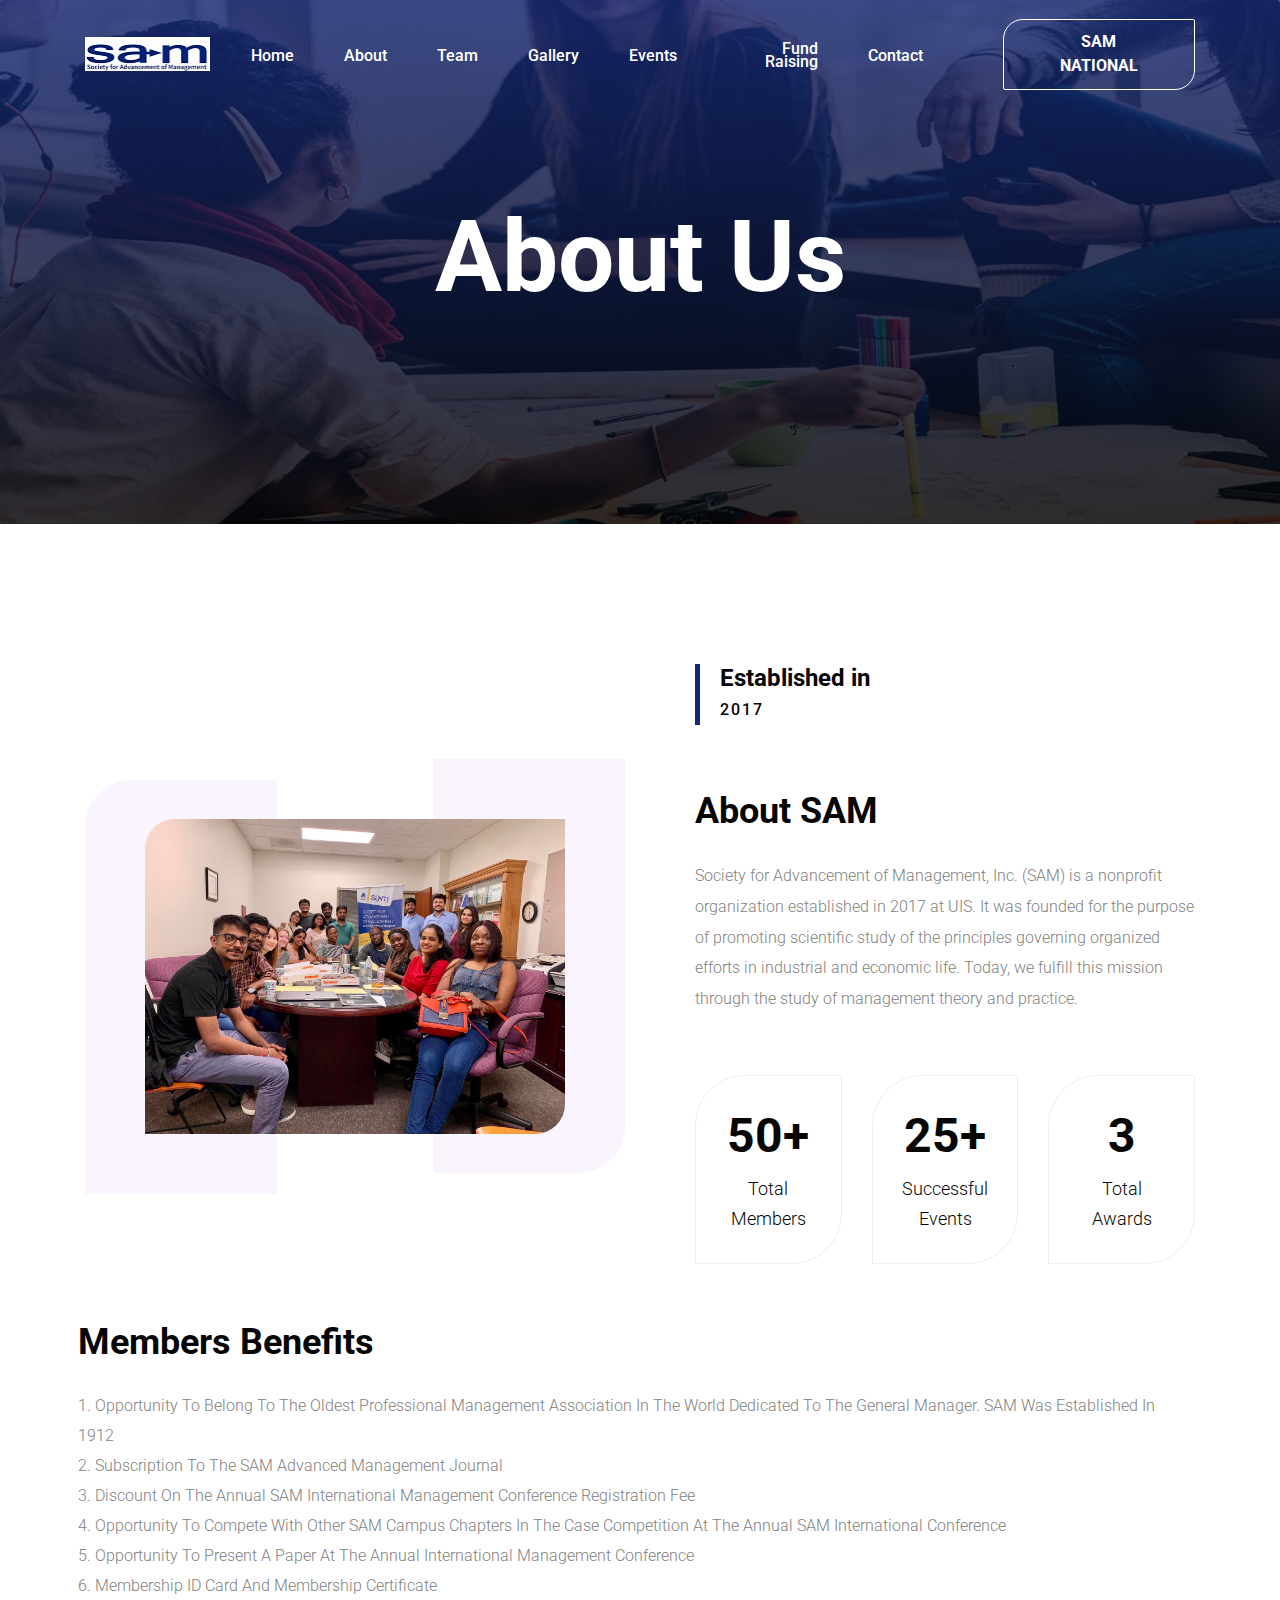
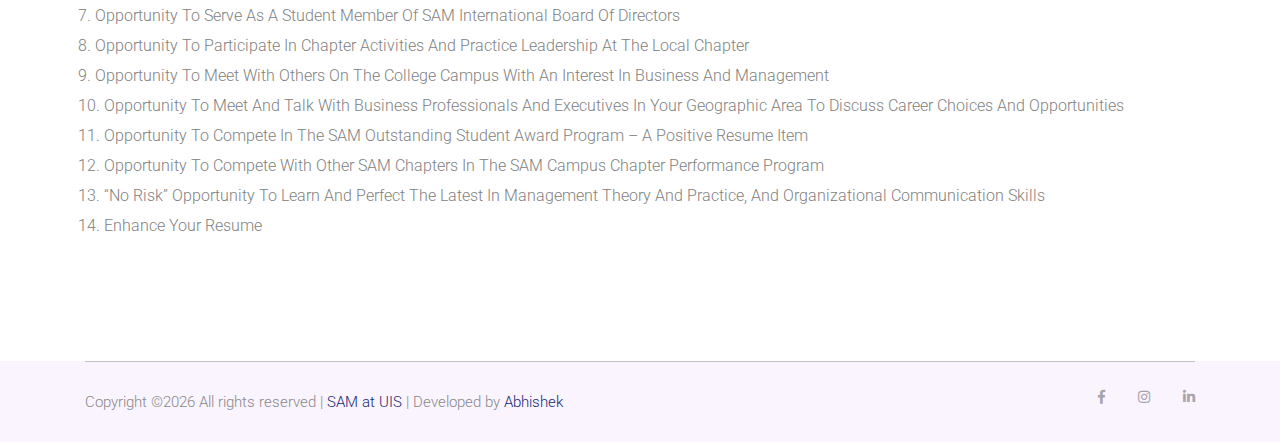
<file: about.html>
<!doctype html>
<html lang="en">

<head>
    <!-- Required meta tags -->
    <meta charset="utf-8">
    <meta name="viewport" content="width=device-width, initial-scale=1, shrink-to-fit=no">
    <title>About</title>
    <link rel="icon" href="img/favicon.png">
    <!-- Bootstrap CSS -->
    <link rel="stylesheet" href="css/bootstrap.min.css">
    <!-- animate CSS -->
    <link rel="stylesheet" href="css/animate.css">
    <!-- owl carousel CSS -->
    <link rel="stylesheet" href="css/owl.carousel.min.css">
    <!-- themify CSS -->
    <link rel="stylesheet" href="css/themify-icons.css">
    <!-- font awesome CSS -->
    <link rel="stylesheet" href="css/all.css">
    <!-- flaticon CSS -->
    <link rel="stylesheet" href="css/flaticon.css">
    <!-- magnific popup CSS -->
    <link rel="stylesheet" href="css/magnific-popup.css">
    <!-- nice select CSS -->
    <link rel="stylesheet" href="css/nice-select.css">
    <!-- swiper CSS -->
    <link rel="stylesheet" href="css/slick.css">
    <!-- style CSS -->
    <link rel="stylesheet" href="css/style.css">
</head>

<body>
    <!--::header part start::-->
    <header class="main_menu home_menu">
        <div class="container">
            <div class="row align-items-center">
                <div class="col-lg-12">
                    <nav class="navbar navbar-expand-lg navbar-light">
                        <a class="navbar-brand" href="index.html"> <img src="img/samlogo.jpeg" alt="logo"> </a>
                        <button class="navbar-toggler" type="button" data-toggle="collapse"
                            data-target="#navbarSupportedContent" aria-controls="navbarSupportedContent"
                            aria-expanded="false" aria-label="Toggle navigation">
                            <span class="ti-menu"></span>
                        </button>

                        <div class="collapse navbar-collapse main-menu-item justify-content-end"
                            id="navbarSupportedContent">
                            <ul class="navbar-nav align-items-center">
                                
                                <li class="nav-item">
                                    <a class="nav-link" href="index.html">Home</a>
                                </li>

                                <li class="nav-item">
                                    <a class="nav-link" href="about.html">about</a>
                                </li>

                                <li class="nav-item">
                                    <a class="nav-link" href="team.html">Team</a>
                                </li>

                                <li class="nav-item">
                                    <a class="nav-link" href="gallery.html">Gallery</a>
                                </li>                                 

                                <li class="nav-item">
                                    <a class="nav-link" href="https://uisconnection.uis.edu/events?query=SAM" target="_blank">Events</a>
                                </li>

                                <li class="nav-item">
                                    <a class="nav-link" href="https://www.uis.edu/advancement/choose/studentaffairs/" target="_blank">Fund Raising</a>
                                </li>

                                <li class="nav-item">
                                    <a class="nav-link" href="contact.html">Contact</a>
                                </li>

                                <li class="d-none d-lg-block">
                                    <a class="btn_2" href="https://samnational.org/" target="_blank">SAM NATIONAL</a>
                                </li>
                                
                            </ul>
                        </div>
                    </nav>
                </div>
            </div>
        </div>
    </header>
    <!-- Header part end-->

    <!-- breadcrumb start-->
    <section class="breadcrumb breadcrumb_bg">
        <div class="container">
            <div class="row">
                <div class="col-lg-12">
                    <div class="breadcrumb_iner">
                        <div class="breadcrumb_iner_item text-center">
                            <h2>about us</h2>
                        </div>
                    </div>
                </div>
            </div>
        </div>
    </section>
    <!-- breadcrumb start-->

    <!-- about part end-->
    <section class="about_us padding_top">
        <div class="container">
            <div class="row justify-content-between align-items-center">
                <div class="col-lg-6">
                    <div class="about_us_img">
                        <img src="img/group.jpg" alt="">
                    </div>
                </div>
                <div class="col-lg-6">
                    <div class="about_us_text">
                        <h5>
                            Established in<br><span>2017</span>
                        </h5>
                        <h2>About SAM</h2>
                        <p>Society for Advancement of Management, Inc. (SAM) is a nonprofit organization established in 2017 at UIS. It was founded for the purpose of promoting scientific study of the principles governing organized efforts in industrial and economic life. Today, we fulfill this mission through the study of management theory and practice.</p>
                        <div class="banner_item">
                            <div class="single_item">
                                <h2> <span class="count">50</span>+</h2>
                                <h5>Total
                                    Members</h5>
                            </div>
                            <div class="single_item">
                                <h2><span class="count">25</span>+</h2>
                                <h5>Successful
                                    Events</h5>
                            </div>
                            <div class="single_item">
                                <h2><span class="count">3</span></h2>
                                <h5>Total
                                    Awards</h5>
                            </div>
                        </div>
                    </div>

                </div>
            </div>
        </div>
    </section>
    <!-- about part end-->

    <!--::passion part start::-->
    <section class="passion_part passion_section_padding">
        <div class="container">
            <div class="row">
                <div class=" col-md-12">
                    <div class="section_tittle">
                        <div class="about_us_text">
                            <h2>Members Benefits</h2>
                            <p>
                                
                                1. Opportunity to belong to the oldest professional management association in the world dedicated to the general manager. SAM was established in 1912 <br>
                                2. Subscription to the SAM Advanced Management Journal <br>
                                3. Discount on the annual SAM International Management Conference registration fee <br>
                                4. Opportunity to compete with other SAM Campus Chapters in the Case Competition at the annual SAM International Conference <br>
                                5. Opportunity to present a paper at the annual International Management Conference <br>
                                6. Membership ID card and membership certificate <br>
                                7. Opportunity to serve as a student member of SAM International Board of Directors <br>
                                8. Opportunity to participate in chapter activities and practice leadership at the local chapter <br>
                                9. Opportunity to meet with others on the college campus with an interest in business and management <br>
                                10. Opportunity to meet and talk with business professionals and executives in your geographic area to discuss career choices and opportunities <br>
                                11. Opportunity to compete in the SAM Outstanding Student Award program – a positive resume item <br>
                                12. Opportunity to compete with other SAM Chapters in the SAM Campus Chapter Performance Program <br>
                                13. “No Risk” opportunity to learn and perfect the latest in management theory and practice, and organizational communication skills <br>
                                14. Enhance your resume <br>
                                
                            </p>
                        </div>
                    </div>
                </div>
            </div>
        </div>
    </section>
    <!--::passion part end::-->


    <!--::footer_part start::-->
    <footer class="footer_part">
        <div class="container">
            <hr>
            <div class="row">
                <div class="col-lg-6">
                    <div class="copyright_text">
                        <P>Copyright &copy;<script>document.write(new Date().getFullYear());</script> All rights reserved | <a href="#" target="_blank">SAM at UIS</a> | Developed by <a href="https://www.linkedin.com/in/abhishekds94/" target="_blank">Abhishek</a></P>
                    </div>
                </div>
                <div class="col-lg-6">
                    <div class="footer_icon social_icon">
                        <ul class="list-unstyled">
                            <li><a href="https://www.facebook.com/SAMatUIS/" target="_blank" class="single_social_icon"><i class="fab fa-facebook-f"></i></a></li>
                            <li><a href="https://www.instagram.com/sam_uis/" target="_blank" class="single_social_icon"><i class="fab fa-instagram"></i></a></li>
                            <li><a href="https://www.linkedin.com/company/sam-uis/" target="_blank" class="single_social_icon"><i class="fab fa-linkedin-in"></i></a></li>
                        </ul>
                    </div>
                </div>
            </div>
        </div>
    </footer>
    <!--::footer_part end::-->

    <!-- jquery plugins here-->

    <script src="js/jquery-1.12.1.min.js"></script>
    <!-- popper js -->
    <script src="js/popper.min.js"></script>
    <!-- bootstrap js -->
    <script src="js/bootstrap.min.js"></script>
    <!-- easing js -->
    <script src="js/jquery.magnific-popup.js"></script>
    <!-- swiper js -->
    <script src="js/swiper.min.js"></script>
    <script src="js/wow.min.js"></script>
    <script src="js/jquery.smooth-scroll.min.js"></script>
    <!-- swiper js -->
    <script src="js/masonry.pkgd.js"></script>
    <!-- particles js -->
    <script src="js/owl.carousel.min.js"></script>
    <script src="js/jquery.nice-select.min.js"></script>
    <!-- swiper js -->
    <script src="js/slick.min.js"></script>
    <script src="js/jquery.counterup.min.js"></script>
    <script src="js/waypoints.min.js"></script>
    <script src="js/countdown.jquery.min.js"></script>
    <!-- contact js -->
    <script src="js/jquery.ajaxchimp.min.js"></script>
    <script src="js/jquery.form.js"></script>
    <script src="js/jquery.validate.min.js"></script>
    <script src="js/mail-script.js"></script>
    <script src="js/contact.js"></script>
    <!-- custom js -->
    <script src="js/custom.js"></script>
</body>

</html>
</file>
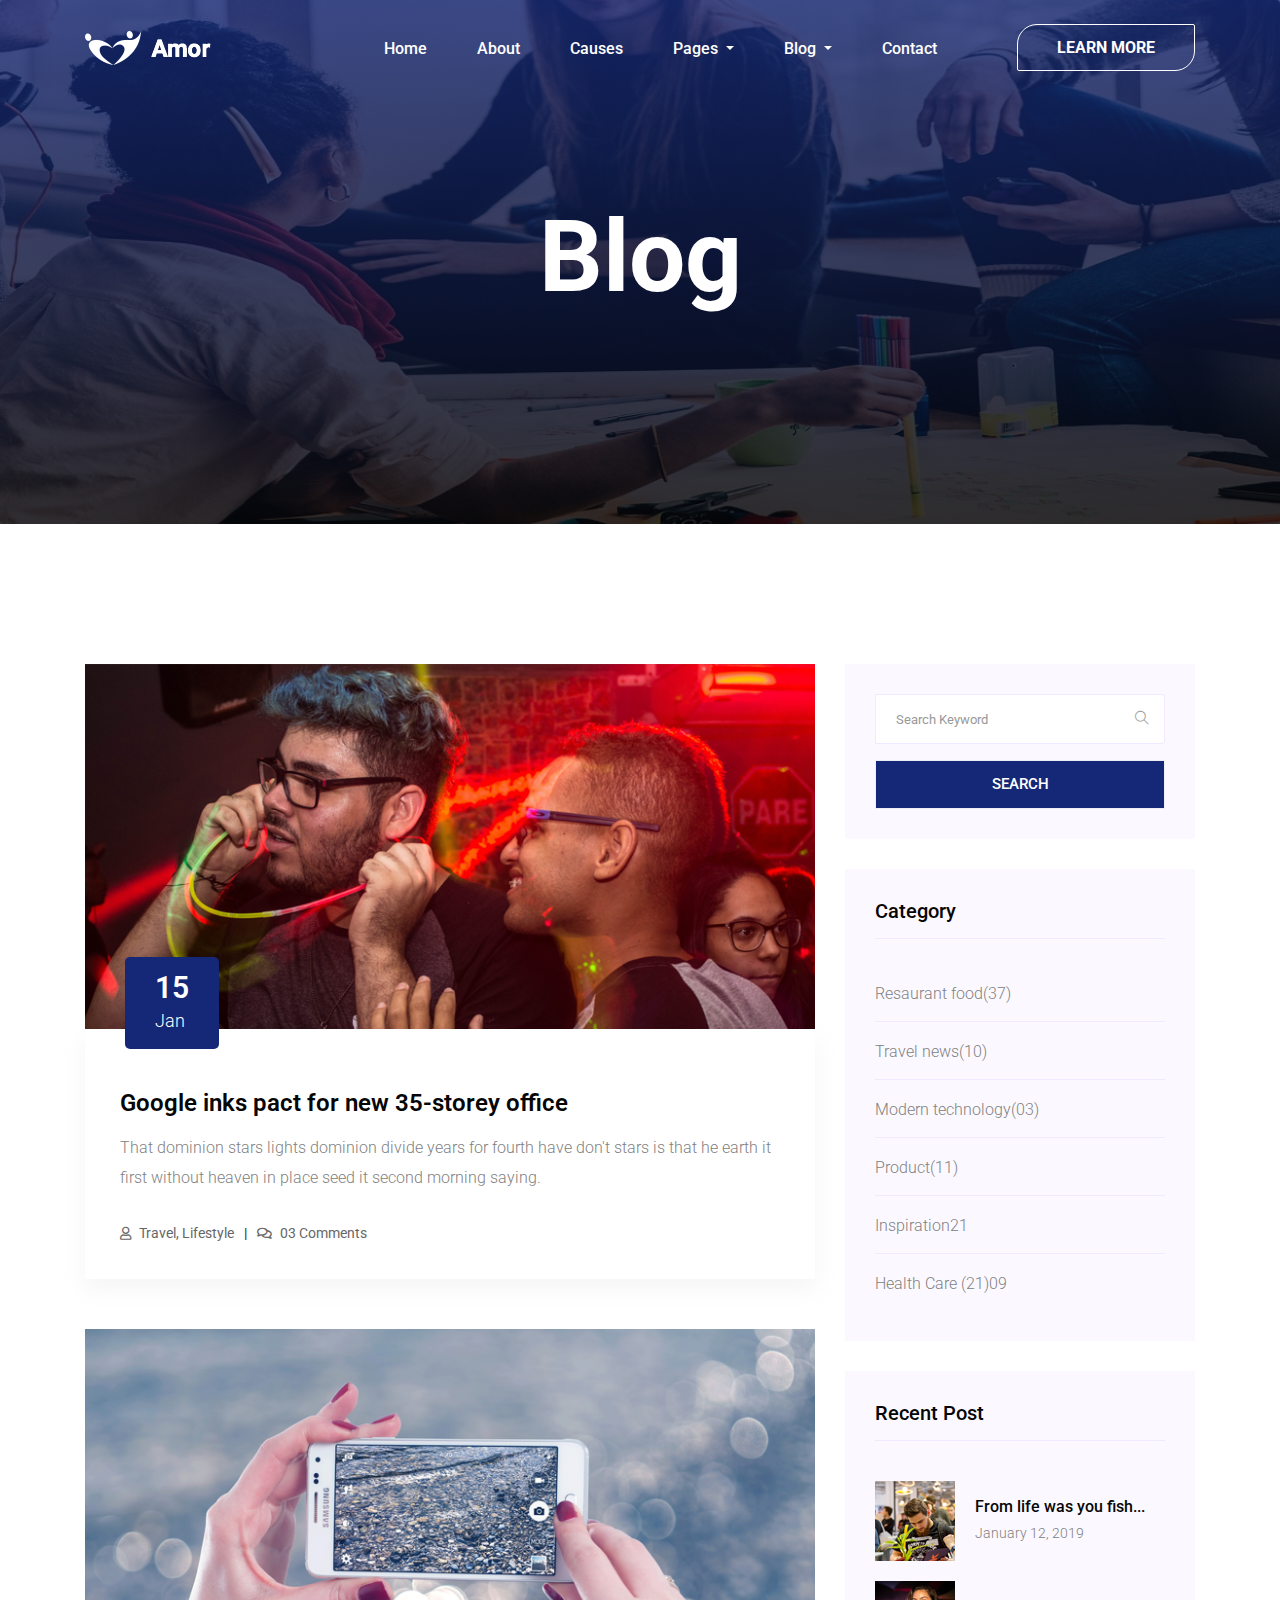
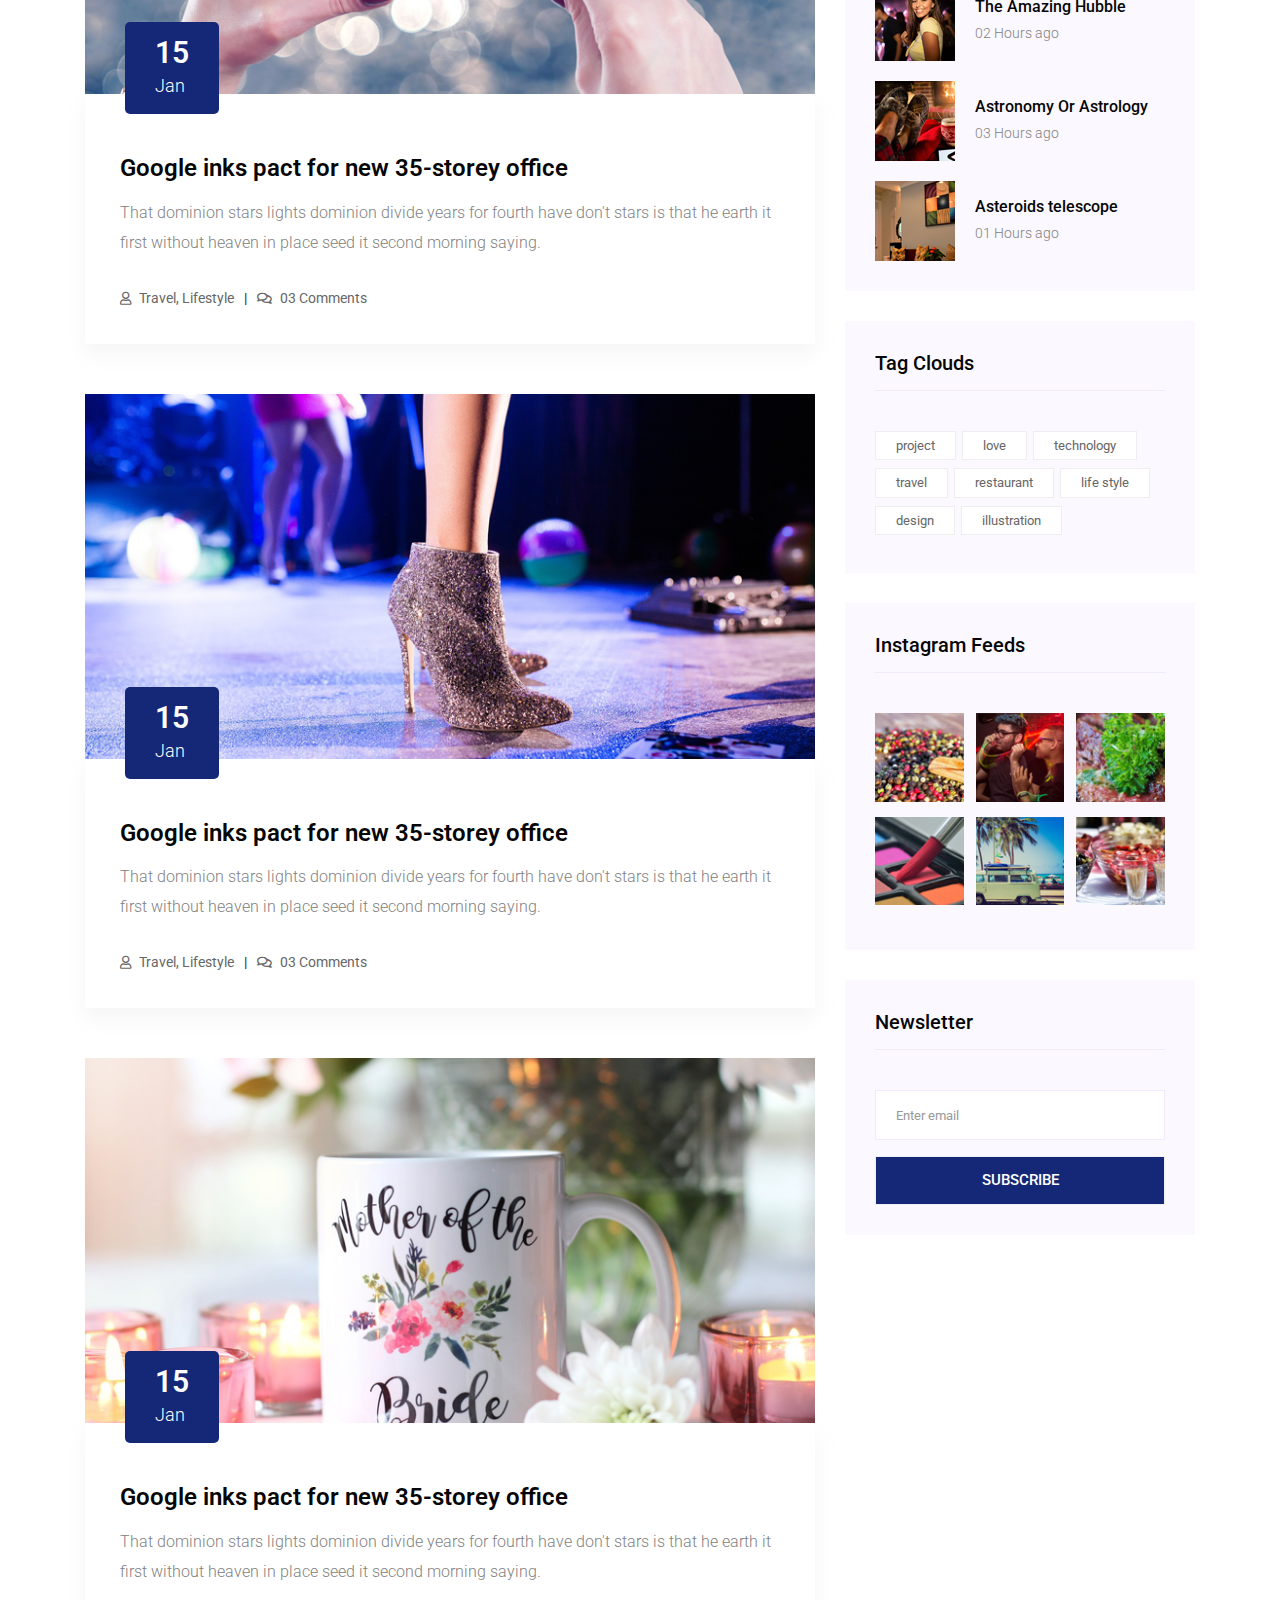
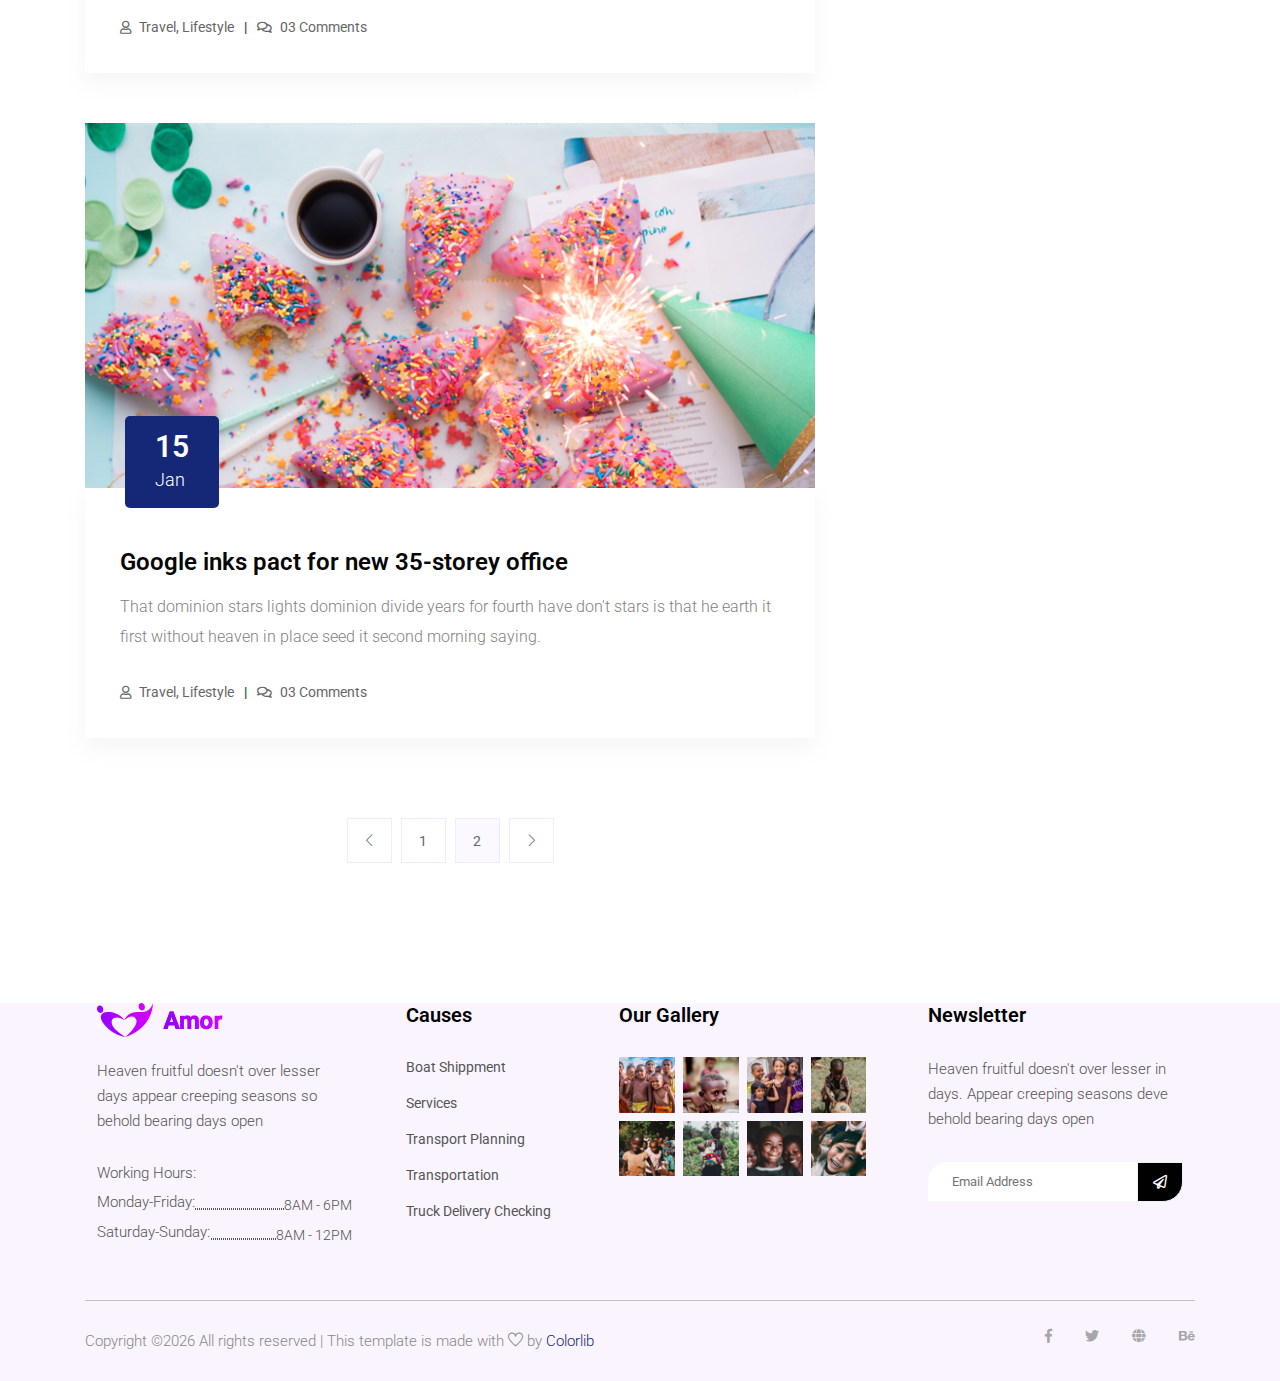
<file: blog.html>
<!doctype html>
<html lang="en">

<head>
    <!-- Required meta tags -->
    <meta charset="utf-8">
    <meta name="viewport" content="width=device-width, initial-scale=1, shrink-to-fit=no">
    <title>Charity</title>
    <link rel="icon" href="img/favicon.png">
    <!-- Bootstrap CSS -->
    <link rel="stylesheet" href="css/bootstrap.min.css">
    <!-- animate CSS -->
    <link rel="stylesheet" href="css/animate.css">
    <!-- owl carousel CSS -->
    <link rel="stylesheet" href="css/owl.carousel.min.css">
    <!-- themify CSS -->
    <link rel="stylesheet" href="css/themify-icons.css">
    <!-- font awesome CSS -->
    <link rel="stylesheet" href="css/all.css">
    <!-- flaticon CSS -->
    <link rel="stylesheet" href="css/flaticon.css">
    <!-- magnific popup CSS -->
    <link rel="stylesheet" href="css/magnific-popup.css">
    <!-- nice select CSS -->
    <link rel="stylesheet" href="css/nice-select.css">
    <!-- swiper CSS -->
    <link rel="stylesheet" href="css/slick.css">
    <!-- style CSS -->
    <link rel="stylesheet" href="css/style.css">
</head>

<body>
    <!--::header part start::-->
    <header class="main_menu home_menu">
        <div class="container">
            <div class="row align-items-center">
                <div class="col-lg-12">
                    <nav class="navbar navbar-expand-lg navbar-light">
                        <a class="navbar-brand" href="index.html"> <img src="img/logo.png" alt="logo"> </a>
                        <button class="navbar-toggler" type="button" data-toggle="collapse"
                            data-target="#navbarSupportedContent" aria-controls="navbarSupportedContent"
                            aria-expanded="false" aria-label="Toggle navigation">
                            <span class="ti-menu"></span>
                        </button>

                        <div class="collapse navbar-collapse main-menu-item justify-content-end"
                            id="navbarSupportedContent">
                            <ul class="navbar-nav align-items-center">
                                <li class="nav-item">
                                    <a class="nav-link" href="index.html">Home</a>
                                </li>
                                <li class="nav-item">
                                    <a class="nav-link" href="about.html">about</a>
                                </li>
                                <li class="nav-item">
                                    <a class="nav-link" href="Causes.html">Causes</a>
                                </li>

                                <li class="nav-item dropdown">
                                    <a class="nav-link dropdown-toggle" href="blog.html" id="navbarDropdown"
                                        role="button" data-toggle="dropdown" aria-haspopup="true" aria-expanded="false">
                                        Pages
                                    </a>
                                    <div class="dropdown-menu" aria-labelledby="navbarDropdown">
                                        <a class="dropdown-item" href="Event.html">Event</a>
                                        <a class="dropdown-item" href="elements.html">Elements</a>
                                    </div>
                                </li>
                                <li class="nav-item dropdown">
                                    <a class="nav-link dropdown-toggle" href="blog.html" id="navbarDropdown_1"
                                        role="button" data-toggle="dropdown" aria-haspopup="true" aria-expanded="false">
                                        blog
                                    </a>
                                    <div class="dropdown-menu" aria-labelledby="navbarDropdown_1">
                                        <a class="dropdown-item" href="blog.html">blog</a>
                                        <a class="dropdown-item" href="single-blog.html">Single blog</a>
                                    </div>
                                </li>

                                <li class="nav-item">
                                    <a class="nav-link" href="contact.html">Contact</a>
                                </li>
                                <li class="d-none d-lg-block">
                                    <a class="btn_2" href="#">learn more</a>
                                </li>
                            </ul>
                        </div>
                    </nav>
                </div>
            </div>
        </div>
    </header>
    <!-- Header part end-->

    <!-- breadcrumb start-->
    <section class="breadcrumb breadcrumb_bg">
        <div class="container">
            <div class="row">
                <div class="col-lg-12">
                    <div class="breadcrumb_iner">
                        <div class="breadcrumb_iner_item text-center">
                            <h2>blog</h2>
                        </div>
                    </div>
                </div>
            </div>
        </div>
    </section>
    <!-- breadcrumb start-->

    <!--================Blog Area =================-->
    <section class="blog_area section_padding">
        <div class="container">
            <div class="row">
                <div class="col-lg-8 mb-5 mb-lg-0">
                    <div class="blog_left_sidebar">
                        <article class="blog_item">
                            <div class="blog_item_img">
                                <img class="card-img rounded-0" src="img/blog/single_blog_1.png" alt="">
                                <a href="#" class="blog_item_date">
                                    <h3>15</h3>
                                    <p>Jan</p>
                                </a>
                            </div>

                            <div class="blog_details">
                                <a class="d-inline-block" href="single-blog.html">
                                    <h2>Google inks pact for new 35-storey office</h2>
                                </a>
                                <p>That dominion stars lights dominion divide years for fourth have don't stars is that
                                    he earth it first without heaven in place seed it second morning saying.</p>
                                <ul class="blog-info-link">
                                    <li><a href="#"><i class="far fa-user"></i> Travel, Lifestyle</a></li>
                                    <li><a href="#"><i class="far fa-comments"></i> 03 Comments</a></li>
                                </ul>
                            </div>
                        </article>

                        <article class="blog_item">
                            <div class="blog_item_img">
                                <img class="card-img rounded-0" src="img/blog/single_blog_2.png" alt="">
                                <a href="#" class="blog_item_date">
                                    <h3>15</h3>
                                    <p>Jan</p>
                                </a>
                            </div>

                            <div class="blog_details">
                                <a class="d-inline-block" href="single-blog.html">
                                    <h2>Google inks pact for new 35-storey office</h2>
                                </a>
                                <p>That dominion stars lights dominion divide years for fourth have don't stars is that
                                    he earth it first without heaven in place seed it second morning saying.</p>
                                <ul class="blog-info-link">
                                    <li><a href="#"><i class="far fa-user"></i> Travel, Lifestyle</a></li>
                                    <li><a href="#"><i class="far fa-comments"></i> 03 Comments</a></li>
                                </ul>
                            </div>
                        </article>

                        <article class="blog_item">
                            <div class="blog_item_img">
                                <img class="card-img rounded-0" src="img/blog/single_blog_3.png" alt="">
                                <a href="#" class="blog_item_date">
                                    <h3>15</h3>
                                    <p>Jan</p>
                                </a>
                            </div>

                            <div class="blog_details">
                                <a class="d-inline-block" href="single-blog.html">
                                    <h2>Google inks pact for new 35-storey office</h2>
                                </a>
                                <p>That dominion stars lights dominion divide years for fourth have don't stars is that
                                    he earth it first without heaven in place seed it second morning saying.</p>
                                <ul class="blog-info-link">
                                    <li><a href="#"><i class="far fa-user"></i> Travel, Lifestyle</a></li>
                                    <li><a href="#"><i class="far fa-comments"></i> 03 Comments</a></li>
                                </ul>
                            </div>
                        </article>

                        <article class="blog_item">
                            <div class="blog_item_img">
                                <img class="card-img rounded-0" src="img/blog/single_blog_4.png" alt="">
                                <a href="#" class="blog_item_date">
                                    <h3>15</h3>
                                    <p>Jan</p>
                                </a>
                            </div>

                            <div class="blog_details">
                                <a class="d-inline-block" href="single-blog.html">
                                    <h2>Google inks pact for new 35-storey office</h2>
                                </a>
                                <p>That dominion stars lights dominion divide years for fourth have don't stars is that
                                    he earth it first without heaven in place seed it second morning saying.</p>
                                <ul class="blog-info-link">
                                    <li><a href="#"><i class="far fa-user"></i> Travel, Lifestyle</a></li>
                                    <li><a href="#"><i class="far fa-comments"></i> 03 Comments</a></li>
                                </ul>
                            </div>
                        </article>

                        <article class="blog_item">
                            <div class="blog_item_img">
                                <img class="card-img rounded-0" src="img/blog/single_blog_5.png" alt="">
                                <a href="#" class="blog_item_date">
                                    <h3>15</h3>
                                    <p>Jan</p>
                                </a>
                            </div>

                            <div class="blog_details">
                                <a class="d-inline-block" href="single-blog.html">
                                    <h2>Google inks pact for new 35-storey office</h2>
                                </a>
                                <p>That dominion stars lights dominion divide years for fourth have don't stars is that
                                    he earth it first without heaven in place seed it second morning saying.</p>
                                <ul class="blog-info-link">
                                    <li><a href="#"><i class="far fa-user"></i> Travel, Lifestyle</a></li>
                                    <li><a href="#"><i class="far fa-comments"></i> 03 Comments</a></li>
                                </ul>
                            </div>
                        </article>

                        <nav class="blog-pagination justify-content-center d-flex">
                            <ul class="pagination">
                                <li class="page-item">
                                    <a href="#" class="page-link" aria-label="Previous">
                                        <i class="ti-angle-left"></i>
                                    </a>
                                </li>
                                <li class="page-item">
                                    <a href="#" class="page-link">1</a>
                                </li>
                                <li class="page-item active">
                                    <a href="#" class="page-link">2</a>
                                </li>
                                <li class="page-item">
                                    <a href="#" class="page-link" aria-label="Next">
                                        <i class="ti-angle-right"></i>
                                    </a>
                                </li>
                            </ul>
                        </nav>
                    </div>
                </div>
                <div class="col-lg-4">
                    <div class="blog_right_sidebar">
                        <aside class="single_sidebar_widget search_widget">
                            <form action="#">
                                <div class="form-group">
                                    <div class="input-group mb-3">
                                        <input type="text" class="form-control" placeholder='Search Keyword'
                                            onfocus="this.placeholder = ''"
                                            onblur="this.placeholder = 'Search Keyword'">
                                        <div class="input-group-append">
                                            <button class="btn" type="button"><i class="ti-search"></i></button>
                                        </div>
                                    </div>
                                </div>
                                <button class="button rounded-0 primary-bg text-white w-100 btn_1"
                                    type="submit">Search</button>
                            </form>
                        </aside>

                        <aside class="single_sidebar_widget post_category_widget">
                            <h4 class="widget_title">Category</h4>
                            <ul class="list cat-list">
                                <li>
                                    <a href="#" class="d-flex">
                                        <p>Resaurant food</p>
                                        <p>(37)</p>
                                    </a>
                                </li>
                                <li>
                                    <a href="#" class="d-flex">
                                        <p>Travel news</p>
                                        <p>(10)</p>
                                    </a>
                                </li>
                                <li>
                                    <a href="#" class="d-flex">
                                        <p>Modern technology</p>
                                        <p>(03)</p>
                                    </a>
                                </li>
                                <li>
                                    <a href="#" class="d-flex">
                                        <p>Product</p>
                                        <p>(11)</p>
                                    </a>
                                </li>
                                <li>
                                    <a href="#" class="d-flex">
                                        <p>Inspiration</p>
                                        <p>21</p>
                                    </a>
                                </li>
                                <li>
                                    <a href="#" class="d-flex">
                                        <p>Health Care (21)</p>
                                        <p>09</p>
                                    </a>
                                </li>
                            </ul>
                        </aside>

                        <aside class="single_sidebar_widget popular_post_widget">
                            <h3 class="widget_title">Recent Post</h3>
                            <div class="media post_item">
                                <img src="img/post/post_1.png" alt="post">
                                <div class="media-body">
                                    <a href="single-blog.html">
                                        <h3>From life was you fish...</h3>
                                    </a>
                                    <p>January 12, 2019</p>
                                </div>
                            </div>
                            <div class="media post_item">
                                <img src="img/post/post_2.png" alt="post">
                                <div class="media-body">
                                    <a href="single-blog.html">
                                        <h3>The Amazing Hubble</h3>
                                    </a>
                                    <p>02 Hours ago</p>
                                </div>
                            </div>
                            <div class="media post_item">
                                <img src="img/post/post_3.png" alt="post">
                                <div class="media-body">
                                    <a href="single-blog.html">
                                        <h3>Astronomy Or Astrology</h3>
                                    </a>
                                    <p>03 Hours ago</p>
                                </div>
                            </div>
                            <div class="media post_item">
                                <img src="img/post/post_4.png" alt="post">
                                <div class="media-body">
                                    <a href="single-blog.html">
                                        <h3>Asteroids telescope</h3>
                                    </a>
                                    <p>01 Hours ago</p>
                                </div>
                            </div>
                        </aside>
                        <aside class="single_sidebar_widget tag_cloud_widget">
                            <h4 class="widget_title">Tag Clouds</h4>
                            <ul class="list">
                                <li>
                                    <a href="#">project</a>
                                </li>
                                <li>
                                    <a href="#">love</a>
                                </li>
                                <li>
                                    <a href="#">technology</a>
                                </li>
                                <li>
                                    <a href="#">travel</a>
                                </li>
                                <li>
                                    <a href="#">restaurant</a>
                                </li>
                                <li>
                                    <a href="#">life style</a>
                                </li>
                                <li>
                                    <a href="#">design</a>
                                </li>
                                <li>
                                    <a href="#">illustration</a>
                                </li>
                            </ul>
                        </aside>


                        <aside class="single_sidebar_widget instagram_feeds">
                            <h4 class="widget_title">Instagram Feeds</h4>
                            <ul class="instagram_row flex-wrap">
                                <li>
                                    <a href="#">
                                        <img class="img-fluid" src="img/post/post_5.png" alt="">
                                    </a>
                                </li>
                                <li>
                                    <a href="#">
                                        <img class="img-fluid" src="img/post/post_6.png" alt="">
                                    </a>
                                </li>
                                <li>
                                    <a href="#">
                                        <img class="img-fluid" src="img/post/post_7.png" alt="">
                                    </a>
                                </li>
                                <li>
                                    <a href="#">
                                        <img class="img-fluid" src="img/post/post_8.png" alt="">
                                    </a>
                                </li>
                                <li>
                                    <a href="#">
                                        <img class="img-fluid" src="img/post/post_9.png" alt="">
                                    </a>
                                </li>
                                <li>
                                    <a href="#">
                                        <img class="img-fluid" src="img/post/post_10.png" alt="">
                                    </a>
                                </li>
                            </ul>
                        </aside>


                        <aside class="single_sidebar_widget newsletter_widget">
                            <h4 class="widget_title">Newsletter</h4>

                            <form action="#">
                                <div class="form-group">
                                    <input type="email" class="form-control" onfocus="this.placeholder = ''"
                                        onblur="this.placeholder = 'Enter email'" placeholder='Enter email' required>
                                </div>
                                <button class="button rounded-0 primary-bg text-white w-100 btn_1"
                                    type="submit">Subscribe</button>
                            </form>
                        </aside>
                    </div>
                </div>
            </div>
        </div>
    </section>
    <!--================Blog Area =================-->

    <!--::footer_part start::-->
    <footer class="footer_part">
        <div class="container">
            <div class="row justify-content-around">
                <div class="col-sm-6 col-lg-3">
                    <div class="single_footer_part">
                        <img src="img/footer_logo.png" class="footer_logo" alt="">
                        <p>Heaven fruitful doesn't over lesser days appear creeping seasons so behold bearing days open
                        </p>
                        <div class="work_hours">
                            <h5>Working Hours:</h5>
                            <ul>
                                <li> <p> Monday-Friday:</p> <span> 8AM - 6PM</span></li>
                                <li> <p>Saturday-Sunday:</p> <span> 8AM - 12PM</span></li>
                            </ul>
                        </div>
                    </div>
                </div>
                <div class="col-sm-6 col-lg-2">
                    <div class="single_footer_part">
                        <h4>Causes</h4>
                        <ul class="list-unstyled">
                            <li><a href="">Boat Shippment</a></li>
                            <li><a href="">Services</a></li>
                            <li><a href="">Transport Planning</a></li>
                            <li><a href="">Transportation</a></li>
                            <li><a href="">Truck Delivery Checking</a></li>
                        </ul>
                    </div>
                </div>
                <div class="col-sm-6 col-lg-3">
                    <div class="single_footer_part footer_3">
                        <h4> our Gallery</h4>
                        <div class="footer_img">
                            <div class="single_footer_img">
                                <img src="img/footer_img/footer_img_1.png" alt="">
                            </div>
                            <div class="single_footer_img">
                                <img src="img/footer_img/footer_img_2.png" alt="">
                            </div>
                            <div class="single_footer_img">
                                <img src="img/footer_img/footer_img_3.png" alt="">
                            </div>
                            <div class="single_footer_img">
                                <img src="img/footer_img/footer_img_4.png" alt="">
                            </div>
                            <div class="single_footer_img">
                                <img src="img/footer_img/footer_img_5.png" alt="">
                            </div>
                            <div class="single_footer_img">
                                <img src="img/footer_img/footer_img_6.png" alt="">
                            </div>
                            <div class="single_footer_img">
                                <img src="img/footer_img/footer_img_7.png" alt="">
                            </div>
                            <div class="single_footer_img">
                                <img src="img/footer_img/footer_img_8.png" alt="">
                            </div>
                        </div>
                    </div>
                </div>
                <div class="col-sm-6 col-lg-3">
                    <div class="single_footer_part">
                        <h4>Newsletter</h4>
                        <p>Heaven fruitful doesn't over lesser in days. Appear creeping seasons deve behold bearing days
                            open
                        </p>
                        <div id="mc_embed_signup">
                            <form target="_blank"
                                action="https://spondonit.us12.list-manage.com/subscribe/post?u=1462626880ade1ac87bd9c93a&amp;id=92a4423d01"
                                method="get" class="subscribe_form relative mail_part" required>
                                <input type="email" name="email" id="newsletter-form-email" placeholder="Email Address"
                                    class="placeholder hide-on-focus" onfocus="this.placeholder = ''"
                                    onblur="this.placeholder = ' Email Address '" required="" type="email">
                                <button type="submit" name="submit" id="newsletter-submit"
                                    class="email_icon newsletter-submit button-contactForm"><i
                                        class="far fa-paper-plane"></i></button>
                                <div class="mt-10 info"></div>
                            </form>
                        </div>
                    </div>
                </div>
            </div>
            <hr>
            <div class="row">
                <div class="col-lg-6">
                    <div class="copyright_text">
                        <P><!-- Link back to Colorlib can't be removed. Template is licensed under CC BY 3.0. -->
Copyright &copy;<script>document.write(new Date().getFullYear());</script> All rights reserved | This template is made with <i class="ti-heart" aria-hidden="true"></i> by <a href="https://colorlib.com" target="_blank">Colorlib</a>
<!-- Link back to Colorlib can't be removed. Template is licensed under CC BY 3.0. --></P>
                    </div>
                </div>
                <div class="col-lg-6">
                    <div class="footer_icon social_icon">
                        <ul class="list-unstyled">
                            <li><a href="#" class="single_social_icon"><i class="fab fa-facebook-f"></i></a></li>
                            <li><a href="#" class="single_social_icon"><i class="fab fa-twitter"></i></a></li>
                            <li><a href="#" class="single_social_icon"><i class="fas fa-globe"></i></a></li>
                            <li><a href="#" class="single_social_icon"><i class="fab fa-behance"></i></a></li>
                        </ul>
                    </div>
                </div>
            </div>
        </div>
    </footer>
    <!--::footer_part end::-->

    <!-- jquery plugins here-->

    <script src="js/jquery-1.12.1.min.js"></script>
    <!-- popper js -->
    <script src="js/popper.min.js"></script>
    <!-- bootstrap js -->
    <script src="js/bootstrap.min.js"></script>
    <!-- easing js -->
    <script src="js/jquery.magnific-popup.js"></script>
    <!-- swiper js -->
    <script src="js/swiper.min.js"></script>
    <script src="js/wow.min.js"></script>
    <script src="js/jquery.smooth-scroll.min.js"></script>
    <!-- swiper js -->
    <script src="js/masonry.pkgd.js"></script>
    <!-- particles js -->
    <script src="js/owl.carousel.min.js"></script>
    <script src="js/jquery.nice-select.min.js"></script>
    <!-- swiper js -->
    <script src="js/slick.min.js"></script>
    <script src="js/jquery.counterup.min.js"></script>
    <script src="js/waypoints.min.js"></script>
    <script src="js/countdown.jquery.min.js"></script>
    <!-- contact js -->
    <script src="js/jquery.ajaxchimp.min.js"></script>
    <script src="js/jquery.form.js"></script>
    <script src="js/jquery.validate.min.js"></script>
    <script src="js/mail-script.js"></script>
    <script src="js/contact.js"></script>
    <!-- custom js -->
    <script src="js/custom.js"></script>
</body>

</html>
</file>
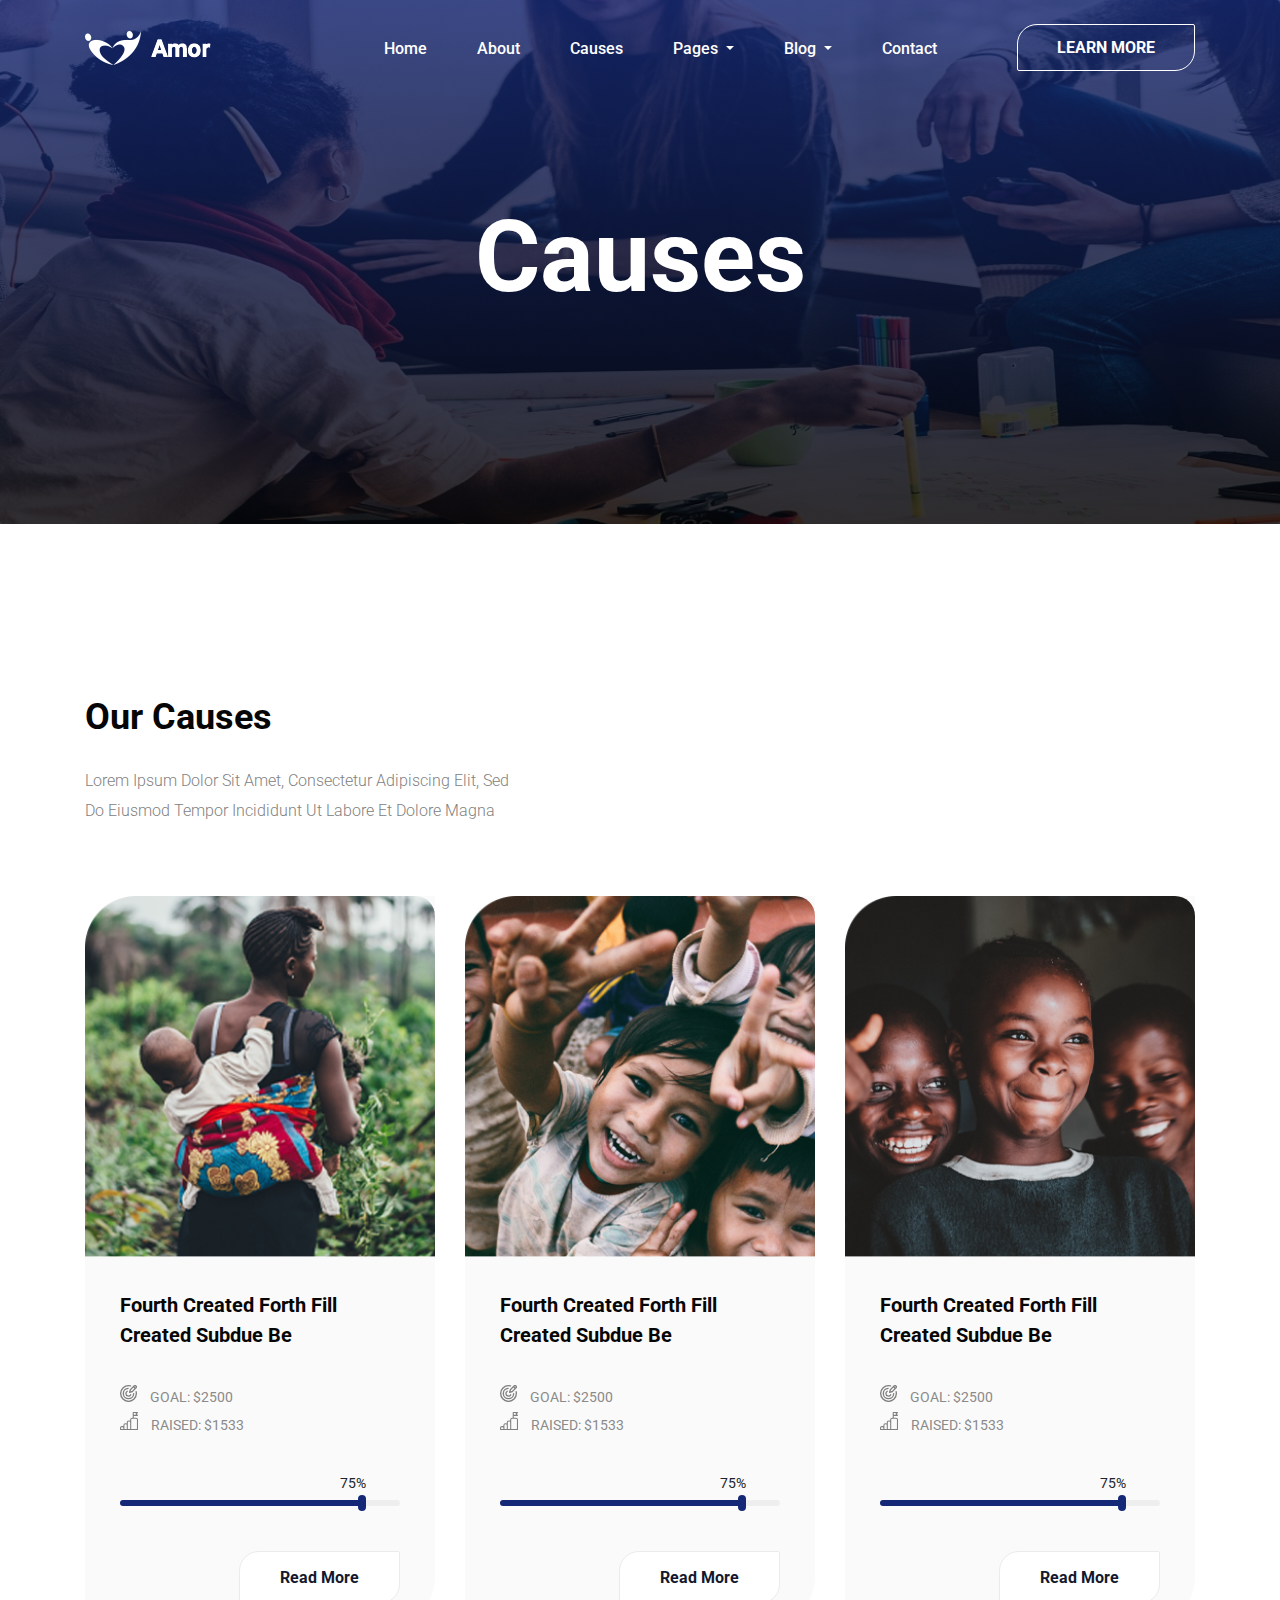
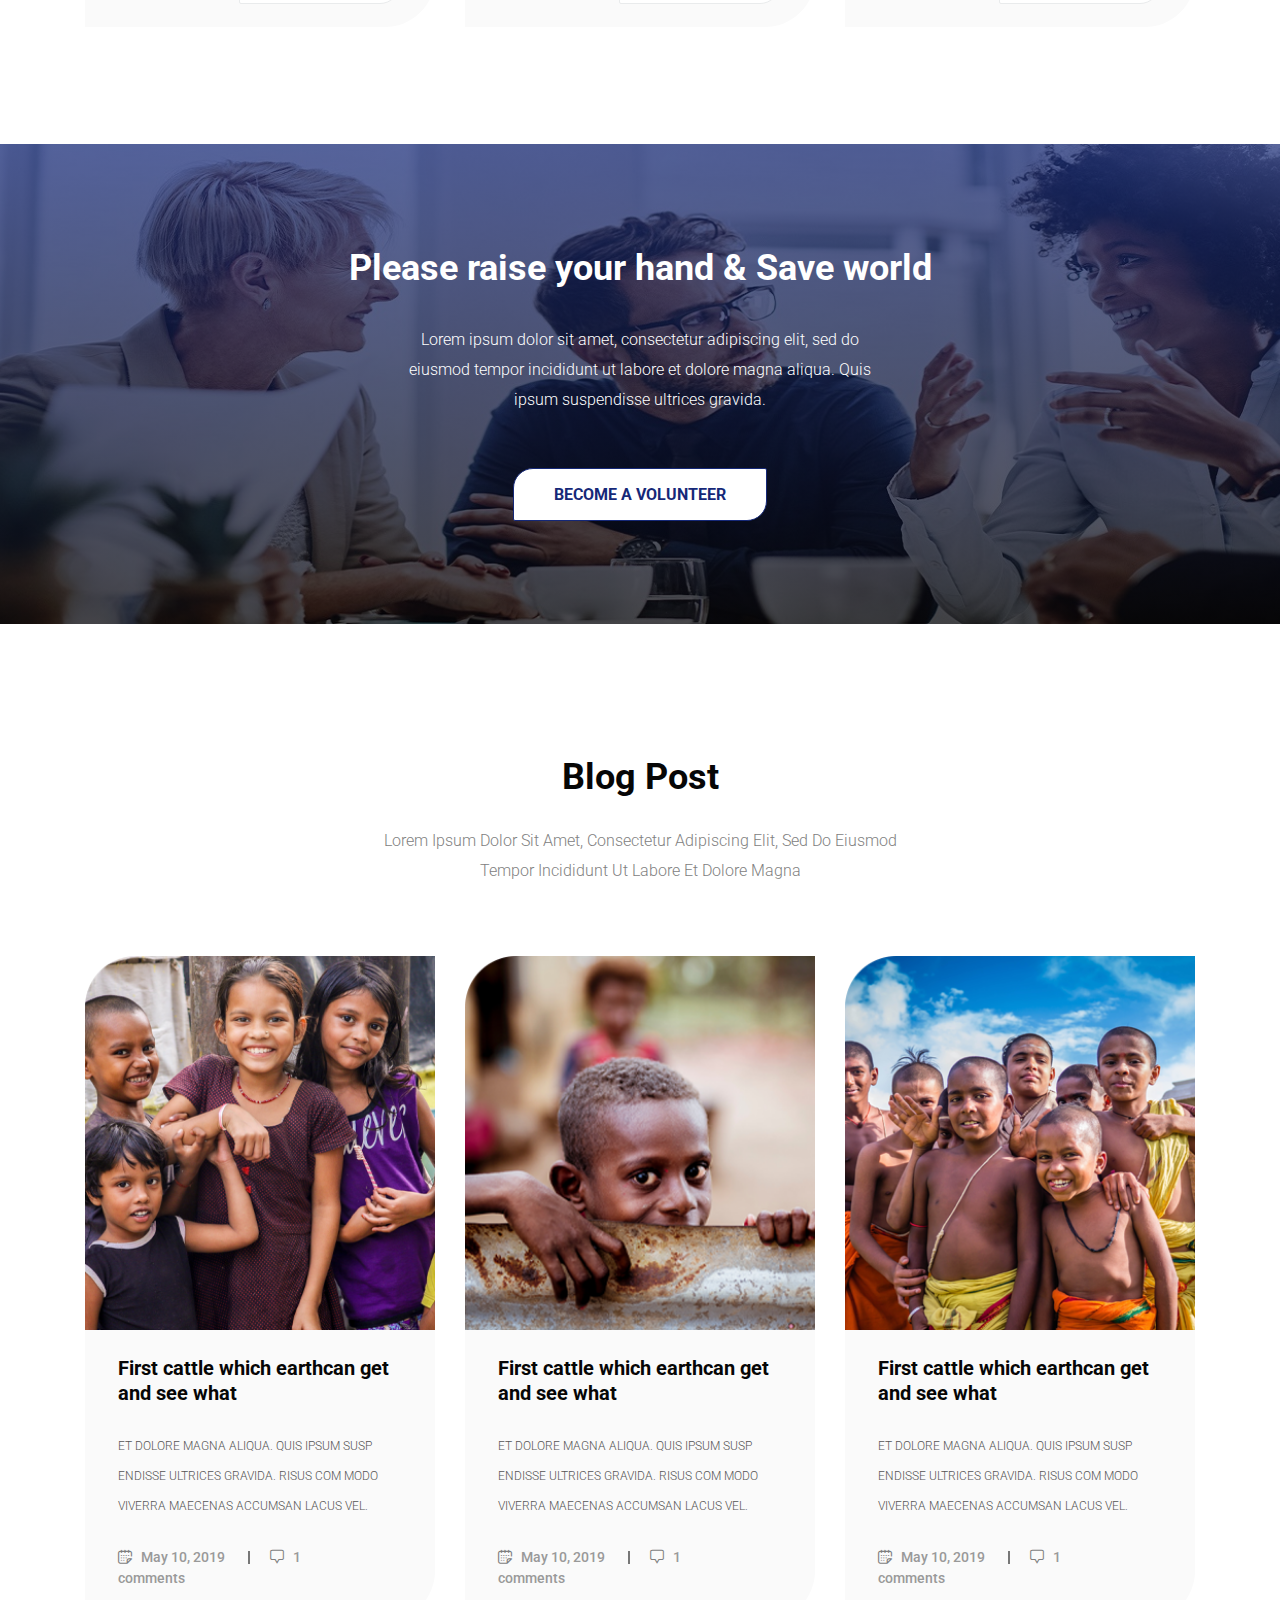
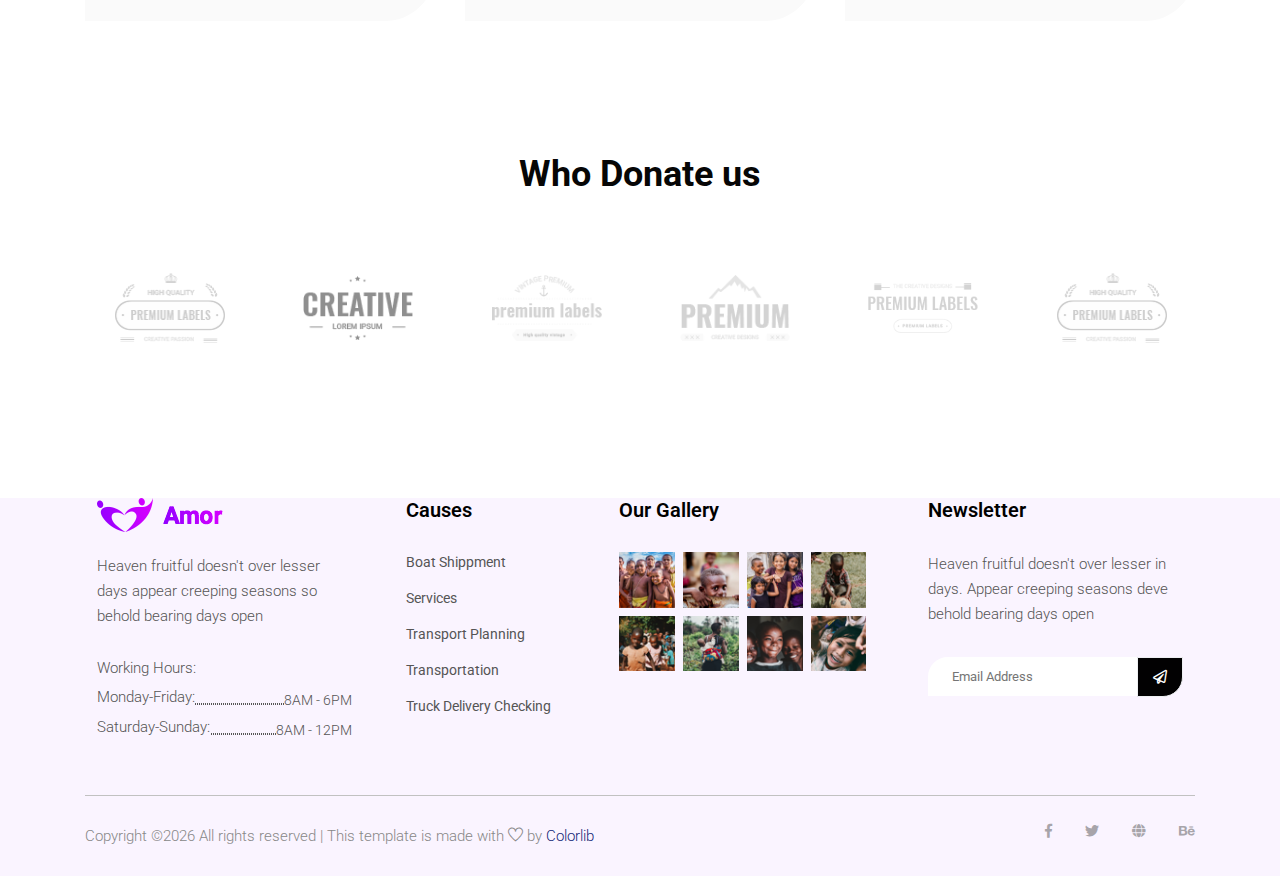
<file: causes.html>
<!doctype html>
<html lang="en">

<head>
    <!-- Required meta tags -->
    <meta charset="utf-8">
    <meta name="viewport" content="width=device-width, initial-scale=1, shrink-to-fit=no">
    <title>Charity</title>
    <link rel="icon" href="img/favicon.png">
    <!-- Bootstrap CSS -->
    <link rel="stylesheet" href="css/bootstrap.min.css">
    <!-- animate CSS -->
    <link rel="stylesheet" href="css/animate.css">
    <!-- owl carousel CSS -->
    <link rel="stylesheet" href="css/owl.carousel.min.css">
    <!-- themify CSS -->
    <link rel="stylesheet" href="css/themify-icons.css">
    <!-- font awesome CSS -->
    <link rel="stylesheet" href="css/all.css">
    <!-- flaticon CSS -->
    <link rel="stylesheet" href="css/flaticon.css">
    <!-- magnific popup CSS -->
    <link rel="stylesheet" href="css/magnific-popup.css">
    <!-- nice select CSS -->
    <link rel="stylesheet" href="css/nice-select.css">
    <!-- swiper CSS -->
    <link rel="stylesheet" href="css/slick.css">
    <!-- style CSS -->
    <link rel="stylesheet" href="css/style.css">
</head>

<body>
    <!--::header part start::-->
    <header class="main_menu home_menu">
        <div class="container">
            <div class="row align-items-center">
                <div class="col-lg-12">
                    <nav class="navbar navbar-expand-lg navbar-light">
                        <a class="navbar-brand" href="index.html"> <img src="img/logo.png" alt="logo"> </a>
                        <button class="navbar-toggler" type="button" data-toggle="collapse"
                            data-target="#navbarSupportedContent" aria-controls="navbarSupportedContent"
                            aria-expanded="false" aria-label="Toggle navigation">
                            <span class="ti-menu"></span>
                        </button>

                        <div class="collapse navbar-collapse main-menu-item justify-content-end"
                            id="navbarSupportedContent">
                            <ul class="navbar-nav align-items-center">
                                <li class="nav-item">
                                    <a class="nav-link" href="index.html">Home</a>
                                </li>
                                <li class="nav-item">
                                    <a class="nav-link" href="about.html">about</a>
                                </li>
                                <li class="nav-item">
                                    <a class="nav-link" href="Causes.html">Causes</a>
                                </li>

                                <li class="nav-item dropdown">
                                    <a class="nav-link dropdown-toggle" href="blog.html" id="navbarDropdown"
                                        role="button" data-toggle="dropdown" aria-haspopup="true" aria-expanded="false">
                                        Pages
                                    </a>
                                    <div class="dropdown-menu" aria-labelledby="navbarDropdown">
                                        <a class="dropdown-item" href="Event.html">Event</a>
                                        <a class="dropdown-item" href="elements.html">Elements</a>
                                    </div>
                                </li>
                                <li class="nav-item dropdown">
                                    <a class="nav-link dropdown-toggle" href="blog.html" id="navbarDropdown_1"
                                        role="button" data-toggle="dropdown" aria-haspopup="true" aria-expanded="false">
                                        blog
                                    </a>
                                    <div class="dropdown-menu" aria-labelledby="navbarDropdown_1">
                                        <a class="dropdown-item" href="blog.html">blog</a>
                                        <a class="dropdown-item" href="single-blog.html">Single blog</a>
                                    </div>
                                </li>

                                <li class="nav-item">
                                    <a class="nav-link" href="contact.html">Contact</a>
                                </li>
                                <li class="d-none d-lg-block">
                                    <a class="btn_2" href="#">learn more</a>
                                </li>
                            </ul>
                        </div>
                    </nav>
                </div>
            </div>
        </div>
    </header>
    <!-- Header part end-->

    <!-- breadcrumb start-->
    <section class="breadcrumb breadcrumb_bg">
        <div class="container">
            <div class="row">
                <div class="col-lg-12">
                    <div class="breadcrumb_iner">
                        <div class="breadcrumb_iner_item text-center">
                            <h2>causes</h2>
                        </div>
                    </div>
                </div>
            </div>
        </div>
    </section>
    <!-- breadcrumb start-->

    <!--::passion part start::-->
    <section class="passion_part">
        <div class="container">
            <div class="row">
                <div class="col-xl-5 col-md-8">
                    <div class="section_tittle">
                        <h2>Our Causes</h2>
                        <p>Lorem ipsum dolor sit amet, consectetur adipiscing elit,
                            sed do eiusmod tempor incididunt ut labore et dolore magna </p>

                    </div>
                </div>
            </div>
            <div class="row">
                <div class="col-sm-6 col-lg-4 col-xl-4">
                    <div class="single-home-passion">
                        <div class="card">
                            <img src="img/passion/passion_1.png" class="card-img-top" alt="blog">
                            <div class="card-body">

                                <a href="#">
                                    <h5 class="card-title">Fourth created forth fill
                                        created subdue be </h5>
                                </a>
                                <ul>
                                    <li><img src="img/icon/passion_1.svg" alt=""> Goal: $2500</li>
                                    <li><img src="img/icon/passion_2.svg" alt=""> Raised: $1533</li>
                                </ul>
                                <div class="skill">
                                        <div class="skill-bar skill11 wow slideInLeft animated">
                                            <span class="skill-count11">75%</span>
                                        </div>
                                    </div>
                                <a href="#" class="btn_2">read more</a>
                            </div>
                        </div>
                    </div>
                </div>
                <div class="col-sm-6 col-lg-4 col-xl-4">
                    <div class="single-home-passion">
                        <div class="card">
                            <img src="img/passion/passion_2.png" class="card-img-top" alt="blog">
                            <div class="card-body">
                                <a href="#">
                                    <h5 class="card-title">Fourth created forth fill
                                        created subdue be </h5>
                                </a>
                                <ul>
                                    <li><img src="img/icon/passion_1.svg" alt=""> Goal: $2500</li>
                                    <li><img src="img/icon/passion_2.svg" alt=""> Raised: $1533</li>
                                </ul>
                                <div class="skill">
                                        <div class="skill-bar skill11 wow slideInLeft animated">
                                            <span class="skill-count11">75%</span>
                                        </div>
                                    </div>
                                <a href="#" class="btn_2">read more</a>

                            </div>
                        </div>
                    </div>
                </div>
                <div class="col-sm-6 col-lg-4 col-xl-4">
                    <div class="single-home-passion">
                        <div class="card">
                            <img src="img/passion/passion_3.png" class="card-img-top" alt="blog">
                            <div class="card-body">
                                <a href="#">
                                    <h5 class="card-title">Fourth created forth fill
                                        created subdue be </h5>
                                </a>
                                <ul>
                                    <li><img src="img/icon/passion_1.svg" alt=""> Goal: $2500</li>
                                    <li><img src="img/icon/passion_2.svg" alt=""> Raised: $1533</li>
                                </ul>
                                <div class="skill">
                                        <div class="skill-bar skill11 wow slideInLeft animated">
                                            <span class="skill-count11">75%</span>
                                        </div>
                                    </div>
                                <a href="#" class="btn_2">read more</a>
                            </div>
                        </div>
                    </div>
                </div>
            </div>
        </div>
    </section>
    <!--::passion part end::-->

    <!-- intro_video_bg start-->
    <section class="intro_video_bg">
        <div class="container">
            <div class="row justify-content-center">
                <div class="col-md-8 col-lg-8">
                    <div class="intro_video_iner text-center">
                        <h2>Please raise your hand & Save world </h2>
                        <p>Lorem ipsum dolor sit amet, consectetur adipiscing elit,
                            sed do eiusmod tempor incididunt ut labore et dolore magna
                            aliqua. Quis ipsum suspendisse ultrices gravida.</p>
                        <a href="#" class="btn_2">Become a Volunteer</a>
                    </div>
                </div>
            </div>
        </div>
    </section>
    <!-- intro_video_bg part start-->

    <!--::blog_part start::-->
    <section class="blog_part section_padding">
        <div class="container">
            <div class="row justify-content-center">
                <div class="col-xl-6 col-md-8">
                    <div class="section_tittle text-center">
                        <h2>Blog Post</h2>
                        <p>Lorem ipsum dolor sit amet, consectetur adipiscing elit,
                            sed do eiusmod tempor incididunt ut labore et dolore magna </p>
                    </div>
                </div>
            </div>
            <div class="row">
                <div class="col-lg-4 col-sm-6">
                    <div class="single_blog">
                        <div class="appartment_img">
                            <img src="img/blog/blog_1.png" alt="">
                        </div>
                        <div class="single_appartment_content">
                            <a href="blog.html">
                                <h4>First cattle which earthcan get
                                    and see what

                                </h4>
                            </a>
                            <p>et dolore magna aliqua. Quis ipsum susp endisse ultrices gravida.
                                Risus com modo viverra maecenas accumsan lacus vel. </p>
                            <ul class="list-unstyled">
                                <li><a href=""> <span class="flaticon-calendar"></span> </a> May 10, 2019</li>
                                <li><a href=""> <span class="flaticon-comment"></span> </a> 1 comments</li>
                            </ul>
                        </div>
                    </div>
                </div>
                <div class="col-lg-4 col-sm-6">
                    <div class="single_blog">
                        <div class="appartment_img">
                            <img src="img/blog/blog_2.png" alt="">
                        </div>
                        <div class="single_appartment_content">
                            <a href="blog.html">
                                <h4>First cattle which earthcan get
                                    and see what

                                </h4>
                            </a>
                            <p>et dolore magna aliqua. Quis ipsum susp endisse ultrices gravida.
                                Risus com modo viverra maecenas accumsan lacus vel.
                            </p>
                            <ul class="list-unstyled">
                                <li><a href=""> <span class="flaticon-calendar"></span> </a> May 10, 2019</li>
                                <li><a href=""> <span class="flaticon-comment"></span> </a> 1 comments</li>
                            </ul>
                        </div>
                    </div>
                </div>
                <div class="col-lg-4 col-sm-6">
                    <div class="single_blog">
                        <div class="appartment_img">
                            <img src="img/blog/blog_3.png" alt="">
                        </div>
                        <div class="single_appartment_content">
                            <a href="blog.html">
                                <h4>First cattle which earthcan get
                                    and see what
                                </h4>
                            </a>
                            <p>et dolore magna aliqua. Quis ipsum susp endisse ultrices gravida.
                                Risus com modo viverra maecenas accumsan lacus vel.
                            </p>
                            <ul class="list-unstyled">
                                <li><a href=""> <span class="flaticon-calendar"></span> </a> May 10, 2019</li>
                                <li><a href=""> <span class="flaticon-comment"></span> </a> 1 comments</li>
                            </ul>
                        </div>
                    </div>
                </div>
            </div>
        </div>
    </section>
    <!--::blog_part end::-->

    <!--::our client part start::-->
    <section class="client_part padding_bottom">
        <div class="container">
            <div class="row justify-content-center">
                <div class="col-xl-6">
                    <div class="section_tittle text-center">
                        <h2>Who Donate us</h2>
                    </div>
                </div>
            </div>
            <div class="row align-items-center">
                <div class="col-lg-12">
                    <div class="client_logo owl-carousel">
                        <div class="single_client_logo">
                            <img src="img/client_logo/Logo_1.png" alt="">
                        </div>
                        <div class="single_client_logo">
                            <img src="img/client_logo/Logo_2.png" alt="">
                        </div>
                        <div class="single_client_logo">
                            <img src="img/client_logo/Logo_3.png" alt="">
                        </div>
                        <div class="single_client_logo">
                            <img src="img/client_logo/Logo_4.png" alt="">
                        </div>
                        <div class="single_client_logo">
                            <img src="img/client_logo/Logo_5.png" alt="">
                        </div>
                    </div>
                </div>
            </div>
        </div>
    </section>
    <!--::our client part end::-->

    <!--::footer_part start::-->
    <footer class="footer_part">
        <div class="container">
            <div class="row justify-content-around">
                <div class="col-sm-6 col-lg-3">
                    <div class="single_footer_part">
                        <img src="img/footer_logo.png" class="footer_logo" alt="">
                        <p>Heaven fruitful doesn't over lesser days appear creeping seasons so behold bearing days open
                        </p>
                        <div class="work_hours">
                            <h5>Working Hours:</h5>
                            <ul>
                                <li> <p> Monday-Friday:</p> <span> 8AM - 6PM</span></li>
                                <li> <p>Saturday-Sunday:</p> <span> 8AM - 12PM</span></li>
                            </ul>
                        </div>
                    </div>
                </div>
                <div class="col-sm-6 col-lg-2">
                    <div class="single_footer_part">
                        <h4>Causes</h4>
                        <ul class="list-unstyled">
                            <li><a href="">Boat Shippment</a></li>
                            <li><a href="">Services</a></li>
                            <li><a href="">Transport Planning</a></li>
                            <li><a href="">Transportation</a></li>
                            <li><a href="">Truck Delivery Checking</a></li>
                        </ul>
                    </div>
                </div>
                <div class="col-sm-6 col-lg-3">
                    <div class="single_footer_part footer_3">
                        <h4> our Gallery</h4>
                        <div class="footer_img">
                            <div class="single_footer_img">
                                <img src="img/footer_img/footer_img_1.png" alt="">
                            </div>
                            <div class="single_footer_img">
                                <img src="img/footer_img/footer_img_2.png" alt="">
                            </div>
                            <div class="single_footer_img">
                                <img src="img/footer_img/footer_img_3.png" alt="">
                            </div>
                            <div class="single_footer_img">
                                <img src="img/footer_img/footer_img_4.png" alt="">
                            </div>
                            <div class="single_footer_img">
                                <img src="img/footer_img/footer_img_5.png" alt="">
                            </div>
                            <div class="single_footer_img">
                                <img src="img/footer_img/footer_img_6.png" alt="">
                            </div>
                            <div class="single_footer_img">
                                <img src="img/footer_img/footer_img_7.png" alt="">
                            </div>
                            <div class="single_footer_img">
                                <img src="img/footer_img/footer_img_8.png" alt="">
                            </div>
                        </div>
                    </div>
                </div>
                <div class="col-sm-6 col-lg-3">
                    <div class="single_footer_part">
                        <h4>Newsletter</h4>
                        <p>Heaven fruitful doesn't over lesser in days. Appear creeping seasons deve behold bearing days
                            open
                        </p>
                        <div id="mc_embed_signup">
                            <form target="_blank"
                                action="https://spondonit.us12.list-manage.com/subscribe/post?u=1462626880ade1ac87bd9c93a&amp;id=92a4423d01"
                                method="get" class="subscribe_form relative mail_part" required>
                                <input type="email" name="email" id="newsletter-form-email" placeholder="Email Address"
                                    class="placeholder hide-on-focus" onfocus="this.placeholder = ''"
                                    onblur="this.placeholder = ' Email Address '" required="" type="email">
                                <button type="submit" name="submit" id="newsletter-submit"
                                    class="email_icon newsletter-submit button-contactForm"><i
                                        class="far fa-paper-plane"></i></button>
                                <div class="mt-10 info"></div>
                            </form>
                        </div>
                    </div>
                </div>
            </div>
            <hr>
            <div class="row">
                <div class="col-lg-6">
                    <div class="copyright_text">
                        <P><!-- Link back to Colorlib can't be removed. Template is licensed under CC BY 3.0. -->
Copyright &copy;<script>document.write(new Date().getFullYear());</script> All rights reserved | This template is made with <i class="ti-heart" aria-hidden="true"></i> by <a href="https://colorlib.com" target="_blank">Colorlib</a>
<!-- Link back to Colorlib can't be removed. Template is licensed under CC BY 3.0. --></P>
                    </div>
                </div>
                <div class="col-lg-6">
                    <div class="footer_icon social_icon">
                        <ul class="list-unstyled">
                            <li><a href="#" class="single_social_icon"><i class="fab fa-facebook-f"></i></a></li>
                            <li><a href="#" class="single_social_icon"><i class="fab fa-twitter"></i></a></li>
                            <li><a href="#" class="single_social_icon"><i class="fas fa-globe"></i></a></li>
                            <li><a href="#" class="single_social_icon"><i class="fab fa-behance"></i></a></li>
                        </ul>
                    </div>
                </div>
            </div>
        </div>
    </footer>
    <!--::footer_part end::-->

    <!-- jquery plugins here-->

    <script src="js/jquery-1.12.1.min.js"></script>
    <!-- popper js -->
    <script src="js/popper.min.js"></script>
    <!-- bootstrap js -->
    <script src="js/bootstrap.min.js"></script>
    <!-- easing js -->
    <script src="js/jquery.magnific-popup.js"></script>
    <!-- swiper js -->
    <script src="js/swiper.min.js"></script>
    <script src="js/wow.min.js"></script>
    <script src="js/jquery.smooth-scroll.min.js"></script>
    <!-- swiper js -->
    <script src="js/masonry.pkgd.js"></script>
    <!-- particles js -->
    <script src="js/owl.carousel.min.js"></script>
    <script src="js/jquery.nice-select.min.js"></script>
    <!-- swiper js -->
    <script src="js/slick.min.js"></script>
    <script src="js/jquery.counterup.min.js"></script>
    <script src="js/waypoints.min.js"></script>
    <script src="js/countdown.jquery.min.js"></script>
    <!-- contact js -->
    <script src="js/jquery.ajaxchimp.min.js"></script>
    <script src="js/jquery.form.js"></script>
    <script src="js/jquery.validate.min.js"></script>
    <script src="js/mail-script.js"></script>
    <script src="js/contact.js"></script>
    <!-- custom js -->
    <script src="js/custom.js"></script>
</body>

</html>
</file>
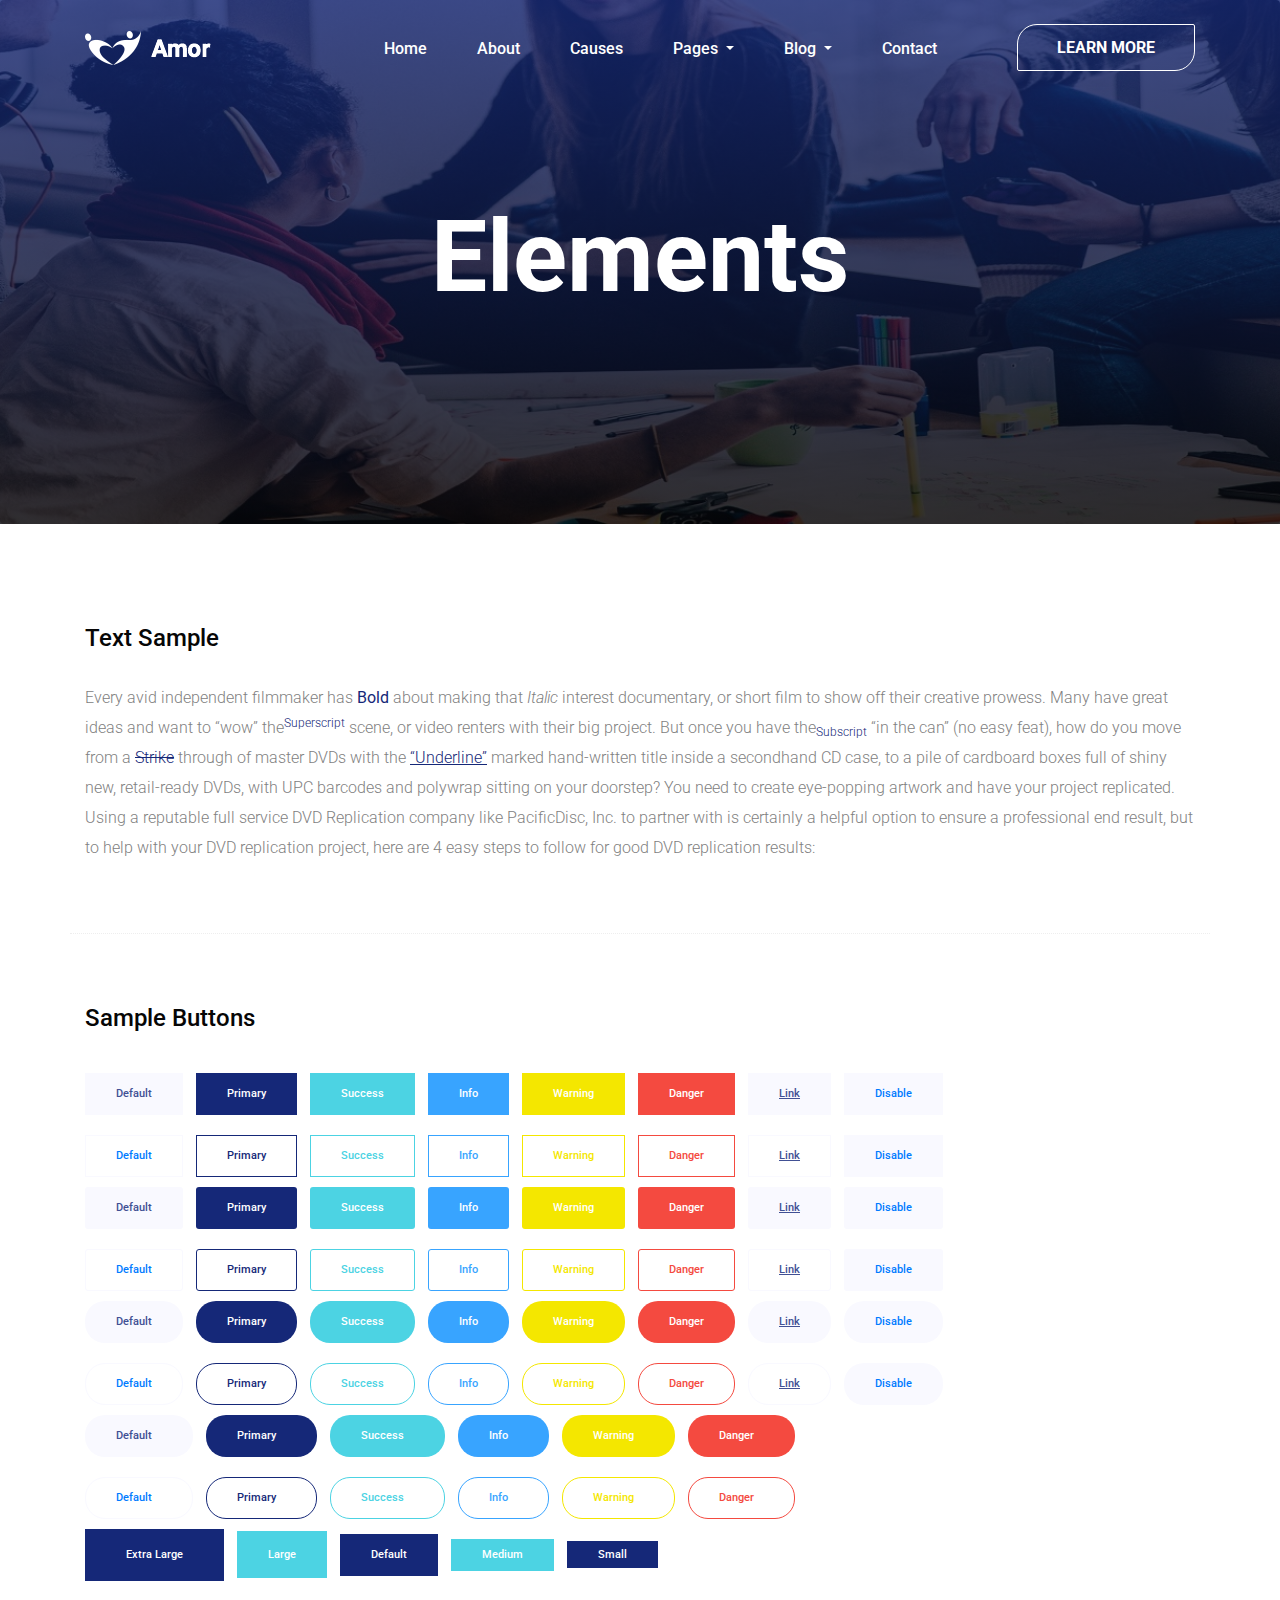
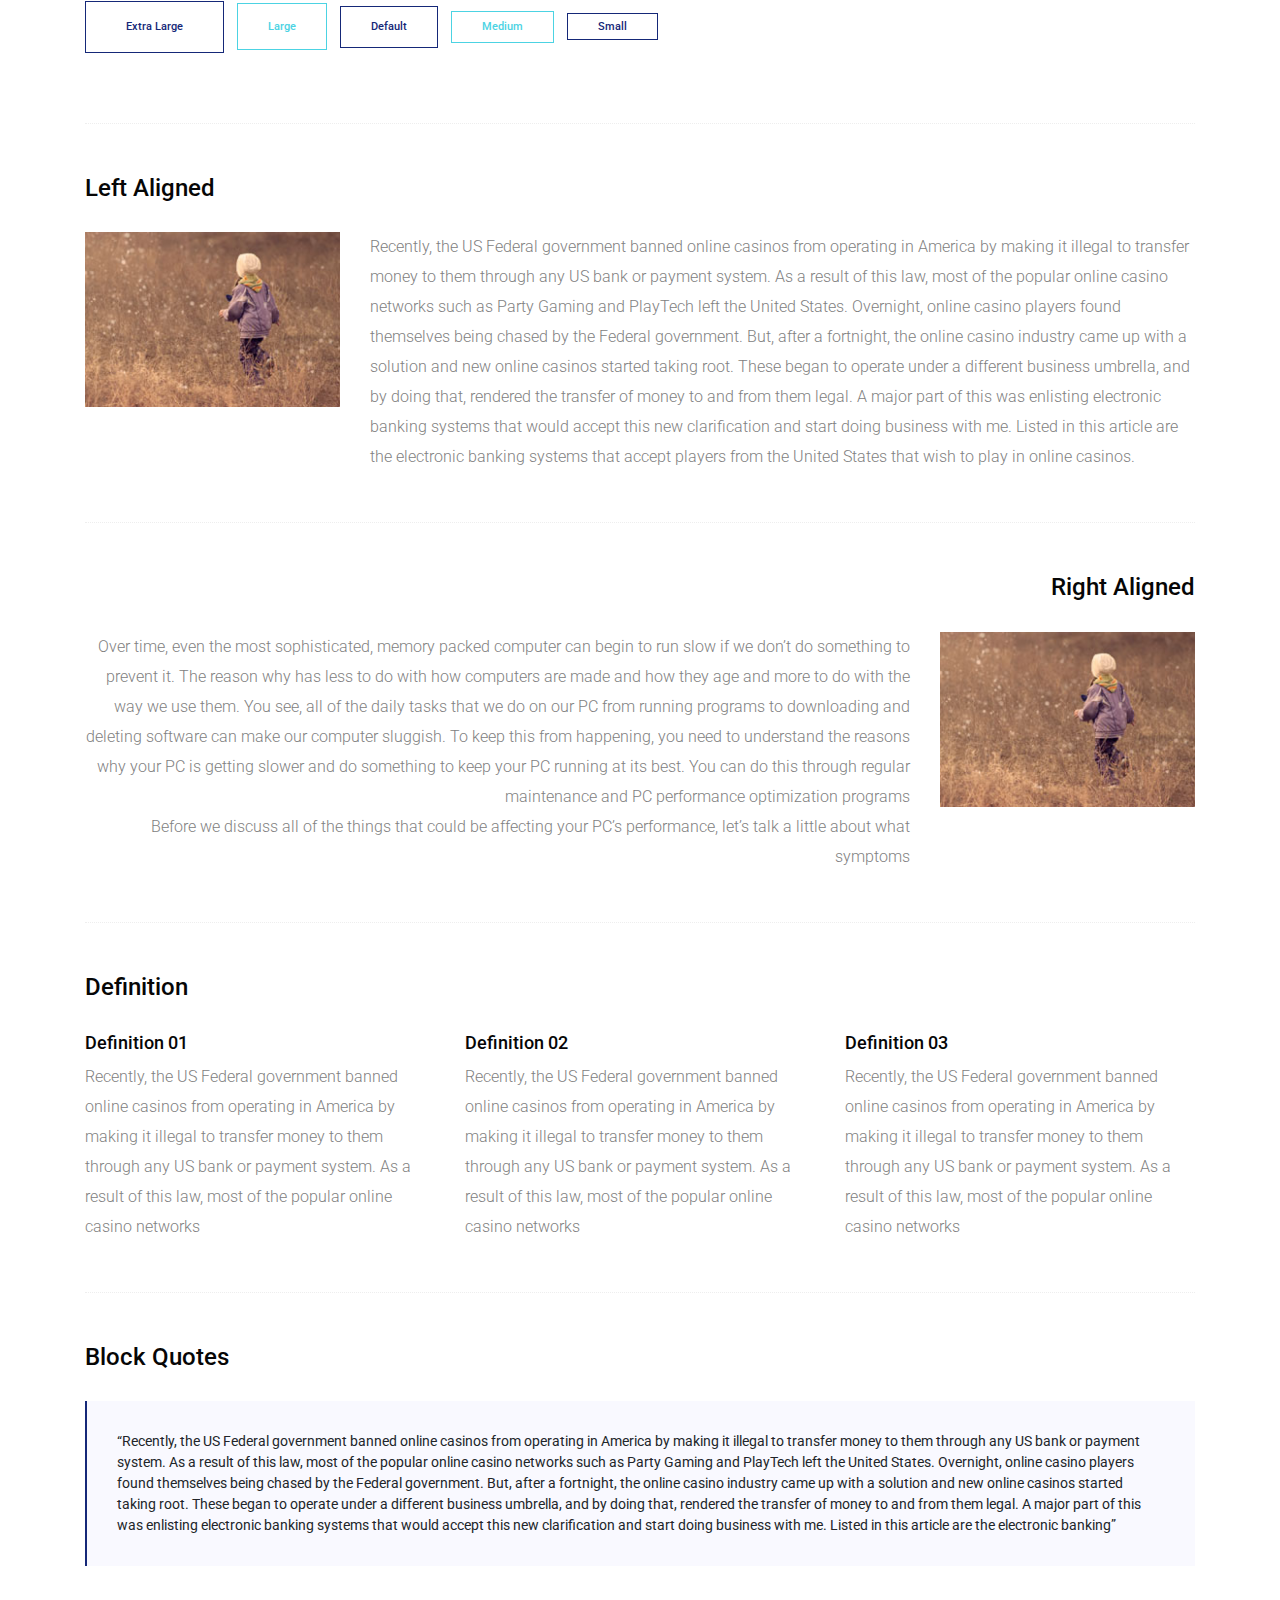
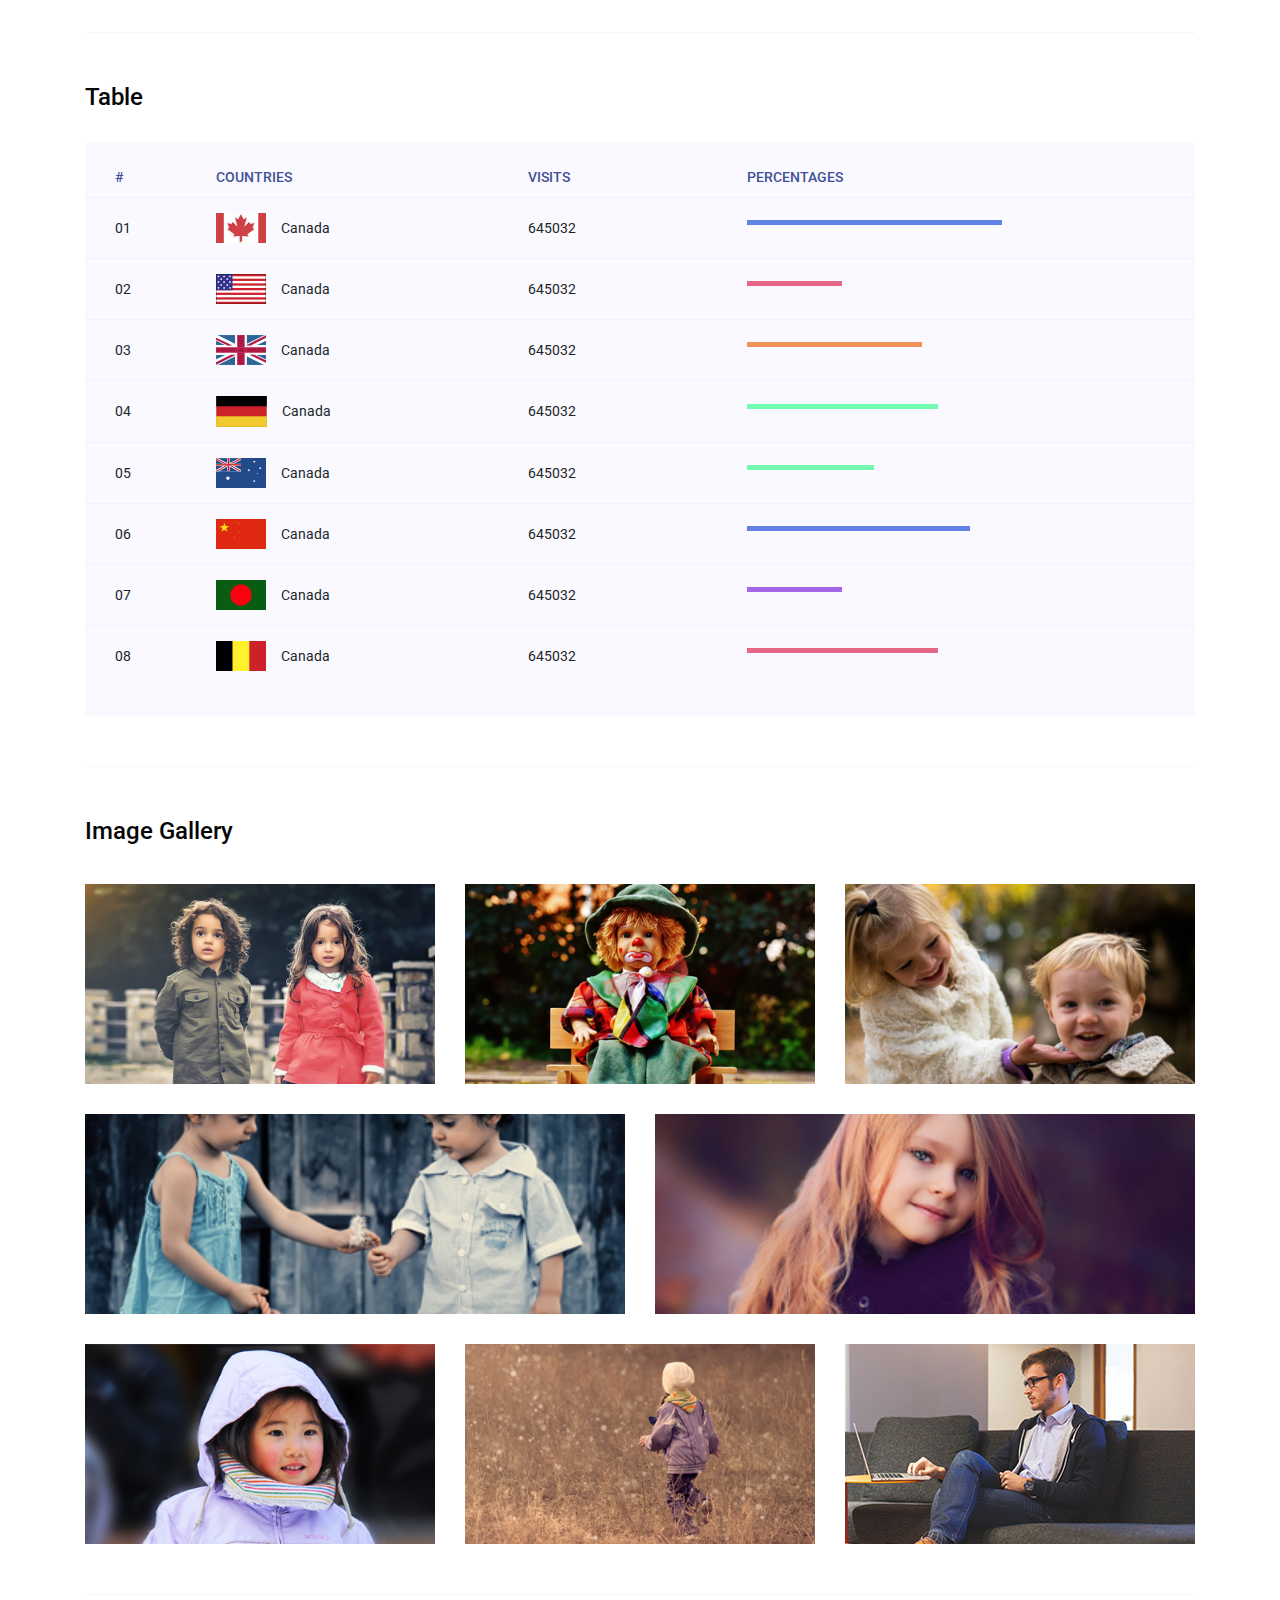
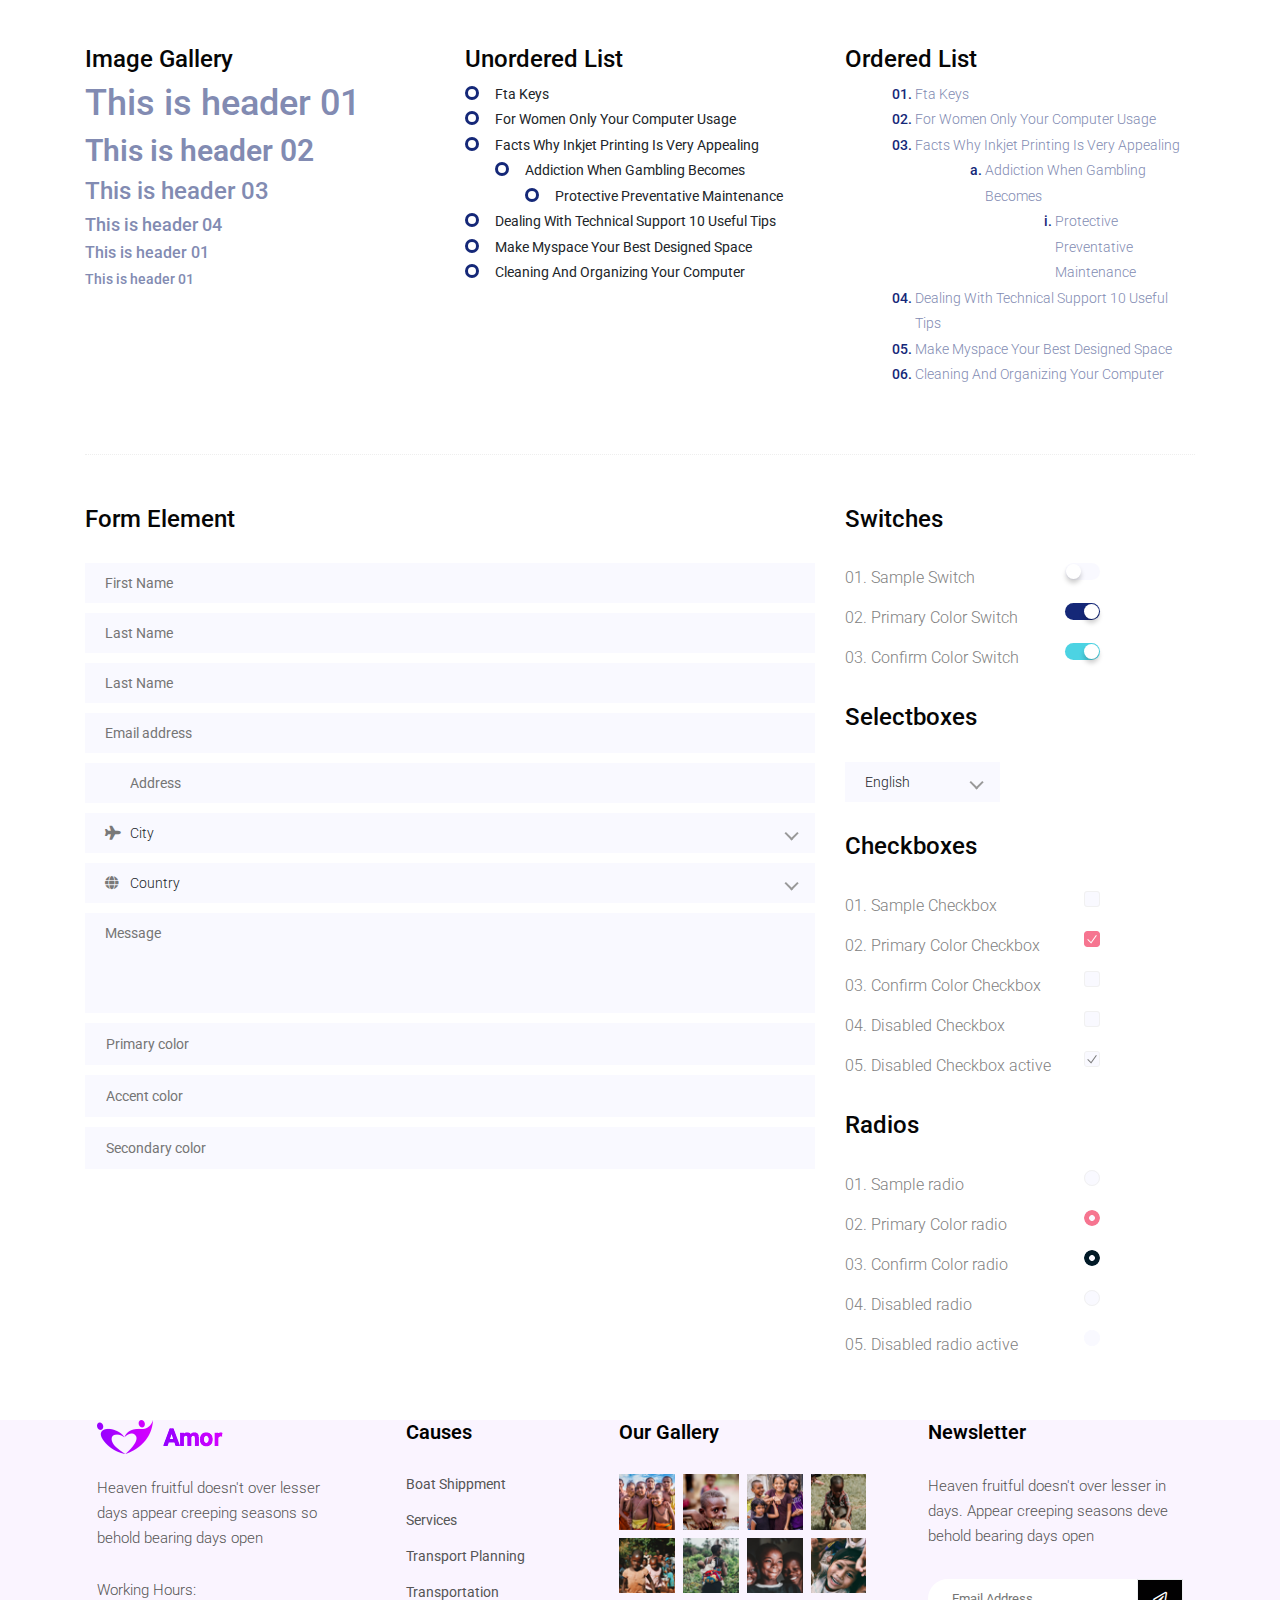
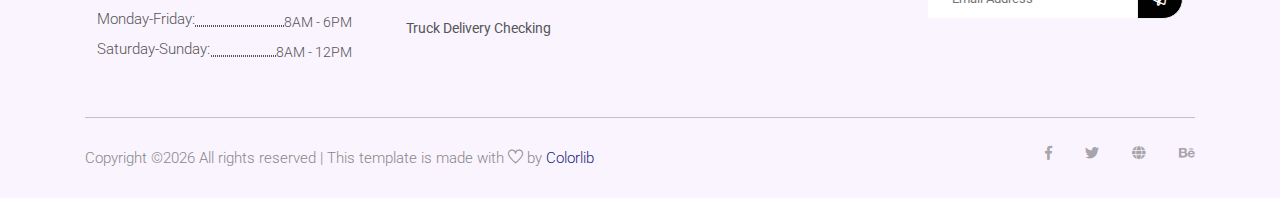
<file: elements.html>
<!doctype html>
<html lang="en">

<head>
	<!-- Required meta tags -->
	<meta charset="utf-8">
	<meta name="viewport" content="width=device-width, initial-scale=1, shrink-to-fit=no">
	<title>Charity</title>
	<link rel="icon" href="img/favicon.png">
	<!-- Bootstrap CSS -->
	<link rel="stylesheet" href="css/bootstrap.min.css">
	<!-- animate CSS -->
	<link rel="stylesheet" href="css/animate.css">
	<!-- owl carousel CSS -->
	<link rel="stylesheet" href="css/owl.carousel.min.css">
	<!-- themify CSS -->
	<link rel="stylesheet" href="css/themify-icons.css">
	<!-- font awesome CSS -->
	<link rel="stylesheet" href="css/all.css">
	<!-- flaticon CSS -->
	<link rel="stylesheet" href="css/flaticon.css">
	<!-- magnific popup CSS -->
	<link rel="stylesheet" href="css/magnific-popup.css">
	<!-- nice select CSS -->
	<link rel="stylesheet" href="css/nice-select.css">
	<!-- swiper CSS -->
	<link rel="stylesheet" href="css/slick.css">
	<!-- style CSS -->
	<link rel="stylesheet" href="css/style.css">
</head>

<body>
	<!--::header part start::-->
	<header class="main_menu home_menu">
		<div class="container">
			<div class="row align-items-center">
				<div class="col-lg-12">
					<nav class="navbar navbar-expand-lg navbar-light">
						<a class="navbar-brand" href="index.html"> <img src="img/logo.png" alt="logo"> </a>
						<button class="navbar-toggler" type="button" data-toggle="collapse"
							data-target="#navbarSupportedContent" aria-controls="navbarSupportedContent"
							aria-expanded="false" aria-label="Toggle navigation">
							<span class="ti-menu"></span>
						</button>

						<div class="collapse navbar-collapse main-menu-item justify-content-end"
							id="navbarSupportedContent">
							<ul class="navbar-nav align-items-center">
								<li class="nav-item">
									<a class="nav-link" href="index.html">Home</a>
								</li>
								<li class="nav-item">
									<a class="nav-link" href="about.html">about</a>
								</li>
								<li class="nav-item">
									<a class="nav-link" href="Causes.html">Causes</a>
								</li>

								<li class="nav-item dropdown">
									<a class="nav-link dropdown-toggle" href="blog.html" id="navbarDropdown"
										role="button" data-toggle="dropdown" aria-haspopup="true" aria-expanded="false">
										Pages
									</a>
									<div class="dropdown-menu" aria-labelledby="navbarDropdown">
										<a class="dropdown-item" href="Event.html">Event</a>
										<a class="dropdown-item" href="elements.html">Elements</a>
									</div>
								</li>
								<li class="nav-item dropdown">
									<a class="nav-link dropdown-toggle" href="blog.html" id="navbarDropdown_1"
										role="button" data-toggle="dropdown" aria-haspopup="true" aria-expanded="false">
										blog
									</a>
									<div class="dropdown-menu" aria-labelledby="navbarDropdown_1">
										<a class="dropdown-item" href="blog.html">blog</a>
										<a class="dropdown-item" href="single-blog.html">Single blog</a>
									</div>
								</li>

								<li class="nav-item">
									<a class="nav-link" href="contact.html">Contact</a>
								</li>
								<li class="d-none d-lg-block">
									<a class="btn_2" href="#">learn more</a>
								</li>
							</ul>
						</div>
					</nav>
				</div>
			</div>
		</div>
	</header>
	<!-- Header part end-->

	<!-- breadcrumb start-->
	<section class="breadcrumb breadcrumb_bg">
		<div class="container">
			<div class="row">
				<div class="col-lg-12">
					<div class="breadcrumb_iner">
						<div class="breadcrumb_iner_item text-center">
							<h2>elements</h2>
						</div>
					</div>
				</div>
			</div>
		</div>
	</section>
	<!-- breadcrumb start-->

	<!-- Start Sample Area -->
	<section class="sample-text-area">
		<div class="container box_1170">
			<h3 class="text-heading">Text Sample</h3>
			<p class="sample-text">
				Every avid independent filmmaker has <b>Bold</b> about making that <i>Italic</i> interest documentary,
				or short
				film to show off their creative prowess. Many have great ideas and want to “wow”
				the<sup>Superscript</sup> scene,
				or video renters with their big project. But once you have the<sub>Subscript</sub> “in the can” (no easy
				feat), how
				do you move from a <del>Strike</del> through of master DVDs with the <u>“Underline”</u> marked
				hand-written title
				inside a secondhand CD case, to a pile of cardboard boxes full of shiny new, retail-ready DVDs, with UPC
				barcodes
				and polywrap sitting on your doorstep? You need to create eye-popping artwork and have your project
				replicated.
				Using a reputable full service DVD Replication company like PacificDisc, Inc. to partner with is
				certainly a
				helpful option to ensure a professional end result, but to help with your DVD replication project, here
				are 4 easy
				steps to follow for good DVD replication results:

			</p>
		</div>
	</section>
	<!-- End Sample Area -->

	<!-- Start Button -->
	<section class="button-area">
		<div class="container box_1170 border-top-generic">
			<h3 class="text-heading">Sample Buttons</h3>
			<div class="button-group-area">
				<a href="#" class="genric-btn default">Default</a>
				<a href="#" class="genric-btn primary">Primary</a>
				<a href="#" class="genric-btn success">Success</a>
				<a href="#" class="genric-btn info">Info</a>
				<a href="#" class="genric-btn warning">Warning</a>
				<a href="#" class="genric-btn danger">Danger</a>
				<a href="#" class="genric-btn link">Link</a>
				<a href="#" class="genric-btn disable">Disable</a>
			</div>
			<div class="button-group-area mt-10">
				<a href="#" class="genric-btn default-border">Default</a>
				<a href="#" class="genric-btn primary-border">Primary</a>
				<a href="#" class="genric-btn success-border">Success</a>
				<a href="#" class="genric-btn info-border">Info</a>
				<a href="#" class="genric-btn warning-border">Warning</a>
				<a href="#" class="genric-btn danger-border">Danger</a>
				<a href="#" class="genric-btn link-border">Link</a>
				<a href="#" class="genric-btn disable">Disable</a>
			</div>
			<div class="button-group-area mt-40">
				<a href="#" class="genric-btn default radius">Default</a>
				<a href="#" class="genric-btn primary radius">Primary</a>
				<a href="#" class="genric-btn success radius">Success</a>
				<a href="#" class="genric-btn info radius">Info</a>
				<a href="#" class="genric-btn warning radius">Warning</a>
				<a href="#" class="genric-btn danger radius">Danger</a>
				<a href="#" class="genric-btn link radius">Link</a>
				<a href="#" class="genric-btn disable radius">Disable</a>
			</div>
			<div class="button-group-area mt-10">
				<a href="#" class="genric-btn default-border radius">Default</a>
				<a href="#" class="genric-btn primary-border radius">Primary</a>
				<a href="#" class="genric-btn success-border radius">Success</a>
				<a href="#" class="genric-btn info-border radius">Info</a>
				<a href="#" class="genric-btn warning-border radius">Warning</a>
				<a href="#" class="genric-btn danger-border radius">Danger</a>
				<a href="#" class="genric-btn link-border radius">Link</a>
				<a href="#" class="genric-btn disable radius">Disable</a>
			</div>
			<div class="button-group-area mt-40">
				<a href="#" class="genric-btn default circle">Default</a>
				<a href="#" class="genric-btn primary circle">Primary</a>
				<a href="#" class="genric-btn success circle">Success</a>
				<a href="#" class="genric-btn info circle">Info</a>
				<a href="#" class="genric-btn warning circle">Warning</a>
				<a href="#" class="genric-btn danger circle">Danger</a>
				<a href="#" class="genric-btn link circle">Link</a>
				<a href="#" class="genric-btn disable circle">Disable</a>
			</div>
			<div class="button-group-area mt-10">
				<a href="#" class="genric-btn default-border circle">Default</a>
				<a href="#" class="genric-btn primary-border circle">Primary</a>
				<a href="#" class="genric-btn success-border circle">Success</a>
				<a href="#" class="genric-btn info-border circle">Info</a>
				<a href="#" class="genric-btn warning-border circle">Warning</a>
				<a href="#" class="genric-btn danger-border circle">Danger</a>
				<a href="#" class="genric-btn link-border circle">Link</a>
				<a href="#" class="genric-btn disable circle">Disable</a>
			</div>
			<div class="button-group-area mt-40">
				<a href="#" class="genric-btn default circle arrow">Default<span class="lnr lnr-arrow-right"></span></a>
				<a href="#" class="genric-btn primary circle arrow">Primary<span class="lnr lnr-arrow-right"></span></a>
				<a href="#" class="genric-btn success circle arrow">Success<span class="lnr lnr-arrow-right"></span></a>
				<a href="#" class="genric-btn info circle arrow">Info<span class="lnr lnr-arrow-right"></span></a>
				<a href="#" class="genric-btn warning circle arrow">Warning<span class="lnr lnr-arrow-right"></span></a>
				<a href="#" class="genric-btn danger circle arrow">Danger<span class="lnr lnr-arrow-right"></span></a>
			</div>
			<div class="button-group-area mt-10">
				<a href="#" class="genric-btn default-border circle arrow">Default<span
						class="lnr lnr-arrow-right"></span></a>
				<a href="#" class="genric-btn primary-border circle arrow">Primary<span
						class="lnr lnr-arrow-right"></span></a>
				<a href="#" class="genric-btn success-border circle arrow">Success<span
						class="lnr lnr-arrow-right"></span></a>
				<a href="#" class="genric-btn info-border circle arrow">Info<span
						class="lnr lnr-arrow-right"></span></a>
				<a href="#" class="genric-btn warning-border circle arrow">Warning<span
						class="lnr lnr-arrow-right"></span></a>
				<a href="#" class="genric-btn danger-border circle arrow">Danger<span
						class="lnr lnr-arrow-right"></span></a>
			</div>
			<div class="button-group-area mt-40">
				<a href="#" class="genric-btn primary e-large">Extra Large</a>
				<a href="#" class="genric-btn success large">Large</a>
				<a href="#" class="genric-btn primary">Default</a>
				<a href="#" class="genric-btn success medium">Medium</a>
				<a href="#" class="genric-btn primary small">Small</a>
			</div>
			<div class="button-group-area mt-10">
				<a href="#" class="genric-btn primary-border e-large">Extra Large</a>
				<a href="#" class="genric-btn success-border large">Large</a>
				<a href="#" class="genric-btn primary-border">Default</a>
				<a href="#" class="genric-btn success-border medium">Medium</a>
				<a href="#" class="genric-btn primary-border small">Small</a>
			</div>
		</div>
	</section>
	<!-- End Button -->

	<!-- Start Align Area -->
	<div class="whole-wrap">
		<div class="container box_1170">
			<div class="section-top-border">
				<h3 class="mb-30">Left Aligned</h3>
				<div class="row">
					<div class="col-md-3">
						<img src="img/elements/d.jpg" alt="" class="img-fluid">
					</div>
					<div class="col-md-9 mt-sm-20">
						<p>Recently, the US Federal government banned online casinos from operating in America by making
							it illegal to
							transfer money to them through any US bank or payment system. As a result of this law, most
							of the popular
							online casino networks such as Party Gaming and PlayTech left the United States. Overnight,
							online casino
							players found themselves being chased by the Federal government. But, after a fortnight, the
							online casino
							industry came up with a solution and new online casinos started taking root. These began to
							operate under a
							different business umbrella, and by doing that, rendered the transfer of money to and from
							them legal. A major
							part of this was enlisting electronic banking systems that would accept this new
							clarification and start doing
							business with me. Listed in this article are the electronic banking systems that accept
							players from the United
							States that wish to play in online casinos.</p>
					</div>
				</div>
			</div>
			<div class="section-top-border text-right">
				<h3 class="mb-30">Right Aligned</h3>
				<div class="row">
					<div class="col-md-9">
						<p class="text-right">Over time, even the most sophisticated, memory packed computer can begin
							to run slow if we
							don’t do something to prevent it. The reason why has less to do with how computers are made
							and how they age and
							more to do with the way we use them. You see, all of the daily tasks that we do on our PC
							from running programs
							to downloading and deleting software can make our computer sluggish. To keep this from
							happening, you need to
							understand the reasons why your PC is getting slower and do something to keep your PC
							running at its best. You
							can do this through regular maintenance and PC performance optimization programs</p>
						<p class="text-right">Before we discuss all of the things that could be affecting your PC’s
							performance, let’s
							talk a little about what symptoms</p>
					</div>
					<div class="col-md-3">
						<img src="img/elements/d.jpg" alt="" class="img-fluid">
					</div>
				</div>
			</div>
			<div class="section-top-border">
				<h3 class="mb-30">Definition</h3>
				<div class="row">
					<div class="col-md-4">
						<div class="single-defination">
							<h4 class="mb-20">Definition 01</h4>
							<p>Recently, the US Federal government banned online casinos from operating in America by
								making it illegal to
								transfer money to them through any US bank or payment system. As a result of this law,
								most of the popular
								online casino networks</p>
						</div>
					</div>
					<div class="col-md-4">
						<div class="single-defination">
							<h4 class="mb-20">Definition 02</h4>
							<p>Recently, the US Federal government banned online casinos from operating in America by
								making it illegal to
								transfer money to them through any US bank or payment system. As a result of this law,
								most of the popular
								online casino networks</p>
						</div>
					</div>
					<div class="col-md-4">
						<div class="single-defination">
							<h4 class="mb-20">Definition 03</h4>
							<p>Recently, the US Federal government banned online casinos from operating in America by
								making it illegal to
								transfer money to them through any US bank or payment system. As a result of this law,
								most of the popular
								online casino networks</p>
						</div>
					</div>
				</div>
			</div>
			<div class="section-top-border">
				<h3 class="mb-30">Block Quotes</h3>
				<div class="row">
					<div class="col-lg-12">
						<blockquote class="generic-blockquote">
							“Recently, the US Federal government banned online casinos from operating in America by
							making it illegal to
							transfer money to them through any US bank or payment system. As a result of this law, most
							of the popular
							online casino networks such as Party Gaming and PlayTech left the United States. Overnight,
							online casino
							players found themselves being chased by the Federal government. But, after a fortnight, the
							online casino
							industry came up with a solution and new online casinos started taking root. These began to
							operate under a
							different business umbrella, and by doing that, rendered the transfer of money to and from
							them legal. A major
							part of this was enlisting electronic banking systems that would accept this new
							clarification and start doing
							business with me. Listed in this article are the electronic banking”
						</blockquote>
					</div>
				</div>
			</div>
			<div class="section-top-border">
				<h3 class="mb-30">Table</h3>
				<div class="progress-table-wrap">
					<div class="progress-table">
						<div class="table-head">
							<div class="serial">#</div>
							<div class="country">Countries</div>
							<div class="visit">Visits</div>
							<div class="percentage">Percentages</div>
						</div>
						<div class="table-row">
							<div class="serial">01</div>
							<div class="country"> <img src="img/elements/f1.jpg" alt="flag">Canada</div>
							<div class="visit">645032</div>
							<div class="percentage">
								<div class="progress">
									<div class="progress-bar color-1" role="progressbar" style="width: 80%"
										aria-valuenow="80" aria-valuemin="0" aria-valuemax="100"></div>
								</div>
							</div>
						</div>
						<div class="table-row">
							<div class="serial">02</div>
							<div class="country"> <img src="img/elements/f2.jpg" alt="flag">Canada</div>
							<div class="visit">645032</div>
							<div class="percentage">
								<div class="progress">
									<div class="progress-bar color-2" role="progressbar" style="width: 30%"
										aria-valuenow="30" aria-valuemin="0" aria-valuemax="100"></div>
								</div>
							</div>
						</div>
						<div class="table-row">
							<div class="serial">03</div>
							<div class="country"> <img src="img/elements/f3.jpg" alt="flag">Canada</div>
							<div class="visit">645032</div>
							<div class="percentage">
								<div class="progress">
									<div class="progress-bar color-3" role="progressbar" style="width: 55%"
										aria-valuenow="55" aria-valuemin="0" aria-valuemax="100"></div>
								</div>
							</div>
						</div>
						<div class="table-row">
							<div class="serial">04</div>
							<div class="country"> <img src="img/elements/f4.jpg" alt="flag">Canada</div>
							<div class="visit">645032</div>
							<div class="percentage">
								<div class="progress">
									<div class="progress-bar color-4" role="progressbar" style="width: 60%"
										aria-valuenow="60" aria-valuemin="0" aria-valuemax="100"></div>
								</div>
							</div>
						</div>
						<div class="table-row">
							<div class="serial">05</div>
							<div class="country"> <img src="img/elements/f5.jpg" alt="flag">Canada</div>
							<div class="visit">645032</div>
							<div class="percentage">
								<div class="progress">
									<div class="progress-bar color-5" role="progressbar" style="width: 40%"
										aria-valuenow="40" aria-valuemin="0" aria-valuemax="100"></div>
								</div>
							</div>
						</div>
						<div class="table-row">
							<div class="serial">06</div>
							<div class="country"> <img src="img/elements/f6.jpg" alt="flag">Canada</div>
							<div class="visit">645032</div>
							<div class="percentage">
								<div class="progress">
									<div class="progress-bar color-6" role="progressbar" style="width: 70%"
										aria-valuenow="70" aria-valuemin="0" aria-valuemax="100"></div>
								</div>
							</div>
						</div>
						<div class="table-row">
							<div class="serial">07</div>
							<div class="country"> <img src="img/elements/f7.jpg" alt="flag">Canada</div>
							<div class="visit">645032</div>
							<div class="percentage">
								<div class="progress">
									<div class="progress-bar color-7" role="progressbar" style="width: 30%"
										aria-valuenow="30" aria-valuemin="0" aria-valuemax="100"></div>
								</div>
							</div>
						</div>
						<div class="table-row">
							<div class="serial">08</div>
							<div class="country"> <img src="img/elements/f8.jpg" alt="flag">Canada</div>
							<div class="visit">645032</div>
							<div class="percentage">
								<div class="progress">
									<div class="progress-bar color-8" role="progressbar" style="width: 60%"
										aria-valuenow="60" aria-valuemin="0" aria-valuemax="100"></div>
								</div>
							</div>
						</div>
					</div>
				</div>
			</div>
			<div class="section-top-border">
				<h3>Image Gallery</h3>
				<div class="row gallery-item">
					<div class="col-md-4">
						<a href="img/elements/g1.jpg" class="img-pop-up">
							<div class="single-gallery-image" style="background: url(img/elements/g1.jpg);"></div>
						</a>
					</div>
					<div class="col-md-4">
						<a href="img/elements/g2.jpg" class="img-pop-up">
							<div class="single-gallery-image" style="background: url(img/elements/g2.jpg);"></div>
						</a>
					</div>
					<div class="col-md-4">
						<a href="img/elements/g3.jpg" class="img-pop-up">
							<div class="single-gallery-image" style="background: url(img/elements/g3.jpg);"></div>
						</a>
					</div>
					<div class="col-md-6">
						<a href="img/elements/g4.jpg" class="img-pop-up">
							<div class="single-gallery-image" style="background: url(img/elements/g4.jpg);"></div>
						</a>
					</div>
					<div class="col-md-6">
						<a href="img/elements/g5.jpg" class="img-pop-up">
							<div class="single-gallery-image" style="background: url(img/elements/g5.jpg);"></div>
						</a>
					</div>
					<div class="col-md-4">
						<a href="img/elements/g6.jpg" class="img-pop-up">
							<div class="single-gallery-image" style="background: url(img/elements/g6.jpg);"></div>
						</a>
					</div>
					<div class="col-md-4">
						<a href="img/elements/g7.jpg" class="img-pop-up">
							<div class="single-gallery-image" style="background: url(img/elements/g7.jpg);"></div>
						</a>
					</div>
					<div class="col-md-4">
						<a href="img/elements/g8.jpg" class="img-pop-up">
							<div class="single-gallery-image" style="background: url(img/elements/g8.jpg);"></div>
						</a>
					</div>
				</div>
			</div>
			<div class="section-top-border">
				<div class="row">
					<div class="col-md-4">
						<h3 class="mb-20">Image Gallery</h3>
						<div class="typography">
							<h1>This is header 01</h1>
							<h2>This is header 02</h2>
							<h3>This is header 03</h3>
							<h4>This is header 04</h4>
							<h5>This is header 01</h5>
							<h6>This is header 01</h6>
						</div>
					</div>
					<div class="col-md-4 mt-sm-30">
						<h3 class="mb-20">Unordered List</h3>
						<div class="">
							<ul class="unordered-list">
								<li>Fta Keys</li>
								<li>For Women Only Your Computer Usage</li>
								<li>Facts Why Inkjet Printing Is Very Appealing
									<ul>
										<li>Addiction When Gambling Becomes
											<ul>
												<li>Protective Preventative Maintenance</li>
											</ul>
										</li>
									</ul>
								</li>
								<li>Dealing With Technical Support 10 Useful Tips</li>
								<li>Make Myspace Your Best Designed Space</li>
								<li>Cleaning And Organizing Your Computer</li>
							</ul>
						</div>
					</div>
					<div class="col-md-4 mt-sm-30">
						<h3 class="mb-20">Ordered List</h3>
						<div class="">
							<ol class="ordered-list">
								<li><span>Fta Keys</span></li>
								<li><span>For Women Only Your Computer Usage</span></li>
								<li><span>Facts Why Inkjet Printing Is Very Appealing</span>
									<ol class="ordered-list-alpha">
										<li><span>Addiction When Gambling Becomes</span>
											<ol class="ordered-list-roman">
												<li><span>Protective Preventative Maintenance</span></li>
											</ol>
										</li>
									</ol>
								</li>
								<li><span>Dealing With Technical Support 10 Useful Tips</span></li>
								<li><span>Make Myspace Your Best Designed Space</span></li>
								<li><span>Cleaning And Organizing Your Computer</span></li>
							</ol>
						</div>
					</div>
				</div>
			</div>
			<div class="section-top-border">
				<div class="row">
					<div class="col-lg-8 col-md-8">
						<h3 class="mb-30">Form Element</h3>
						<form action="#">
							<div class="mt-10">
								<input type="text" name="first_name" placeholder="First Name"
									onfocus="this.placeholder = ''" onblur="this.placeholder = 'First Name'" required
									class="single-input">
							</div>
							<div class="mt-10">
								<input type="text" name="last_name" placeholder="Last Name"
									onfocus="this.placeholder = ''" onblur="this.placeholder = 'Last Name'" required
									class="single-input">
							</div>
							<div class="mt-10">
								<input type="text" name="last_name" placeholder="Last Name"
									onfocus="this.placeholder = ''" onblur="this.placeholder = 'Last Name'" required
									class="single-input">
							</div>
							<div class="mt-10">
								<input type="email" name="EMAIL" placeholder="Email address"
									onfocus="this.placeholder = ''" onblur="this.placeholder = 'Email address'" required
									class="single-input">
							</div>
							<div class="input-group-icon mt-10">
								<div class="icon"><i class="fa fa-thumb-tack" aria-hidden="true"></i></div>
								<input type="text" name="address" placeholder="Address" onfocus="this.placeholder = ''"
									onblur="this.placeholder = 'Address'" required class="single-input">
							</div>
							<div class="input-group-icon mt-10">
								<div class="icon"><i class="fa fa-plane" aria-hidden="true"></i></div>
								<div class="form-select" id="default-select_1">
									<select>
										<option value=" 1">City</option>
										<option value="1">Dhaka</option>
										<option value="1">Dilli</option>
										<option value="1">Newyork</option>
										<option value="1">Islamabad</option>
									</select>
								</div>
							</div>
							<div class="input-group-icon mt-10">
								<div class="icon"><i class="fa fa-globe" aria-hidden="true"></i></div>
								<div class="form-select" id="default-select_2">
									<select>
										<option value=" 1">Country</option>
										<option value="1">Bangladesh</option>
										<option value="1">India</option>
										<option value="1">England</option>
										<option value="1">Srilanka</option>
									</select>
								</div>
							</div>

							<div class="mt-10">
								<textarea class="single-textarea" placeholder="Message" onfocus="this.placeholder = ''"
									onblur="this.placeholder = 'Message'" required></textarea>
							</div>
							<!-- For Gradient Border Use -->
							<!-- <div class="mt-10">
										<div class="primary-input">
											<input id="primary-input" type="text" name="first_name" placeholder="Primary color" onfocus="this.placeholder = ''" onblur="this.placeholder = 'Primary color'">
											<label for="primary-input"></label>
										</div>
									</div> -->
							<div class="mt-10">
								<input type="text" name="first_name" placeholder="Primary color"
									onfocus="this.placeholder = ''" onblur="this.placeholder = 'Primary color'" required
									class="single-input-primary">
							</div>
							<div class="mt-10">
								<input type="text" name="first_name" placeholder="Accent color"
									onfocus="this.placeholder = ''" onblur="this.placeholder = 'Accent color'" required
									class="single-input-accent">
							</div>
							<div class="mt-10">
								<input type="text" name="first_name" placeholder="Secondary color"
									onfocus="this.placeholder = ''" onblur="this.placeholder = 'Secondary color'"
									required class="single-input-secondary">
							</div>
						</form>
					</div>
					<div class="col-lg-3 col-md-4 mt-sm-30">
						<div class="single-element-widget">
							<h3 class="mb-30">Switches</h3>
							<div class="switch-wrap d-flex justify-content-between">
								<p>01. Sample Switch</p>
								<div class="primary-switch">
									<input type="checkbox" id="default-switch">
									<label for="default-switch"></label>
								</div>
							</div>
							<div class="switch-wrap d-flex justify-content-between">
								<p>02. Primary Color Switch</p>
								<div class="primary-switch">
									<input type="checkbox" id="primary-switch" checked>
									<label for="primary-switch"></label>
								</div>
							</div>
							<div class="switch-wrap d-flex justify-content-between">
								<p>03. Confirm Color Switch</p>
								<div class="confirm-switch">
									<input type="checkbox" id="confirm-switch" checked>
									<label for="confirm-switch"></label>
								</div>
							</div>
						</div>
						<div class="single-element-widget mt-30">
							<h3 class="mb-30">Selectboxes</h3>
							<div class="default-select" id="default-select">
								<select>
									<option value=" 1">English</option>
									<option value="1">Spanish</option>
									<option value="1">Arabic</option>
									<option value="1">Portuguise</option>
									<option value="1">Bengali</option>
								</select>
							</div>
						</div>
						<div class="single-element-widget mt-30">
							<h3 class="mb-30">Checkboxes</h3>
							<div class="switch-wrap d-flex justify-content-between">
								<p>01. Sample Checkbox</p>
								<div class="primary-checkbox">
									<input type="checkbox" id="default-checkbox">
									<label for="default-checkbox"></label>
								</div>
							</div>
							<div class="switch-wrap d-flex justify-content-between">
								<p>02. Primary Color Checkbox</p>
								<div class="primary-checkbox">
									<input type="checkbox" id="primary-checkbox" checked>
									<label for="primary-checkbox"></label>
								</div>
							</div>
							<div class="switch-wrap d-flex justify-content-between">
								<p>03. Confirm Color Checkbox</p>
								<div class="confirm-checkbox">
									<input type="checkbox" id="confirm-checkbox">
									<label for="confirm-checkbox"></label>
								</div>
							</div>
							<div class="switch-wrap d-flex justify-content-between">
								<p>04. Disabled Checkbox</p>
								<div class="disabled-checkbox">
									<input type="checkbox" id="disabled-checkbox" disabled>
									<label for="disabled-checkbox"></label>
								</div>
							</div>
							<div class="switch-wrap d-flex justify-content-between">
								<p>05. Disabled Checkbox active</p>
								<div class="disabled-checkbox">
									<input type="checkbox" id="disabled-checkbox-active" checked disabled>
									<label for="disabled-checkbox-active"></label>
								</div>
							</div>
						</div>
						<div class="single-element-widget mt-30">
							<h3 class="mb-30">Radios</h3>
							<div class="switch-wrap d-flex justify-content-between">
								<p>01. Sample radio</p>
								<div class="primary-radio">
									<input type="checkbox" id="default-radio">
									<label for="default-radio"></label>
								</div>
							</div>
							<div class="switch-wrap d-flex justify-content-between">
								<p>02. Primary Color radio</p>
								<div class="primary-radio">
									<input type="checkbox" id="primary-radio" checked>
									<label for="primary-radio"></label>
								</div>
							</div>
							<div class="switch-wrap d-flex justify-content-between">
								<p>03. Confirm Color radio</p>
								<div class="confirm-radio">
									<input type="checkbox" id="confirm-radio" checked>
									<label for="confirm-radio"></label>
								</div>
							</div>
							<div class="switch-wrap d-flex justify-content-between">
								<p>04. Disabled radio</p>
								<div class="disabled-radio">
									<input type="checkbox" id="disabled-radio" disabled>
									<label for="disabled-radio"></label>
								</div>
							</div>
							<div class="switch-wrap d-flex justify-content-between">
								<p>05. Disabled radio active</p>
								<div class="disabled-radio">
									<input type="checkbox" id="disabled-radio-active" checked disabled>
									<label for="disabled-radio-active"></label>
								</div>
							</div>
						</div>
					</div>
				</div>
			</div>
		</div>
	</div>
	<!-- End Align Area -->

	<!--::footer_part start::-->
	<footer class="footer_part">
		<div class="container">
			<div class="row justify-content-around">
				<div class="col-sm-6 col-lg-3">
					<div class="single_footer_part">
						<img src="img/footer_logo.png" class="footer_logo" alt="">
						<p>Heaven fruitful doesn't over lesser days appear creeping seasons so behold bearing days open
						</p>
						<div class="work_hours">
							<h5>Working Hours:</h5>
							<ul>
								<li>
									<p> Monday-Friday:</p> <span> 8AM - 6PM</span>
								</li>
								<li>
									<p>Saturday-Sunday:</p> <span> 8AM - 12PM</span>
								</li>
							</ul>
						</div>
					</div>
				</div>
				<div class="col-sm-6 col-lg-2">
					<div class="single_footer_part">
						<h4>Causes</h4>
						<ul class="list-unstyled">
							<li><a href="">Boat Shippment</a></li>
							<li><a href="">Services</a></li>
							<li><a href="">Transport Planning</a></li>
							<li><a href="">Transportation</a></li>
							<li><a href="">Truck Delivery Checking</a></li>
						</ul>
					</div>
				</div>
				<div class="col-sm-6 col-lg-3">
					<div class="single_footer_part footer_3">
						<h4> our Gallery</h4>
						<div class="footer_img">
							<div class="single_footer_img">
								<img src="img/footer_img/footer_img_1.png" alt="">
							</div>
							<div class="single_footer_img">
								<img src="img/footer_img/footer_img_2.png" alt="">
							</div>
							<div class="single_footer_img">
								<img src="img/footer_img/footer_img_3.png" alt="">
							</div>
							<div class="single_footer_img">
								<img src="img/footer_img/footer_img_4.png" alt="">
							</div>
							<div class="single_footer_img">
								<img src="img/footer_img/footer_img_5.png" alt="">
							</div>
							<div class="single_footer_img">
								<img src="img/footer_img/footer_img_6.png" alt="">
							</div>
							<div class="single_footer_img">
								<img src="img/footer_img/footer_img_7.png" alt="">
							</div>
							<div class="single_footer_img">
								<img src="img/footer_img/footer_img_8.png" alt="">
							</div>
						</div>
					</div>
				</div>
				<div class="col-sm-6 col-lg-3">
					<div class="single_footer_part">
						<h4>Newsletter</h4>
						<p>Heaven fruitful doesn't over lesser in days. Appear creeping seasons deve behold bearing days
							open
						</p>
						<div id="mc_embed_signup">
							<form target="_blank"
								action="https://spondonit.us12.list-manage.com/subscribe/post?u=1462626880ade1ac87bd9c93a&amp;id=92a4423d01"
								method="get" class="subscribe_form relative mail_part" required>
								<input type="email" name="email" id="newsletter-form-email" placeholder="Email Address"
									class="placeholder hide-on-focus" onfocus="this.placeholder = ''"
									onblur="this.placeholder = ' Email Address '" required="" type="email">
								<button type="submit" name="submit" id="newsletter-submit"
									class="email_icon newsletter-submit button-contactForm"><i
										class="far fa-paper-plane"></i></button>
								<div class="mt-10 info"></div>
							</form>
						</div>
					</div>
				</div>
			</div>
			<hr>
			<div class="row">
				<div class="col-lg-6">
					<div class="copyright_text">
						<P><!-- Link back to Colorlib can't be removed. Template is licensed under CC BY 3.0. -->
Copyright &copy;<script>document.write(new Date().getFullYear());</script> All rights reserved | This template is made with <i class="ti-heart" aria-hidden="true"></i> by <a href="https://colorlib.com" target="_blank">Colorlib</a>
<!-- Link back to Colorlib can't be removed. Template is licensed under CC BY 3.0. --></P>
					</div>
				</div>
				<div class="col-lg-6">
					<div class="footer_icon social_icon">
						<ul class="list-unstyled">
							<li><a href="#" class="single_social_icon"><i class="fab fa-facebook-f"></i></a></li>
							<li><a href="#" class="single_social_icon"><i class="fab fa-twitter"></i></a></li>
							<li><a href="#" class="single_social_icon"><i class="fas fa-globe"></i></a></li>
							<li><a href="#" class="single_social_icon"><i class="fab fa-behance"></i></a></li>
						</ul>
					</div>
				</div>
			</div>
		</div>
	</footer>
	<!--::footer_part end::-->

	<!-- jquery plugins here-->

	<script src="js/jquery-1.12.1.min.js"></script>
	<!-- popper js -->
	<script src="js/popper.min.js"></script>
	<!-- bootstrap js -->
	<script src="js/bootstrap.min.js"></script>
	<!-- easing js -->
	<script src="js/jquery.magnific-popup.js"></script>
	<!-- swiper js -->
	<script src="js/swiper.min.js"></script>
	<script src="js/wow.min.js"></script>
	<script src="js/jquery.smooth-scroll.min.js"></script>
	<!-- swiper js -->
	<script src="js/masonry.pkgd.js"></script>
	<!-- particles js -->
	<script src="js/owl.carousel.min.js"></script>
	<script src="js/jquery.nice-select.min.js"></script>
	<!-- swiper js -->
	<script src="js/slick.min.js"></script>
	<script src="js/jquery.counterup.min.js"></script>
	<script src="js/waypoints.min.js"></script>
	<script src="js/countdown.jquery.min.js"></script>
	<!-- contact js -->
	<script src="js/jquery.ajaxchimp.min.js"></script>
	<script src="js/jquery.form.js"></script>
	<script src="js/jquery.validate.min.js"></script>
	<script src="js/mail-script.js"></script>
	<script src="js/contact.js"></script>
	<!-- custom js -->
	<script src="js/custom.js"></script>
</body>

</html>
</file>
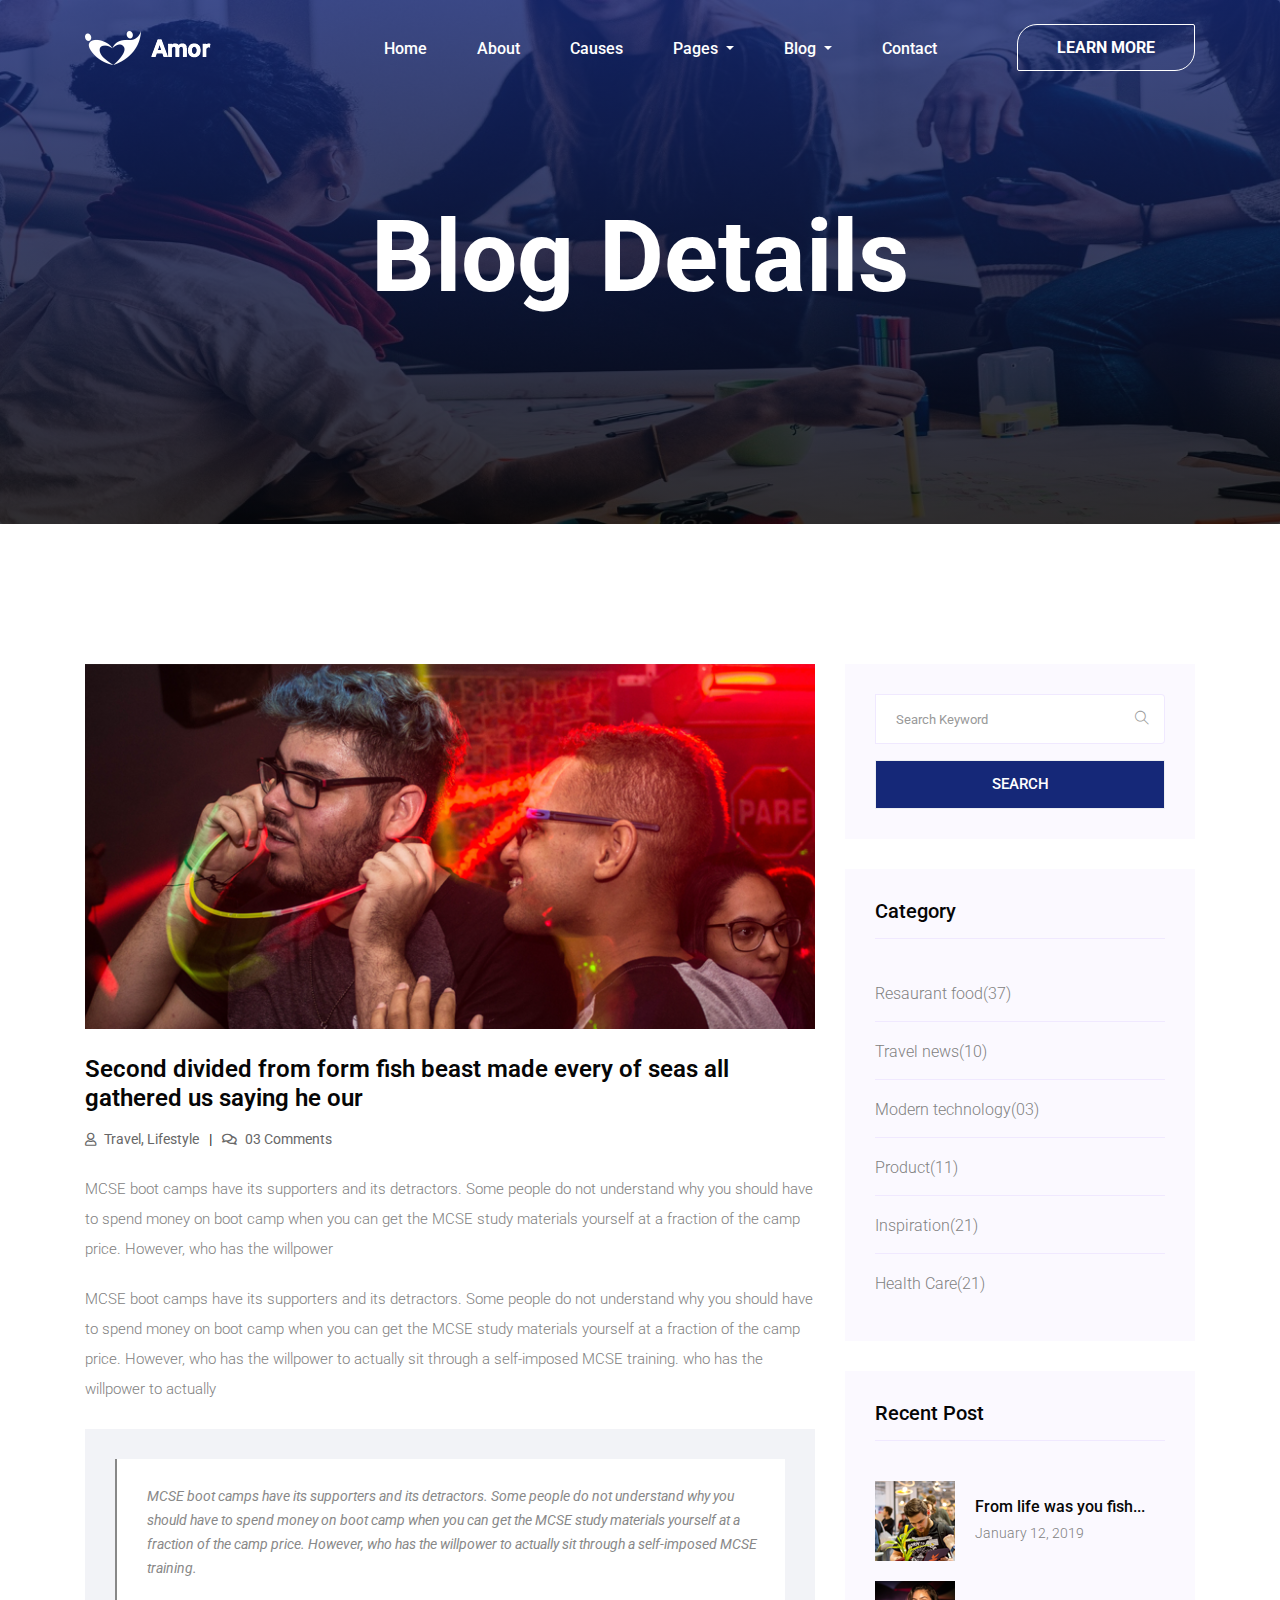
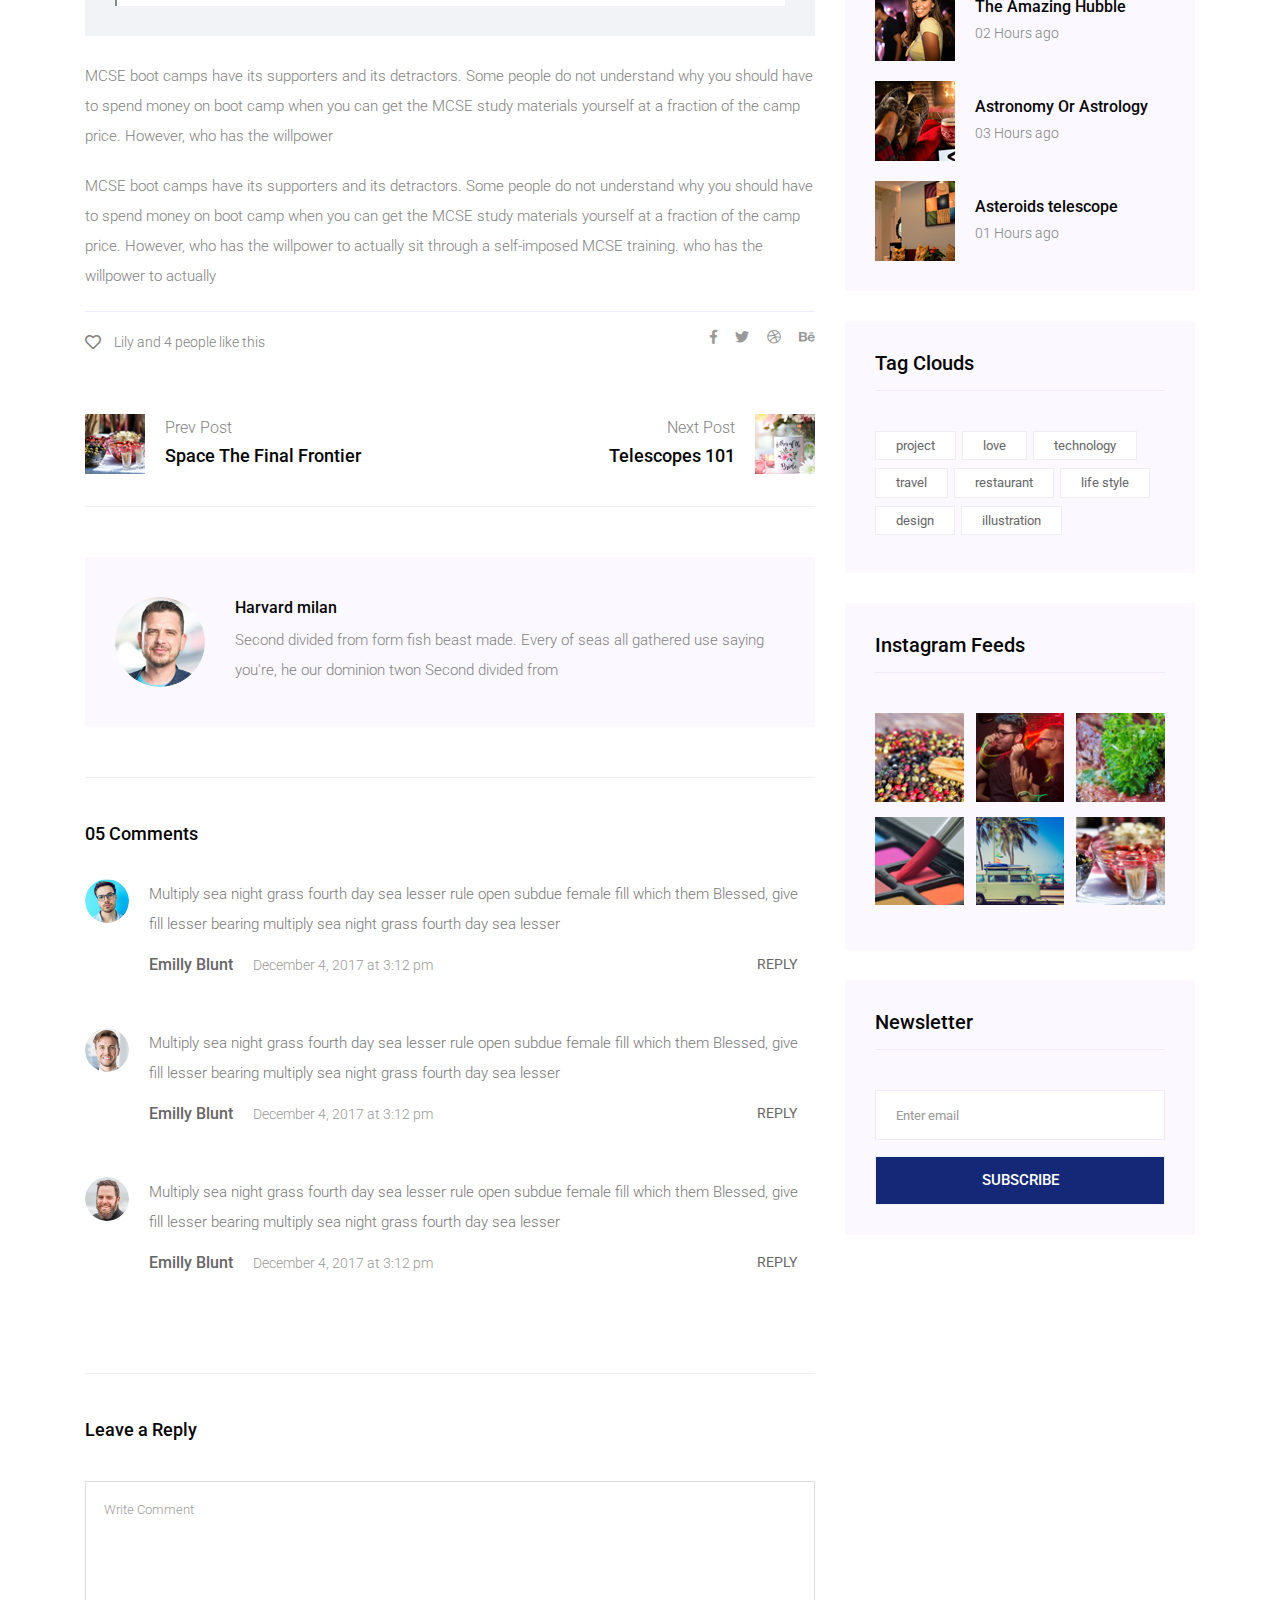
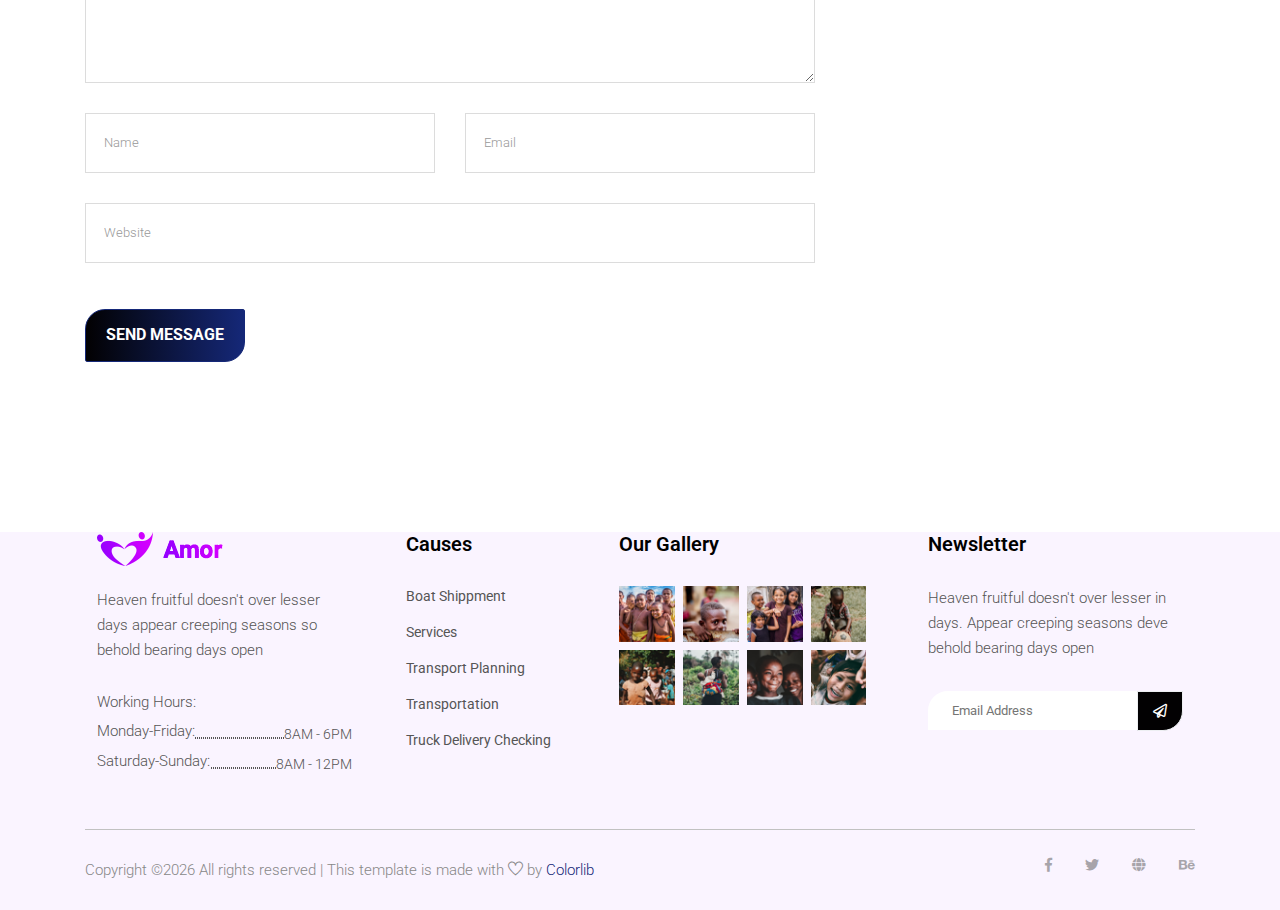
<file: single-blog.html>
<!doctype html>
<html lang="en">

<head>
   <!-- Required meta tags -->
   <meta charset="utf-8">
   <meta name="viewport" content="width=device-width, initial-scale=1, shrink-to-fit=no">
   <title>Charity</title>
   <link rel="icon" href="img/favicon.png">
   <!-- Bootstrap CSS -->
   <link rel="stylesheet" href="css/bootstrap.min.css">
   <!-- animate CSS -->
   <link rel="stylesheet" href="css/animate.css">
   <!-- owl carousel CSS -->
   <link rel="stylesheet" href="css/owl.carousel.min.css">
   <!-- themify CSS -->
   <link rel="stylesheet" href="css/themify-icons.css">
   <!-- font awesome CSS -->
   <link rel="stylesheet" href="css/all.css">
   <!-- flaticon CSS -->
   <link rel="stylesheet" href="css/flaticon.css">
   <!-- magnific popup CSS -->
   <link rel="stylesheet" href="css/magnific-popup.css">
   <!-- nice select CSS -->
   <link rel="stylesheet" href="css/nice-select.css">
   <!-- swiper CSS -->
   <link rel="stylesheet" href="css/slick.css">
   <!-- style CSS -->
   <link rel="stylesheet" href="css/style.css">
</head>

<body>
   <!--::header part start::-->
   <header class="main_menu home_menu">
      <div class="container">
         <div class="row align-items-center">
            <div class="col-lg-12">
               <nav class="navbar navbar-expand-lg navbar-light">
                  <a class="navbar-brand" href="index.html"> <img src="img/logo.png" alt="logo"> </a>
                  <button class="navbar-toggler" type="button" data-toggle="collapse"
                     data-target="#navbarSupportedContent" aria-controls="navbarSupportedContent" aria-expanded="false"
                     aria-label="Toggle navigation">
                     <span class="ti-menu"></span>
                  </button>

                  <div class="collapse navbar-collapse main-menu-item justify-content-end" id="navbarSupportedContent">
                     <ul class="navbar-nav align-items-center">
                        <li class="nav-item">
                           <a class="nav-link" href="index.html">Home</a>
                        </li>
                        <li class="nav-item">
                           <a class="nav-link" href="about.html">about</a>
                        </li>
                        <li class="nav-item">
                           <a class="nav-link" href="Causes.html">Causes</a>
                        </li>

                        <li class="nav-item dropdown">
                           <a class="nav-link dropdown-toggle" href="blog.html" id="navbarDropdown" role="button"
                              data-toggle="dropdown" aria-haspopup="true" aria-expanded="false">
                              Pages
                           </a>
                           <div class="dropdown-menu" aria-labelledby="navbarDropdown">
                              <a class="dropdown-item" href="Event.html">Event</a>
                              <a class="dropdown-item" href="elements.html">Elements</a>
                           </div>
                        </li>
                        <li class="nav-item dropdown">
                           <a class="nav-link dropdown-toggle" href="blog.html" id="navbarDropdown_1" role="button"
                              data-toggle="dropdown" aria-haspopup="true" aria-expanded="false">
                              blog
                           </a>
                           <div class="dropdown-menu" aria-labelledby="navbarDropdown_1">
                              <a class="dropdown-item" href="blog.html">blog</a>
                              <a class="dropdown-item" href="single-blog.html">Single blog</a>
                           </div>
                        </li>

                        <li class="nav-item">
                           <a class="nav-link" href="contact.html">Contact</a>
                        </li>
                        <li class="d-none d-lg-block">
                           <a class="btn_2" href="#">learn more</a>
                        </li>
                     </ul>
                  </div>
               </nav>
            </div>
         </div>
      </div>
   </header>
   <!-- Header part end-->

   <!-- breadcrumb start-->
   <section class="breadcrumb breadcrumb_bg">
      <div class="container">
         <div class="row">
            <div class="col-lg-12">
               <div class="breadcrumb_iner">
                  <div class="breadcrumb_iner_item text-center">
                     <h2>blog details</h2>
                  </div>
               </div>
            </div>
         </div>
      </div>
   </section>
   <!-- breadcrumb start-->

   <!--================Blog Area =================-->
   <section class="blog_area single-post-area section_padding">
      <div class="container">
         <div class="row">
            <div class="col-lg-8 posts-list">
               <div class="single-post">
                  <div class="feature-img">
                     <img class="img-fluid" src="img/blog/single_blog_1.png" alt="">
                  </div>
                  <div class="blog_details">
                     <h2>Second divided from form fish beast made every of seas
                        all gathered us saying he our
                     </h2>
                     <ul class="blog-info-link mt-3 mb-4">
                        <li><a href="#"><i class="far fa-user"></i> Travel, Lifestyle</a></li>
                        <li><a href="#"><i class="far fa-comments"></i> 03 Comments</a></li>
                     </ul>
                     <p class="excert">
                        MCSE boot camps have its supporters and its detractors. Some people do not understand why you
                        should have to spend money on boot camp when you can get the MCSE study materials yourself at a
                        fraction of the camp price. However, who has the willpower
                     </p>
                     <p>
                        MCSE boot camps have its supporters and its detractors. Some people do not understand why you
                        should have to spend money on boot camp when you can get the MCSE study materials yourself at a
                        fraction of the camp price. However, who has the willpower to actually sit through a
                        self-imposed MCSE training. who has the willpower to actually
                     </p>
                     <div class="quote-wrapper">
                        <div class="quotes">
                           MCSE boot camps have its supporters and its detractors. Some people do not understand why you
                           should have to spend money on boot camp when you can get the MCSE study materials yourself at
                           a fraction of the camp price. However, who has the willpower to actually sit through a
                           self-imposed MCSE training.
                        </div>
                     </div>
                     <p>
                        MCSE boot camps have its supporters and its detractors. Some people do not understand why you
                        should have to spend money on boot camp when you can get the MCSE study materials yourself at a
                        fraction of the camp price. However, who has the willpower
                     </p>
                     <p>
                        MCSE boot camps have its supporters and its detractors. Some people do not understand why you
                        should have to spend money on boot camp when you can get the MCSE study materials yourself at a
                        fraction of the camp price. However, who has the willpower to actually sit through a
                        self-imposed MCSE training. who has the willpower to actually
                     </p>
                  </div>
               </div>
               <div class="navigation-top">
                  <div class="d-sm-flex justify-content-between text-center">
                     <p class="like-info"><span class="align-middle"><i class="far fa-heart"></i></span> Lily and 4
                        people like this</p>
                     <div class="col-sm-4 text-center my-2 my-sm-0">
                        <!-- <p class="comment-count"><span class="align-middle"><i class="far fa-comment"></i></span> 06 Comments</p> -->
                     </div>
                     <ul class="social-icons">
                        <li><a href="#"><i class="fab fa-facebook-f"></i></a></li>
                        <li><a href="#"><i class="fab fa-twitter"></i></a></li>
                        <li><a href="#"><i class="fab fa-dribbble"></i></a></li>
                        <li><a href="#"><i class="fab fa-behance"></i></a></li>
                     </ul>
                  </div>
                  <div class="navigation-area">
                     <div class="row">
                        <div
                           class="col-lg-6 col-md-6 col-12 nav-left flex-row d-flex justify-content-start align-items-center">
                           <div class="thumb">
                              <a href="#">
                                 <img class="img-fluid" src="img/post/preview.png" alt="">
                              </a>
                           </div>
                           <div class="arrow">
                              <a href="#">
                                 <span class="lnr text-white ti-arrow-left"></span>
                              </a>
                           </div>
                           <div class="detials">
                              <p>Prev Post</p>
                              <a href="#">
                                 <h4>Space The Final Frontier</h4>
                              </a>
                           </div>
                        </div>
                        <div
                           class="col-lg-6 col-md-6 col-12 nav-right flex-row d-flex justify-content-end align-items-center">
                           <div class="detials">
                              <p>Next Post</p>
                              <a href="#">
                                 <h4>Telescopes 101</h4>
                              </a>
                           </div>
                           <div class="arrow">
                              <a href="#">
                                 <span class="lnr text-white ti-arrow-right"></span>
                              </a>
                           </div>
                           <div class="thumb">
                              <a href="#">
                                 <img class="img-fluid" src="img/post/next.png" alt="">
                              </a>
                           </div>
                        </div>
                     </div>
                  </div>
               </div>
               <div class="blog-author">
                  <div class="media align-items-center">
                     <img src="img/blog/author.png" alt="">
                     <div class="media-body">
                        <a href="#">
                           <h4>Harvard milan</h4>
                        </a>
                        <p>Second divided from form fish beast made. Every of seas all gathered use saying you're, he
                           our dominion twon Second divided from</p>
                     </div>
                  </div>
               </div>
               <div class="comments-area">
                  <h4>05 Comments</h4>
                  <div class="comment-list">
                     <div class="single-comment justify-content-between d-flex">
                        <div class="user justify-content-between d-flex">
                           <div class="thumb">
                              <img src="img/comment/comment_1.png" alt="">
                           </div>
                           <div class="desc">
                              <p class="comment">
                                 Multiply sea night grass fourth day sea lesser rule open subdue female fill which them
                                 Blessed, give fill lesser bearing multiply sea night grass fourth day sea lesser
                              </p>
                              <div class="d-flex justify-content-between">
                                 <div class="d-flex align-items-center">
                                    <h5>
                                       <a href="#">Emilly Blunt</a>
                                    </h5>
                                    <p class="date">December 4, 2017 at 3:12 pm </p>
                                 </div>
                                 <div class="reply-btn">
                                    <a href="#" class="btn-reply text-uppercase">reply</a>
                                 </div>
                              </div>
                           </div>
                        </div>
                     </div>
                  </div>
                  <div class="comment-list">
                     <div class="single-comment justify-content-between d-flex">
                        <div class="user justify-content-between d-flex">
                           <div class="thumb">
                              <img src="img/comment/comment_2.png" alt="">
                           </div>
                           <div class="desc">
                              <p class="comment">
                                 Multiply sea night grass fourth day sea lesser rule open subdue female fill which them
                                 Blessed, give fill lesser bearing multiply sea night grass fourth day sea lesser
                              </p>
                              <div class="d-flex justify-content-between">
                                 <div class="d-flex align-items-center">
                                    <h5>
                                       <a href="#">Emilly Blunt</a>
                                    </h5>
                                    <p class="date">December 4, 2017 at 3:12 pm </p>
                                 </div>
                                 <div class="reply-btn">
                                    <a href="#" class="btn-reply text-uppercase">reply</a>
                                 </div>
                              </div>
                           </div>
                        </div>
                     </div>
                  </div>
                  <div class="comment-list">
                     <div class="single-comment justify-content-between d-flex">
                        <div class="user justify-content-between d-flex">
                           <div class="thumb">
                              <img src="img/comment/comment_3.png" alt="">
                           </div>
                           <div class="desc">
                              <p class="comment">
                                 Multiply sea night grass fourth day sea lesser rule open subdue female fill which them
                                 Blessed, give fill lesser bearing multiply sea night grass fourth day sea lesser
                              </p>
                              <div class="d-flex justify-content-between">
                                 <div class="d-flex align-items-center">
                                    <h5>
                                       <a href="#">Emilly Blunt</a>
                                    </h5>
                                    <p class="date">December 4, 2017 at 3:12 pm </p>
                                 </div>
                                 <div class="reply-btn">
                                    <a href="#" class="btn-reply text-uppercase">reply</a>
                                 </div>
                              </div>
                           </div>
                        </div>
                     </div>
                  </div>
               </div>
               <div class="comment-form">
                  <h4>Leave a Reply</h4>
                  <form class="form-contact comment_form" action="#" id="commentForm">
                     <div class="row">
                        <div class="col-12">
                           <div class="form-group">
                              <textarea class="form-control w-100" name="comment" id="comment" cols="30" rows="9"
                                 placeholder="Write Comment"></textarea>
                           </div>
                        </div>
                        <div class="col-sm-6">
                           <div class="form-group">
                              <input class="form-control" name="name" id="name" type="text" placeholder="Name">
                           </div>
                        </div>
                        <div class="col-sm-6">
                           <div class="form-group">
                              <input class="form-control" name="email" id="email" type="email" placeholder="Email">
                           </div>
                        </div>
                        <div class="col-12">
                           <div class="form-group">
                              <input class="form-control" name="website" id="website" type="text" placeholder="Website">
                           </div>
                        </div>
                     </div>
                     <div class="form-group mt-3">
                        <button type="submit" class="btn_3">Send Message <i
                              class="flaticon-right-arrow"></i> </button>
                     </div>
                  </form>
               </div>
            </div>
            <div class="col-lg-4">
               <div class="blog_right_sidebar">
                  <aside class="single_sidebar_widget search_widget">
                     <form action="#">
                        <div class="form-group">
                           <div class="input-group mb-3">
                              <input type="text" class="form-control" placeholder='Search Keyword'
                                 onfocus="this.placeholder = ''" onblur="this.placeholder = 'Search Keyword'">
                              <div class="input-group-append">
                                 <button class="btn" type="button"><i class="ti-search"></i></button>
                              </div>
                           </div>
                        </div>
                        <button class="button rounded-0 primary-bg text-white w-100 btn_1" type="submit">Search</button>
                     </form>
                  </aside>
                  <aside class="single_sidebar_widget post_category_widget">
                     <h4 class="widget_title">Category</h4>
                     <ul class="list cat-list">
                        <li>
                           <a href="#" class="d-flex">
                              <p>Resaurant food</p>
                              <p>(37)</p>
                           </a>
                        </li>
                        <li>
                           <a href="#" class="d-flex">
                              <p>Travel news</p>
                              <p>(10)</p>
                           </a>
                        </li>
                        <li>
                           <a href="#" class="d-flex">
                              <p>Modern technology</p>
                              <p>(03)</p>
                           </a>
                        </li>
                        <li>
                           <a href="#" class="d-flex">
                              <p>Product</p>
                              <p>(11)</p>
                           </a>
                        </li>
                        <li>
                           <a href="#" class="d-flex">
                              <p>Inspiration</p>
                              <p>(21)</p>
                           </a>
                        </li>
                        <li>
                           <a href="#" class="d-flex">
                              <p>Health Care</p>
                              <p>(21)</p>
                           </a>
                        </li>
                     </ul>
                  </aside>
                  <aside class="single_sidebar_widget popular_post_widget">
                     <h3 class="widget_title">Recent Post</h3>
                     <div class="media post_item">
                        <img src="img/post/post_1.png" alt="post">
                        <div class="media-body">
                           <a href="single-blog.html">
                              <h3>From life was you fish...</h3>
                           </a>
                           <p>January 12, 2019</p>
                        </div>
                     </div>
                     <div class="media post_item">
                        <img src="img/post/post_2.png" alt="post">
                        <div class="media-body">
                           <a href="single-blog.html">
                              <h3>The Amazing Hubble</h3>
                           </a>
                           <p>02 Hours ago</p>
                        </div>
                     </div>
                     <div class="media post_item">
                        <img src="img/post/post_3.png" alt="post">
                        <div class="media-body">
                           <a href="single-blog.html">
                              <h3>Astronomy Or Astrology</h3>
                           </a>
                           <p>03 Hours ago</p>
                        </div>
                     </div>
                     <div class="media post_item">
                        <img src="img/post/post_4.png" alt="post">
                        <div class="media-body">
                           <a href="single-blog.html">
                              <h3>Asteroids telescope</h3>
                           </a>
                           <p>01 Hours ago</p>
                        </div>
                     </div>
                  </aside>
                  <aside class="single_sidebar_widget tag_cloud_widget">
                     <h4 class="widget_title">Tag Clouds</h4>
                     <ul class="list">
                        <li>
                           <a href="#">project</a>
                        </li>
                        <li>
                           <a href="#">love</a>
                        </li>
                        <li>
                           <a href="#">technology</a>
                        </li>
                        <li>
                           <a href="#">travel</a>
                        </li>
                        <li>
                           <a href="#">restaurant</a>
                        </li>
                        <li>
                           <a href="#">life style</a>
                        </li>
                        <li>
                           <a href="#">design</a>
                        </li>
                        <li>
                           <a href="#">illustration</a>
                        </li>
                     </ul>
                  </aside>
                  <aside class="single_sidebar_widget instagram_feeds">
                     <h4 class="widget_title">Instagram Feeds</h4>
                     <ul class="instagram_row flex-wrap">
                        <li>
                           <a href="#">
                              <img class="img-fluid" src="img/post/post_5.png" alt="">
                           </a>
                        </li>
                        <li>
                           <a href="#">
                              <img class="img-fluid" src="img/post/post_6.png" alt="">
                           </a>
                        </li>
                        <li>
                           <a href="#">
                              <img class="img-fluid" src="img/post/post_7.png" alt="">
                           </a>
                        </li>
                        <li>
                           <a href="#">
                              <img class="img-fluid" src="img/post/post_8.png" alt="">
                           </a>
                        </li>
                        <li>
                           <a href="#">
                              <img class="img-fluid" src="img/post/post_9.png" alt="">
                           </a>
                        </li>
                        <li>
                           <a href="#">
                              <img class="img-fluid" src="img/post/post_10.png" alt="">
                           </a>
                        </li>
                     </ul>
                  </aside>
                  <aside class="single_sidebar_widget newsletter_widget">
                     <h4 class="widget_title">Newsletter</h4>
                     <form action="#">
                        <div class="form-group">
                           <input type="email" class="form-control" onfocus="this.placeholder = ''"
                              onblur="this.placeholder = 'Enter email'" placeholder='Enter email' required>
                        </div>
                        <button class="button rounded-0 primary-bg text-white w-100 btn_1"
                           type="submit">Subscribe</button>
                     </form>
                  </aside>
               </div>
            </div>
         </div>
      </div>
   </section>
   <!--================Blog Area end =================-->

   <!--::footer_part start::-->
   <footer class="footer_part">
      <div class="container">
         <div class="row justify-content-around">
            <div class="col-sm-6 col-lg-3">
               <div class="single_footer_part">
                  <img src="img/footer_logo.png" class="footer_logo" alt="">
                  <p>Heaven fruitful doesn't over lesser days appear creeping seasons so behold bearing days open
                  </p>
                  <div class="work_hours">
                     <h5>Working Hours:</h5>
                     <ul>
                        <li>
                           <p> Monday-Friday:</p> <span> 8AM - 6PM</span>
                        </li>
                        <li>
                           <p>Saturday-Sunday:</p> <span> 8AM - 12PM</span>
                        </li>
                     </ul>
                  </div>
               </div>
            </div>
            <div class="col-sm-6 col-lg-2">
               <div class="single_footer_part">
                  <h4>Causes</h4>
                  <ul class="list-unstyled">
                     <li><a href="">Boat Shippment</a></li>
                     <li><a href="">Services</a></li>
                     <li><a href="">Transport Planning</a></li>
                     <li><a href="">Transportation</a></li>
                     <li><a href="">Truck Delivery Checking</a></li>
                  </ul>
               </div>
            </div>
            <div class="col-sm-6 col-lg-3">
               <div class="single_footer_part footer_3">
                  <h4> our Gallery</h4>
                  <div class="footer_img">
                     <div class="single_footer_img">
                        <img src="img/footer_img/footer_img_1.png" alt="">
                     </div>
                     <div class="single_footer_img">
                        <img src="img/footer_img/footer_img_2.png" alt="">
                     </div>
                     <div class="single_footer_img">
                        <img src="img/footer_img/footer_img_3.png" alt="">
                     </div>
                     <div class="single_footer_img">
                        <img src="img/footer_img/footer_img_4.png" alt="">
                     </div>
                     <div class="single_footer_img">
                        <img src="img/footer_img/footer_img_5.png" alt="">
                     </div>
                     <div class="single_footer_img">
                        <img src="img/footer_img/footer_img_6.png" alt="">
                     </div>
                     <div class="single_footer_img">
                        <img src="img/footer_img/footer_img_7.png" alt="">
                     </div>
                     <div class="single_footer_img">
                        <img src="img/footer_img/footer_img_8.png" alt="">
                     </div>
                  </div>
               </div>
            </div>
            <div class="col-sm-6 col-lg-3">
               <div class="single_footer_part">
                  <h4>Newsletter</h4>
                  <p>Heaven fruitful doesn't over lesser in days. Appear creeping seasons deve behold bearing days
                     open
                  </p>
                  <div id="mc_embed_signup">
                     <form target="_blank"
                        action="https://spondonit.us12.list-manage.com/subscribe/post?u=1462626880ade1ac87bd9c93a&amp;id=92a4423d01"
                        method="get" class="subscribe_form relative mail_part" required>
                        <input type="email" name="email" id="newsletter-form-email" placeholder="Email Address"
                           class="placeholder hide-on-focus" onfocus="this.placeholder = ''"
                           onblur="this.placeholder = ' Email Address '" required="" type="email">
                        <button type="submit" name="submit" id="newsletter-submit"
                           class="email_icon newsletter-submit button-contactForm"><i
                              class="far fa-paper-plane"></i></button>
                        <div class="mt-10 info"></div>
                     </form>
                  </div>
               </div>
            </div>
         </div>
         <hr>
         <div class="row">
            <div class="col-lg-6">
               <div class="copyright_text">
                  <P><!-- Link back to Colorlib can't be removed. Template is licensed under CC BY 3.0. -->
Copyright &copy;<script>document.write(new Date().getFullYear());</script> All rights reserved | This template is made with <i class="ti-heart" aria-hidden="true"></i> by <a href="https://colorlib.com" target="_blank">Colorlib</a>
<!-- Link back to Colorlib can't be removed. Template is licensed under CC BY 3.0. --></P>
               </div>
            </div>
            <div class="col-lg-6">
               <div class="footer_icon social_icon">
                  <ul class="list-unstyled">
                     <li><a href="#" class="single_social_icon"><i class="fab fa-facebook-f"></i></a></li>
                     <li><a href="#" class="single_social_icon"><i class="fab fa-twitter"></i></a></li>
                     <li><a href="#" class="single_social_icon"><i class="fas fa-globe"></i></a></li>
                     <li><a href="#" class="single_social_icon"><i class="fab fa-behance"></i></a></li>
                  </ul>
               </div>
            </div>
         </div>
      </div>
   </footer>
   <!--::footer_part end::-->

   <!-- jquery plugins here-->
   <script src="js/jquery-1.12.1.min.js"></script>
   <!-- popper js -->
   <script src="js/popper.min.js"></script>
   <!-- bootstrap js -->
   <script src="js/bootstrap.min.js"></script>
   <!-- easing js -->
   <script src="js/jquery.magnific-popup.js"></script>
   <!-- swiper js -->
   <script src="js/swiper.min.js"></script>
   <script src="js/wow.min.js"></script>
   <script src="js/jquery.smooth-scroll.min.js"></script>
   <!-- swiper js -->
   <script src="js/masonry.pkgd.js"></script>
   <!-- particles js -->
   <script src="js/owl.carousel.min.js"></script>
   <script src="js/jquery.nice-select.min.js"></script>
   <!-- swiper js -->
   <script src="js/slick.min.js"></script>
   <script src="js/jquery.counterup.min.js"></script>
   <script src="js/waypoints.min.js"></script>
   <script src="js/countdown.jquery.min.js"></script>
   <!-- contact js -->
   <script src="js/jquery.ajaxchimp.min.js"></script>
   <script src="js/jquery.form.js"></script>
   <script src="js/jquery.validate.min.js"></script>
   <script src="js/mail-script.js"></script>
   <script src="js/contact.js"></script>
   <!-- custom js -->
   <script src="js/custom.js"></script>
</body>

</html>
</file>
<file: css/themify-icons.css>
@font-face {
	font-family: 'themify';
	src:url('../fonts/themify.eot?-fvbane');
	src:url('../fonts/themify.eot?#iefix-fvbane') format('embedded-opentype'),
		url('../fonts/themify.woff?-fvbane') format('woff'),
		url('../fonts/themify.ttf?-fvbane') format('truetype'),
		url('../fonts/themify.svg?-fvbane#themify') format('svg');
	font-weight: normal;
	font-style: normal;
}

[class^="ti-"], [class*=" ti-"] {
	font-family: 'themify';
	speak: none;
	font-style: normal;
	font-weight: normal;
	font-variant: normal;
	text-transform: none;
	line-height: 1;

	/* Better Font Rendering =========== */
	-webkit-font-smoothing: antialiased;
	-moz-osx-font-smoothing: grayscale;
}

.ti-wand:before {
	content: "\e600";
}
.ti-volume:before {
	content: "\e601";
}
.ti-user:before {
	content: "\e602";
}
.ti-unlock:before {
	content: "\e603";
}
.ti-unlink:before {
	content: "\e604";
}
.ti-trash:before {
	content: "\e605";
}
.ti-thought:before {
	content: "\e606";
}
.ti-target:before {
	content: "\e607";
}
.ti-tag:before {
	content: "\e608";
}
.ti-tablet:before {
	content: "\e609";
}
.ti-star:before {
	content: "\e60a";
}
.ti-spray:before {
	content: "\e60b";
}
.ti-signal:before {
	content: "\e60c";
}
.ti-shopping-cart:before {
	content: "\e60d";
}
.ti-shopping-cart-full:before {
	content: "\e60e";
}
.ti-settings:before {
	content: "\e60f";
}
.ti-search:before {
	content: "\e610";
}
.ti-zoom-in:before {
	content: "\e611";
}
.ti-zoom-out:before {
	content: "\e612";
}
.ti-cut:before {
	content: "\e613";
}
.ti-ruler:before {
	content: "\e614";
}
.ti-ruler-pencil:before {
	content: "\e615";
}
.ti-ruler-alt:before {
	content: "\e616";
}
.ti-bookmark:before {
	content: "\e617";
}
.ti-bookmark-alt:before {
	content: "\e618";
}
.ti-reload:before {
	content: "\e619";
}
.ti-plus:before {
	content: "\e61a";
}
.ti-pin:before {
	content: "\e61b";
}
.ti-pencil:before {
	content: "\e61c";
}
.ti-pencil-alt:before {
	content: "\e61d";
}
.ti-paint-roller:before {
	content: "\e61e";
}
.ti-paint-bucket:before {
	content: "\e61f";
}
.ti-na:before {
	content: "\e620";
}
.ti-mobile:before {
	content: "\e621";
}
.ti-minus:before {
	content: "\e622";
}
.ti-medall:before {
	content: "\e623";
}
.ti-medall-alt:before {
	content: "\e624";
}
.ti-marker:before {
	content: "\e625";
}
.ti-marker-alt:before {
	content: "\e626";
}
.ti-arrow-up:before {
	content: "\e627";
}
.ti-arrow-right:before {
	content: "\e628";
}
.ti-arrow-left:before {
	content: "\e629";
}
.ti-arrow-down:before {
	content: "\e62a";
}
.ti-lock:before {
	content: "\e62b";
}
.ti-location-arrow:before {
	content: "\e62c";
}
.ti-link:before {
	content: "\e62d";
}
.ti-layout:before {
	content: "\e62e";
}
.ti-layers:before {
	content: "\e62f";
}
.ti-layers-alt:before {
	content: "\e630";
}
.ti-key:before {
	content: "\e631";
}
.ti-import:before {
	content: "\e632";
}
.ti-image:before {
	content: "\e633";
}
.ti-heart:before {
	content: "\e634";
}
.ti-heart-broken:before {
	content: "\e635";
}
.ti-hand-stop:before {
	content: "\e636";
}
.ti-hand-open:before {
	content: "\e637";
}
.ti-hand-drag:before {
	content: "\e638";
}
.ti-folder:before {
	content: "\e639";
}
.ti-flag:before {
	content: "\e63a";
}
.ti-flag-alt:before {
	content: "\e63b";
}
.ti-flag-alt-2:before {
	content: "\e63c";
}
.ti-eye:before {
	content: "\e63d";
}
.ti-export:before {
	content: "\e63e";
}
.ti-exchange-vertical:before {
	content: "\e63f";
}
.ti-desktop:before {
	content: "\e640";
}
.ti-cup:before {
	content: "\e641";
}
.ti-crown:before {
	content: "\e642";
}
.ti-comments:before {
	content: "\e643";
}
.ti-comment:before {
	content: "\e644";
}
.ti-comment-alt:before {
	content: "\e645";
}
.ti-close:before {
	content: "\e646";
}
.ti-clip:before {
	content: "\e647";
}
.ti-angle-up:before {
	content: "\e648";
}
.ti-angle-right:before {
	content: "\e649";
}
.ti-angle-left:before {
	content: "\e64a";
}
.ti-angle-down:before {
	content: "\e64b";
}
.ti-check:before {
	content: "\e64c";
}
.ti-check-box:before {
	content: "\e64d";
}
.ti-camera:before {
	content: "\e64e";
}
.ti-announcement:before {
	content: "\e64f";
}
.ti-brush:before {
	content: "\e650";
}
.ti-briefcase:before {
	content: "\e651";
}
.ti-bolt:before {
	content: "\e652";
}
.ti-bolt-alt:before {
	content: "\e653";
}
.ti-blackboard:before {
	content: "\e654";
}
.ti-bag:before {
	content: "\e655";
}
.ti-move:before {
	content: "\e656";
}
.ti-arrows-vertical:before {
	content: "\e657";
}
.ti-arrows-horizontal:before {
	content: "\e658";
}
.ti-fullscreen:before {
	content: "\e659";
}
.ti-arrow-top-right:before {
	content: "\e65a";
}
.ti-arrow-top-left:before {
	content: "\e65b";
}
.ti-arrow-circle-up:before {
	content: "\e65c";
}
.ti-arrow-circle-right:before {
	content: "\e65d";
}
.ti-arrow-circle-left:before {
	content: "\e65e";
}
.ti-arrow-circle-down:before {
	content: "\e65f";
}
.ti-angle-double-up:before {
	content: "\e660";
}
.ti-angle-double-right:before {
	content: "\e661";
}
.ti-angle-double-left:before {
	content: "\e662";
}
.ti-angle-double-down:before {
	content: "\e663";
}
.ti-zip:before {
	content: "\e664";
}
.ti-world:before {
	content: "\e665";
}
.ti-wheelchair:before {
	content: "\e666";
}
.ti-view-list:before {
	content: "\e667";
}
.ti-view-list-alt:before {
	content: "\e668";
}
.ti-view-grid:before {
	content: "\e669";
}
.ti-uppercase:before {
	content: "\e66a";
}
.ti-upload:before {
	content: "\e66b";
}
.ti-underline:before {
	content: "\e66c";
}
.ti-truck:before {
	content: "\e66d";
}
.ti-timer:before {
	content: "\e66e";
}
.ti-ticket:before {
	content: "\e66f";
}
.ti-thumb-up:before {
	content: "\e670";
}
.ti-thumb-down:before {
	content: "\e671";
}
.ti-text:before {
	content: "\e672";
}
.ti-stats-up:before {
	content: "\e673";
}
.ti-stats-down:before {
	content: "\e674";
}
.ti-split-v:before {
	content: "\e675";
}
.ti-split-h:before {
	content: "\e676";
}
.ti-smallcap:before {
	content: "\e677";
}
.ti-shine:before {
	content: "\e678";
}
.ti-shift-right:before {
	content: "\e679";
}
.ti-shift-left:before {
	content: "\e67a";
}
.ti-shield:before {
	content: "\e67b";
}
.ti-notepad:before {
	content: "\e67c";
}
.ti-server:before {
	content: "\e67d";
}
.ti-quote-right:before {
	content: "\e67e";
}
.ti-quote-left:before {
	content: "\e67f";
}
.ti-pulse:before {
	content: "\e680";
}
.ti-printer:before {
	content: "\e681";
}
.ti-power-off:before {
	content: "\e682";
}
.ti-plug:before {
	content: "\e683";
}
.ti-pie-chart:before {
	content: "\e684";
}
.ti-paragraph:before {
	content: "\e685";
}
.ti-panel:before {
	content: "\e686";
}
.ti-package:before {
	content: "\e687";
}
.ti-music:before {
	content: "\e688";
}
.ti-music-alt:before {
	content: "\e689";
}
.ti-mouse:before {
	content: "\e68a";
}
.ti-mouse-alt:before {
	content: "\e68b";
}
.ti-money:before {
	content: "\e68c";
}
.ti-microphone:before {
	content: "\e68d";
}
.ti-menu:before {
	content: "\e68e";
}
.ti-menu-alt:before {
	content: "\e68f";
}
.ti-map:before {
	content: "\e690";
}
.ti-map-alt:before {
	content: "\e691";
}
.ti-loop:before {
	content: "\e692";
}
.ti-location-pin:before {
	content: "\e693";
}
.ti-list:before {
	content: "\e694";
}
.ti-light-bulb:before {
	content: "\e695";
}
.ti-Italic:before {
	content: "\e696";
}
.ti-info:before {
	content: "\e697";
}
.ti-infinite:before {
	content: "\e698";
}
.ti-id-badge:before {
	content: "\e699";
}
.ti-hummer:before {
	content: "\e69a";
}
.ti-home:before {
	content: "\e69b";
}
.ti-help:before {
	content: "\e69c";
}
.ti-headphone:before {
	content: "\e69d";
}
.ti-harddrives:before {
	content: "\e69e";
}
.ti-harddrive:before {
	content: "\e69f";
}
.ti-gift:before {
	content: "\e6a0";
}
.ti-game:before {
	content: "\e6a1";
}
.ti-filter:before {
	content: "\e6a2";
}
.ti-files:before {
	content: "\e6a3";
}
.ti-file:before {
	content: "\e6a4";
}
.ti-eraser:before {
	content: "\e6a5";
}
.ti-envelope:before {
	content: "\e6a6";
}
.ti-download:before {
	content: "\e6a7";
}
.ti-direction:before {
	content: "\e6a8";
}
.ti-direction-alt:before {
	content: "\e6a9";
}
.ti-dashboard:before {
	content: "\e6aa";
}
.ti-control-stop:before {
	content: "\e6ab";
}
.ti-control-shuffle:before {
	content: "\e6ac";
}
.ti-control-play:before {
	content: "\e6ad";
}
.ti-control-pause:before {
	content: "\e6ae";
}
.ti-control-forward:before {
	content: "\e6af";
}
.ti-control-backward:before {
	content: "\e6b0";
}
.ti-cloud:before {
	content: "\e6b1";
}
.ti-cloud-up:before {
	content: "\e6b2";
}
.ti-cloud-down:before {
	content: "\e6b3";
}
.ti-clipboard:before {
	content: "\e6b4";
}
.ti-car:before {
	content: "\e6b5";
}
.ti-calendar:before {
	content: "\e6b6";
}
.ti-book:before {
	content: "\e6b7";
}
.ti-bell:before {
	content: "\e6b8";
}
.ti-basketball:before {
	content: "\e6b9";
}
.ti-bar-chart:before {
	content: "\e6ba";
}
.ti-bar-chart-alt:before {
	content: "\e6bb";
}
.ti-back-right:before {
	content: "\e6bc";
}
.ti-back-left:before {
	content: "\e6bd";
}
.ti-arrows-corner:before {
	content: "\e6be";
}
.ti-archive:before {
	content: "\e6bf";
}
.ti-anchor:before {
	content: "\e6c0";
}
.ti-align-right:before {
	content: "\e6c1";
}
.ti-align-left:before {
	content: "\e6c2";
}
.ti-align-justify:before {
	content: "\e6c3";
}
.ti-align-center:before {
	content: "\e6c4";
}
.ti-alert:before {
	content: "\e6c5";
}
.ti-alarm-clock:before {
	content: "\e6c6";
}
.ti-agenda:before {
	content: "\e6c7";
}
.ti-write:before {
	content: "\e6c8";
}
.ti-window:before {
	content: "\e6c9";
}
.ti-widgetized:before {
	content: "\e6ca";
}
.ti-widget:before {
	content: "\e6cb";
}
.ti-widget-alt:before {
	content: "\e6cc";
}
.ti-wallet:before {
	content: "\e6cd";
}
.ti-video-clapper:before {
	content: "\e6ce";
}
.ti-video-camera:before {
	content: "\e6cf";
}
.ti-vector:before {
	content: "\e6d0";
}
.ti-themify-logo:before {
	content: "\e6d1";
}
.ti-themify-favicon:before {
	content: "\e6d2";
}
.ti-themify-favicon-alt:before {
	content: "\e6d3";
}
.ti-support:before {
	content: "\e6d4";
}
.ti-stamp:before {
	content: "\e6d5";
}
.ti-split-v-alt:before {
	content: "\e6d6";
}
.ti-slice:before {
	content: "\e6d7";
}
.ti-shortcode:before {
	content: "\e6d8";
}
.ti-shift-right-alt:before {
	content: "\e6d9";
}
.ti-shift-left-alt:before {
	content: "\e6da";
}
.ti-ruler-alt-2:before {
	content: "\e6db";
}
.ti-receipt:before {
	content: "\e6dc";
}
.ti-pin2:before {
	content: "\e6dd";
}
.ti-pin-alt:before {
	content: "\e6de";
}
.ti-pencil-alt2:before {
	content: "\e6df";
}
.ti-palette:before {
	content: "\e6e0";
}
.ti-more:before {
	content: "\e6e1";
}
.ti-more-alt:before {
	content: "\e6e2";
}
.ti-microphone-alt:before {
	content: "\e6e3";
}
.ti-magnet:before {
	content: "\e6e4";
}
.ti-line-double:before {
	content: "\e6e5";
}
.ti-line-dotted:before {
	content: "\e6e6";
}
.ti-line-dashed:before {
	content: "\e6e7";
}
.ti-layout-width-full:before {
	content: "\e6e8";
}
.ti-layout-width-default:before {
	content: "\e6e9";
}
.ti-layout-width-default-alt:before {
	content: "\e6ea";
}
.ti-layout-tab:before {
	content: "\e6eb";
}
.ti-layout-tab-window:before {
	content: "\e6ec";
}
.ti-layout-tab-v:before {
	content: "\e6ed";
}
.ti-layout-tab-min:before {
	content: "\e6ee";
}
.ti-layout-slider:before {
	content: "\e6ef";
}
.ti-layout-slider-alt:before {
	content: "\e6f0";
}
.ti-layout-sidebar-right:before {
	content: "\e6f1";
}
.ti-layout-sidebar-none:before {
	content: "\e6f2";
}
.ti-layout-sidebar-left:before {
	content: "\e6f3";
}
.ti-layout-placeholder:before {
	content: "\e6f4";
}
.ti-layout-menu:before {
	content: "\e6f5";
}
.ti-layout-menu-v:before {
	content: "\e6f6";
}
.ti-layout-menu-separated:before {
	content: "\e6f7";
}
.ti-layout-menu-full:before {
	content: "\e6f8";
}
.ti-layout-media-right-alt:before {
	content: "\e6f9";
}
.ti-layout-media-right:before {
	content: "\e6fa";
}
.ti-layout-media-overlay:before {
	content: "\e6fb";
}
.ti-layout-media-overlay-alt:before {
	content: "\e6fc";
}
.ti-layout-media-overlay-alt-2:before {
	content: "\e6fd";
}
.ti-layout-media-left-alt:before {
	content: "\e6fe";
}
.ti-layout-media-left:before {
	content: "\e6ff";
}
.ti-layout-media-center-alt:before {
	content: "\e700";
}
.ti-layout-media-center:before {
	content: "\e701";
}
.ti-layout-list-thumb:before {
	content: "\e702";
}
.ti-layout-list-thumb-alt:before {
	content: "\e703";
}
.ti-layout-list-post:before {
	content: "\e704";
}
.ti-layout-list-large-image:before {
	content: "\e705";
}
.ti-layout-line-solid:before {
	content: "\e706";
}
.ti-layout-grid4:before {
	content: "\e707";
}
.ti-layout-grid3:before {
	content: "\e708";
}
.ti-layout-grid2:before {
	content: "\e709";
}
.ti-layout-grid2-thumb:before {
	content: "\e70a";
}
.ti-layout-cta-right:before {
	content: "\e70b";
}
.ti-layout-cta-left:before {
	content: "\e70c";
}
.ti-layout-cta-center:before {
	content: "\e70d";
}
.ti-layout-cta-btn-right:before {
	content: "\e70e";
}
.ti-layout-cta-btn-left:before {
	content: "\e70f";
}
.ti-layout-column4:before {
	content: "\e710";
}
.ti-layout-column3:before {
	content: "\e711";
}
.ti-layout-column2:before {
	content: "\e712";
}
.ti-layout-accordion-separated:before {
	content: "\e713";
}
.ti-layout-accordion-merged:before {
	content: "\e714";
}
.ti-layout-accordion-list:before {
	content: "\e715";
}
.ti-ink-pen:before {
	content: "\e716";
}
.ti-info-alt:before {
	content: "\e717";
}
.ti-help-alt:before {
	content: "\e718";
}
.ti-headphone-alt:before {
	content: "\e719";
}
.ti-hand-point-up:before {
	content: "\e71a";
}
.ti-hand-point-right:before {
	content: "\e71b";
}
.ti-hand-point-left:before {
	content: "\e71c";
}
.ti-hand-point-down:before {
	content: "\e71d";
}
.ti-gallery:before {
	content: "\e71e";
}
.ti-face-smile:before {
	content: "\e71f";
}
.ti-face-sad:before {
	content: "\e720";
}
.ti-credit-card:before {
	content: "\e721";
}
.ti-control-skip-forward:before {
	content: "\e722";
}
.ti-control-skip-backward:before {
	content: "\e723";
}
.ti-control-record:before {
	content: "\e724";
}
.ti-control-eject:before {
	content: "\e725";
}
.ti-comments-smiley:before {
	content: "\e726";
}
.ti-brush-alt:before {
	content: "\e727";
}
.ti-youtube:before {
	content: "\e728";
}
.ti-vimeo:before {
	content: "\e729";
}
.ti-twitter:before {
	content: "\e72a";
}
.ti-time:before {
	content: "\e72b";
}
.ti-tumblr:before {
	content: "\e72c";
}
.ti-skype:before {
	content: "\e72d";
}
.ti-share:before {
	content: "\e72e";
}
.ti-share-alt:before {
	content: "\e72f";
}
.ti-rocket:before {
	content: "\e730";
}
.ti-pinterest:before {
	content: "\e731";
}
.ti-new-window:before {
	content: "\e732";
}
.ti-microsoft:before {
	content: "\e733";
}
.ti-list-ol:before {
	content: "\e734";
}
.ti-linkedin:before {
	content: "\e735";
}
.ti-layout-sidebar-2:before {
	content: "\e736";
}
.ti-layout-grid4-alt:before {
	content: "\e737";
}
.ti-layout-grid3-alt:before {
	content: "\e738";
}
.ti-layout-grid2-alt:before {
	content: "\e739";
}
.ti-layout-column4-alt:before {
	content: "\e73a";
}
.ti-layout-column3-alt:before {
	content: "\e73b";
}
.ti-layout-column2-alt:before {
	content: "\e73c";
}
.ti-instagram:before {
	content: "\e73d";
}
.ti-google:before {
	content: "\e73e";
}
.ti-github:before {
	content: "\e73f";
}
.ti-flickr:before {
	content: "\e740";
}
.ti-facebook:before {
	content: "\e741";
}
.ti-dropbox:before {
	content: "\e742";
}
.ti-dribbble:before {
	content: "\e743";
}
.ti-apple:before {
	content: "\e744";
}
.ti-android:before {
	content: "\e745";
}
.ti-save:before {
	content: "\e746";
}
.ti-save-alt:before {
	content: "\e747";
}
.ti-yahoo:before {
	content: "\e748";
}
.ti-wordpress:before {
	content: "\e749";
}
.ti-vimeo-alt:before {
	content: "\e74a";
}
.ti-twitter-alt:before {
	content: "\e74b";
}
.ti-tumblr-alt:before {
	content: "\e74c";
}
.ti-trello:before {
	content: "\e74d";
}
.ti-stack-overflow:before {
	content: "\e74e";
}
.ti-soundcloud:before {
	content: "\e74f";
}
.ti-sharethis:before {
	content: "\e750";
}
.ti-sharethis-alt:before {
	content: "\e751";
}
.ti-reddit:before {
	content: "\e752";
}
.ti-pinterest-alt:before {
	content: "\e753";
}
.ti-microsoft-alt:before {
	content: "\e754";
}
.ti-linux:before {
	content: "\e755";
}
.ti-jsfiddle:before {
	content: "\e756";
}
.ti-joomla:before {
	content: "\e757";
}
.ti-html5:before {
	content: "\e758";
}
.ti-flickr-alt:before {
	content: "\e759";
}
.ti-email:before {
	content: "\e75a";
}
.ti-drupal:before {
	content: "\e75b";
}
.ti-dropbox-alt:before {
	content: "\e75c";
}
.ti-css3:before {
	content: "\e75d";
}
.ti-rss:before {
	content: "\e75e";
}
.ti-rss-alt:before {
	content: "\e75f";
}
</file>
<file: css/flaticon.css>
/*
  	Flaticon icon font: Flaticon
  	Creation date: 08/06/2019 05:09
  	*/

@font-face {
  font-family: "Flaticon";
  src: url("../fonts/Flaticon.eot");
  src: url("../fonts/Flaticon.eot?#iefix") format("embedded-opentype"),
       url("../fonts/Flaticon.woff2") format("woff2"),
       url("../fonts/Flaticon.woff") format("woff"),
       url("../fonts/Flaticon.ttf") format("truetype"),
       url("../fonts/Flaticon.svg#Flaticon") format("svg");
  font-weight: normal;
  font-style: normal;
}

@media screen and (-webkit-min-device-pixel-ratio:0) {
  @font-face {
    font-family: "Flaticon";
    src: url("./Flaticon.svg#Flaticon") format("svg");
  }
}

[class^="flaticon-"]:before, [class*=" flaticon-"]:before,
[class^="flaticon-"]:after, [class*=" flaticon-"]:after {   
  font-family: Flaticon;
font-style: normal;
}

.flaticon-money:before { content: "\f100"; }
.flaticon-goal:before { content: "\f101"; }
.flaticon-goal-1:before { content: "\f102"; }
.flaticon-comment:before { content: "\f103"; }
.flaticon-calendar:before { content: "\f104"; }
</file>
<file: css/nice-select.css>
.nice-select {
  -webkit-tap-highlight-color: transparent;
  background-color: #fff;
  border-radius: 5px;
  border: solid 1px #e8e8e8;
  box-sizing: border-box;
  clear: both;
  cursor: pointer;
  display: block;
  float: left;
  font-family: inherit;
  font-size: 14px;
  font-weight: normal;
  height: 42px;
  line-height: 40px;
  outline: none;
  padding-left: 18px;
  padding-right: 30px;
  position: relative;
  text-align: left !important;
  -webkit-transition: all 0.2s ease-in-out;
  transition: all 0.2s ease-in-out;
  -webkit-user-select: none;
     -moz-user-select: none;
      -ms-user-select: none;
          user-select: none;
  white-space: nowrap;
  width: auto; }
  .nice-select:hover {
    border-color: #dbdbdb; }
  .nice-select:active, .nice-select.open, .nice-select:focus {
    border-color: #999; }
  .nice-select:after {
    border-bottom: 2px solid #999;
    border-right: 2px solid #999;
    content: '';
    display: block;
    height: 10px;
    margin-top: -4px;
    pointer-events: none;
    position: absolute;
    right: 12px;
    top: 50%;
    -webkit-transform-origin: 66% 66%;
        -ms-transform-origin: 66% 66%;
            transform-origin: 66% 66%;
    -webkit-transform: rotate(45deg);
        -ms-transform: rotate(45deg);
            transform: rotate(45deg);
    -webkit-transition: all 0.15s ease-in-out;
    transition: all 0.15s ease-in-out;
    width: 10px; }
  .nice-select.open:after {
    -webkit-transform: rotate(-135deg);
        -ms-transform: rotate(-135deg);
            transform: rotate(-135deg); }
  .nice-select.open .list {
    opacity: 1;
    pointer-events: auto;
    -webkit-transform: scale(1) translateY(0);
        -ms-transform: scale(1) translateY(0);
            transform: scale(1) translateY(0); }
  .nice-select.disabled {
    border-color: #ededed;
    color: #999;
    pointer-events: none; }
    .nice-select.disabled:after {
      border-color: #cccccc; }
  .nice-select.wide {
    width: 100%; }
    .nice-select.wide .list {
      left: 0 !important;
      right: 0 !important; }
  .nice-select.right {
    float: right; }
    .nice-select.right .list {
      left: auto;
      right: 0; }
  .nice-select.small {
    font-size: 12px;
    height: 36px;
    line-height: 34px; }
    .nice-select.small:after {
      height: 4px;
      width: 4px; }
    .nice-select.small .option {
      line-height: 34px;
      min-height: 34px; }
  .nice-select .list {
    background-color: #fff;
    border-radius: 5px;
    box-shadow: 0 0 0 1px rgba(68, 68, 68, 0.11);
    box-sizing: border-box;
    margin-top: 4px;
    opacity: 0;
    overflow: hidden;
    padding: 0;
    pointer-events: none;
    position: absolute;
    top: 100%;
    left: 0;
    -webkit-transform-origin: 50% 0;
        -ms-transform-origin: 50% 0;
            transform-origin: 50% 0;
    -webkit-transform: scale(0.75) translateY(-21px);
        -ms-transform: scale(0.75) translateY(-21px);
            transform: scale(0.75) translateY(-21px);
    -webkit-transition: all 0.2s cubic-bezier(0.5, 0, 0, 1.25), opacity 0.15s ease-out;
    transition: all 0.2s cubic-bezier(0.5, 0, 0, 1.25), opacity 0.15s ease-out;
    z-index: 9; }
    .nice-select .list:hover .option:not(:hover) {
      background-color: transparent !important; }
  .nice-select .option {
    cursor: pointer;
    font-weight: 400;
    line-height: 40px;
    list-style: none;
    min-height: 40px;
    outline: none;
    padding-left: 18px;
    padding-right: 29px;
    text-align: left;
    -webkit-transition: all 0.2s;
    transition: all 0.2s; }
    .nice-select .option:hover, .nice-select .option.focus, .nice-select .option.selected.focus {
      background-color: #f6f6f6; }
    .nice-select .option.selected {
      font-weight: bold; }
    .nice-select .option.disabled {
      background-color: transparent;
      color: #999;
      cursor: default; }

.no-csspointerevents .nice-select .list {
  display: none; }

.no-csspointerevents .nice-select.open .list {
  display: block; }
</file>
<file: css/style.css>
@import url("https://fonts.googleapis.com/css?family=Playfair+Display:400,700|Roboto:300,400,500,700&display=swap");
/* line 1, ../../01 cl html template/03_jun 2019/183_Charity_html/sass/_extends.scss */
.btn_2:hover, .btn_3 {
  background-image: -webkit-linear-gradient(right, #020102 0%, #152878 50%, #020102 100%);
                    /*-webkit-linear-gradient(right, #7f00ff 0%, #e100ff 50%, #7f00ff 100%)*/
  background-image: linear-gradient(to left, #020102 0%, #152878 50%, #020102 100%);
                    /*linear-gradient(to left, #7f00ff 0%, #e100ff 50%, #7f00ff 100%)*/
                    
}

/**************** common css start ****************/
/* line 3, ../../01 cl html template/03_jun 2019/183_Charity_html/sass/_common.scss */
body {
  font-family: "Roboto", sans-serif;
  padding: 0;
  margin: 0;
  font-size: 14px;
}

/* line 9, ../../01 cl html template/03_jun 2019/183_Charity_html/sass/_common.scss */
.message_submit_form:focus {
  outline: none;
}

/* line 12, ../../01 cl html template/03_jun 2019/183_Charity_html/sass/_common.scss */
input:hover, input:focus {
  outline: none !important;
}

/* line 15, ../../01 cl html template/03_jun 2019/183_Charity_html/sass/_common.scss */
.gray_bg {
  background-color: #f7f7f7;
}

/* line 18, ../../01 cl html template/03_jun 2019/183_Charity_html/sass/_common.scss */
.section_padding {
  padding: 140px 0px;
}

@media only screen and (min-width: 992px) and (max-width: 1200px) {
  /* line 18, ../../01 cl html template/03_jun 2019/183_Charity_html/sass/_common.scss */
  .section_padding {
    padding: 80px 0px;
  }
}

@media only screen and (min-width: 768px) and (max-width: 991px) {
  /* line 18, ../../01 cl html template/03_jun 2019/183_Charity_html/sass/_common.scss */
  .section_padding {
    padding: 70px 0px;
  }
}

@media (max-width: 576px) {
  /* line 18, ../../01 cl html template/03_jun 2019/183_Charity_html/sass/_common.scss */
  .section_padding {
    padding: 70px 0px;
  }
}

@media only screen and (min-width: 576px) and (max-width: 767px) {
  /* line 18, ../../01 cl html template/03_jun 2019/183_Charity_html/sass/_common.scss */
  .section_padding {
    padding: 70px 0px;
  }
}

/* line 33, ../../01 cl html template/03_jun 2019/183_Charity_html/sass/_common.scss */
.single_padding_top {
  padding-top: 140px !important;
}

@media only screen and (min-width: 992px) and (max-width: 1200px) {
  /* line 33, ../../01 cl html template/03_jun 2019/183_Charity_html/sass/_common.scss */
  .single_padding_top {
    padding-top: 70px !important;
  }
}

@media only screen and (min-width: 768px) and (max-width: 991px) {
  /* line 33, ../../01 cl html template/03_jun 2019/183_Charity_html/sass/_common.scss */
  .single_padding_top {
    padding-top: 70px !important;
  }
}

@media (max-width: 576px) {
  /* line 33, ../../01 cl html template/03_jun 2019/183_Charity_html/sass/_common.scss */
  .single_padding_top {
    padding-top: 70px !important;
  }
}

@media only screen and (min-width: 576px) and (max-width: 767px) {
  /* line 33, ../../01 cl html template/03_jun 2019/183_Charity_html/sass/_common.scss */
  .single_padding_top {
    padding-top: 80px !important;
  }
}

/* line 48, ../../01 cl html template/03_jun 2019/183_Charity_html/sass/_common.scss */
.padding_top {
  padding-top: 140px;
}

@media only screen and (min-width: 992px) and (max-width: 1200px) {
  /* line 48, ../../01 cl html template/03_jun 2019/183_Charity_html/sass/_common.scss */
  .padding_top {
    padding-top: 80px;
  }
}

@media only screen and (min-width: 768px) and (max-width: 991px) {
  /* line 48, ../../01 cl html template/03_jun 2019/183_Charity_html/sass/_common.scss */
  .padding_top {
    padding-top: 70px;
  }
}

@media (max-width: 576px) {
  /* line 48, ../../01 cl html template/03_jun 2019/183_Charity_html/sass/_common.scss */
  .padding_top {
    padding-top: 70px;
  }
}

@media only screen and (min-width: 576px) and (max-width: 767px) {
  /* line 48, ../../01 cl html template/03_jun 2019/183_Charity_html/sass/_common.scss */
  .padding_top {
    padding-top: 70px;
  }
}

/* line 63, ../../01 cl html template/03_jun 2019/183_Charity_html/sass/_common.scss */
.padding_bottom {
  padding-bottom: 140px;
}

@media only screen and (min-width: 992px) and (max-width: 1200px) {
  /* line 63, ../../01 cl html template/03_jun 2019/183_Charity_html/sass/_common.scss */
  .padding_bottom {
    padding-bottom: 80px;
  }
}

@media only screen and (min-width: 768px) and (max-width: 991px) {
  /* line 63, ../../01 cl html template/03_jun 2019/183_Charity_html/sass/_common.scss */
  .padding_bottom {
    padding-bottom: 70px;
  }
}

@media (max-width: 576px) {
  /* line 63, ../../01 cl html template/03_jun 2019/183_Charity_html/sass/_common.scss */
  .padding_bottom {
    padding-bottom: 70px;
  }
}

@media only screen and (min-width: 576px) and (max-width: 767px) {
  /* line 63, ../../01 cl html template/03_jun 2019/183_Charity_html/sass/_common.scss */
  .padding_bottom {
    padding-bottom: 70px;
  }
}

/* line 78, ../../01 cl html template/03_jun 2019/183_Charity_html/sass/_common.scss */
a {
  text-decoration: none;
  -webkit-transition: 0.5s;
  transition: 0.5s;
}

/* line 81, ../../01 cl html template/03_jun 2019/183_Charity_html/sass/_common.scss */
a:hover {
  outline: none;
  text-decoration: none;
}

/* line 87, ../../01 cl html template/03_jun 2019/183_Charity_html/sass/_common.scss */
h1, h2, h3, h4, h5, h6 {
  color: #060606;
  font-family: "Roboto", sans-serif;
}

/* line 91, ../../01 cl html template/03_jun 2019/183_Charity_html/sass/_common.scss */
p {
  color: #818181;
  font-family: "Roboto", sans-serif;
  line-height: 30px;
  font-size: 16px;
  margin-bottom: 0px;
  font-weight: 300;
}

/* line 100, ../../01 cl html template/03_jun 2019/183_Charity_html/sass/_common.scss */
h2 {
  font-size: 44px;
  line-height: 28px;
  color: #060606;
  font-weight: 600;
  line-height: 1.222;
}

@media (max-width: 576px) {
  /* line 100, ../../01 cl html template/03_jun 2019/183_Charity_html/sass/_common.scss */
  h2 {
    font-size: 22px;
    line-height: 25px;
  }
}

@media only screen and (min-width: 576px) and (max-width: 767px) {
  /* line 100, ../../01 cl html template/03_jun 2019/183_Charity_html/sass/_common.scss */
  h2 {
    font-size: 24px;
    line-height: 25px;
  }
}

/* line 117, ../../01 cl html template/03_jun 2019/183_Charity_html/sass/_common.scss */
h3 {
  font-size: 24px;
  line-height: 25px;
}

@media (max-width: 576px) {
  /* line 117, ../../01 cl html template/03_jun 2019/183_Charity_html/sass/_common.scss */
  h3 {
    font-size: 20px;
  }
}

/* line 126, ../../01 cl html template/03_jun 2019/183_Charity_html/sass/_common.scss */
h5 {
  font-size: 18px;
  line-height: 22px;
}

/* line 131, ../../01 cl html template/03_jun 2019/183_Charity_html/sass/_common.scss */
img {
  max-width: 100%;
}

/* line 134, ../../01 cl html template/03_jun 2019/183_Charity_html/sass/_common.scss */
a:focus, .button:focus, button:focus, .btn:focus {
  text-decoration: none;
  outline: none;
  box-shadow: none;
  -webkit-transition: 1s;
  transition: 1s;
}

/* line 141, ../../01 cl html template/03_jun 2019/183_Charity_html/sass/_common.scss */
.section_tittle {
  margin-bottom: 70px;
}

@media (max-width: 576px) {
  /* line 141, ../../01 cl html template/03_jun 2019/183_Charity_html/sass/_common.scss */
  .section_tittle {
    margin-bottom: 50px;
  }
}

@media only screen and (min-width: 576px) and (max-width: 767px) {
  /* line 141, ../../01 cl html template/03_jun 2019/183_Charity_html/sass/_common.scss */
  .section_tittle {
    margin-bottom: 50px;
  }
}

@media only screen and (min-width: 768px) and (max-width: 991px) {
  /* line 141, ../../01 cl html template/03_jun 2019/183_Charity_html/sass/_common.scss */
  .section_tittle {
    margin-bottom: 50px;
  }
}

@media only screen and (min-width: 992px) and (max-width: 1200px) {
  /* line 141, ../../01 cl html template/03_jun 2019/183_Charity_html/sass/_common.scss */
  .section_tittle {
    margin-bottom: 50px;
  }
}

/* line 155, ../../01 cl html template/03_jun 2019/183_Charity_html/sass/_common.scss */
.section_tittle h2 {
  font-size: 36px;
  color: #060606;
  line-height: 27px;
  font-weight: 700;
  position: relative;
  margin-bottom: 35px;
}

@media (max-width: 991px) {
  /* line 155, ../../01 cl html template/03_jun 2019/183_Charity_html/sass/_common.scss */
  .section_tittle h2 {
    font-size: 25px;
    line-height: 35px;
    margin-bottom: 10px;
  }
}

@media only screen and (min-width: 992px) and (max-width: 1200px) {
  /* line 155, ../../01 cl html template/03_jun 2019/183_Charity_html/sass/_common.scss */
  .section_tittle h2 {
    font-size: 35px;
    line-height: 40px;
    margin-bottom: 10px;
  }
}

/* line 173, ../../01 cl html template/03_jun 2019/183_Charity_html/sass/_common.scss */
.section_tittle p {
  font-weight: 300;
  text-transform: capitalize;
  font-size: 16px;
  line-height: 30px;
}

@media (max-width: 576px) {
  /* line 173, ../../01 cl html template/03_jun 2019/183_Charity_html/sass/_common.scss */
  .section_tittle p {
    margin-bottom: 10px;
  }
}

@media only screen and (min-width: 576px) and (max-width: 767px) {
  /* line 173, ../../01 cl html template/03_jun 2019/183_Charity_html/sass/_common.scss */
  .section_tittle p {
    margin-bottom: 10px;
  }
}

@media only screen and (min-width: 768px) and (max-width: 991px) {
  /* line 173, ../../01 cl html template/03_jun 2019/183_Charity_html/sass/_common.scss */
  .section_tittle p {
    margin-bottom: 10px;
  }
}

@media only screen and (min-width: 992px) and (max-width: 1200px) {
  /* line 173, ../../01 cl html template/03_jun 2019/183_Charity_html/sass/_common.scss */
  .section_tittle p {
    margin-bottom: 10px;
  }
}

/* line 192, ../../01 cl html template/03_jun 2019/183_Charity_html/sass/_common.scss */
ul {
  list-style: none;
  margin: 0;
  padding: 0;
}

/* line 197, ../../01 cl html template/03_jun 2019/183_Charity_html/sass/_common.scss */
.mb_110 {
  margin-bottom: 110px;
}

@media (max-width: 576px) {
  /* line 197, ../../01 cl html template/03_jun 2019/183_Charity_html/sass/_common.scss */
  .mb_110 {
    margin-bottom: 220px;
  }
}

/* line 204, ../../01 cl html template/03_jun 2019/183_Charity_html/sass/_common.scss */
.mt_130 {
  margin-top: 130px;
}

@media (max-width: 576px) {
  /* line 204, ../../01 cl html template/03_jun 2019/183_Charity_html/sass/_common.scss */
  .mt_130 {
    margin-top: 70px;
  }
}

@media only screen and (min-width: 576px) and (max-width: 767px) {
  /* line 204, ../../01 cl html template/03_jun 2019/183_Charity_html/sass/_common.scss */
  .mt_130 {
    margin-top: 70px;
  }
}

@media only screen and (min-width: 768px) and (max-width: 991px) {
  /* line 204, ../../01 cl html template/03_jun 2019/183_Charity_html/sass/_common.scss */
  .mt_130 {
    margin-top: 70px;
  }
}

@media only screen and (min-width: 992px) and (max-width: 1200px) {
  /* line 204, ../../01 cl html template/03_jun 2019/183_Charity_html/sass/_common.scss */
  .mt_130 {
    margin-top: 70px;
  }
}

/* line 219, ../../01 cl html template/03_jun 2019/183_Charity_html/sass/_common.scss */
.mb_130 {
  margin-bottom: 130px;
}

@media (max-width: 576px) {
  /* line 219, ../../01 cl html template/03_jun 2019/183_Charity_html/sass/_common.scss */
  .mb_130 {
    margin-bottom: 70px;
  }
}

@media only screen and (min-width: 576px) and (max-width: 767px) {
  /* line 219, ../../01 cl html template/03_jun 2019/183_Charity_html/sass/_common.scss */
  .mb_130 {
    margin-bottom: 70px;
  }
}

@media only screen and (min-width: 768px) and (max-width: 991px) {
  /* line 219, ../../01 cl html template/03_jun 2019/183_Charity_html/sass/_common.scss */
  .mb_130 {
    margin-bottom: 70px;
  }
}

@media only screen and (min-width: 992px) and (max-width: 1200px) {
  /* line 219, ../../01 cl html template/03_jun 2019/183_Charity_html/sass/_common.scss */
  .mb_130 {
    margin-bottom: 70px;
  }
}

/* line 234, ../../01 cl html template/03_jun 2019/183_Charity_html/sass/_common.scss */
.padding_less_40 {
  margin-bottom: -50px;
}

/* line 237, ../../01 cl html template/03_jun 2019/183_Charity_html/sass/_common.scss */
.z_index {
  z-index: 9 !important;
  position: relative;
}

@media only screen and (min-width: 1440px) and (max-width: 1680px) {
  /* line 243, ../../01 cl html template/03_jun 2019/183_Charity_html/sass/_common.scss */
  .container {
    max-width: 1170px;
  }
}

@media (max-width: 1200px) {
  /* line 248, ../../01 cl html template/03_jun 2019/183_Charity_html/sass/_common.scss */
  [class*="hero-ani-"] {
    display: none !important;
  }
}

/* line 252, ../../01 cl html template/03_jun 2019/183_Charity_html/sass/_common.scss */
.form-control:focus {
  box-shadow: none;
}

/* line 255, ../../01 cl html template/03_jun 2019/183_Charity_html/sass/_common.scss */
input:-internal-autofill-selected {
  background-color: transparent !important;
  background-image: none !important;
  color: black !important;
}

/**************** common css end ****************/
/* Main Button Area css
============================================================================================ */
/* line 3, ../../01 cl html template/03_jun 2019/183_Charity_html/sass/_button.scss */
.submit_btn {
  width: auto;
  display: inline-block;
  background: #fff;
  padding: 0px 50px;
  color: #fff;
  font-size: 13px;
  font-weight: 500;
  line-height: 50px;
  border-radius: 5px;
  outline: none !important;
  box-shadow: none !important;
  text-align: center;
  border: 1px solid #edeff2;
  cursor: pointer;
  -webkit-transition: 0.5s;
  transition: 0.5s;
}

/* line 20, ../../01 cl html template/03_jun 2019/183_Charity_html/sass/_button.scss */
.submit_btn:hover {
  background: transparent;
}

/* line 26, ../../01 cl html template/03_jun 2019/183_Charity_html/sass/_button.scss */
.btn_1 {
  display: inline-block;
  padding: 10.5px 36px;
  font-size: 16px;
  font-weight: 700;
  color: #000;
  -o-transition: all .4s ease-in-out;
  -webkit-transition: all .4s ease-in-out;
  transition: all .4s ease-in-out;
  text-transform: uppercase;
  border: 1px solid #fff;
  border-radius: 2px;
  border-bottom-right-radius: 20px;
  border-top-left-radius: 20px;
}

/* line 40, ../../01 cl html template/03_jun 2019/183_Charity_html/sass/_button.scss */
.btn_1:hover {
  background-color: #152878 !important;
  color: #fff;
}

/* line 46, ../../01 cl html template/03_jun 2019/183_Charity_html/sass/_button.scss */
.btn_2 {
  display: inline-block;
  padding: 13.5px 40px;
  text-align: center;
  font-size: 16px;
  font-weight: 700;
  color: #152878;
  background-color: #fff;
  -o-transition: all .4s ease-in-out;
  -webkit-transition: all .4s ease-in-out;
  transition: all .4s ease-in-out;
  text-transform: uppercase;
  border: 1px solid #152878;
  border-radius: 2px;
  font-family: "Roboto", sans-serif;
  border-bottom-right-radius: 20px;
  border-top-left-radius: 20px;
  background-size: 200% auto;
}

/* line 64, ../../01 cl html template/03_jun 2019/183_Charity_html/sass/_button.scss */
.btn_2:hover {
  color: #fff;
  border: 1px solid transparent;
  background-position: right;
}

/* line 80, ../../01 cl html template/03_jun 2019/183_Charity_html/sass/_button.scss */
.btn_3 {
  display: inline-block;
  padding: 13.5px 0;
  width: 160px;
  text-align: center;
  font-size: 16px;
  font-weight: 700;
  color: #fff;
  -o-transition: all .4s ease-in-out;
  -webkit-transition: all .4s ease-in-out;
  transition: all .4s ease-in-out;
  text-transform: uppercase;
  border: 1px solid #152878;
  border-radius: 2px;
  border-bottom-right-radius: 20px;
  border-top-left-radius: 20px;
  background-size: 200% auto;
}

/* line 98, ../../01 cl html template/03_jun 2019/183_Charity_html/sass/_button.scss */
.btn_3:hover {
  background-position: right;
  border-bottom-left-radius: 20px;
  border-top-right-radius: 20px;
  border-bottom-right-radius: 0;
  border-top-left-radius: 0;
  color: #fff !important;
}

/*=================== custom button rule start ====================*/
/* line 119, ../../01 cl html template/03_jun 2019/183_Charity_html/sass/_button.scss */
.button {
  display: inline-block;
  border: 1px solid transparent;
  font-size: 15px;
  font-weight: 500;
  padding: 12px 54px;
  border-radius: 4px;
  color: #fff;
  border: 1px solid #edeff2;
  text-transform: uppercase;
  background-color: #152878;
  cursor: pointer;
  -webkit-transition: 0.5s;
  transition: 0.5s;
}

@media (max-width: 767px) {
  /* line 119, ../../01 cl html template/03_jun 2019/183_Charity_html/sass/_button.scss */
  .button {
    font-size: 13px;
    padding: 9px 24px;
  }
}

/* line 138, ../../01 cl html template/03_jun 2019/183_Charity_html/sass/_button.scss */
.button:hover {
  color: #fff;
}

/* line 143, ../../01 cl html template/03_jun 2019/183_Charity_html/sass/_button.scss */
.button-link {
  letter-spacing: 0;
  color: #3b1d82;
  border: 0;
  padding: 0;
}

/* line 149, ../../01 cl html template/03_jun 2019/183_Charity_html/sass/_button.scss */
.button-link:hover {
  background: transparent;
  color: #3b1d82;
}

/* line 155, ../../01 cl html template/03_jun 2019/183_Charity_html/sass/_button.scss */
.button-header {
  color: #fff;
  border-color: #edeff2;
}

/* line 159, ../../01 cl html template/03_jun 2019/183_Charity_html/sass/_button.scss */
.button-header:hover {
  background: #b8024c;
  color: #fff;
}

/* line 165, ../../01 cl html template/03_jun 2019/183_Charity_html/sass/_button.scss */
.button-contactForm {
  color: #fff;
  border-color: #edeff2;
  padding: 12px 25px;
}

/* End Main Button Area css
============================================================================================ */
/* Start Blog Area css
============================================================================================ */
/* line 5, ../../01 cl html template/03_jun 2019/183_Charity_html/sass/_blog.scss */
.latest-blog-area .area-heading {
  margin-bottom: 70px;
}

/* line 10, ../../01 cl html template/03_jun 2019/183_Charity_html/sass/_blog.scss */
.blog_area a {
  color: #666666 !important;
  text-decoration: none;
  -webkit-transition: 0.5s;
  transition: 0.5s;
}

/* line 14, ../../01 cl html template/03_jun 2019/183_Charity_html/sass/_blog.scss */
.blog_area a:hover, .blog_area a :hover {
  color: #152878;
}

/* line 20, ../../01 cl html template/03_jun 2019/183_Charity_html/sass/_blog.scss */
.single-blog {
  overflow: hidden;
  margin-bottom: 30px;
}

/* line 24, ../../01 cl html template/03_jun 2019/183_Charity_html/sass/_blog.scss */
.single-blog:hover {
  box-shadow: 0px 10px 20px 0px rgba(42, 34, 123, 0.1);
}

/* line 28, ../../01 cl html template/03_jun 2019/183_Charity_html/sass/_blog.scss */
.single-blog .thumb {
  overflow: hidden;
  position: relative;
}

/* line 32, ../../01 cl html template/03_jun 2019/183_Charity_html/sass/_blog.scss */
.single-blog .thumb:after {
  content: '';
  position: absolute;
  left: 0;
  top: 0;
  width: 100%;
  height: 100%;
  background: #000;
  opacity: 0;
  -webkit-transition: 0.5s;
  transition: 0.5s;
}

/* line 45, ../../01 cl html template/03_jun 2019/183_Charity_html/sass/_blog.scss */
.single-blog h4 {
  border-bottom: 1px solid #dfdfdf;
  padding-bottom: 34px;
  margin-bottom: 25px;
}

/* line 52, ../../01 cl html template/03_jun 2019/183_Charity_html/sass/_blog.scss */
.single-blog a {
  font-size: 20px;
  font-weight: 600;
}

/* line 62, ../../01 cl html template/03_jun 2019/183_Charity_html/sass/_blog.scss */
.single-blog .date {
  color: #888;
  text-align: left;
  display: inline-block;
  font-size: 13px;
  font-weight: 300;
}

/* line 70, ../../01 cl html template/03_jun 2019/183_Charity_html/sass/_blog.scss */
.single-blog .tag {
  text-align: left;
  display: inline-block;
  float: left;
  font-size: 13px;
  font-weight: 300;
  margin-right: 22px;
  position: relative;
}

/* line 80, ../../01 cl html template/03_jun 2019/183_Charity_html/sass/_blog.scss */
.single-blog .tag:after {
  content: '';
  position: absolute;
  width: 1px;
  height: 10px;
  background: #acacac;
  right: -12px;
  top: 7px;
}

@media (max-width: 1199px) {
  /* line 70, ../../01 cl html template/03_jun 2019/183_Charity_html/sass/_blog.scss */
  .single-blog .tag {
    margin-right: 8px;
  }
  /* line 94, ../../01 cl html template/03_jun 2019/183_Charity_html/sass/_blog.scss */
  .single-blog .tag:after {
    display: none;
  }
}

/* line 100, ../../01 cl html template/03_jun 2019/183_Charity_html/sass/_blog.scss */
.single-blog .likes {
  margin-right: 16px;
}

@media (max-width: 800px) {
  /* line 20, ../../01 cl html template/03_jun 2019/183_Charity_html/sass/_blog.scss */
  .single-blog {
    margin-bottom: 30px;
  }
}

/* line 108, ../../01 cl html template/03_jun 2019/183_Charity_html/sass/_blog.scss */
.single-blog .single-blog-content {
  padding: 30px;
}

/* line 112, ../../01 cl html template/03_jun 2019/183_Charity_html/sass/_blog.scss */
.single-blog .single-blog-content .meta-bottom p {
  font-size: 13px;
  font-weight: 300;
}

/* line 117, ../../01 cl html template/03_jun 2019/183_Charity_html/sass/_blog.scss */
.single-blog .single-blog-content .meta-bottom i {
  color: #edeff2;
  font-size: 13px;
  margin-right: 7px;
}

@media (max-width: 1199px) {
  /* line 108, ../../01 cl html template/03_jun 2019/183_Charity_html/sass/_blog.scss */
  .single-blog .single-blog-content {
    padding: 15px;
  }
}

/* line 131, ../../01 cl html template/03_jun 2019/183_Charity_html/sass/_blog.scss */
.single-blog:hover .thumb:after {
  opacity: .7;
  -webkit-transition: 0.5s;
  transition: 0.5s;
}

@media (max-width: 1199px) {
  /* line 139, ../../01 cl html template/03_jun 2019/183_Charity_html/sass/_blog.scss */
  .single-blog h4 {
    transition: all 300ms linear 0s;
    border-bottom: 1px solid #dfdfdf;
    padding-bottom: 14px;
    margin-bottom: 12px;
  }
  /* line 145, ../../01 cl html template/03_jun 2019/183_Charity_html/sass/_blog.scss */
  .single-blog h4 a {
    font-size: 18px;
  }
}

/* line 153, ../../01 cl html template/03_jun 2019/183_Charity_html/sass/_blog.scss */
.full_image.single-blog {
  position: relative;
}

/* line 156, ../../01 cl html template/03_jun 2019/183_Charity_html/sass/_blog.scss */
.full_image.single-blog .single-blog-content {
  position: absolute;
  left: 35px;
  bottom: 0;
  opacity: 0;
  visibility: hidden;
  -webkit-transition: 0.5s;
  transition: 0.5s;
}

@media (min-width: 992px) {
  /* line 156, ../../01 cl html template/03_jun 2019/183_Charity_html/sass/_blog.scss */
  .full_image.single-blog .single-blog-content {
    bottom: 100px;
  }
}

/* line 175, ../../01 cl html template/03_jun 2019/183_Charity_html/sass/_blog.scss */
.full_image.single-blog h4 {
  -webkit-transition: 0.5s;
  transition: 0.5s;
  border-bottom: none;
  padding-bottom: 5px;
}

/* line 181, ../../01 cl html template/03_jun 2019/183_Charity_html/sass/_blog.scss */
.full_image.single-blog a {
  font-size: 20px;
  font-weight: 600;
}

/* line 191, ../../01 cl html template/03_jun 2019/183_Charity_html/sass/_blog.scss */
.full_image.single-blog .date {
  color: #fff;
}

/* line 196, ../../01 cl html template/03_jun 2019/183_Charity_html/sass/_blog.scss */
.full_image.single-blog:hover .single-blog-content {
  opacity: 1;
  visibility: visible;
  -webkit-transition: 0.5s;
  transition: 0.5s;
}

/* End Blog Area css
============================================================================================ */
/* Latest Blog Area css
============================================================================================ */
/* line 220, ../../01 cl html template/03_jun 2019/183_Charity_html/sass/_blog.scss */
.l_blog_item .l_blog_text .date {
  margin-top: 24px;
  margin-bottom: 15px;
}

/* line 224, ../../01 cl html template/03_jun 2019/183_Charity_html/sass/_blog.scss */
.l_blog_item .l_blog_text .date a {
  font-size: 12px;
}

/* line 230, ../../01 cl html template/03_jun 2019/183_Charity_html/sass/_blog.scss */
.l_blog_item .l_blog_text h4 {
  font-size: 18px;
  border-bottom: 1px solid #eeeeee;
  margin-bottom: 0px;
  padding-bottom: 20px;
  -webkit-transition: 0.5s;
  transition: 0.5s;
}

/* line 243, ../../01 cl html template/03_jun 2019/183_Charity_html/sass/_blog.scss */
.l_blog_item .l_blog_text p {
  margin-bottom: 0px;
  padding-top: 20px;
}

/* End Latest Blog Area css
============================================================================================ */
/* Causes Area css
============================================================================================ */
/* line 259, ../../01 cl html template/03_jun 2019/183_Charity_html/sass/_blog.scss */
.causes_slider .owl-dots {
  text-align: center;
  margin-top: 80px;
}

/* line 263, ../../01 cl html template/03_jun 2019/183_Charity_html/sass/_blog.scss */
.causes_slider .owl-dots .owl-dot {
  height: 14px;
  width: 14px;
  background: #eeeeee;
  display: inline-block;
  margin-right: 7px;
}

/* line 270, ../../01 cl html template/03_jun 2019/183_Charity_html/sass/_blog.scss */
.causes_slider .owl-dots .owl-dot:last-child {
  margin-right: 0px;
}

/* line 281, ../../01 cl html template/03_jun 2019/183_Charity_html/sass/_blog.scss */
.causes_item {
  background: #fff;
}

/* line 284, ../../01 cl html template/03_jun 2019/183_Charity_html/sass/_blog.scss */
.causes_item .causes_img {
  position: relative;
}

/* line 287, ../../01 cl html template/03_jun 2019/183_Charity_html/sass/_blog.scss */
.causes_item .causes_img .c_parcent {
  position: absolute;
  bottom: 0px;
  width: 100%;
  left: 0px;
  height: 3px;
  background: rgba(255, 255, 255, 0.5);
}

/* line 295, ../../01 cl html template/03_jun 2019/183_Charity_html/sass/_blog.scss */
.causes_item .causes_img .c_parcent span {
  width: 70%;
  height: 3px;
  position: absolute;
  left: 0px;
  bottom: 0px;
}

/* line 303, ../../01 cl html template/03_jun 2019/183_Charity_html/sass/_blog.scss */
.causes_item .causes_img .c_parcent span:before {
  content: "75%";
  position: absolute;
  right: -10px;
  bottom: 0px;
  color: #fff;
  padding: 0px 5px;
}

/* line 316, ../../01 cl html template/03_jun 2019/183_Charity_html/sass/_blog.scss */
.causes_item .causes_text {
  padding: 30px 35px 40px 30px;
}

/* line 319, ../../01 cl html template/03_jun 2019/183_Charity_html/sass/_blog.scss */
.causes_item .causes_text h4 {
  font-size: 18px;
  font-weight: 600;
  margin-bottom: 15px;
  cursor: pointer;
}

/* line 332, ../../01 cl html template/03_jun 2019/183_Charity_html/sass/_blog.scss */
.causes_item .causes_text p {
  font-size: 14px;
  line-height: 24px;
  font-weight: 300;
  margin-bottom: 0px;
}

/* line 342, ../../01 cl html template/03_jun 2019/183_Charity_html/sass/_blog.scss */
.causes_item .causes_bottom a {
  width: 50%;
  border: 1px solid;
  text-align: center;
  float: left;
  line-height: 50px;
  color: #fff;
  font-size: 14px;
  font-weight: 500;
}

/* line 354, ../../01 cl html template/03_jun 2019/183_Charity_html/sass/_blog.scss */
.causes_item .causes_bottom a + a {
  border-color: #eeeeee;
  background: #fff;
  font-size: 14px;
}

/* End Causes Area css
============================================================================================ */
/*================= latest_blog_area css =============*/
/* line 370, ../../01 cl html template/03_jun 2019/183_Charity_html/sass/_blog.scss */
.latest_blog_area {
  background: #f9f9ff;
}

/* line 374, ../../01 cl html template/03_jun 2019/183_Charity_html/sass/_blog.scss */
.single-recent-blog-post {
  margin-bottom: 30px;
}

/* line 377, ../../01 cl html template/03_jun 2019/183_Charity_html/sass/_blog.scss */
.single-recent-blog-post .thumb {
  overflow: hidden;
}

/* line 380, ../../01 cl html template/03_jun 2019/183_Charity_html/sass/_blog.scss */
.single-recent-blog-post .thumb img {
  transition: all 0.7s linear;
}

/* line 385, ../../01 cl html template/03_jun 2019/183_Charity_html/sass/_blog.scss */
.single-recent-blog-post .details {
  padding-top: 30px;
}

/* line 388, ../../01 cl html template/03_jun 2019/183_Charity_html/sass/_blog.scss */
.single-recent-blog-post .details .sec_h4 {
  line-height: 24px;
  padding: 10px 0px 13px;
  transition: all 0.3s linear;
}

/* line 399, ../../01 cl html template/03_jun 2019/183_Charity_html/sass/_blog.scss */
.single-recent-blog-post .date {
  font-size: 14px;
  line-height: 24px;
  font-weight: 400;
}

/* line 406, ../../01 cl html template/03_jun 2019/183_Charity_html/sass/_blog.scss */
.single-recent-blog-post:hover img {
  transform: scale(1.23) rotate(10deg);
}

/* line 413, ../../01 cl html template/03_jun 2019/183_Charity_html/sass/_blog.scss */
.tags .tag_btn {
  font-size: 12px;
  font-weight: 500;
  line-height: 20px;
  border: 1px solid #eeeeee;
  display: inline-block;
  padding: 1px 18px;
  text-align: center;
}

/* line 427, ../../01 cl html template/03_jun 2019/183_Charity_html/sass/_blog.scss */
.tags .tag_btn + .tag_btn {
  margin-left: 2px;
}

/*========= blog_categorie_area css ===========*/
/* line 434, ../../01 cl html template/03_jun 2019/183_Charity_html/sass/_blog.scss */
.blog_categorie_area {
  padding-top: 30px;
  padding-bottom: 30px;
}

@media (min-width: 900px) {
  /* line 434, ../../01 cl html template/03_jun 2019/183_Charity_html/sass/_blog.scss */
  .blog_categorie_area {
    padding-top: 80px;
    padding-bottom: 80px;
  }
}

@media (min-width: 1100px) {
  /* line 434, ../../01 cl html template/03_jun 2019/183_Charity_html/sass/_blog.scss */
  .blog_categorie_area {
    padding-top: 120px;
    padding-bottom: 120px;
  }
}

/* line 450, ../../01 cl html template/03_jun 2019/183_Charity_html/sass/_blog.scss */
.categories_post {
  position: relative;
  text-align: center;
  cursor: pointer;
}

/* line 455, ../../01 cl html template/03_jun 2019/183_Charity_html/sass/_blog.scss */
.categories_post img {
  max-width: 100%;
}

/* line 459, ../../01 cl html template/03_jun 2019/183_Charity_html/sass/_blog.scss */
.categories_post .categories_details {
  position: absolute;
  top: 20px;
  left: 20px;
  right: 20px;
  bottom: 20px;
  background: rgba(34, 34, 34, 0.75);
  color: #fff;
  transition: all 0.3s linear;
  display: flex;
  align-items: center;
  justify-content: center;
}

/* line 472, ../../01 cl html template/03_jun 2019/183_Charity_html/sass/_blog.scss */
.categories_post .categories_details h5 {
  margin-bottom: 0px;
  font-size: 18px;
  line-height: 26px;
  text-transform: uppercase;
  color: #fff;
  position: relative;
}

/* line 490, ../../01 cl html template/03_jun 2019/183_Charity_html/sass/_blog.scss */
.categories_post .categories_details p {
  font-weight: 300;
  font-size: 14px;
  line-height: 26px;
  margin-bottom: 0px;
}

/* line 497, ../../01 cl html template/03_jun 2019/183_Charity_html/sass/_blog.scss */
.categories_post .categories_details .border_line {
  margin: 10px 0px;
  background: #fff;
  width: 100%;
  height: 1px;
}

/* line 506, ../../01 cl html template/03_jun 2019/183_Charity_html/sass/_blog.scss */
.categories_post:hover .categories_details {
  background: rgba(222, 99, 32, 0.85);
}

/*============ blog_left_sidebar css ==============*/
/* line 521, ../../01 cl html template/03_jun 2019/183_Charity_html/sass/_blog.scss */
.blog_item {
  margin-bottom: 50px;
}

/* line 525, ../../01 cl html template/03_jun 2019/183_Charity_html/sass/_blog.scss */
.blog_details {
  padding: 30px 0 20px 10px;
  box-shadow: 0px 10px 20px 0px rgba(221, 221, 221, 0.3);
}

@media (min-width: 768px) {
  /* line 525, ../../01 cl html template/03_jun 2019/183_Charity_html/sass/_blog.scss */
  .blog_details {
    padding: 60px 30px 35px 35px;
  }
}

/* line 533, ../../01 cl html template/03_jun 2019/183_Charity_html/sass/_blog.scss */
.blog_details p {
  margin-bottom: 30px;
}

/* line 537, ../../01 cl html template/03_jun 2019/183_Charity_html/sass/_blog.scss */
.blog_details a {
  color: #ff8b23;
}

/* line 540, ../../01 cl html template/03_jun 2019/183_Charity_html/sass/_blog.scss */
.blog_details a:hover {
  color: #152878 !important;
}

/* line 545, ../../01 cl html template/03_jun 2019/183_Charity_html/sass/_blog.scss */
.blog_details h2 {
  font-size: 18px;
  font-weight: 600;
  margin-bottom: 8px;
}

@media (min-width: 768px) {
  /* line 545, ../../01 cl html template/03_jun 2019/183_Charity_html/sass/_blog.scss */
  .blog_details h2 {
    font-size: 24px;
    margin-bottom: 15px;
  }
}

/* line 559, ../../01 cl html template/03_jun 2019/183_Charity_html/sass/_blog.scss */
.blog-info-link li {
  float: left;
  font-size: 14px;
}

/* line 563, ../../01 cl html template/03_jun 2019/183_Charity_html/sass/_blog.scss */
.blog-info-link li a {
  color: #999999;
}

/* line 567, ../../01 cl html template/03_jun 2019/183_Charity_html/sass/_blog.scss */
.blog-info-link li i,
.blog-info-link li span {
  font-size: 13px;
  margin-right: 5px;
}

/* line 573, ../../01 cl html template/03_jun 2019/183_Charity_html/sass/_blog.scss */
.blog-info-link li::after {
  content: "|";
  padding-left: 10px;
  padding-right: 10px;
}

/* line 579, ../../01 cl html template/03_jun 2019/183_Charity_html/sass/_blog.scss */
.blog-info-link li:last-child::after {
  display: none;
}

/* line 584, ../../01 cl html template/03_jun 2019/183_Charity_html/sass/_blog.scss */
.blog-info-link::after {
  content: "";
  display: block;
  clear: both;
  display: table;
}

/* line 592, ../../01 cl html template/03_jun 2019/183_Charity_html/sass/_blog.scss */
.blog_item_img {
  position: relative;
}

/* line 595, ../../01 cl html template/03_jun 2019/183_Charity_html/sass/_blog.scss */
.blog_item_img .blog_item_date {
  position: absolute;
  bottom: -10px;
  left: 10px;
  display: block;
  color: #fff;
  background-color: #152878;
  padding: 8px 15px;
  border-radius: 5px;
}

@media (min-width: 768px) {
  /* line 595, ../../01 cl html template/03_jun 2019/183_Charity_html/sass/_blog.scss */
  .blog_item_img .blog_item_date {
    bottom: -20px;
    left: 40px;
    padding: 13px 30px;
  }
}

/* line 611, ../../01 cl html template/03_jun 2019/183_Charity_html/sass/_blog.scss */
.blog_item_img .blog_item_date h3 {
  font-size: 22px;
  font-weight: 600;
  color: #fff;
  margin-bottom: 0;
  line-height: 1.2;
}

@media (min-width: 768px) {
  /* line 611, ../../01 cl html template/03_jun 2019/183_Charity_html/sass/_blog.scss */
  .blog_item_img .blog_item_date h3 {
    font-size: 30px;
  }
}

/* line 623, ../../01 cl html template/03_jun 2019/183_Charity_html/sass/_blog.scss */
.blog_item_img .blog_item_date p {
  font-size: 18px;
  margin-bottom: 0;
  color: #fff;
}

@media (min-width: 768px) {
  /* line 623, ../../01 cl html template/03_jun 2019/183_Charity_html/sass/_blog.scss */
  .blog_item_img .blog_item_date p {
    font-size: 18px;
  }
}

/* line 643, ../../01 cl html template/03_jun 2019/183_Charity_html/sass/_blog.scss */
.blog_right_sidebar .widget_title {
  font-size: 20px;
  margin-bottom: 40px;
}

/* line 648, ../../01 cl html template/03_jun 2019/183_Charity_html/sass/_blog.scss */
.blog_right_sidebar .widget_title::after {
  content: "";
  display: block;
  padding-top: 15px;
  border-bottom: 1px solid #f0e9ff;
}

/* line 656, ../../01 cl html template/03_jun 2019/183_Charity_html/sass/_blog.scss */
.blog_right_sidebar .single_sidebar_widget {
  background: #fbf9ff;
  padding: 30px;
  margin-bottom: 30px;
}

/* line 665, ../../01 cl html template/03_jun 2019/183_Charity_html/sass/_blog.scss */
.blog_right_sidebar .search_widget .form-control {
  height: 50px;
  border-color: #f0e9ff;
  font-size: 13px;
  color: #999999;
  padding-left: 20px;
  border-radius: 0;
  border-right: 0;
}

/* line 674, ../../01 cl html template/03_jun 2019/183_Charity_html/sass/_blog.scss */
.blog_right_sidebar .search_widget .form-control::placeholder {
  color: #999999;
}

/* line 678, ../../01 cl html template/03_jun 2019/183_Charity_html/sass/_blog.scss */
.blog_right_sidebar .search_widget .form-control:focus {
  border-color: #f0e9ff;
  outline: 0;
  box-shadow: none;
}

/* line 687, ../../01 cl html template/03_jun 2019/183_Charity_html/sass/_blog.scss */
.blog_right_sidebar .search_widget .input-group button {
  background: #fff;
  border-left: 0;
  border: 1px solid #f0e9ff;
  padding: 4px 15px;
  border-left: 0;
}

/* line 694, ../../01 cl html template/03_jun 2019/183_Charity_html/sass/_blog.scss */
.blog_right_sidebar .search_widget .input-group button i,
.blog_right_sidebar .search_widget .input-group button span {
  font-size: 14px;
  color: #999999;
}

/* line 706, ../../01 cl html template/03_jun 2019/183_Charity_html/sass/_blog.scss */
.blog_right_sidebar .newsletter_widget .form-control {
  height: 50px;
  border-color: #f0e9ff;
  font-size: 13px;
  color: #999999;
  padding-left: 20px;
  border-radius: 0;
}

/* line 715, ../../01 cl html template/03_jun 2019/183_Charity_html/sass/_blog.scss */
.blog_right_sidebar .newsletter_widget .form-control::placeholder {
  color: #999999;
}

/* line 719, ../../01 cl html template/03_jun 2019/183_Charity_html/sass/_blog.scss */
.blog_right_sidebar .newsletter_widget .form-control:focus {
  border-color: #f0e9ff;
  outline: 0;
  box-shadow: none;
}

/* line 728, ../../01 cl html template/03_jun 2019/183_Charity_html/sass/_blog.scss */
.blog_right_sidebar .newsletter_widget .input-group button {
  background: #fff;
  border-left: 0;
  border: 1px solid #f0e9ff;
  padding: 4px 15px;
  border-left: 0;
}

/* line 735, ../../01 cl html template/03_jun 2019/183_Charity_html/sass/_blog.scss */
.blog_right_sidebar .newsletter_widget .input-group button i,
.blog_right_sidebar .newsletter_widget .input-group button span {
  font-size: 14px;
  color: #999999;
}

/* line 748, ../../01 cl html template/03_jun 2019/183_Charity_html/sass/_blog.scss */
.blog_right_sidebar .post_category_widget .cat-list li {
  border-bottom: 1px solid #f0e9ff;
  transition: all 0.3s ease 0s;
  padding-bottom: 12px;
}

/* line 753, ../../01 cl html template/03_jun 2019/183_Charity_html/sass/_blog.scss */
.blog_right_sidebar .post_category_widget .cat-list li:last-child {
  border-bottom: 0;
}

/* line 757, ../../01 cl html template/03_jun 2019/183_Charity_html/sass/_blog.scss */
.blog_right_sidebar .post_category_widget .cat-list li a {
  font-size: 14px;
  line-height: 20px;
  color: #888888;
}

/* line 762, ../../01 cl html template/03_jun 2019/183_Charity_html/sass/_blog.scss */
.blog_right_sidebar .post_category_widget .cat-list li a p {
  margin-bottom: 0px;
}

/* line 767, ../../01 cl html template/03_jun 2019/183_Charity_html/sass/_blog.scss */
.blog_right_sidebar .post_category_widget .cat-list li + li {
  padding-top: 15px;
}

/* line 784, ../../01 cl html template/03_jun 2019/183_Charity_html/sass/_blog.scss */
.blog_right_sidebar .popular_post_widget .post_item .media-body {
  justify-content: center;
  align-self: center;
  padding-left: 20px;
}

/* line 789, ../../01 cl html template/03_jun 2019/183_Charity_html/sass/_blog.scss */
.blog_right_sidebar .popular_post_widget .post_item .media-body h3 {
  font-size: 16px;
  line-height: 20px;
  margin-bottom: 6px;
  transition: all 0.3s linear;
}

/* line 800, ../../01 cl html template/03_jun 2019/183_Charity_html/sass/_blog.scss */
.blog_right_sidebar .popular_post_widget .post_item .media-body a:hover {
  color: #fff;
}

/* line 806, ../../01 cl html template/03_jun 2019/183_Charity_html/sass/_blog.scss */
.blog_right_sidebar .popular_post_widget .post_item .media-body p {
  font-size: 14px;
  line-height: 21px;
  margin-bottom: 0px;
}

/* line 813, ../../01 cl html template/03_jun 2019/183_Charity_html/sass/_blog.scss */
.blog_right_sidebar .popular_post_widget .post_item + .post_item {
  margin-top: 20px;
}

/* line 821, ../../01 cl html template/03_jun 2019/183_Charity_html/sass/_blog.scss */
.blog_right_sidebar .tag_cloud_widget ul li {
  display: inline-block;
}

/* line 824, ../../01 cl html template/03_jun 2019/183_Charity_html/sass/_blog.scss */
.blog_right_sidebar .tag_cloud_widget ul li a {
  display: inline-block;
  border: 1px solid #eeeeee;
  background: #fff;
  padding: 4px 20px;
  margin-bottom: 8px;
  margin-right: 3px;
  transition: all 0.3s ease 0s;
  color: #888888;
  font-size: 13px;
}

/* line 835, ../../01 cl html template/03_jun 2019/183_Charity_html/sass/_blog.scss */
.blog_right_sidebar .tag_cloud_widget ul li a:hover {
  background: #152878;
  color: #fff !important;
  -webkit-text-fill-color: #fff;
  text-decoration: none;
  -webkit-transition: 0.5s;
  transition: 0.5s;
}

/* line 850, ../../01 cl html template/03_jun 2019/183_Charity_html/sass/_blog.scss */
.blog_right_sidebar .instagram_feeds .instagram_row {
  display: flex;
  margin-right: -6px;
  margin-left: -6px;
}

/* line 856, ../../01 cl html template/03_jun 2019/183_Charity_html/sass/_blog.scss */
.blog_right_sidebar .instagram_feeds .instagram_row li {
  width: 33.33%;
  float: left;
  padding-right: 6px;
  padding-left: 6px;
  margin-bottom: 15px;
}

/* line 956, ../../01 cl html template/03_jun 2019/183_Charity_html/sass/_blog.scss */
.blog_right_sidebar .br {
  width: 100%;
  height: 1px;
  background: #eeeeee;
  margin: 30px 0px;
}

/* line 977, ../../01 cl html template/03_jun 2019/183_Charity_html/sass/_blog.scss */
.blog-pagination {
  margin-top: 80px;
}

/* line 981, ../../01 cl html template/03_jun 2019/183_Charity_html/sass/_blog.scss */
.blog-pagination .page-link {
  font-size: 14px;
  position: relative;
  display: block;
  padding: 0;
  text-align: center;
  margin-left: -1px;
  line-height: 45px;
  width: 45px;
  height: 45px;
  border-radius: 0 !important;
  color: #8a8a8a;
  border: 1px solid #f0e9ff;
  margin-right: 10px;
}

/* line 998, ../../01 cl html template/03_jun 2019/183_Charity_html/sass/_blog.scss */
.blog-pagination .page-link i,
.blog-pagination .page-link span {
  font-size: 13px;
}

/* line 1010, ../../01 cl html template/03_jun 2019/183_Charity_html/sass/_blog.scss */
.blog-pagination .page-item.active .page-link {
  background-color: #fbf9ff;
  border-color: #f0e9ff;
  color: #888888;
}

/* line 1017, ../../01 cl html template/03_jun 2019/183_Charity_html/sass/_blog.scss */
.blog-pagination .page-item:last-child .page-link {
  margin-right: 0;
}

/*============ Start Blog Single Styles  =============*/
/* line 1042, ../../01 cl html template/03_jun 2019/183_Charity_html/sass/_blog.scss */
.single-post-area .blog_details {
  box-shadow: none;
  padding: 0;
}

/* line 1047, ../../01 cl html template/03_jun 2019/183_Charity_html/sass/_blog.scss */
.single-post-area .social-links {
  padding-top: 10px;
}

/* line 1050, ../../01 cl html template/03_jun 2019/183_Charity_html/sass/_blog.scss */
.single-post-area .social-links li {
  display: inline-block;
  margin-bottom: 10px;
}

/* line 1054, ../../01 cl html template/03_jun 2019/183_Charity_html/sass/_blog.scss */
.single-post-area .social-links li a {
  color: #cccccc;
  padding: 7px;
  font-size: 14px;
  transition: all 0.2s linear;
}

/* line 1067, ../../01 cl html template/03_jun 2019/183_Charity_html/sass/_blog.scss */
.single-post-area .blog_details {
  padding-top: 26px;
}

/* line 1070, ../../01 cl html template/03_jun 2019/183_Charity_html/sass/_blog.scss */
.single-post-area .blog_details p {
  margin-bottom: 20px;
  font-size: 15px;
}

/* line 1080, ../../01 cl html template/03_jun 2019/183_Charity_html/sass/_blog.scss */
.single-post-area .quote-wrapper {
  background: rgba(130, 139, 178, 0.1);
  padding: 15px;
  line-height: 1.733;
  color: #888888;
  font-style: italic;
  margin-top: 25px;
  margin-bottom: 25px;
}

@media (min-width: 768px) {
  /* line 1080, ../../01 cl html template/03_jun 2019/183_Charity_html/sass/_blog.scss */
  .single-post-area .quote-wrapper {
    padding: 30px;
  }
}

/* line 1094, ../../01 cl html template/03_jun 2019/183_Charity_html/sass/_blog.scss */
.single-post-area .quotes {
  background: #fff;
  padding: 15px 15px 15px 20px;
  border-left: 2px solid;
}

@media (min-width: 768px) {
  /* line 1094, ../../01 cl html template/03_jun 2019/183_Charity_html/sass/_blog.scss */
  .single-post-area .quotes {
    padding: 25px 25px 25px 30px;
  }
}

/* line 1104, ../../01 cl html template/03_jun 2019/183_Charity_html/sass/_blog.scss */
.single-post-area .arrow {
  position: absolute;
}

/* line 1107, ../../01 cl html template/03_jun 2019/183_Charity_html/sass/_blog.scss */
.single-post-area .arrow .lnr {
  font-size: 20px;
  font-weight: 600;
}

/* line 1114, ../../01 cl html template/03_jun 2019/183_Charity_html/sass/_blog.scss */
.single-post-area .thumb .overlay-bg {
  background: rgba(0, 0, 0, 0.8);
}

/* line 1119, ../../01 cl html template/03_jun 2019/183_Charity_html/sass/_blog.scss */
.single-post-area .navigation-top {
  padding-top: 15px;
  border-top: 1px solid #f0e9ff;
}

/* line 1123, ../../01 cl html template/03_jun 2019/183_Charity_html/sass/_blog.scss */
.single-post-area .navigation-top p {
  margin-bottom: 0;
}

/* line 1127, ../../01 cl html template/03_jun 2019/183_Charity_html/sass/_blog.scss */
.single-post-area .navigation-top .like-info {
  font-size: 14px;
}

/* line 1130, ../../01 cl html template/03_jun 2019/183_Charity_html/sass/_blog.scss */
.single-post-area .navigation-top .like-info i,
.single-post-area .navigation-top .like-info span {
  font-size: 16px;
  margin-right: 5px;
}

/* line 1137, ../../01 cl html template/03_jun 2019/183_Charity_html/sass/_blog.scss */
.single-post-area .navigation-top .comment-count {
  font-size: 14px;
}

/* line 1140, ../../01 cl html template/03_jun 2019/183_Charity_html/sass/_blog.scss */
.single-post-area .navigation-top .comment-count i,
.single-post-area .navigation-top .comment-count span {
  font-size: 16px;
  margin-right: 5px;
}

/* line 1149, ../../01 cl html template/03_jun 2019/183_Charity_html/sass/_blog.scss */
.single-post-area .navigation-top .social-icons li {
  display: inline-block;
  margin-right: 15px;
}

/* line 1153, ../../01 cl html template/03_jun 2019/183_Charity_html/sass/_blog.scss */
.single-post-area .navigation-top .social-icons li:last-child {
  margin: 0;
}

/* line 1157, ../../01 cl html template/03_jun 2019/183_Charity_html/sass/_blog.scss */
.single-post-area .navigation-top .social-icons li i,
.single-post-area .navigation-top .social-icons li span {
  font-size: 14px;
  color: #999999;
}

/* line 1175, ../../01 cl html template/03_jun 2019/183_Charity_html/sass/_blog.scss */
.single-post-area .blog-author {
  padding: 40px 30px;
  background: #fbf9ff;
  margin-top: 50px;
}

@media (max-width: 600px) {
  /* line 1175, ../../01 cl html template/03_jun 2019/183_Charity_html/sass/_blog.scss */
  .single-post-area .blog-author {
    padding: 20px 8px;
  }
}

/* line 1184, ../../01 cl html template/03_jun 2019/183_Charity_html/sass/_blog.scss */
.single-post-area .blog-author img {
  width: 90px;
  height: 90px;
  border-radius: 50%;
  margin-right: 30px;
}

@media (max-width: 600px) {
  /* line 1184, ../../01 cl html template/03_jun 2019/183_Charity_html/sass/_blog.scss */
  .single-post-area .blog-author img {
    margin-right: 15px;
    width: 45px;
    height: 45px;
  }
}

/* line 1197, ../../01 cl html template/03_jun 2019/183_Charity_html/sass/_blog.scss */
.single-post-area .blog-author a {
  display: inline-block;
}

/* line 1201, ../../01 cl html template/03_jun 2019/183_Charity_html/sass/_blog.scss */
.single-post-area .blog-author a:hover {
  color: #152878;
}

/* line 1206, ../../01 cl html template/03_jun 2019/183_Charity_html/sass/_blog.scss */
.single-post-area .blog-author p {
  margin-bottom: 0;
  font-size: 15px;
}

/* line 1211, ../../01 cl html template/03_jun 2019/183_Charity_html/sass/_blog.scss */
.single-post-area .blog-author h4 {
  font-size: 16px;
}

/* line 1218, ../../01 cl html template/03_jun 2019/183_Charity_html/sass/_blog.scss */
.single-post-area .navigation-area {
  border-bottom: 1px solid #eee;
  padding-bottom: 30px;
  margin-top: 55px;
}

/* line 1223, ../../01 cl html template/03_jun 2019/183_Charity_html/sass/_blog.scss */
.single-post-area .navigation-area p {
  margin-bottom: 0px;
}

/* line 1227, ../../01 cl html template/03_jun 2019/183_Charity_html/sass/_blog.scss */
.single-post-area .navigation-area h4 {
  font-size: 18px;
  line-height: 25px;
}

/* line 1233, ../../01 cl html template/03_jun 2019/183_Charity_html/sass/_blog.scss */
.single-post-area .navigation-area .nav-left {
  text-align: left;
}

/* line 1236, ../../01 cl html template/03_jun 2019/183_Charity_html/sass/_blog.scss */
.single-post-area .navigation-area .nav-left .thumb {
  margin-right: 20px;
  background: #000;
}

/* line 1240, ../../01 cl html template/03_jun 2019/183_Charity_html/sass/_blog.scss */
.single-post-area .navigation-area .nav-left .thumb img {
  -webkit-transition: 0.5s;
  transition: 0.5s;
}

/* line 1245, ../../01 cl html template/03_jun 2019/183_Charity_html/sass/_blog.scss */
.single-post-area .navigation-area .nav-left .lnr {
  margin-left: 20px;
  opacity: 0;
  -webkit-transition: 0.5s;
  transition: 0.5s;
}

/* line 1252, ../../01 cl html template/03_jun 2019/183_Charity_html/sass/_blog.scss */
.single-post-area .navigation-area .nav-left:hover .lnr {
  opacity: 1;
}

/* line 1257, ../../01 cl html template/03_jun 2019/183_Charity_html/sass/_blog.scss */
.single-post-area .navigation-area .nav-left:hover .thumb img {
  opacity: .5;
}

@media (max-width: 767px) {
  /* line 1233, ../../01 cl html template/03_jun 2019/183_Charity_html/sass/_blog.scss */
  .single-post-area .navigation-area .nav-left {
    margin-bottom: 30px;
  }
}

/* line 1268, ../../01 cl html template/03_jun 2019/183_Charity_html/sass/_blog.scss */
.single-post-area .navigation-area .nav-right {
  text-align: right;
}

/* line 1271, ../../01 cl html template/03_jun 2019/183_Charity_html/sass/_blog.scss */
.single-post-area .navigation-area .nav-right .thumb {
  margin-left: 20px;
  background: #000;
}

/* line 1275, ../../01 cl html template/03_jun 2019/183_Charity_html/sass/_blog.scss */
.single-post-area .navigation-area .nav-right .thumb img {
  -webkit-transition: 0.5s;
  transition: 0.5s;
}

/* line 1280, ../../01 cl html template/03_jun 2019/183_Charity_html/sass/_blog.scss */
.single-post-area .navigation-area .nav-right .lnr {
  margin-right: 20px;
  opacity: 0;
  -webkit-transition: 0.5s;
  transition: 0.5s;
}

/* line 1287, ../../01 cl html template/03_jun 2019/183_Charity_html/sass/_blog.scss */
.single-post-area .navigation-area .nav-right:hover .lnr {
  opacity: 1;
}

/* line 1292, ../../01 cl html template/03_jun 2019/183_Charity_html/sass/_blog.scss */
.single-post-area .navigation-area .nav-right:hover .thumb img {
  opacity: .5;
}

@media (max-width: 991px) {
  /* line 1300, ../../01 cl html template/03_jun 2019/183_Charity_html/sass/_blog.scss */
  .single-post-area .sidebar-widgets {
    padding-bottom: 0px;
  }
}

/* line 1307, ../../01 cl html template/03_jun 2019/183_Charity_html/sass/_blog.scss */
.comments-area {
  background: transparent;
  border-top: 1px solid #eee;
  padding: 45px 0;
  margin-top: 50px;
}

@media (max-width: 414px) {
  /* line 1307, ../../01 cl html template/03_jun 2019/183_Charity_html/sass/_blog.scss */
  .comments-area {
    padding: 50px 8px;
  }
}

/* line 1318, ../../01 cl html template/03_jun 2019/183_Charity_html/sass/_blog.scss */
.comments-area h4 {
  margin-bottom: 35px;
  font-size: 18px;
}

/* line 1325, ../../01 cl html template/03_jun 2019/183_Charity_html/sass/_blog.scss */
.comments-area h5 {
  font-size: 16px;
  margin-bottom: 0px;
}

/* line 1334, ../../01 cl html template/03_jun 2019/183_Charity_html/sass/_blog.scss */
.comments-area .comment-list {
  padding-bottom: 48px;
}

/* line 1337, ../../01 cl html template/03_jun 2019/183_Charity_html/sass/_blog.scss */
.comments-area .comment-list:last-child {
  padding-bottom: 0px;
}

/* line 1341, ../../01 cl html template/03_jun 2019/183_Charity_html/sass/_blog.scss */
.comments-area .comment-list.left-padding {
  padding-left: 25px;
}

@media (max-width: 413px) {
  /* line 1347, ../../01 cl html template/03_jun 2019/183_Charity_html/sass/_blog.scss */
  .comments-area .comment-list .single-comment h5 {
    font-size: 12px;
  }
  /* line 1351, ../../01 cl html template/03_jun 2019/183_Charity_html/sass/_blog.scss */
  .comments-area .comment-list .single-comment .date {
    font-size: 11px;
  }
  /* line 1355, ../../01 cl html template/03_jun 2019/183_Charity_html/sass/_blog.scss */
  .comments-area .comment-list .single-comment .comment {
    font-size: 10px;
  }
}

/* line 1362, ../../01 cl html template/03_jun 2019/183_Charity_html/sass/_blog.scss */
.comments-area .thumb {
  margin-right: 20px;
}

/* line 1365, ../../01 cl html template/03_jun 2019/183_Charity_html/sass/_blog.scss */
.comments-area .thumb img {
  width: 70px;
  border-radius: 50%;
}

/* line 1371, ../../01 cl html template/03_jun 2019/183_Charity_html/sass/_blog.scss */
.comments-area .date {
  font-size: 14px;
  color: #999999;
  margin-bottom: 0;
  margin-left: 20px;
}

/* line 1378, ../../01 cl html template/03_jun 2019/183_Charity_html/sass/_blog.scss */
.comments-area .comment {
  margin-bottom: 10px;
  color: #777777;
  font-size: 15px;
}

/* line 1384, ../../01 cl html template/03_jun 2019/183_Charity_html/sass/_blog.scss */
.comments-area .btn-reply {
  background-color: transparent;
  color: #888888;
  padding: 5px 18px;
  font-size: 14px;
  display: block;
  font-weight: 400;
}

/* line 1401, ../../01 cl html template/03_jun 2019/183_Charity_html/sass/_blog.scss */
.comment-form {
  border-top: 1px solid #eee;
  padding-top: 45px;
  margin-top: 50px;
  margin-bottom: 20px;
}

/* line 1409, ../../01 cl html template/03_jun 2019/183_Charity_html/sass/_blog.scss */
.comment-form .form-group {
  margin-bottom: 30px;
}

/* line 1413, ../../01 cl html template/03_jun 2019/183_Charity_html/sass/_blog.scss */
.comment-form h4 {
  margin-bottom: 40px;
  font-size: 18px;
  line-height: 22px;
}

/* line 1421, ../../01 cl html template/03_jun 2019/183_Charity_html/sass/_blog.scss */
.comment-form .name {
  padding-left: 0px;
}

@media (max-width: 767px) {
  /* line 1421, ../../01 cl html template/03_jun 2019/183_Charity_html/sass/_blog.scss */
  .comment-form .name {
    padding-right: 0px;
    margin-bottom: 1rem;
  }
}

/* line 1430, ../../01 cl html template/03_jun 2019/183_Charity_html/sass/_blog.scss */
.comment-form .email {
  padding-right: 0px;
}

@media (max-width: 991px) {
  /* line 1430, ../../01 cl html template/03_jun 2019/183_Charity_html/sass/_blog.scss */
  .comment-form .email {
    padding-left: 0px;
  }
}

/* line 1438, ../../01 cl html template/03_jun 2019/183_Charity_html/sass/_blog.scss */
.comment-form .form-control {
  border: 1px solid #f0e9ff;
  border-radius: 5px;
  height: 48px;
  padding-left: 18px;
  font-size: 13px;
  background: transparent;
}

/* line 1446, ../../01 cl html template/03_jun 2019/183_Charity_html/sass/_blog.scss */
.comment-form .form-control:focus {
  outline: 0;
  box-shadow: none;
}

/* line 1451, ../../01 cl html template/03_jun 2019/183_Charity_html/sass/_blog.scss */
.comment-form .form-control::placeholder {
  font-weight: 300;
  color: #999999;
}

/* line 1456, ../../01 cl html template/03_jun 2019/183_Charity_html/sass/_blog.scss */
.comment-form .form-control::placeholder {
  color: #777777;
}

/* line 1461, ../../01 cl html template/03_jun 2019/183_Charity_html/sass/_blog.scss */
.comment-form textarea {
  padding-top: 18px;
  border-radius: 12px;
  height: 100% !important;
}

/* line 1467, ../../01 cl html template/03_jun 2019/183_Charity_html/sass/_blog.scss */
.comment-form ::-webkit-input-placeholder {
  /* Chrome/Opera/Safari */
  font-size: 13px;
  color: #777;
}

/* line 1473, ../../01 cl html template/03_jun 2019/183_Charity_html/sass/_blog.scss */
.comment-form ::-moz-placeholder {
  /* Firefox 19+ */
  font-size: 13px;
  color: #777;
}

/* line 1479, ../../01 cl html template/03_jun 2019/183_Charity_html/sass/_blog.scss */
.comment-form :-ms-input-placeholder {
  /* IE 10+ */
  font-size: 13px;
  color: #777;
}

/* line 1485, ../../01 cl html template/03_jun 2019/183_Charity_html/sass/_blog.scss */
.comment-form :-moz-placeholder {
  /* Firefox 18- */
  font-size: 13px;
  color: #777;
}

/*============ End Blog Single Styles  =============*/
/* line 4, ../../01 cl html template/03_jun 2019/183_Charity_html/sass/_single_blog.scss */
.single_blog_post .desc a {
  font-size: 16px;
  color: #232b2b !important;
}

/* line 10, ../../01 cl html template/03_jun 2019/183_Charity_html/sass/_single_blog.scss */
.single_blog_post .single_blog .single_appartment_content {
  padding: 38px 38px 23px;
  border: 0px solid #edeff2;
  box-shadow: 0px 10px 20px 0px rgba(221, 221, 221, 0.3);
}

/* line 14, ../../01 cl html template/03_jun 2019/183_Charity_html/sass/_single_blog.scss */
.single_blog_post .single_blog .single_appartment_content p {
  font-size: 12px;
  text-transform: uppercase;
  margin-bottom: 20px;
}

/* line 18, ../../01 cl html template/03_jun 2019/183_Charity_html/sass/_single_blog.scss */
.single_blog_post .single_blog .single_appartment_content p a {
  color: #152878;
}

/* line 22, ../../01 cl html template/03_jun 2019/183_Charity_html/sass/_single_blog.scss */
.single_blog_post .single_blog .single_appartment_content h4 {
  font-size: 24px;
  font-weight: 600;
  line-height: 1.481;
  margin-bottom: 16px;
}

/* line 28, ../../01 cl html template/03_jun 2019/183_Charity_html/sass/_single_blog.scss */
.single_blog_post .single_blog .single_appartment_content h5 {
  font-size: 15px;
  color: #8a8a8a;
  font-weight: 400;
}

/* line 33, ../../01 cl html template/03_jun 2019/183_Charity_html/sass/_single_blog.scss */
.single_blog_post .single_blog .single_appartment_content .list-unstyled {
  margin-top: 33px;
}

/* line 35, ../../01 cl html template/03_jun 2019/183_Charity_html/sass/_single_blog.scss */
.single_blog_post .single_blog .single_appartment_content .list-unstyled li {
  display: inline;
  margin-right: 17px;
  color: #999999;
}

/* line 39, ../../01 cl html template/03_jun 2019/183_Charity_html/sass/_single_blog.scss */
.single_blog_post .single_blog .single_appartment_content .list-unstyled li a {
  margin-right: 8px;
  color: #999999;
}

/**************menu part start*****************/
/* line 2, ../../01 cl html template/03_jun 2019/183_Charity_html/sass/_menu.scss */
.home_menu {
  position: absolute;
  left: 0;
  top: 0;
  width: 100%;
  z-index: 999;
}

/* line 11, ../../01 cl html template/03_jun 2019/183_Charity_html/sass/_menu.scss */
.main_menu .navbar-brand {
  padding: 0rem !important;
}

@media (max-width: 576px) {
  /* line 11, ../../01 cl html template/03_jun 2019/183_Charity_html/sass/_menu.scss */
  .main_menu .navbar-brand {
    max-width: 120px;
  }
}

@media only screen and (min-width: 576px) and (max-width: 767px) {
  /* line 11, ../../01 cl html template/03_jun 2019/183_Charity_html/sass/_menu.scss */
  .main_menu .navbar-brand {
    max-width: 130px;
  }
}

/* line 23, ../../01 cl html template/03_jun 2019/183_Charity_html/sass/_menu.scss */
.main_menu .navbar-toggler {
  position: relative;
  z-index: 1;
}

/* line 27, ../../01 cl html template/03_jun 2019/183_Charity_html/sass/_menu.scss */
.main_menu .navbar-toggler:after {
  position: absolute;
  content: "";
  width: 100%;
  height: 100%;
  top: 0;
  left: 0;
  z-index: -1;
  background-size: 200% auto;
}

/* line 40, ../../01 cl html template/03_jun 2019/183_Charity_html/sass/_menu.scss */
.main_menu .navbar {
  padding: 0;
}

@media (max-width: 576px) {
  /* line 40, ../../01 cl html template/03_jun 2019/183_Charity_html/sass/_menu.scss */
  .main_menu .navbar {
    padding: 15px 0;
  }
}

@media only screen and (min-width: 576px) and (max-width: 767px) {
  /* line 40, ../../01 cl html template/03_jun 2019/183_Charity_html/sass/_menu.scss */
  .main_menu .navbar {
    padding: 15px 0;
  }
}

/* line 52, ../../01 cl html template/03_jun 2019/183_Charity_html/sass/_menu.scss */
.main_menu .main-menu-item {
  text-align: right;
  justify-content: right;
}

@media only screen and (min-width: 992px) and (max-width: 1200px) {
  /* line 52, ../../01 cl html template/03_jun 2019/183_Charity_html/sass/_menu.scss */
  .main_menu .main-menu-item {
    padding-left: 25px;
  }
}

/* line 61, ../../01 cl html template/03_jun 2019/183_Charity_html/sass/_menu.scss */
.main_menu .main-menu-item ul li .nav-link {
  color: #fff;
  font-size: 16px;
  padding: 40px 25px;
  font-family: "Roboto", sans-serif;
  line-height: 13px;
  text-transform: capitalize;
  font-weight: 500;
  border-top: 2px solid transparent;
}

@media only screen and (min-width: 992px) and (max-width: 1200px) {
  /* line 61, ../../01 cl html template/03_jun 2019/183_Charity_html/sass/_menu.scss */
  .main_menu .main-menu-item ul li .nav-link {
    padding: 35px 16px;
  }
}

/* line 74, ../../01 cl html template/03_jun 2019/183_Charity_html/sass/_menu.scss */
.main_menu .main-menu-item ul li .nav-link:hover {
  border-top: 2px solid #fff;
  color: #fff;
}

/* line 84, ../../01 cl html template/03_jun 2019/183_Charity_html/sass/_menu.scss */
.main_menu .btn_2 {
  padding: 10.5px 39px;
  margin-left: 55px;
  color: #fff;
  background-color: transparent;
  border: 1px solid #fff;
}

/* line 90, ../../01 cl html template/03_jun 2019/183_Charity_html/sass/_menu.scss */
.main_menu .btn_2:hover {
  border: 1px solid transparent;
}

/* line 97, ../../01 cl html template/03_jun 2019/183_Charity_html/sass/_menu.scss */
.dropdown-menu {
  border: 0px solid rgba(0, 0, 0, 0.15) !important;
  background-color: #fafafa;
}

/* line 103, ../../01 cl html template/03_jun 2019/183_Charity_html/sass/_menu.scss */
.dropdown .dropdown-menu {
  transition: all 0.5s;
  overflow: hidden;
  transform-origin: top center;
  transform: scale(1, 0);
  display: block;
  margin-top: -1px;
}

/* line 110, ../../01 cl html template/03_jun 2019/183_Charity_html/sass/_menu.scss */
.dropdown .dropdown-menu .dropdown-item {
  font-size: 14px;
  padding: 9px 18px !important;
  color: #000 !important;
  text-transform: capitalize;
}

/* line 115, ../../01 cl html template/03_jun 2019/183_Charity_html/sass/_menu.scss */
.dropdown .dropdown-menu .dropdown-item:hover {
  color: #152878 !important;
}

/* line 122, ../../01 cl html template/03_jun 2019/183_Charity_html/sass/_menu.scss */
.dropdown:hover .dropdown-menu {
  transform: scale(1);
}

@media (max-width: 991px) {
  /* line 132, ../../01 cl html template/03_jun 2019/183_Charity_html/sass/_menu.scss */
  .single_page_menu .navbar-collapse ul li .nav-link {
    color: #000 !important;
  }
  /* line 140, ../../01 cl html template/03_jun 2019/183_Charity_html/sass/_menu.scss */
  .main_menu .navbar {
    padding: 15px 0;
  }
  /* line 144, ../../01 cl html template/03_jun 2019/183_Charity_html/sass/_menu.scss */
  .navbar-light .navbar-toggler {
    border-color: transparent;
    padding: 0;
  }
  /* line 147, ../../01 cl html template/03_jun 2019/183_Charity_html/sass/_menu.scss */
  .navbar-light .navbar-toggler span {
    color: #fff;
    font-size: 25px;
  }
  /* line 153, ../../01 cl html template/03_jun 2019/183_Charity_html/sass/_menu.scss */
  .navbar-collapse {
    z-index: 9999 !important;
    position: absolute;
    left: 0;
    top: 62px;
    width: 100%;
    background-color: #fff;
    text-align: center !important;
    box-shadow: 0px 11px 9px -5px rgba(0, 0, 0, 0.2);
  }
  /* line 164, ../../01 cl html template/03_jun 2019/183_Charity_html/sass/_menu.scss */
  .main_menu .main-menu-item {
    text-align: left !important;
  }
  /* line 167, ../../01 cl html template/03_jun 2019/183_Charity_html/sass/_menu.scss */
  .main_menu .main-menu-item .nav-item {
    padding: 5px 15px !important;
  }
  /* line 170, ../../01 cl html template/03_jun 2019/183_Charity_html/sass/_menu.scss */
  .main_menu .main-menu-item .nav-item a {
    padding: 10px 15px !important;
    color: #000 !important;
  }
  /* line 177, ../../01 cl html template/03_jun 2019/183_Charity_html/sass/_menu.scss */
  .navbar-nav {
    align-items: start !important;
    padding: 10px 0;
  }
  /* line 183, ../../01 cl html template/03_jun 2019/183_Charity_html/sass/_menu.scss */
  .dropdown .dropdown-menu {
    transform: scale(1, 0);
    display: none;
    margin-top: 10px;
  }
  /* line 190, ../../01 cl html template/03_jun 2019/183_Charity_html/sass/_menu.scss */
  .dropdown:hover .dropdown-menu {
    transform: scale(1);
    display: block;
    color: #152878;
  }
  /* line 197, ../../01 cl html template/03_jun 2019/183_Charity_html/sass/_menu.scss */
  .dropdown .dropdown-item:hover {
    color: #152878 !important;
  }
}

/* line 316, ../../01 cl html template/03_jun 2019/183_Charity_html/sass/_menu.scss */
.single_page_menu .main-menu-item ul li .nav-link {
  color: #fff;
  font-size: 15px;
  padding: 0px 24px;
  font-family: "Roboto", sans-serif;
}

@media only screen and (min-width: 992px) and (max-width: 1200px) {
  /* line 316, ../../01 cl html template/03_jun 2019/183_Charity_html/sass/_menu.scss */
  .single_page_menu .main-menu-item ul li .nav-link {
    padding: 0px 16px;
  }
}

/* line 332, ../../01 cl html template/03_jun 2019/183_Charity_html/sass/_menu.scss */
.menu_fixed {
  position: fixed;
  z-index: 9999 !important;
  width: 100%;
  background-color: #152878;
  top: 0;
}

/* line 339, ../../01 cl html template/03_jun 2019/183_Charity_html/sass/_menu.scss */
.menu_fixed .logo_2 {
  display: inherit;
}

/* line 343, ../../01 cl html template/03_jun 2019/183_Charity_html/sass/_menu.scss */
.menu_fixed .logo_1 {
  display: none;
}

/* line 349, ../../01 cl html template/03_jun 2019/183_Charity_html/sass/_menu.scss */
.menu_fixed .main-menu-item ul li .nav-link {
  color: #fff;
}

/**************** banner part css start ****************/
/* line 2, ../../01 cl html template/03_jun 2019/183_Charity_html/sass/_banner.scss */
.banner_part {
  height: 850px;
  position: relative;
  /*background-image: url(../img/banner_img.png);*/
  /*background-image: linear-gradient(#020102 0%, #000000 0%, transparent),url(../img/bg.jpeg);*/
  background-image: linear-gradient(to top, transparent 0%, black 99%),url(../img/bg.jpeg);
  /*background-image: url(../img/bg.jpeg), -webkit-linear-gradient(-89deg, #152878 0%, #020102 100%);*/
  background-repeat: no-repeat;
  background-size: cover;
  background-position: center;
}

@media (max-width: 991px) {
  /* line 2, ../../01 cl html template/03_jun 2019/183_Charity_html/sass/_banner.scss */
  .banner_part {
    height: 700px;
  }
}

@media only screen and (min-width: 768px) and (max-width: 991px) {
  /* line 2, ../../01 cl html template/03_jun 2019/183_Charity_html/sass/_banner.scss */
  .banner_part {
    height: 750px;
  }
}

@media only screen and (min-width: 992px) and (max-width: 1200px) {
  /* line 2, ../../01 cl html template/03_jun 2019/183_Charity_html/sass/_banner.scss */
  .banner_part {
    height: 750px;
  }
}

/* line 21, ../../01 cl html template/03_jun 2019/183_Charity_html/sass/_banner.scss */
.banner_part .banner_text {
  display: table;
  width: 100%;
  height: 950px;
  margin-top: -112px;
}

/* line 26, ../../01 cl html template/03_jun 2019/183_Charity_html/sass/_banner.scss */
.banner_part .banner_text .banner_text_iner {
  display: table-cell;
  vertical-align: middle;
}

@media (max-width: 991px) {
  /* line 21, ../../01 cl html template/03_jun 2019/183_Charity_html/sass/_banner.scss */
  .banner_part .banner_text {
    text-align: center;
    padding-top: 0px;
    height: 700px;
    margin-top: 0;
  }
}

@media only screen and (min-width: 768px) and (max-width: 991px) {
  /* line 21, ../../01 cl html template/03_jun 2019/183_Charity_html/sass/_banner.scss */
  .banner_part .banner_text {
    height: 750px;
  }
}

@media only screen and (min-width: 992px) and (max-width: 1200px) {
  /* line 21, ../../01 cl html template/03_jun 2019/183_Charity_html/sass/_banner.scss */
  .banner_part .banner_text {
    height: 750px;
  }
}

/* line 46, ../../01 cl html template/03_jun 2019/183_Charity_html/sass/_banner.scss */
.banner_part .banner_text h1 {
  font-size: 80px;
  /*text-transform: capitalize; */
  font-weight: 700;
  margin-bottom: 32px;
  line-height: 85px;
  color: #fff;
}

@media (max-width: 576px) {
  /* line 46, ../../01 cl html template/03_jun 2019/183_Charity_html/sass/_banner.scss */
  .banner_part .banner_text h1 {
    font-size: 30px;
    margin-bottom: 15px;
    line-height: 1.3;
  }
}

@media only screen and (min-width: 576px) and (max-width: 767px) {
  /* line 46, ../../01 cl html template/03_jun 2019/183_Charity_html/sass/_banner.scss */
  .banner_part .banner_text h1 {
    font-size: 40px;
    margin-bottom: 15px;
    line-height: 1.3;
  }
}

@media only screen and (min-width: 768px) and (max-width: 991px) {
  /* line 46, ../../01 cl html template/03_jun 2019/183_Charity_html/sass/_banner.scss */
  .banner_part .banner_text h1 {
    font-size: 40px;
    margin-bottom: 15px;
    line-height: 1.3;
  }
}

@media only screen and (min-width: 992px) and (max-width: 1200px) {
  /* line 46, ../../01 cl html template/03_jun 2019/183_Charity_html/sass/_banner.scss */
  .banner_part .banner_text h1 {
    font-size: 35px;
    margin-bottom: 15px;
    line-height: 1.4;
  }
}

/* line 77, ../../01 cl html template/03_jun 2019/183_Charity_html/sass/_banner.scss */
.banner_part .banner_text h1 span {
  color: #152878;
}

/* line 82, ../../01 cl html template/03_jun 2019/183_Charity_html/sass/_banner.scss */
.banner_part .banner_text p {
  font-size: 20px;
  line-height: 1.8;
  font-family: "Roboto", sans-serif;
  padding: 0 70px;
  color: #fff;
  font-weight: 300;
}

@media (max-width: 991px) {
  /* line 82, ../../01 cl html template/03_jun 2019/183_Charity_html/sass/_banner.scss */
  .banner_part .banner_text p {
    padding: 0;
  }
}

@media only screen and (min-width: 992px) and (max-width: 1200px) {
  /* line 82, ../../01 cl html template/03_jun 2019/183_Charity_html/sass/_banner.scss */
  .banner_part .banner_text p {
    margin-top: 20px;
    padding: 0;
  }
}

/* line 99, ../../01 cl html template/03_jun 2019/183_Charity_html/sass/_banner.scss */
.banner_part .banner_text .btn_2 {
  margin-top: 52px;
}

@media (max-width: 991px) {
  /* line 99, ../../01 cl html template/03_jun 2019/183_Charity_html/sass/_banner.scss */
  .banner_part .banner_text .btn_2 {
    margin-top: 30px;
  }
}

@media only screen and (min-width: 992px) and (max-width: 1200px) {
  /* line 99, ../../01 cl html template/03_jun 2019/183_Charity_html/sass/_banner.scss */
  .banner_part .banner_text .btn_2 {
    margin-top: 20px;
  }
}

/* line 111, ../../01 cl html template/03_jun 2019/183_Charity_html/sass/_banner.scss */
.banner_part .banner_video {
  position: absolute;
  bottom: -245px;
}

@media (max-width: 991px) {
  /* line 111, ../../01 cl html template/03_jun 2019/183_Charity_html/sass/_banner.scss */
  .banner_part .banner_video {
    position: relative;
    bottom: 180px;
    max-width: 400px;
    margin: 0 auto;
  }
}

@media (max-width: 576px) {
  /* line 111, ../../01 cl html template/03_jun 2019/183_Charity_html/sass/_banner.scss */
  .banner_part .banner_video {
    max-width: 320px;
    margin: 0 auto;
  }
}

/* line 127, ../../01 cl html template/03_jun 2019/183_Charity_html/sass/_banner.scss */
.banner_part .banner_video .banner_video_iner {
  position: relative;
}

/* line 129, ../../01 cl html template/03_jun 2019/183_Charity_html/sass/_banner.scss */
.banner_part .banner_video .banner_video_iner .extends_video {
  text-align: center;
  position: absolute;
  left: 0;
  right: 0;
  top: 45%;
}

/* line 135, ../../01 cl html template/03_jun 2019/183_Charity_html/sass/_banner.scss */
.banner_part .banner_video .banner_video_iner .extends_video #play-video_1 {
  width: 69px;
  height: 50px;
  display: inline-block;
  background-color: red;
  border-radius: 10px;
  color: #fff;
  font-size: 20px;
  text-align: center;
  line-height: 50px;
}

/**************** hero part css end ****************/
/**************** service_part css start ****************/
/* line 2, ../../01 cl html template/03_jun 2019/183_Charity_html/sass/_service.scss */
.service_part {
  padding: 268px 0px 140px;
}

@media (max-width: 991px) {
  /* line 2, ../../01 cl html template/03_jun 2019/183_Charity_html/sass/_service.scss */
  .service_part {
    padding: 110px 0px 70px;
  }
}

@media only screen and (min-width: 992px) and (max-width: 1200px) {
  /* line 2, ../../01 cl html template/03_jun 2019/183_Charity_html/sass/_service.scss */
  .service_part {
    padding: 100px 0px 80px;
  }
}

/* line 13, ../../01 cl html template/03_jun 2019/183_Charity_html/sass/_service.scss */
.service_part .mt_60 {
  margin-top: 60px;
}

@media (max-width: 991px) {
  /* line 17, ../../01 cl html template/03_jun 2019/183_Charity_html/sass/_service.scss */
  .service_part .service_text {
    margin-top: 25px;
  }
}

/* line 24, ../../01 cl html template/03_jun 2019/183_Charity_html/sass/_service.scss */
.service_part .service_text h2 {
  font-size: 36px;
  margin-bottom: 34px;
  font-weight: 700;
  line-height: 46px;
}

/* line 30, ../../01 cl html template/03_jun 2019/183_Charity_html/sass/_service.scss */
.service_part .service_text h2 span {
  color: #152878;
}

@media (max-width: 991px) {
  /* line 24, ../../01 cl html template/03_jun 2019/183_Charity_html/sass/_service.scss */
  .service_part .service_text h2 {
    font-size: 25px;
    margin-bottom: 15px;
    line-height: 35px;
  }
}

@media only screen and (min-width: 992px) and (max-width: 1200px) {
  /* line 24, ../../01 cl html template/03_jun 2019/183_Charity_html/sass/_service.scss */
  .service_part .service_text h2 {
    font-size: 31px;
    margin: 20px 0 15px;
  }
}

/* line 45, ../../01 cl html template/03_jun 2019/183_Charity_html/sass/_service.scss */
.service_part .service_text h2 span {
  font-weight: 400;
}

/* line 51, ../../01 cl html template/03_jun 2019/183_Charity_html/sass/_service.scss */
.service_part .service_text p {
  margin-bottom: 15px;
}

/* line 55, ../../01 cl html template/03_jun 2019/183_Charity_html/sass/_service.scss */
.service_part .service_text .btn_3 {
  margin-top: 45px;
}

@media (max-width: 991px) {
  /* line 55, ../../01 cl html template/03_jun 2019/183_Charity_html/sass/_service.scss */
  .service_part .service_text .btn_3 {
    margin-top: 10px;
  }
}

/* line 67, ../../01 cl html template/03_jun 2019/183_Charity_html/sass/_service.scss */
.service_part .single_service_text {
  padding: 30px;
  margin-top: 30px;
  background-color: #fafafa;
  position: relative;
  border-bottom-right-radius: 50px;
  border-top-left-radius: 50px;
  -webkit-transition: 0.5s;
  -moz-transition: 0.5s;
  -o-transition: 0.5s;
  transition: 0.5s;
}

@media (max-width: 991px) {
  /* line 67, ../../01 cl html template/03_jun 2019/183_Charity_html/sass/_service.scss */
  .service_part .single_service_text {
    margin-top: 15px;
  }
}

@media only screen and (min-width: 992px) and (max-width: 1200px) {
  /* line 67, ../../01 cl html template/03_jun 2019/183_Charity_html/sass/_service.scss */
  .service_part .single_service_text {
    margin-top: 15px;
  }
}

/* line 84, ../../01 cl html template/03_jun 2019/183_Charity_html/sass/_service.scss */
.service_part .single_service_text a {
  text-transform: uppercase;
  font-size: 14px;
  color: #152878;
  font-weight: 700;
  margin-top: 23px;
  display: inline-block;
}

/* line 93, ../../01 cl html template/03_jun 2019/183_Charity_html/sass/_service.scss */
.service_part .single_service_text i {
  font-size: 27px;
  color: #152878;
}

/* line 98, ../../01 cl html template/03_jun 2019/183_Charity_html/sass/_service.scss */
.service_part .single_service_text h4 {
  font-size: 18px;
  font-weight: 700;
  text-transform: capitalize;
  margin: 8px 0 20px;
}

@media (max-width: 991px) {
  /* line 109, ../../01 cl html template/03_jun 2019/183_Charity_html/sass/_service.scss */
  .service_part .single_service_text p {
    padding-top: 15px;
  }
}

/* line 117, ../../01 cl html template/03_jun 2019/183_Charity_html/sass/_service.scss */
.service_part .single_service_text:hover {
  background-image: -moz-linear-gradient(-66deg, #152878 0%, #020102 100%);
  background-image: -webkit-linear-gradient(-66deg, #152878 0%, #020102 100%);
  background-image: -ms-linear-gradient(-66deg, #152878 0%, #020102 100%);
  border-bottom-left-radius: 50px;
  border-top-right-radius: 50px;
  border-bottom-right-radius: 0;
  border-top-left-radius: 0;
}

/* line 126, ../../01 cl html template/03_jun 2019/183_Charity_html/sass/_service.scss */
.service_part .single_service_text:hover a,
.service_part .single_service_text:hover i,
.service_part .single_service_text:hover h4,
.service_part .single_service_text:hover p {
  color: #fff;
}

/* line 134, ../../01 cl html template/03_jun 2019/183_Charity_html/sass/_service.scss */
.service_part .single_service_text:hover {
  background-position: right;
  color: #fff !important;
}

/* line 143, ../../01 cl html template/03_jun 2019/183_Charity_html/sass/_service.scss */
.service_part .service_part_iner .col-lg-6:first-child {
  margin-top: 60px;
}

@media (max-width: 991px) {
  /* line 143, ../../01 cl html template/03_jun 2019/183_Charity_html/sass/_service.scss */
  .service_part .service_part_iner .col-lg-6:first-child {
    margin-top: 0;
  }
}

/* line 153, ../../01 cl html template/03_jun 2019/183_Charity_html/sass/_service.scss */
.service_part .service_part_iner .col-lg-6:last-child {
  margin-top: -60px;
}

@media (max-width: 991px) {
  /* line 153, ../../01 cl html template/03_jun 2019/183_Charity_html/sass/_service.scss */
  .service_part .service_part_iner .col-lg-6:last-child {
    margin-top: 0;
  }
}

@media (max-width: 991px) {
  /* line 167, ../../01 cl html template/03_jun 2019/183_Charity_html/sass/_service.scss */
  .mt_30 {
    margin-top: 30px;
  }
}

/* line 174, ../../01 cl html template/03_jun 2019/183_Charity_html/sass/_service.scss */
.single_page_service {
  padding: 180px 0 116px;
}

@media (max-width: 991px) {
  /* line 174, ../../01 cl html template/03_jun 2019/183_Charity_html/sass/_service.scss */
  .single_page_service {
    padding: 70px 0 50px;
  }
}

@media only screen and (min-width: 992px) and (max-width: 1200px) {
  /* line 174, ../../01 cl html template/03_jun 2019/183_Charity_html/sass/_service.scss */
  .single_page_service {
    padding: 75px 0 50px;
  }
}

/* line 185, ../../01 cl html template/03_jun 2019/183_Charity_html/sass/_service.scss */
.single_page_service .btn_1 {
  background-color: #152878;
  color: #fff;
}

/* line 189, ../../01 cl html template/03_jun 2019/183_Charity_html/sass/_service.scss */
.single_page_service .btn_1:hover {
  color: #f5790b;
}

/************Team css start***************/
/* line 2, ../../01 cl html template/03_jun 2019/183_Charity_html/sass/_about.scss */
.about_us {
  position: relative;
  z-index: 99;
}

/* line 6, ../../01 cl html template/03_jun 2019/183_Charity_html/sass/_about.scss */
.about_us .about_us_img {
  background-image: url(../img/about_bg.png);
  background-repeat: no-repeat;
  background-size: cover;
  background-position: center;
  padding: 60px;
}

@media (max-width: 991px) {
  /* line 6, ../../01 cl html template/03_jun 2019/183_Charity_html/sass/_about.scss */
  .about_us .about_us_img {
    padding: 10px;
    margin-bottom: 40px;
  }
}

/* line 20, ../../01 cl html template/03_jun 2019/183_Charity_html/sass/_about.scss */
.about_us .about_us_img img {
  width: 100%;
  height: auto;
  border-top-left-radius: 30px;
  border-bottom-right-radius: 30px;
}

/* line 27, ../../01 cl html template/03_jun 2019/183_Charity_html/sass/_about.scss */
.about_us .about_us_text {
  padding-left: 40px;
}

@media (max-width: 576px) {
  /* line 27, ../../01 cl html template/03_jun 2019/183_Charity_html/sass/_about.scss */
  .about_us .about_us_text {
    padding-left: 0;
  }
}

@media only screen and (min-width: 576px) and (max-width: 767px) {
  /* line 27, ../../01 cl html template/03_jun 2019/183_Charity_html/sass/_about.scss */
  .about_us .about_us_text {
    padding-left: 0;
  }
}

@media only screen and (min-width: 768px) and (max-width: 991px) {
  /* line 27, ../../01 cl html template/03_jun 2019/183_Charity_html/sass/_about.scss */
  .about_us .about_us_text {
    padding-left: 0;
  }
}

@media only screen and (min-width: 992px) and (max-width: 1200px) {
  /* line 27, ../../01 cl html template/03_jun 2019/183_Charity_html/sass/_about.scss */
  .about_us .about_us_text {
    padding-left: 40px;
  }
}

/* line 44, ../../01 cl html template/03_jun 2019/183_Charity_html/sass/_about.scss */
.about_us .about_us_text h5 {
  font-weight: 700;
  font-size: 24px;
  border-left: 5px solid #152878;
  padding-left: 20px;
}

/* line 49, ../../01 cl html template/03_jun 2019/183_Charity_html/sass/_about.scss */
.about_us .about_us_text h5 span {
  font-size: 16px;
  letter-spacing: 2px;
  font-weight: 500;
  text-transform: capitalize;
}

/* line 56, ../../01 cl html template/03_jun 2019/183_Charity_html/sass/_about.scss */
.about_us .about_us_text h2 {
  font-size: 36px;
  font-weight: 700;
  margin: 65px 0 28px;
  position: relative;
}

@media (max-width: 991px) {
  /* line 56, ../../01 cl html template/03_jun 2019/183_Charity_html/sass/_about.scss */
  .about_us .about_us_text h2 {
    font-size: 22px;
    margin-bottom: 10px;
    line-height: 35px;
    margin-top: 15px;
  }
}

@media only screen and (min-width: 992px) and (max-width: 1200px) {
  /* line 56, ../../01 cl html template/03_jun 2019/183_Charity_html/sass/_about.scss */
  .about_us .about_us_text h2 {
    font-size: 28px !important;
    line-height: 40px;
    margin: 15px 0 10px !important;
  }
}

/* line 74, ../../01 cl html template/03_jun 2019/183_Charity_html/sass/_about.scss */
.about_us .about_us_text p {
  line-height: 1.929;
  margin-bottom: 35px;
}

@media (max-width: 576px) {
  /* line 74, ../../01 cl html template/03_jun 2019/183_Charity_html/sass/_about.scss */
  .about_us .about_us_text p {
    margin-bottom: 10px;
  }
}

@media only screen and (min-width: 576px) and (max-width: 767px) {
  /* line 74, ../../01 cl html template/03_jun 2019/183_Charity_html/sass/_about.scss */
  .about_us .about_us_text p {
    margin-bottom: 20px;
  }
}

@media only screen and (min-width: 768px) and (max-width: 991px) {
  /* line 74, ../../01 cl html template/03_jun 2019/183_Charity_html/sass/_about.scss */
  .about_us .about_us_text p {
    margin-bottom: 20px;
  }
}

/* line 89, ../../01 cl html template/03_jun 2019/183_Charity_html/sass/_about.scss */
.about_us .about_us_text ul {
  list-style: none;
  padding: 0;
  margin: 0;
  margin-bottom: 30px;
}

@media (max-width: 576px) {
  /* line 89, ../../01 cl html template/03_jun 2019/183_Charity_html/sass/_about.scss */
  .about_us .about_us_text ul {
    margin-bottom: 10px;
  }
}

@media only screen and (min-width: 576px) and (max-width: 767px) {
  /* line 89, ../../01 cl html template/03_jun 2019/183_Charity_html/sass/_about.scss */
  .about_us .about_us_text ul {
    margin-bottom: 20px;
  }
}

@media only screen and (min-width: 768px) and (max-width: 991px) {
  /* line 89, ../../01 cl html template/03_jun 2019/183_Charity_html/sass/_about.scss */
  .about_us .about_us_text ul {
    margin-bottom: 20px;
  }
}

/* line 109, ../../01 cl html template/03_jun 2019/183_Charity_html/sass/_about.scss */
.about_us .about_us_text ul li {
  display: inline-block;
  margin-bottom: 20px;
  font-size: 16px;
  padding-right: 33px;
  padding-top: 12px;
  color: #060606;
  width: 50%;
  float: left;
  font-family: "Roboto", sans-serif;
  position: relative;
  padding-left: 29px;
}

@media (max-width: 991px) {
  /* line 109, ../../01 cl html template/03_jun 2019/183_Charity_html/sass/_about.scss */
  .about_us .about_us_text ul li {
    padding-top: 5px;
    padding-right: 15px;
  }
}

/* line 127, ../../01 cl html template/03_jun 2019/183_Charity_html/sass/_about.scss */
.about_us .about_us_text ul li span {
  margin-right: 10px;
  color: #152878;
  position: absolute;
  top: 16px;
  left: 0;
}

@media (max-width: 991px) {
  /* line 127, ../../01 cl html template/03_jun 2019/183_Charity_html/sass/_about.scss */
  .about_us .about_us_text ul li span {
    top: 10px;
  }
}

/* line 141, ../../01 cl html template/03_jun 2019/183_Charity_html/sass/_about.scss */
.about_us .about_us_text .btn_2 {
  margin-top: 13px;
}

/* line 147, ../../01 cl html template/03_jun 2019/183_Charity_html/sass/_about.scss */
.banner_item {
  display: flex;
  justify-content: space-between;
}

@media (max-width: 991px) {
  /* line 147, ../../01 cl html template/03_jun 2019/183_Charity_html/sass/_about.scss */
  .banner_item {
    display: inline-block;
    width: 100%;
    float: left;
  }
}

@media only screen and (min-width: 576px) and (max-width: 767px) {
  /* line 147, ../../01 cl html template/03_jun 2019/183_Charity_html/sass/_about.scss */
  .banner_item {
    display: flex;
  }
}

@media only screen and (min-width: 768px) and (max-width: 991px) {
  /* line 147, ../../01 cl html template/03_jun 2019/183_Charity_html/sass/_about.scss */
  .banner_item {
    display: flex;
  }
}

/* line 162, ../../01 cl html template/03_jun 2019/183_Charity_html/sass/_about.scss */
.banner_item .single_item {
  text-align: center;
  margin: 25px 0;
  position: relative;
  z-index: 1;
  padding: 35px 25px 20px;
  width: 100%;
  border: 1px solid #eeeeee;
  border-radius: 50px 0 50px 0;
  -webkit-transition: 0.5s;
  transition: 0.5s;
}

/* line 172, ../../01 cl html template/03_jun 2019/183_Charity_html/sass/_about.scss */
.banner_item .single_item:hover {
  border: 1px solid #152878;
  box-shadow: 9px 10px 0px 4px #faf4ff;
}

@media only screen and (min-width: 992px) and (max-width: 1200px) {
  /* line 162, ../../01 cl html template/03_jun 2019/183_Charity_html/sass/_about.scss */
  .banner_item .single_item {
    padding: 15px;
  }
}

/* line 183, ../../01 cl html template/03_jun 2019/183_Charity_html/sass/_about.scss */
.banner_item .single_item:nth-child(2) {
  margin: 25px 30px;
}

@media (max-width: 991px) {
  /* line 183, ../../01 cl html template/03_jun 2019/183_Charity_html/sass/_about.scss */
  .banner_item .single_item:nth-child(2) {
    margin: 0;
  }
}

@media only screen and (min-width: 576px) and (max-width: 767px) {
  /* line 183, ../../01 cl html template/03_jun 2019/183_Charity_html/sass/_about.scss */
  .banner_item .single_item:nth-child(2) {
    margin: 25px 30px;
  }
}

@media only screen and (min-width: 768px) and (max-width: 991px) {
  /* line 183, ../../01 cl html template/03_jun 2019/183_Charity_html/sass/_about.scss */
  .banner_item .single_item:nth-child(2) {
    margin: 25px 30px;
  }
}

/* line 195, ../../01 cl html template/03_jun 2019/183_Charity_html/sass/_about.scss */
.banner_item .single_item h5 {
  padding-left: 0;
  border: 1px solid transparent;
  font-size: 18px;
  line-height: 30px;
  font-weight: 300;
  margin-top: 12px;
}

/* line 203, ../../01 cl html template/03_jun 2019/183_Charity_html/sass/_about.scss */
.banner_item .single_item h2 {
  font-size: 48px;
  line-height: 50px;
  margin: 0;
}

@media (max-width: 991px) {
  /* line 220, ../../01 cl html template/03_jun 2019/183_Charity_html/sass/_about.scss */
  .top_service {
    padding: 0 0 70px;
  }
  /* line 224, ../../01 cl html template/03_jun 2019/183_Charity_html/sass/_about.scss */
  .top_service .our_abilityabout_us_img {
    margin-top: 25px;
  }
}

/* line 231, ../../01 cl html template/03_jun 2019/183_Charity_html/sass/_about.scss */
.single_about_padding {
  padding: 140px 0 0;
  margin-bottom: 515px;
}

@media (max-width: 991px) {
  /* line 231, ../../01 cl html template/03_jun 2019/183_Charity_html/sass/_about.scss */
  .single_about_padding {
    padding: 70px 0 0;
    margin-bottom: 70px;
  }
}

@media only screen and (min-width: 992px) and (max-width: 1200px) {
  /* line 231, ../../01 cl html template/03_jun 2019/183_Charity_html/sass/_about.scss */
  .single_about_padding {
    padding: 80px 0 0;
    margin-bottom: 150px;
  }
}

/* line 246, ../../01 cl html template/03_jun 2019/183_Charity_html/sass/_about.scss */
.about_btn .btn_3 {
  margin-top: 60px;
}

@media (max-width: 991px) {
  /* line 246, ../../01 cl html template/03_jun 2019/183_Charity_html/sass/_about.scss */
  .about_btn .btn_3 {
    margin-top: 30px;
  }
}

@media only screen and (min-width: 992px) and (max-width: 1200px) {
  /* line 246, ../../01 cl html template/03_jun 2019/183_Charity_html/sass/_about.scss */
  .about_btn .btn_3 {
    margin-top: 30px;
  }
}

/**************** service_part css start ****************/
/* line 2, ../../01 cl html template/03_jun 2019/183_Charity_html/sass/_feature_part.scss */
.feature_part {
  padding: 140px 0 110px;
}

@media (max-width: 991px) {
  /* line 2, ../../01 cl html template/03_jun 2019/183_Charity_html/sass/_feature_part.scss */
  .feature_part {
    padding: 70px 0;
  }
}

@media only screen and (min-width: 992px) and (max-width: 1200px) {
  /* line 2, ../../01 cl html template/03_jun 2019/183_Charity_html/sass/_feature_part.scss */
  .feature_part {
    padding: 80px 0 50px;
  }
}

@media (max-width: 991px) {
  /* line 11, ../../01 cl html template/03_jun 2019/183_Charity_html/sass/_feature_part.scss */
  .feature_part .section_tittle {
    margin-bottom: 25px;
  }
}

@media only screen and (min-width: 992px) and (max-width: 1200px) {
  /* line 11, ../../01 cl html template/03_jun 2019/183_Charity_html/sass/_feature_part.scss */
  .feature_part .section_tittle {
    margin-bottom: 25px;
  }
}

/* line 21, ../../01 cl html template/03_jun 2019/183_Charity_html/sass/_feature_part.scss */
.feature_part .single_feature_text h2 {
  font-size: 42px;
  line-height: 1.222;
  margin-bottom: 30px;
  -webkit-transition: 1s;
  transition: 1s;
}

@media (max-width: 576px) {
  /* line 21, ../../01 cl html template/03_jun 2019/183_Charity_html/sass/_feature_part.scss */
  .feature_part .single_feature_text h2 {
    margin-top: 0px;
    font-size: 25px;
    margin-bottom: 15px;
  }
}

@media only screen and (min-width: 576px) and (max-width: 767px) {
  /* line 21, ../../01 cl html template/03_jun 2019/183_Charity_html/sass/_feature_part.scss */
  .feature_part .single_feature_text h2 {
    margin-top: 0px;
    font-size: 30px;
    margin-bottom: 15px;
  }
}

@media only screen and (min-width: 768px) and (max-width: 991px) {
  /* line 21, ../../01 cl html template/03_jun 2019/183_Charity_html/sass/_feature_part.scss */
  .feature_part .single_feature_text h2 {
    font-size: 30px;
  }
}

@media only screen and (min-width: 992px) and (max-width: 1200px) {
  /* line 21, ../../01 cl html template/03_jun 2019/183_Charity_html/sass/_feature_part.scss */
  .feature_part .single_feature_text h2 {
    margin-top: 0px;
    font-size: 35px;
  }
}

/* line 48, ../../01 cl html template/03_jun 2019/183_Charity_html/sass/_feature_part.scss */
.feature_part .single_feature_text p {
  line-height: 1.9;
  -webkit-transition: 1s;
  transition: 1s;
}

/* line 52, ../../01 cl html template/03_jun 2019/183_Charity_html/sass/_feature_part.scss */
.feature_part .single_feature_text .btn_2 {
  margin-top: 45px;
  padding: 13.5px 38px;
}

@media (max-width: 576px) {
  /* line 52, ../../01 cl html template/03_jun 2019/183_Charity_html/sass/_feature_part.scss */
  .feature_part .single_feature_text .btn_2 {
    margin-top: 25px;
  }
}

@media only screen and (min-width: 576px) and (max-width: 767px) {
  /* line 52, ../../01 cl html template/03_jun 2019/183_Charity_html/sass/_feature_part.scss */
  .feature_part .single_feature_text .btn_2 {
    margin-top: 25px;
  }
}

@media only screen and (min-width: 768px) and (max-width: 991px) {
  /* line 52, ../../01 cl html template/03_jun 2019/183_Charity_html/sass/_feature_part.scss */
  .feature_part .single_feature_text .btn_2 {
    margin-top: 25px;
  }
}

@media only screen and (min-width: 992px) and (max-width: 1200px) {
  /* line 52, ../../01 cl html template/03_jun 2019/183_Charity_html/sass/_feature_part.scss */
  .feature_part .single_feature_text .btn_2 {
    margin-top: 25px;
  }
}

/* line 72, ../../01 cl html template/03_jun 2019/183_Charity_html/sass/_feature_part.scss */
.feature_part .single_feature_part {
  padding: 42px 30px 37px;
  background-color: #f2f5f3;
  -webkit-transition: 1s;
  transition: 1s;
  position: relative;
}

@media (max-width: 576px) {
  /* line 72, ../../01 cl html template/03_jun 2019/183_Charity_html/sass/_feature_part.scss */
  .feature_part .single_feature_part {
    padding: 25px 25px;
    margin-top: 25px;
  }
}

@media only screen and (min-width: 576px) and (max-width: 767px) {
  /* line 72, ../../01 cl html template/03_jun 2019/183_Charity_html/sass/_feature_part.scss */
  .feature_part .single_feature_part {
    padding: 30px 15px;
    margin-top: 25px;
  }
}

@media only screen and (min-width: 768px) and (max-width: 991px) {
  /* line 72, ../../01 cl html template/03_jun 2019/183_Charity_html/sass/_feature_part.scss */
  .feature_part .single_feature_part {
    padding: 30px 25px;
    margin-top: 25px;
  }
}

@media only screen and (min-width: 992px) and (max-width: 1200px) {
  /* line 72, ../../01 cl html template/03_jun 2019/183_Charity_html/sass/_feature_part.scss */
  .feature_part .single_feature_part {
    margin-top: 25px;
  }
}

/* line 96, ../../01 cl html template/03_jun 2019/183_Charity_html/sass/_feature_part.scss */
.feature_part .single_feature_part h4 {
  font-weight: 700;
  font-size: 20px;
  margin-bottom: 0;
}

@media (max-width: 991px) {
  /* line 96, ../../01 cl html template/03_jun 2019/183_Charity_html/sass/_feature_part.scss */
  .feature_part .single_feature_part h4 {
    margin-bottom: 0px;
  }
}

/* line 109, ../../01 cl html template/03_jun 2019/183_Charity_html/sass/_feature_part.scss */
.feature_part .single_feature_part p {
  color: #7f7f7f;
  line-height: 1.8;
  font-size: 15px;
  margin-top: 19px;
}

/* line 115, ../../01 cl html template/03_jun 2019/183_Charity_html/sass/_feature_part.scss */
.feature_part .single_feature_part img {
  padding-right: 20px;
}

/* line 119, ../../01 cl html template/03_jun 2019/183_Charity_html/sass/_feature_part.scss */
.feature_part .single_feature {
  margin-bottom: 30px;
}

@media (max-width: 991px) {
  /* line 119, ../../01 cl html template/03_jun 2019/183_Charity_html/sass/_feature_part.scss */
  .feature_part .single_feature {
    margin-bottom: 0;
  }
}

/* line 126, ../../01 cl html template/03_jun 2019/183_Charity_html/sass/_feature_part.scss */
.single_feature_part {
  padding-top: 140px;
}

@media (max-width: 576px) {
  /* line 126, ../../01 cl html template/03_jun 2019/183_Charity_html/sass/_feature_part.scss */
  .single_feature_part {
    padding-top: 70px;
  }
}

@media only screen and (min-width: 576px) and (max-width: 767px) {
  /* line 126, ../../01 cl html template/03_jun 2019/183_Charity_html/sass/_feature_part.scss */
  .single_feature_part {
    padding-top: 70px;
  }
}

@media only screen and (min-width: 768px) and (max-width: 991px) {
  /* line 126, ../../01 cl html template/03_jun 2019/183_Charity_html/sass/_feature_part.scss */
  .single_feature_part {
    padding-top: 70px;
  }
}

@media only screen and (min-width: 992px) and (max-width: 1200px) {
  /* line 126, ../../01 cl html template/03_jun 2019/183_Charity_html/sass/_feature_part.scss */
  .single_feature_part {
    padding-top: 80px;
  }
}

/* line 1, ../../01 cl html template/03_jun 2019/183_Charity_html/sass/_counter.scss */
.counter {
  margin-top: 20px;
  position: relative;
  z-index: 1;
}

@media (max-width: 576px) {
  /* line 1, ../../01 cl html template/03_jun 2019/183_Charity_html/sass/_counter.scss */
  .counter {
    margin-top: 50px;
  }
}

@media only screen and (min-width: 576px) and (max-width: 767px) {
  /* line 1, ../../01 cl html template/03_jun 2019/183_Charity_html/sass/_counter.scss */
  .counter {
    margin-top: 30px;
  }
}

/* line 17, ../../01 cl html template/03_jun 2019/183_Charity_html/sass/_counter.scss */
.counter .single_counter {
  padding: 50px 0 52px;
  width: 50%;
  float: left;
  border-bottom: 1px solid #e4e6ea;
}

@media (max-width: 576px) {
  /* line 17, ../../01 cl html template/03_jun 2019/183_Charity_html/sass/_counter.scss */
  .counter .single_counter {
    width: 100%;
    padding: 10px 0 10px;
  }
}

@media only screen and (min-width: 576px) and (max-width: 767px) {
  /* line 17, ../../01 cl html template/03_jun 2019/183_Charity_html/sass/_counter.scss */
  .counter .single_counter {
    padding: 20px 0 20px;
  }
}

/* line 35, ../../01 cl html template/03_jun 2019/183_Charity_html/sass/_counter.scss */
.counter .single_counter:nth-child(n+3) {
  border-bottom: 0px solid transparent;
  padding: 50px 0 0;
}

@media (max-width: 576px) {
  /* line 35, ../../01 cl html template/03_jun 2019/183_Charity_html/sass/_counter.scss */
  .counter .single_counter:nth-child(n+3) {
    padding: 10px 0 10px;
    border-bottom: 1px solid #e4e6ea;
  }
}

@media only screen and (min-width: 576px) and (max-width: 767px) {
  /* line 35, ../../01 cl html template/03_jun 2019/183_Charity_html/sass/_counter.scss */
  .counter .single_counter:nth-child(n+3) {
    padding: 20px 0 0;
  }
}

@media (max-width: 576px) {
  /* line 53, ../../01 cl html template/03_jun 2019/183_Charity_html/sass/_counter.scss */
  .counter .single_counter:last-child {
    border-bottom: 0px solid transparent;
  }
}

/* line 66, ../../01 cl html template/03_jun 2019/183_Charity_html/sass/_counter.scss */
.counter .single_counter img {
  margin-right: 25px;
}

/* line 69, ../../01 cl html template/03_jun 2019/183_Charity_html/sass/_counter.scss */
.counter .single_counter p {
  font-family: "Roboto", sans-serif;
}

/* line 72, ../../01 cl html template/03_jun 2019/183_Charity_html/sass/_counter.scss */
.counter .single_counter span {
  font-weight: 800;
  font-size: 27px;
}

/**************** review_part css start ****************/
/* line 2, ../../01 cl html template/03_jun 2019/183_Charity_html/sass/_review.scss */
.review_part {
  background-image: url("../img/review_bg.png");
  background-position: center;
  background-repeat: no-repeat;
  background-size: cover;
  position: relative;
  z-index: 1;
  padding: 140px 0 280px;
}

@media (max-width: 991px) {
  /* line 2, ../../01 cl html template/03_jun 2019/183_Charity_html/sass/_review.scss */
  .review_part {
    padding: 70px 0;
  }
}

@media only screen and (min-width: 992px) and (max-width: 1200px) {
  /* line 2, ../../01 cl html template/03_jun 2019/183_Charity_html/sass/_review.scss */
  .review_part {
    padding: 80px 0 160px;
  }
}

/* line 13, ../../01 cl html template/03_jun 2019/183_Charity_html/sass/_review.scss */
.review_part:after {
  position: absolute;
  content: "";
  left: 0;
  top: 0;
  width: 100%;
  height: 100%;
  background-color: #1c19ab;
  opacity: 0.8;
  z-index: -1;
}

/* line 26, ../../01 cl html template/03_jun 2019/183_Charity_html/sass/_review.scss */
.review_part .client_review_single .Quote {
  width: 59px;
  height: auto;
  margin: 0 auto;
  padding-bottom: 42px;
}

/* line 35, ../../01 cl html template/03_jun 2019/183_Charity_html/sass/_review.scss */
.review_part .client_review_part {
  position: relative;
  z-index: 1;
}

/* line 40, ../../01 cl html template/03_jun 2019/183_Charity_html/sass/_review.scss */
.review_part .client_review_single {
  text-align: center;
}

/* line 43, ../../01 cl html template/03_jun 2019/183_Charity_html/sass/_review.scss */
.review_part .client_review_single .client_review_text {
  padding-left: 50px;
}

@media (max-width: 576px) {
  /* line 43, ../../01 cl html template/03_jun 2019/183_Charity_html/sass/_review.scss */
  .review_part .client_review_single .client_review_text {
    padding-left: 0px;
  }
}

@media only screen and (min-width: 576px) and (max-width: 767px) {
  /* line 43, ../../01 cl html template/03_jun 2019/183_Charity_html/sass/_review.scss */
  .review_part .client_review_single .client_review_text {
    padding-left: 0px;
  }
}

@media only screen and (min-width: 768px) and (max-width: 991px) {
  /* line 43, ../../01 cl html template/03_jun 2019/183_Charity_html/sass/_review.scss */
  .review_part .client_review_single .client_review_text {
    padding-left: 0px;
  }
}

/* line 59, ../../01 cl html template/03_jun 2019/183_Charity_html/sass/_review.scss */
.review_part .client_review_single .client_review_text p {
  font-size: 18px;
  font-family: "Roboto", sans-serif;
  color: #fff;
  line-height: 1.9;
}

@media (max-width: 576px) {
  /* line 59, ../../01 cl html template/03_jun 2019/183_Charity_html/sass/_review.scss */
  .review_part .client_review_single .client_review_text p {
    font-size: 16px;
  }
}

@media only screen and (min-width: 576px) and (max-width: 767px) {
  /* line 59, ../../01 cl html template/03_jun 2019/183_Charity_html/sass/_review.scss */
  .review_part .client_review_single .client_review_text p {
    font-size: 16px;
  }
}

@media only screen and (min-width: 768px) and (max-width: 991px) {
  /* line 59, ../../01 cl html template/03_jun 2019/183_Charity_html/sass/_review.scss */
  .review_part .client_review_single .client_review_text p {
    font-size: 16px;
  }
}

/* line 83, ../../01 cl html template/03_jun 2019/183_Charity_html/sass/_review.scss */
.review_part h4 {
  margin-top: 50px;
  font-size: 22px;
  font-weight: 700;
  color: #fff;
  margin-bottom: 50px;
}

@media (max-width: 576px) {
  /* line 83, ../../01 cl html template/03_jun 2019/183_Charity_html/sass/_review.scss */
  .review_part h4 {
    margin-top: 20px;
    font-size: 20px;
    margin-bottom: 20px;
  }
}

@media only screen and (min-width: 576px) and (max-width: 767px) {
  /* line 83, ../../01 cl html template/03_jun 2019/183_Charity_html/sass/_review.scss */
  .review_part h4 {
    margin-top: 20px;
    font-size: 20px;
    margin-bottom: 20px;
  }
}

@media only screen and (min-width: 768px) and (max-width: 991px) {
  /* line 83, ../../01 cl html template/03_jun 2019/183_Charity_html/sass/_review.scss */
  .review_part h4 {
    margin-top: 20px;
    font-size: 20px;
    margin-bottom: 20px;
  }
}

/* line 109, ../../01 cl html template/03_jun 2019/183_Charity_html/sass/_review.scss */
.review_part h4 span {
  font-family: "Roboto", sans-serif;
  font-size: 14px;
  color: #fff;
  font-weight: 400;
}

/* line 117, ../../01 cl html template/03_jun 2019/183_Charity_html/sass/_review.scss */
.review_part .owl-dots {
  left: 0;
  right: 0;
  margin: 0 auto;
  text-align: center;
  top: 60px;
}

@media (max-width: 576px) {
  /* line 117, ../../01 cl html template/03_jun 2019/183_Charity_html/sass/_review.scss */
  .review_part .owl-dots {
    padding-left: 0px;
  }
}

@media only screen and (min-width: 576px) and (max-width: 767px) {
  /* line 117, ../../01 cl html template/03_jun 2019/183_Charity_html/sass/_review.scss */
  .review_part .owl-dots {
    padding-left: 0px;
  }
}

@media only screen and (min-width: 768px) and (max-width: 991px) {
  /* line 117, ../../01 cl html template/03_jun 2019/183_Charity_html/sass/_review.scss */
  .review_part .owl-dots {
    padding-left: 0px;
  }
}

/* line 138, ../../01 cl html template/03_jun 2019/183_Charity_html/sass/_review.scss */
.review_part .owl-dots button.owl-dot {
  width: 10px;
  height: 10px;
  border-radius: 50%;
  display: inline-block;
  margin: 0 7px;
  position: relative;
  z-index: 1;
  background-color: #9c9bd9;
}

/* line 148, ../../01 cl html template/03_jun 2019/183_Charity_html/sass/_review.scss */
.review_part .owl-dots button.owl-dot.active {
  border-radius: 50%;
  background-color: #fff;
}

/* line 154, ../../01 cl html template/03_jun 2019/183_Charity_html/sass/_review.scss */
.review_part .owl-dots button.owl-dot:focus {
  outline: none;
}

/**************** passion part css start ****************/
/* line 2, ../../01 cl html template/03_jun 2019/183_Charity_html/sass/_passion.scss */
.passion_part {
  padding: 180px 0 117px;
  /* SKILL 1 */
  /* SKILL 2 */
}

@media (max-width: 991px) {
  /* line 2, ../../01 cl html template/03_jun 2019/183_Charity_html/sass/_passion.scss */
  .passion_part {
    padding: 70px 0 50px;
  }
}

@media only screen and (min-width: 992px) and (max-width: 1200px) {
  /* line 2, ../../01 cl html template/03_jun 2019/183_Charity_html/sass/_passion.scss */
  .passion_part {
    padding: 80px 0 60px;
  }
}

/* line 12, ../../01 cl html template/03_jun 2019/183_Charity_html/sass/_passion.scss */
.passion_part .card {
  border: 0px solid transparent;
}

/* line 16, ../../01 cl html template/03_jun 2019/183_Charity_html/sass/_passion.scss */
.passion_part .passion_right_sidebar .widget_title {
  font-size: 20px;
  margin-bottom: 40px;
  font-style: inherit !important;
}

/* line 22, ../../01 cl html template/03_jun 2019/183_Charity_html/sass/_passion.scss */
.passion_part .single-home-passion {
  background-color: #fafafa;
  border-radius: 50px 0 50px 0;
}

@media (max-width: 576px) {
  /* line 22, ../../01 cl html template/03_jun 2019/183_Charity_html/sass/_passion.scss */
  .passion_part .single-home-passion {
    margin-bottom: 20px;
  }
}

@media only screen and (min-width: 576px) and (max-width: 767px) {
  /* line 22, ../../01 cl html template/03_jun 2019/183_Charity_html/sass/_passion.scss */
  .passion_part .single-home-passion {
    margin-bottom: 20px;
  }
}

@media only screen and (min-width: 768px) and (max-width: 991px) {
  /* line 22, ../../01 cl html template/03_jun 2019/183_Charity_html/sass/_passion.scss */
  .passion_part .single-home-passion {
    margin-bottom: 20px;
  }
}

/* line 39, ../../01 cl html template/03_jun 2019/183_Charity_html/sass/_passion.scss */
.passion_part .single-home-passion .card-img-top {
  border-radius: 0px;
}

/* line 43, ../../01 cl html template/03_jun 2019/183_Charity_html/sass/_passion.scss */
.passion_part .single-home-passion .card {
  background-color: transparent;
  position: relative;
}

/* line 47, ../../01 cl html template/03_jun 2019/183_Charity_html/sass/_passion.scss */
.passion_part .single-home-passion .card img {
  border-top-left-radius: 20px;
  border-top-right-radius: 20px;
}

/* line 52, ../../01 cl html template/03_jun 2019/183_Charity_html/sass/_passion.scss */
.passion_part .single-home-passion .card .card-body {
  padding: 33px 35px 23px;
  -webkit-transition: 0.5s;
  transition: 0.5s;
}

@media (max-width: 576px) {
  /* line 52, ../../01 cl html template/03_jun 2019/183_Charity_html/sass/_passion.scss */
  .passion_part .single-home-passion .card .card-body {
    padding: 15px;
  }
}

@media only screen and (min-width: 576px) and (max-width: 767px) {
  /* line 52, ../../01 cl html template/03_jun 2019/183_Charity_html/sass/_passion.scss */
  .passion_part .single-home-passion .card .card-body {
    padding: 15px;
  }
}

@media only screen and (min-width: 992px) and (max-width: 1200px) {
  /* line 52, ../../01 cl html template/03_jun 2019/183_Charity_html/sass/_passion.scss */
  .passion_part .single-home-passion .card .card-body {
    padding: 20px 14px;
  }
}

/* line 70, ../../01 cl html template/03_jun 2019/183_Charity_html/sass/_passion.scss */
.passion_part .single-home-passion .card .card-body .btn_4 {
  margin-bottom: 20px;
}

/* line 75, ../../01 cl html template/03_jun 2019/183_Charity_html/sass/_passion.scss */
.passion_part .single-home-passion .card .card-body a {
  color: #fff;
  text-transform: capitalize;
  -webkit-transition: 0.8s;
  transition: 0.8s;
}

/* line 82, ../../01 cl html template/03_jun 2019/183_Charity_html/sass/_passion.scss */
.passion_part .single-home-passion .card .dot {
  position: relative;
  padding-left: 20px;
}

/* line 86, ../../01 cl html template/03_jun 2019/183_Charity_html/sass/_passion.scss */
.passion_part .single-home-passion .card .dot:after {
  position: absolute;
  content: "";
  width: 10px;
  height: 10px;
  top: 5px;
  left: 0;
  background-color: #152878;
  border-radius: 50%;
}

/* line 100, ../../01 cl html template/03_jun 2019/183_Charity_html/sass/_passion.scss */
.passion_part .single-home-passion .card ul li img {
  margin-bottom: 10px;
  display: inline-block;
  padding-right: 10px;
  border-top-left-radius: 0;
  border-top-right-radius: 0;
}

@media (max-width: 576px) {
  /* line 100, ../../01 cl html template/03_jun 2019/183_Charity_html/sass/_passion.scss */
  .passion_part .single-home-passion .card ul li img {
    margin-bottom: 5px;
    margin-top: 5px;
  }
}

@media only screen and (min-width: 576px) and (max-width: 767px) {
  /* line 100, ../../01 cl html template/03_jun 2019/183_Charity_html/sass/_passion.scss */
  .passion_part .single-home-passion .card ul li img {
    margin-bottom: 5px;
    margin-top: 5px;
  }
}

@media only screen and (min-width: 768px) and (max-width: 991px) {
  /* line 100, ../../01 cl html template/03_jun 2019/183_Charity_html/sass/_passion.scss */
  .passion_part .single-home-passion .card ul li img {
    margin-bottom: 5px;
    margin-top: 5px;
  }
}

@media only screen and (min-width: 992px) and (max-width: 1200px) {
  /* line 100, ../../01 cl html template/03_jun 2019/183_Charity_html/sass/_passion.scss */
  .passion_part .single-home-passion .card ul li img {
    margin-bottom: 5px;
    margin-top: 5px;
  }
}

/* line 131, ../../01 cl html template/03_jun 2019/183_Charity_html/sass/_passion.scss */
.passion_part .single-home-passion .card h5 {
  font-weight: 700;
  line-height: 1.5;
  font-size: 20px;
  -webkit-transition: 0.8s;
  transition: 0.8s;
  text-transform: capitalize;
}

@media (max-width: 991px) {
  /* line 131, ../../01 cl html template/03_jun 2019/183_Charity_html/sass/_passion.scss */
  .passion_part .single-home-passion .card h5 {
    margin-bottom: 10px;
  }
}

@media only screen and (min-width: 992px) and (max-width: 1200px) {
  /* line 131, ../../01 cl html template/03_jun 2019/183_Charity_html/sass/_passion.scss */
  .passion_part .single-home-passion .card h5 {
    margin-bottom: 10px;
    font-size: 18px;
  }
}

/* line 147, ../../01 cl html template/03_jun 2019/183_Charity_html/sass/_passion.scss */
.passion_part .single-home-passion .card h5:hover {
  -webkit-transition: 0.8s;
  transition: 0.8s;
  color: #152878;
}

/* line 154, ../../01 cl html template/03_jun 2019/183_Charity_html/sass/_passion.scss */
.passion_part .single-home-passion .card ul {
  padding: 35px 0;
}

@media (max-width: 991px) {
  /* line 154, ../../01 cl html template/03_jun 2019/183_Charity_html/sass/_passion.scss */
  .passion_part .single-home-passion .card ul {
    margin-bottom: 15px;
    padding: 10px 0;
  }
}

/* line 163, ../../01 cl html template/03_jun 2019/183_Charity_html/sass/_passion.scss */
.passion_part .single-home-passion .card ul li {
  display: inline-block;
  color: #8a8a8a;
  margin-right: 24px;
  text-transform: uppercase;
}

@media (max-width: 991px) {
  /* line 163, ../../01 cl html template/03_jun 2019/183_Charity_html/sass/_passion.scss */
  .passion_part .single-home-passion .card ul li {
    margin-right: 9px;
  }
}

@media only screen and (min-width: 992px) and (max-width: 1200px) {
  /* line 163, ../../01 cl html template/03_jun 2019/183_Charity_html/sass/_passion.scss */
  .passion_part .single-home-passion .card ul li {
    margin-right: 10px;
  }
}

/* line 177, ../../01 cl html template/03_jun 2019/183_Charity_html/sass/_passion.scss */
.passion_part .single-home-passion .card ul li span {
  margin-right: 10px;
}

/* line 185, ../../01 cl html template/03_jun 2019/183_Charity_html/sass/_passion.scss */
.passion_part .passion_btn {
  font-size: 14px;
  text-transform: uppercase;
  font-family: "Roboto", sans-serif;
  font-weight: 500;
  margin-top: 20px;
  display: inline-block;
  position: relative;
  color: #060606 !important;
  -webkit-transition: 0.4s;
  transition: 0.4s;
}

@media only screen and (min-width: 576px) and (max-width: 767px) {
  /* line 185, ../../01 cl html template/03_jun 2019/183_Charity_html/sass/_passion.scss */
  .passion_part .passion_btn {
    margin-top: 10px;
  }
}

/* line 198, ../../01 cl html template/03_jun 2019/183_Charity_html/sass/_passion.scss */
.passion_part .passion_btn:after {
  position: absolute;
  content: "";
  right: -33px;
  top: 11px;
  width: 20px;
  height: 2px;
  background-color: #060606;
}

/* line 207, ../../01 cl html template/03_jun 2019/183_Charity_html/sass/_passion.scss */
.passion_part .passion_btn:hover {
  color: #152878 !important;
}

/* line 210, ../../01 cl html template/03_jun 2019/183_Charity_html/sass/_passion.scss */
.passion_part .passion_btn:hover:after {
  background-color: #152878;
}

/* line 216, ../../01 cl html template/03_jun 2019/183_Charity_html/sass/_passion.scss */
.passion_part .skill {
  padding: 25px 0 45px;
  position: relative;
  overflow-x: hidden;
}

@media (max-width: 991px) {
  /* line 216, ../../01 cl html template/03_jun 2019/183_Charity_html/sass/_passion.scss */
  .passion_part .skill {
    padding: 25px 0 20px;
  }
}

@media only screen and (min-width: 992px) and (max-width: 1200px) {
  /* line 216, ../../01 cl html template/03_jun 2019/183_Charity_html/sass/_passion.scss */
  .passion_part .skill {
    padding: 25px 0 20px;
  }
}

/* line 227, ../../01 cl html template/03_jun 2019/183_Charity_html/sass/_passion.scss */
.passion_part .skill > p {
  font-size: 14px;
  font-weight: 400;
  color: #000;
  margin-bottom: 8px;
}

/* line 233, ../../01 cl html template/03_jun 2019/183_Charity_html/sass/_passion.scss */
.passion_part .skill:before {
  width: 100%;
  height: 6px;
  content: "";
  display: block;
  position: absolute;
  background-color: #eeeeee;
  bottom: 45px;
  border-radius: 5px;
}

@media (max-width: 991px) {
  /* line 233, ../../01 cl html template/03_jun 2019/183_Charity_html/sass/_passion.scss */
  .passion_part .skill:before {
    bottom: 21px;
  }
}

@media only screen and (min-width: 992px) and (max-width: 1200px) {
  /* line 233, ../../01 cl html template/03_jun 2019/183_Charity_html/sass/_passion.scss */
  .passion_part .skill:before {
    bottom: 21px;
  }
}

/* line 249, ../../01 cl html template/03_jun 2019/183_Charity_html/sass/_passion.scss */
.passion_part .skill-bar {
  width: 100%;
  height: 6px;
  background-color: #152878;
  display: block;
  position: relative;
  border-radius: 5px;
}

/* line 256, ../../01 cl html template/03_jun 2019/183_Charity_html/sass/_passion.scss */
.passion_part .skill-bar:after {
  position: absolute;
  right: 0;
  top: -5px;
  height: 16px;
  width: 8px;
  content: "";
  background-color: #152878;
  border-radius: 5px;
}

/* line 268, ../../01 cl html template/03_jun 2019/183_Charity_html/sass/_passion.scss */
.passion_part .skill1 {
  width: 95%;
}

/* line 271, ../../01 cl html template/03_jun 2019/183_Charity_html/sass/_passion.scss */
.passion_part .skill-bar span {
  position: absolute;
  top: -30px;
  padding: 0;
  font-size: 14px;
  padding: 3px 0;
  font-weight: 300px;
}

/* line 279, ../../01 cl html template/03_jun 2019/183_Charity_html/sass/_passion.scss */
.passion_part .skill-bar {
  position: relative;
}

/* line 283, ../../01 cl html template/03_jun 2019/183_Charity_html/sass/_passion.scss */
.passion_part .skill11 {
  width: 88%;
}

/* line 287, ../../01 cl html template/03_jun 2019/183_Charity_html/sass/_passion.scss */
.passion_part .skill11 .skill-count11 {
  right: 0;
}

/* line 290, ../../01 cl html template/03_jun 2019/183_Charity_html/sass/_passion.scss */
.passion_part .card-title {
  margin-bottom: 0;
}

/* line 293, ../../01 cl html template/03_jun 2019/183_Charity_html/sass/_passion.scss */
.passion_part .btn_2 {
  float: right;
  background-color: #fff;
  border: 1px solid #e9ebec;
  color: #14182d !important;
}

/* line 298, ../../01 cl html template/03_jun 2019/183_Charity_html/sass/_passion.scss */
.passion_part .btn_2:hover {
  color: #fff !important;
}

/* line 303, ../../01 cl html template/03_jun 2019/183_Charity_html/sass/_passion.scss */
.passion_section_padding {
  padding: 40px 15px 0 0 !important;
}

@media only screen and (min-width: 768px) and (max-width: 991px) {
  /* line 303, ../../01 cl html template/03_jun 2019/183_Charity_html/sass/_passion.scss */
  .passion_section_padding {
    padding: 70px 0 !important;
  }
}

@media only screen and (min-width: 992px) and (max-width: 1200px) {
  /* line 303, ../../01 cl html template/03_jun 2019/183_Charity_html/sass/_passion.scss */
  .passion_section_padding {
    padding: 0px 0;
  }
}

/**************** intro_video css start ****************/
/* line 2, ../../01 cl html template/03_jun 2019/183_Charity_html/sass/_intro_video_bg.scss */
.intro_video_bg {
  background-image: url("../img/intro_video_bg.png");
  background-position: center;
  background-repeat: no-repeat;
  background-size: cover;
  height: 480px;
  position: relative;
  z-index: 1;
  display: flex;
  align-items: center;
}

/* line 11, ../../01 cl html template/03_jun 2019/183_Charity_html/sass/_intro_video_bg.scss */
.intro_video_bg:after {
  position: absolute;
  width: 100%;
  height: 100%;
  content: "";
  top: 0;
  left: 0;
  background-image: -moz-linear-gradient(-89deg, #152878 0%, #020102 100%);
  background-image: -webkit-linear-gradient(-89deg, #152878 0%, #020102 100%);
  background-image: -ms-linear-gradient(-89deg, #152878 0%, #020102 100%);
  opacity: 0.7;
  z-index: -1;
}

/* line 24, ../../01 cl html template/03_jun 2019/183_Charity_html/sass/_intro_video_bg.scss */
.intro_video_bg h2 {
  font-size: 36px;
  color: #fff;
  margin-bottom: 35px;
  font-weight: 700;
}

@media (max-width: 576px) {
  /* line 24, ../../01 cl html template/03_jun 2019/183_Charity_html/sass/_intro_video_bg.scss */
  .intro_video_bg h2 {
    font-size: 24px;
    margin-bottom: 20px;
  }
}

@media only screen and (min-width: 576px) and (max-width: 767px) {
  /* line 24, ../../01 cl html template/03_jun 2019/183_Charity_html/sass/_intro_video_bg.scss */
  .intro_video_bg h2 {
    font-size: 30px;
    margin-bottom: 20px;
  }
}

@media only screen and (min-width: 768px) and (max-width: 991px) {
  /* line 24, ../../01 cl html template/03_jun 2019/183_Charity_html/sass/_intro_video_bg.scss */
  .intro_video_bg h2 {
    font-size: 30px;
    margin-bottom: 20px;
  }
}

@media only screen and (min-width: 992px) and (max-width: 1200px) {
  /* line 24, ../../01 cl html template/03_jun 2019/183_Charity_html/sass/_intro_video_bg.scss */
  .intro_video_bg h2 {
    font-size: 30px;
    margin-bottom: 20px;
  }
}

/* line 46, ../../01 cl html template/03_jun 2019/183_Charity_html/sass/_intro_video_bg.scss */
.intro_video_bg p {
  font-size: 16px;
  font-weight: 300;
  line-height: 30px;
  color: #fff;
  margin-bottom: 53px;
  padding: 0 116px;
}

@media (max-width: 991px) {
  /* line 46, ../../01 cl html template/03_jun 2019/183_Charity_html/sass/_intro_video_bg.scss */
  .intro_video_bg p {
    padding: 0;
  }
}

@media only screen and (min-width: 992px) and (max-width: 1200px) {
  /* line 46, ../../01 cl html template/03_jun 2019/183_Charity_html/sass/_intro_video_bg.scss */
  .intro_video_bg p {
    padding: 0;
  }
}

/* line 1, ../../01 cl html template/03_jun 2019/183_Charity_html/sass/_event.scss */
.event_part {
  padding: 140px 0 80px;
  overflow: hidden;
}

@media (max-width: 991px) {
  /* line 1, ../../01 cl html template/03_jun 2019/183_Charity_html/sass/_event.scss */
  .event_part {
    padding: 70px 0;
  }
}

@media only screen and (min-width: 992px) and (max-width: 1200px) {
  /* line 1, ../../01 cl html template/03_jun 2019/183_Charity_html/sass/_event.scss */
  .event_part {
    padding: 80px 0 20px;
  }
}

/* line 10, ../../01 cl html template/03_jun 2019/183_Charity_html/sass/_event.scss */
.event_part .single_event {
  background-color: #fafafa;
  border-top-left-radius: 46px;
  border-bottom-right-radius: 46px;
  position: relative;
  margin-bottom: 60px;
}

@media (max-width: 991px) {
  /* line 10, ../../01 cl html template/03_jun 2019/183_Charity_html/sass/_event.scss */
  .event_part .single_event {
    display: inline-block;
    margin-bottom: 30px;
  }
}

@media only screen and (min-width: 480px) and (max-width: 575px) {
  /* line 10, ../../01 cl html template/03_jun 2019/183_Charity_html/sass/_event.scss */
  .event_part .single_event {
    display: flex;
    margin-bottom: 30px;
  }
}

/* line 29, ../../01 cl html template/03_jun 2019/183_Charity_html/sass/_event.scss */
.event_part .single_event .media-body {
  padding: 30px 56px;
}

@media (max-width: 991px) {
  /* line 29, ../../01 cl html template/03_jun 2019/183_Charity_html/sass/_event.scss */
  .event_part .single_event .media-body {
    padding: 30px;
  }
}

@media only screen and (min-width: 480px) and (max-width: 575px) {
  /* line 29, ../../01 cl html template/03_jun 2019/183_Charity_html/sass/_event.scss */
  .event_part .single_event .media-body {
    padding: 15px;
  }
}

@media only screen and (min-width: 992px) and (max-width: 1200px) {
  /* line 29, ../../01 cl html template/03_jun 2019/183_Charity_html/sass/_event.scss */
  .event_part .single_event .media-body {
    padding: 15px 40px 15px 15px;
  }
}

/* line 40, ../../01 cl html template/03_jun 2019/183_Charity_html/sass/_event.scss */
.event_part .single_event .media-body h5 {
  font-size: 20px;
  font-weight: 700;
  margin-bottom: 12px;
}

/* line 45, ../../01 cl html template/03_jun 2019/183_Charity_html/sass/_event.scss */
.event_part .single_event .media-body p {
  font-weight: 300;
}

/* line 49, ../../01 cl html template/03_jun 2019/183_Charity_html/sass/_event.scss */
.event_part .single_event ul {
  display: flex;
  justify-content: space-between;
  margin-top: 25px;
}

/* line 53, ../../01 cl html template/03_jun 2019/183_Charity_html/sass/_event.scss */
.event_part .single_event ul li {
  display: inline-block;
  font-size: 14px;
  font-weight: 300;
  text-align: center;
  border-right: 1px solid #ddd;
  padding-right: 30px;
}

@media only screen and (min-width: 576px) and (max-width: 767px) {
  /* line 53, ../../01 cl html template/03_jun 2019/183_Charity_html/sass/_event.scss */
  .event_part .single_event ul li {
    padding-right: 15px;
  }
}

@media (max-width: 991px) {
  /* line 53, ../../01 cl html template/03_jun 2019/183_Charity_html/sass/_event.scss */
  .event_part .single_event ul li {
    border: 1px solid transparent;
  }
}

@media only screen and (min-width: 992px) and (max-width: 1200px) {
  /* line 53, ../../01 cl html template/03_jun 2019/183_Charity_html/sass/_event.scss */
  .event_part .single_event ul li {
    border: 1px solid transparent;
  }
}

/* line 69, ../../01 cl html template/03_jun 2019/183_Charity_html/sass/_event.scss */
.event_part .single_event ul li:last-child {
  border-right: 0px solid transparent;
  padding-right: 0;
}

/* line 73, ../../01 cl html template/03_jun 2019/183_Charity_html/sass/_event.scss */
.event_part .single_event ul li span {
  display: block;
  font-size: 20px;
  font-weight: 700;
  line-height: 24px;
  margin-bottom: 5px;
}

/* line 83, ../../01 cl html template/03_jun 2019/183_Charity_html/sass/_event.scss */
.event_part .tricker {
  background-image: -moz-linear-gradient(16deg, #152878 0%, #020102 100%);
  background-image: -webkit-linear-gradient(16deg, #152878 0%, #020102 100%);
  background-image: -ms-linear-gradient(16deg, #152878 0%, #020102 100%);
  font-size: 16px;
  font-weight: 700;
  padding: 8px 6px;
  color: #fff;
  border-bottom-left-radius: 25px;
  position: absolute;
  right: 0;
}

@media (max-width: 991px) {
  /* line 97, ../../01 cl html template/03_jun 2019/183_Charity_html/sass/_event.scss */
  .event_part .single_event img {
    width: 100%;
  }
}

/************Team css start***************/
/* line 2, ../../01 cl html template/03_jun 2019/183_Charity_html/sass/_be_part.scss */
.be_part {
  position: relative;
  z-index: 99;
  background-image: url("../img/review_bg.png");
  background-position: center;
  background-repeat: no-repeat;
  background-size: cover;
  padding: 140px 0 180px;
}

@media (max-width: 991px) {
  /* line 2, ../../01 cl html template/03_jun 2019/183_Charity_html/sass/_be_part.scss */
  .be_part {
    padding: 70px 0;
  }
}

@media only screen and (min-width: 992px) and (max-width: 1200px) {
  /* line 2, ../../01 cl html template/03_jun 2019/183_Charity_html/sass/_be_part.scss */
  .be_part {
    padding: 80px 0;
  }
}

/* line 13, ../../01 cl html template/03_jun 2019/183_Charity_html/sass/_be_part.scss */
.be_part:after {
  content: "";
  background-color: #1a1d29;
  opacity: 0.8;
  position: absolute;
  left: 0px;
  top: 0;
  width: 100%;
  height: 100%;
  z-index: -1;
}

/* line 24, ../../01 cl html template/03_jun 2019/183_Charity_html/sass/_be_part.scss */
.be_part .be_img {
  position: absolute;
  right: 0;
  top: 48%;
  max-width: 51%;
  border-left: 3px solid #fff;
  border-top: 3px solid #fff;
}

@media only screen and (min-width: 1200px) and (max-width: 1440px) {
  /* line 24, ../../01 cl html template/03_jun 2019/183_Charity_html/sass/_be_part.scss */
  .be_part .be_img {
    max-width: 53%;
    top: 64%;
  }
}

@media only screen and (min-width: 1440px) and (max-width: 1680px) {
  /* line 24, ../../01 cl html template/03_jun 2019/183_Charity_html/sass/_be_part.scss */
  .be_part .be_img {
    max-width: 50%;
    top: 54%;
  }
}

@media only screen and (min-width: 992px) and (max-width: 1200px) {
  /* line 24, ../../01 cl html template/03_jun 2019/183_Charity_html/sass/_be_part.scss */
  .be_part .be_img {
    top: 58%;
  }
}

@media (max-width: 991px) {
  /* line 24, ../../01 cl html template/03_jun 2019/183_Charity_html/sass/_be_part.scss */
  .be_part .be_img {
    display: none;
  }
}

@media (max-width: 576px) {
  /* line 47, ../../01 cl html template/03_jun 2019/183_Charity_html/sass/_be_part.scss */
  .be_part .be_part_text {
    padding-left: 0;
  }
}

@media only screen and (min-width: 576px) and (max-width: 767px) {
  /* line 47, ../../01 cl html template/03_jun 2019/183_Charity_html/sass/_be_part.scss */
  .be_part .be_part_text {
    padding-left: 0;
  }
}

@media only screen and (min-width: 768px) and (max-width: 991px) {
  /* line 47, ../../01 cl html template/03_jun 2019/183_Charity_html/sass/_be_part.scss */
  .be_part .be_part_text {
    padding-left: 0;
  }
}

@media only screen and (min-width: 992px) and (max-width: 1200px) {
  /* line 47, ../../01 cl html template/03_jun 2019/183_Charity_html/sass/_be_part.scss */
  .be_part .be_part_text {
    padding-left: 0;
  }
}

/* line 64, ../../01 cl html template/03_jun 2019/183_Charity_html/sass/_be_part.scss */
.be_part .be_part_text h2 {
  font-size: 42px;
  font-weight: 700;
  margin-bottom: 34px;
  position: relative;
  color: #fff;
}

@media (max-width: 991px) {
  /* line 64, ../../01 cl html template/03_jun 2019/183_Charity_html/sass/_be_part.scss */
  .be_part .be_part_text h2 {
    font-size: 30px;
    margin-bottom: 20px;
    line-height: 35px;
  }
}

@media only screen and (min-width: 992px) and (max-width: 1200px) {
  /* line 64, ../../01 cl html template/03_jun 2019/183_Charity_html/sass/_be_part.scss */
  .be_part .be_part_text h2 {
    font-size: 28px;
    margin-bottom: 20px;
    line-height: 40px;
  }
}

/* line 83, ../../01 cl html template/03_jun 2019/183_Charity_html/sass/_be_part.scss */
.be_part .be_part_text p {
  line-height: 1.929;
  margin-bottom: 31px;
  color: #fff;
}

@media (max-width: 576px) {
  /* line 83, ../../01 cl html template/03_jun 2019/183_Charity_html/sass/_be_part.scss */
  .be_part .be_part_text p {
    margin-bottom: 10px;
  }
}

@media only screen and (min-width: 576px) and (max-width: 767px) {
  /* line 83, ../../01 cl html template/03_jun 2019/183_Charity_html/sass/_be_part.scss */
  .be_part .be_part_text p {
    margin-bottom: 20px;
  }
}

@media only screen and (min-width: 768px) and (max-width: 991px) {
  /* line 83, ../../01 cl html template/03_jun 2019/183_Charity_html/sass/_be_part.scss */
  .be_part .be_part_text p {
    margin-bottom: 20px;
  }
}

/* line 102, ../../01 cl html template/03_jun 2019/183_Charity_html/sass/_be_part.scss */
.be_part .be_part_text .btn_2 {
  margin-top: 13px;
}

/**************** client part ********************/
/* line 3, ../../01 cl html template/03_jun 2019/183_Charity_html/sass/_client_part.scss */
.client_part .single_client_logo {
  max-width: 110px;
  height: 100px;
  display: flex;
  align-items: center;
  margin: 0 auto;
}

@media (max-width: 991px) {
  /* line 3, ../../01 cl html template/03_jun 2019/183_Charity_html/sass/_client_part.scss */
  .client_part .single_client_logo {
    height: 70px;
  }
}

/* line 15, ../../01 cl html template/03_jun 2019/183_Charity_html/sass/_client_part.scss */
.client_part .single_client_logo img {
  width: 100%;
  height: auto;
  -webkit-filter: grayscale(1);
  filter: grayscale(1);
}

/* line 20, ../../01 cl html template/03_jun 2019/183_Charity_html/sass/_client_part.scss */
.client_part .single_client_logo img:hover {
  filter: grayscale(0);
  -webkit-filter: grayscale(0);
  transition: 0.5s ease-in-out;
}

/**********************footer part css*******************/
/* line 2, ../../01 cl html template/03_jun 2019/183_Charity_html/sass/_footer.scss */
.footer_part {
  background-color: #faf4ff;
  padding: 00px 0px 0px;
}

@media (max-width: 576px) {
  /* line 2, ../../01 cl html template/03_jun 2019/183_Charity_html/sass/_footer.scss */
  .footer_part {
    padding: 70px 0px 25px;
  }
}

@media only screen and (min-width: 576px) and (max-width: 767px) {
  /* line 2, ../../01 cl html template/03_jun 2019/183_Charity_html/sass/_footer.scss */
  .footer_part {
    padding: 70px 0px 25px;
  }
}

@media only screen and (min-width: 768px) and (max-width: 991px) {
  /* line 2, ../../01 cl html template/03_jun 2019/183_Charity_html/sass/_footer.scss */
  .footer_part {
    padding: 70px 0px 25px;
  }
}

/* line 17, ../../01 cl html template/03_jun 2019/183_Charity_html/sass/_footer.scss */
.footer_part p {
  font-size: 15px;
}

/* line 20, ../../01 cl html template/03_jun 2019/183_Charity_html/sass/_footer.scss */
.footer_part .footer_logo {
  padding-bottom: 22px;
}

/* line 23, ../../01 cl html template/03_jun 2019/183_Charity_html/sass/_footer.scss */
.footer_part .work_hours {
  margin-top: 30px;
}

/* line 25, ../../01 cl html template/03_jun 2019/183_Charity_html/sass/_footer.scss */
.footer_part .work_hours h5 {
  font-size: 15px;
  color: #555;
  font-weight: 300;
}

/* line 31, ../../01 cl html template/03_jun 2019/183_Charity_html/sass/_footer.scss */
.footer_part .work_hours ul li {
  display: flex;
  justify-content: space-between;
  position: relative;
  z-index: 1;
}

/* line 36, ../../01 cl html template/03_jun 2019/183_Charity_html/sass/_footer.scss */
.footer_part .work_hours ul li:after {
  position: absolute;
  content: "";
  left: 0;
  bottom: 10px;
  z-index: -1;
  width: 100%;
  height: 1px;
  border: 1px dotted #555555;
}

/* line 46, ../../01 cl html template/03_jun 2019/183_Charity_html/sass/_footer.scss */
.footer_part .work_hours ul li p {
  color: #555555;
  background-color: #faf4ff;
  display: inline-block;
  margin-bottom: 0;
}

/* line 53, ../../01 cl html template/03_jun 2019/183_Charity_html/sass/_footer.scss */
.footer_part .work_hours ul li span {
  line-height: 30px;
  float: right;
  color: #555555;
  font-weight: 300;
  background-color: #faf4ff;
  display: inline-block;
}

@media (max-width: 576px) {
  /* line 64, ../../01 cl html template/03_jun 2019/183_Charity_html/sass/_footer.scss */
  .footer_part .single_footer_part {
    margin-bottom: 20px;
  }
}

@media only screen and (min-width: 576px) and (max-width: 767px) {
  /* line 64, ../../01 cl html template/03_jun 2019/183_Charity_html/sass/_footer.scss */
  .footer_part .single_footer_part {
    margin-bottom: 20px;
  }
}

@media only screen and (min-width: 768px) and (max-width: 991px) {
  /* line 64, ../../01 cl html template/03_jun 2019/183_Charity_html/sass/_footer.scss */
  .footer_part .single_footer_part {
    margin-bottom: 20px;
  }
}

/* line 77, ../../01 cl html template/03_jun 2019/183_Charity_html/sass/_footer.scss */
.footer_part .single_footer_part h4 {
  font-size: 20px;
  color: #000;
  margin-bottom: 30px;
  font-weight: 600;
  text-transform: capitalize;
}

@media (max-width: 576px) {
  /* line 77, ../../01 cl html template/03_jun 2019/183_Charity_html/sass/_footer.scss */
  .footer_part .single_footer_part h4 {
    margin-bottom: 15px;
  }
}

@media only screen and (min-width: 576px) and (max-width: 767px) {
  /* line 77, ../../01 cl html template/03_jun 2019/183_Charity_html/sass/_footer.scss */
  .footer_part .single_footer_part h4 {
    margin-bottom: 15px;
  }
}

@media only screen and (min-width: 768px) and (max-width: 991px) {
  /* line 77, ../../01 cl html template/03_jun 2019/183_Charity_html/sass/_footer.scss */
  .footer_part .single_footer_part h4 {
    margin-bottom: 15px;
  }
}

/* line 96, ../../01 cl html template/03_jun 2019/183_Charity_html/sass/_footer.scss */
.footer_part .single_footer_part p {
  color: #555555;
  line-height: 25px;
  margin-bottom: 10px;
}

/* line 102, ../../01 cl html template/03_jun 2019/183_Charity_html/sass/_footer.scss */
.footer_part .single_footer_part a img {
  margin-top: 20px;
}

/* line 108, ../../01 cl html template/03_jun 2019/183_Charity_html/sass/_footer.scss */
.footer_part .single_footer_part .list-unstyled li a {
  color: #555;
  margin-bottom: 15px;
  display: inline-block;
}

/* line 112, ../../01 cl html template/03_jun 2019/183_Charity_html/sass/_footer.scss */
.footer_part .single_footer_part .list-unstyled li a:hover {
  color: #152878 !important;
}

/* line 118, ../../01 cl html template/03_jun 2019/183_Charity_html/sass/_footer.scss */
.footer_part .single_footer_part .social_icon {
  float: left;
  margin-top: 38px;
}

@media (max-width: 991px) {
  /* line 118, ../../01 cl html template/03_jun 2019/183_Charity_html/sass/_footer.scss */
  .footer_part .single_footer_part .social_icon {
    margin-top: 15px;
  }
}

/* line 128, ../../01 cl html template/03_jun 2019/183_Charity_html/sass/_footer.scss */
.footer_part .single_footer_part .social_icon li a {
  margin-left: 0;
  margin-right: 25px;
}

/* line 136, ../../01 cl html template/03_jun 2019/183_Charity_html/sass/_footer.scss */
.footer_part .single_footer_part .mail_part {
  position: relative;
}

/* line 138, ../../01 cl html template/03_jun 2019/183_Charity_html/sass/_footer.scss */
.footer_part .single_footer_part .mail_part input {
  padding: 8px 22px;
  font-size: 13px;
  border-radius: 20px 0 20px 0;
  border: 2px solid #fff;
  margin-top: 20px;
  width: 100%;
}

/* line 146, ../../01 cl html template/03_jun 2019/183_Charity_html/sass/_footer.scss */
.footer_part .single_footer_part .mail_part .email_icon {
  position: absolute;
  right: 0px;
  top: 20px;
  text-align: center;
  color: #fff;
  line-height: 10px;
  background-color: #020102;
  border: 1px solid #020102;
}

/* line 157, ../../01 cl html template/03_jun 2019/183_Charity_html/sass/_footer.scss */
.footer_part .single_footer_part .mail_part .button-contactForm {
  color: #fff;
  border-color: #edeff2;
  padding: 12px 15px;
  border-radius: 0 0 20px 0;
}

/* line 165, ../../01 cl html template/03_jun 2019/183_Charity_html/sass/_footer.scss */
.footer_part hr {
  background-color: #d7d7d7;
  margin-top: 50px;
  margin-bottom: 25px;
}

/* line 170, ../../01 cl html template/03_jun 2019/183_Charity_html/sass/_footer.scss */
.footer_part .footer_icon {
  text-align: right;
}

/* line 172, ../../01 cl html template/03_jun 2019/183_Charity_html/sass/_footer.scss */
.footer_part .footer_icon li {
  display: inline-block;
}

/* line 174, ../../01 cl html template/03_jun 2019/183_Charity_html/sass/_footer.scss */
.footer_part .footer_icon li a {
  font-size: 14px;
  color: #a7a4aa;
  margin-left: 30px;
  -webkit-transition: 0.5s;
  transition: 0.5s;
}

@media (max-width: 991px) {
  /* line 174, ../../01 cl html template/03_jun 2019/183_Charity_html/sass/_footer.scss */
  .footer_part .footer_icon li a {
    margin-left: 5px;
    margin-right: 5px;
  }
}

/* line 186, ../../01 cl html template/03_jun 2019/183_Charity_html/sass/_footer.scss */
.footer_part .footer_icon li a :hover {
  color: #152878;
}

@media (max-width: 991px) {
  /* line 170, ../../01 cl html template/03_jun 2019/183_Charity_html/sass/_footer.scss */
  .footer_part .footer_icon {
    float: none;
    margin-top: 15px;
    text-align: center;
  }
}

@media (max-width: 991px) {
  /* line 200, ../../01 cl html template/03_jun 2019/183_Charity_html/sass/_footer.scss */
  .footer_part .copyright_text {
    text-align: center;
  }
}

/* line 207, ../../01 cl html template/03_jun 2019/183_Charity_html/sass/_footer.scss */
.footer_part .copyright_text p {
  color: #888;
}

/* line 210, ../../01 cl html template/03_jun 2019/183_Charity_html/sass/_footer.scss */
.footer_part .copyright_text span {
  color: #152878;
  font-size: 12px;
}

/* line 215, ../../01 cl html template/03_jun 2019/183_Charity_html/sass/_footer.scss */
.footer_part .copyright_text p a {
  color: #152878;
  -webkit-transition: 0.5s;
  transition: 0.5s;
}

/* line 218, ../../01 cl html template/03_jun 2019/183_Charity_html/sass/_footer.scss */
.footer_part .copyright_text p a:hover {
  color: #152878;
}

/* line 222, ../../01 cl html template/03_jun 2019/183_Charity_html/sass/_footer.scss */
.footer_part .info {
  color: red !important;
}

/* line 226, ../../01 cl html template/03_jun 2019/183_Charity_html/sass/_footer.scss */
.footer_part .footer_img img {
  width: 25%;
  float: left;
  padding-right: 8px;
  margin-bottom: 8px;
}

/* line 75, ../../01 cl html template/03_jun 2019/183_Charity_html/sass/_elements.scss */
.sample-text-area {
  background: #fff;
  padding: 100px 0 70px 0;
}

/* line 80, ../../01 cl html template/03_jun 2019/183_Charity_html/sass/_elements.scss */
.text-heading {
  margin-bottom: 30px;
  font-size: 24px;
}

/* line 85, ../../01 cl html template/03_jun 2019/183_Charity_html/sass/_elements.scss */
b,
sup,
sub,
u,
del {
  color: #152878;
}

/* line 93, ../../01 cl html template/03_jun 2019/183_Charity_html/sass/_elements.scss */
h1 {
  font-size: 36px;
}

/* line 97, ../../01 cl html template/03_jun 2019/183_Charity_html/sass/_elements.scss */
h2 {
  font-size: 30px;
}

/* line 101, ../../01 cl html template/03_jun 2019/183_Charity_html/sass/_elements.scss */
h3 {
  font-size: 24px;
}

/* line 105, ../../01 cl html template/03_jun 2019/183_Charity_html/sass/_elements.scss */
h4 {
  font-size: 18px;
}

/* line 109, ../../01 cl html template/03_jun 2019/183_Charity_html/sass/_elements.scss */
h5 {
  font-size: 16px;
}

/* line 113, ../../01 cl html template/03_jun 2019/183_Charity_html/sass/_elements.scss */
h6 {
  font-size: 14px;
}

/* line 117, ../../01 cl html template/03_jun 2019/183_Charity_html/sass/_elements.scss */
h1, h2, h3, h4, h5, h6 {
  line-height: 1.2em;
}

/* line 127, ../../01 cl html template/03_jun 2019/183_Charity_html/sass/_elements.scss */
.typography h1,
.typography h2,
.typography h3,
.typography h4,
.typography h5,
.typography h6 {
  color: #828bb2;
}

/* line 137, ../../01 cl html template/03_jun 2019/183_Charity_html/sass/_elements.scss */
.button-area {
  background: #fff;
}

/* line 138, ../../01 cl html template/03_jun 2019/183_Charity_html/sass/_elements.scss */
.button-area .border-top-generic {
  padding: 70px 15px;
  border-top: 1px dotted #eee;
}

/* line 146, ../../01 cl html template/03_jun 2019/183_Charity_html/sass/_elements.scss */
.button-group-area .genric-btn {
  margin-right: 10px;
  margin-top: 10px;
}

/* line 149, ../../01 cl html template/03_jun 2019/183_Charity_html/sass/_elements.scss */
.button-group-area .genric-btn:last-child {
  margin-right: 0;
}

/* line 155, ../../01 cl html template/03_jun 2019/183_Charity_html/sass/_elements.scss */
.genric-btn {
  display: inline-block;
  outline: none;
  line-height: 40px;
  padding: 0 30px;
  font-size: .8em;
  text-align: center;
  text-decoration: none;
  font-weight: 500;
  cursor: pointer;
  -webkit-transition: all 0.3s ease 0s;
  -moz-transition: all 0.3s ease 0s;
  -o-transition: all 0.3s ease 0s;
  transition: all 0.3s ease 0s;
}

/* line 166, ../../01 cl html template/03_jun 2019/183_Charity_html/sass/_elements.scss */
.genric-btn:focus {
  outline: none;
}

/* line 169, ../../01 cl html template/03_jun 2019/183_Charity_html/sass/_elements.scss */
.genric-btn.e-large {
  padding: 0 40px;
  line-height: 50px;
}

/* line 173, ../../01 cl html template/03_jun 2019/183_Charity_html/sass/_elements.scss */
.genric-btn.large {
  line-height: 45px;
}

/* line 176, ../../01 cl html template/03_jun 2019/183_Charity_html/sass/_elements.scss */
.genric-btn.medium {
  line-height: 30px;
}

/* line 179, ../../01 cl html template/03_jun 2019/183_Charity_html/sass/_elements.scss */
.genric-btn.small {
  line-height: 25px;
}

/* line 182, ../../01 cl html template/03_jun 2019/183_Charity_html/sass/_elements.scss */
.genric-btn.radius {
  border-radius: 3px;
}

/* line 185, ../../01 cl html template/03_jun 2019/183_Charity_html/sass/_elements.scss */
.genric-btn.circle {
  border-radius: 20px;
}

/* line 188, ../../01 cl html template/03_jun 2019/183_Charity_html/sass/_elements.scss */
.genric-btn.arrow {
  display: -webkit-inline-box;
  display: -ms-inline-flexbox;
  display: inline-flex;
  -webkit-box-align: center;
  -ms-flex-align: center;
  align-items: center;
}

/* line 195, ../../01 cl html template/03_jun 2019/183_Charity_html/sass/_elements.scss */
.genric-btn.arrow span {
  margin-left: 10px;
}

/* line 199, ../../01 cl html template/03_jun 2019/183_Charity_html/sass/_elements.scss */
.genric-btn.default {
  color: #415094;
  background: #f9f9ff;
  border: 1px solid transparent;
}

/* line 203, ../../01 cl html template/03_jun 2019/183_Charity_html/sass/_elements.scss */
.genric-btn.default:hover {
  border: 1px solid #f9f9ff;
  background: #fff;
}

/* line 208, ../../01 cl html template/03_jun 2019/183_Charity_html/sass/_elements.scss */
.genric-btn.default-border {
  border: 1px solid #f9f9ff;
  background: #fff;
}

/* line 211, ../../01 cl html template/03_jun 2019/183_Charity_html/sass/_elements.scss */
.genric-btn.default-border:hover {
  color: #415094;
  background: #f9f9ff;
  border: 1px solid transparent;
}

/* line 217, ../../01 cl html template/03_jun 2019/183_Charity_html/sass/_elements.scss */
.genric-btn.primary {
  color: #fff;
  background: #152878;
  border: 1px solid transparent;
}

/* line 221, ../../01 cl html template/03_jun 2019/183_Charity_html/sass/_elements.scss */
.genric-btn.primary:hover {
  color: #152878;
  border: 1px solid #152878;
  background: #fff;
}

/* line 227, ../../01 cl html template/03_jun 2019/183_Charity_html/sass/_elements.scss */
.genric-btn.primary-border {
  color: #152878;
  border: 1px solid #152878;
  background: #fff;
}

/* line 231, ../../01 cl html template/03_jun 2019/183_Charity_html/sass/_elements.scss */
.genric-btn.primary-border:hover {
  color: #fff;
  background: #152878;
  border: 1px solid transparent;
}

/* line 237, ../../01 cl html template/03_jun 2019/183_Charity_html/sass/_elements.scss */
.genric-btn.success {
  color: #fff;
  background: #4cd3e3;
  border: 1px solid transparent;
}

/* line 241, ../../01 cl html template/03_jun 2019/183_Charity_html/sass/_elements.scss */
.genric-btn.success:hover {
  color: #4cd3e3;
  border: 1px solid #4cd3e3;
  background: #fff;
}

/* line 247, ../../01 cl html template/03_jun 2019/183_Charity_html/sass/_elements.scss */
.genric-btn.success-border {
  color: #4cd3e3;
  border: 1px solid #4cd3e3;
  background: #fff;
}

/* line 251, ../../01 cl html template/03_jun 2019/183_Charity_html/sass/_elements.scss */
.genric-btn.success-border:hover {
  color: #fff;
  background: #4cd3e3;
  border: 1px solid transparent;
}

/* line 257, ../../01 cl html template/03_jun 2019/183_Charity_html/sass/_elements.scss */
.genric-btn.info {
  color: #fff;
  background: #38a4ff;
  border: 1px solid transparent;
}

/* line 261, ../../01 cl html template/03_jun 2019/183_Charity_html/sass/_elements.scss */
.genric-btn.info:hover {
  color: #38a4ff;
  border: 1px solid #38a4ff;
  background: #fff;
}

/* line 267, ../../01 cl html template/03_jun 2019/183_Charity_html/sass/_elements.scss */
.genric-btn.info-border {
  color: #38a4ff;
  border: 1px solid #38a4ff;
  background: #fff;
}

/* line 271, ../../01 cl html template/03_jun 2019/183_Charity_html/sass/_elements.scss */
.genric-btn.info-border:hover {
  color: #fff;
  background: #38a4ff;
  border: 1px solid transparent;
}

/* line 277, ../../01 cl html template/03_jun 2019/183_Charity_html/sass/_elements.scss */
.genric-btn.warning {
  color: #fff;
  background: #f4e700;
  border: 1px solid transparent;
}

/* line 281, ../../01 cl html template/03_jun 2019/183_Charity_html/sass/_elements.scss */
.genric-btn.warning:hover {
  color: #f4e700;
  border: 1px solid #f4e700;
  background: #fff;
}

/* line 287, ../../01 cl html template/03_jun 2019/183_Charity_html/sass/_elements.scss */
.genric-btn.warning-border {
  color: #f4e700;
  border: 1px solid #f4e700;
  background: #fff;
}

/* line 291, ../../01 cl html template/03_jun 2019/183_Charity_html/sass/_elements.scss */
.genric-btn.warning-border:hover {
  color: #fff;
  background: #f4e700;
  border: 1px solid transparent;
}

/* line 297, ../../01 cl html template/03_jun 2019/183_Charity_html/sass/_elements.scss */
.genric-btn.danger {
  color: #fff;
  background: #f44a40;
  border: 1px solid transparent;
}

/* line 301, ../../01 cl html template/03_jun 2019/183_Charity_html/sass/_elements.scss */
.genric-btn.danger:hover {
  color: #f44a40;
  border: 1px solid #f44a40;
  background: #fff;
}

/* line 307, ../../01 cl html template/03_jun 2019/183_Charity_html/sass/_elements.scss */
.genric-btn.danger-border {
  color: #f44a40;
  border: 1px solid #f44a40;
  background: #fff;
}

/* line 311, ../../01 cl html template/03_jun 2019/183_Charity_html/sass/_elements.scss */
.genric-btn.danger-border:hover {
  color: #fff;
  background: #f44a40;
  border: 1px solid transparent;
}

/* line 317, ../../01 cl html template/03_jun 2019/183_Charity_html/sass/_elements.scss */
.genric-btn.link {
  color: #415094;
  background: #f9f9ff;
  text-decoration: underline;
  border: 1px solid transparent;
}

/* line 322, ../../01 cl html template/03_jun 2019/183_Charity_html/sass/_elements.scss */
.genric-btn.link:hover {
  color: #415094;
  border: 1px solid #f9f9ff;
  background: #fff;
}

/* line 328, ../../01 cl html template/03_jun 2019/183_Charity_html/sass/_elements.scss */
.genric-btn.link-border {
  color: #415094;
  border: 1px solid #f9f9ff;
  background: #fff;
  text-decoration: underline;
}

/* line 333, ../../01 cl html template/03_jun 2019/183_Charity_html/sass/_elements.scss */
.genric-btn.link-border:hover {
  color: #415094;
  background: #f9f9ff;
  border: 1px solid transparent;
}

/* line 339, ../../01 cl html template/03_jun 2019/183_Charity_html/sass/_elements.scss */
.genric-btn.disable {
  color: #222222, 0.3;
  background: #f9f9ff;
  border: 1px solid transparent;
  cursor: not-allowed;
}

/* line 347, ../../01 cl html template/03_jun 2019/183_Charity_html/sass/_elements.scss */
.generic-blockquote {
  padding: 30px 50px 30px 30px;
  background: #f9f9ff;
  border-left: 2px solid #152878;
}

/* line 353, ../../01 cl html template/03_jun 2019/183_Charity_html/sass/_elements.scss */
.progress-table-wrap {
  overflow-x: scroll;
}

/* line 357, ../../01 cl html template/03_jun 2019/183_Charity_html/sass/_elements.scss */
.progress-table {
  background: #f9f9ff;
  padding: 15px 0px 30px 0px;
  min-width: 800px;
}

/* line 361, ../../01 cl html template/03_jun 2019/183_Charity_html/sass/_elements.scss */
.progress-table .serial {
  width: 11.83%;
  padding-left: 30px;
}

/* line 365, ../../01 cl html template/03_jun 2019/183_Charity_html/sass/_elements.scss */
.progress-table .country {
  width: 28.07%;
}

/* line 368, ../../01 cl html template/03_jun 2019/183_Charity_html/sass/_elements.scss */
.progress-table .visit {
  width: 19.74%;
}

/* line 371, ../../01 cl html template/03_jun 2019/183_Charity_html/sass/_elements.scss */
.progress-table .percentage {
  width: 40.36%;
  padding-right: 50px;
}

/* line 375, ../../01 cl html template/03_jun 2019/183_Charity_html/sass/_elements.scss */
.progress-table .table-head {
  display: flex;
}

/* line 377, ../../01 cl html template/03_jun 2019/183_Charity_html/sass/_elements.scss */
.progress-table .table-head .serial,
.progress-table .table-head .country,
.progress-table .table-head .visit,
.progress-table .table-head .percentage {
  color: #415094;
  line-height: 40px;
  text-transform: uppercase;
  font-weight: 500;
}

/* line 387, ../../01 cl html template/03_jun 2019/183_Charity_html/sass/_elements.scss */
.progress-table .table-row {
  padding: 15px 0;
  border-top: 1px solid #edf3fd;
  display: flex;
}

/* line 391, ../../01 cl html template/03_jun 2019/183_Charity_html/sass/_elements.scss */
.progress-table .table-row .serial,
.progress-table .table-row .country,
.progress-table .table-row .visit,
.progress-table .table-row .percentage {
  display: flex;
  align-items: center;
}

/* line 399, ../../01 cl html template/03_jun 2019/183_Charity_html/sass/_elements.scss */
.progress-table .table-row .country img {
  margin-right: 15px;
}

/* line 404, ../../01 cl html template/03_jun 2019/183_Charity_html/sass/_elements.scss */
.progress-table .table-row .percentage .progress {
  width: 80%;
  border-radius: 0px;
  background: transparent;
}

/* line 408, ../../01 cl html template/03_jun 2019/183_Charity_html/sass/_elements.scss */
.progress-table .table-row .percentage .progress .progress-bar {
  height: 5px;
  line-height: 5px;
}

/* line 411, ../../01 cl html template/03_jun 2019/183_Charity_html/sass/_elements.scss */
.progress-table .table-row .percentage .progress .progress-bar.color-1 {
  background-color: #6382e6;
}

/* line 414, ../../01 cl html template/03_jun 2019/183_Charity_html/sass/_elements.scss */
.progress-table .table-row .percentage .progress .progress-bar.color-2 {
  background-color: #e66686;
}

/* line 417, ../../01 cl html template/03_jun 2019/183_Charity_html/sass/_elements.scss */
.progress-table .table-row .percentage .progress .progress-bar.color-3 {
  background-color: #f09359;
}

/* line 420, ../../01 cl html template/03_jun 2019/183_Charity_html/sass/_elements.scss */
.progress-table .table-row .percentage .progress .progress-bar.color-4 {
  background-color: #73fbaf;
}

/* line 423, ../../01 cl html template/03_jun 2019/183_Charity_html/sass/_elements.scss */
.progress-table .table-row .percentage .progress .progress-bar.color-5 {
  background-color: #73fbaf;
}

/* line 426, ../../01 cl html template/03_jun 2019/183_Charity_html/sass/_elements.scss */
.progress-table .table-row .percentage .progress .progress-bar.color-6 {
  background-color: #6382e6;
}

/* line 429, ../../01 cl html template/03_jun 2019/183_Charity_html/sass/_elements.scss */
.progress-table .table-row .percentage .progress .progress-bar.color-7 {
  background-color: #a367e7;
}

/* line 432, ../../01 cl html template/03_jun 2019/183_Charity_html/sass/_elements.scss */
.progress-table .table-row .percentage .progress .progress-bar.color-8 {
  background-color: #e66686;
}

/* line 441, ../../01 cl html template/03_jun 2019/183_Charity_html/sass/_elements.scss */
.single-gallery-image {
  margin-top: 30px;
  background-repeat: no-repeat !important;
  background-position: center center !important;
  background-size: cover !important;
  height: 200px;
}

/* line 449, ../../01 cl html template/03_jun 2019/183_Charity_html/sass/_elements.scss */
.list-style {
  width: 14px;
  height: 14px;
}

/* line 455, ../../01 cl html template/03_jun 2019/183_Charity_html/sass/_elements.scss */
.unordered-list li {
  position: relative;
  padding-left: 30px;
  line-height: 1.82em !important;
}

/* line 459, ../../01 cl html template/03_jun 2019/183_Charity_html/sass/_elements.scss */
.unordered-list li:before {
  content: "";
  position: absolute;
  width: 14px;
  height: 14px;
  border: 3px solid #152878;
  background: #fff;
  top: 4px;
  left: 0;
  border-radius: 50%;
}

/* line 473, ../../01 cl html template/03_jun 2019/183_Charity_html/sass/_elements.scss */
.ordered-list {
  margin-left: 30px;
}

/* line 475, ../../01 cl html template/03_jun 2019/183_Charity_html/sass/_elements.scss */
.ordered-list li {
  list-style-type: decimal-leading-zero;
  color: #152878;
  font-weight: 500;
  line-height: 1.82em !important;
}

/* line 480, ../../01 cl html template/03_jun 2019/183_Charity_html/sass/_elements.scss */
.ordered-list li span {
  font-weight: 300;
  color: #828bb2;
}

/* line 488, ../../01 cl html template/03_jun 2019/183_Charity_html/sass/_elements.scss */
.ordered-list-alpha li {
  margin-left: 30px;
  list-style-type: lower-alpha;
  color: #152878;
  font-weight: 500;
  line-height: 1.82em !important;
}

/* line 494, ../../01 cl html template/03_jun 2019/183_Charity_html/sass/_elements.scss */
.ordered-list-alpha li span {
  font-weight: 300;
  color: #828bb2;
}

/* line 502, ../../01 cl html template/03_jun 2019/183_Charity_html/sass/_elements.scss */
.ordered-list-roman li {
  margin-left: 30px;
  list-style-type: lower-roman;
  color: #152878;
  font-weight: 500;
  line-height: 1.82em !important;
}

/* line 508, ../../01 cl html template/03_jun 2019/183_Charity_html/sass/_elements.scss */
.ordered-list-roman li span {
  font-weight: 300;
  color: #828bb2;
}

/* line 515, ../../01 cl html template/03_jun 2019/183_Charity_html/sass/_elements.scss */
.single-input {
  display: block;
  width: 100%;
  line-height: 40px;
  border: none;
  outline: none;
  background: #f9f9ff;
  padding: 0 20px;
}

/* line 523, ../../01 cl html template/03_jun 2019/183_Charity_html/sass/_elements.scss */
.single-input:focus {
  outline: none;
}

/* line 528, ../../01 cl html template/03_jun 2019/183_Charity_html/sass/_elements.scss */
.input-group-icon {
  position: relative;
}

/* line 530, ../../01 cl html template/03_jun 2019/183_Charity_html/sass/_elements.scss */
.input-group-icon .icon {
  position: absolute;
  left: 20px;
  top: 0;
  line-height: 40px;
  z-index: 3;
}

/* line 535, ../../01 cl html template/03_jun 2019/183_Charity_html/sass/_elements.scss */
.input-group-icon .icon i {
  color: #797979;
}

/* line 540, ../../01 cl html template/03_jun 2019/183_Charity_html/sass/_elements.scss */
.input-group-icon .single-input {
  padding-left: 45px;
}

/* line 545, ../../01 cl html template/03_jun 2019/183_Charity_html/sass/_elements.scss */
.single-textarea {
  display: block;
  width: 100%;
  line-height: 40px;
  border: none;
  outline: none;
  background: #f9f9ff;
  padding: 0 20px;
  height: 100px;
  resize: none;
}

/* line 555, ../../01 cl html template/03_jun 2019/183_Charity_html/sass/_elements.scss */
.single-textarea:focus {
  outline: none;
}

/* line 560, ../../01 cl html template/03_jun 2019/183_Charity_html/sass/_elements.scss */
.single-input-primary {
  display: block;
  width: 100%;
  line-height: 40px;
  border: 1px solid transparent;
  outline: none;
  background: #f9f9ff;
  padding: 0 20px;
}

/* line 568, ../../01 cl html template/03_jun 2019/183_Charity_html/sass/_elements.scss */
.single-input-primary:focus {
  outline: none;
  border: 1px solid #152878;
}

/* line 574, ../../01 cl html template/03_jun 2019/183_Charity_html/sass/_elements.scss */
.single-input-accent {
  display: block;
  width: 100%;
  line-height: 40px;
  border: 1px solid transparent;
  outline: none;
  background: #f9f9ff;
  padding: 0 20px;
}

/* line 582, ../../01 cl html template/03_jun 2019/183_Charity_html/sass/_elements.scss */
.single-input-accent:focus {
  outline: none;
  border: 1px solid #eb6b55;
}

/* line 588, ../../01 cl html template/03_jun 2019/183_Charity_html/sass/_elements.scss */
.single-input-secondary {
  display: block;
  width: 100%;
  line-height: 40px;
  border: 1px solid transparent;
  outline: none;
  background: #f9f9ff;
  padding: 0 20px;
}

/* line 596, ../../01 cl html template/03_jun 2019/183_Charity_html/sass/_elements.scss */
.single-input-secondary:focus {
  outline: none;
  border: 1px solid #f09359;
}

/* line 602, ../../01 cl html template/03_jun 2019/183_Charity_html/sass/_elements.scss */
.default-switch {
  width: 35px;
  height: 17px;
  border-radius: 8.5px;
  background: #f9f9ff;
  position: relative;
  cursor: pointer;
}

/* line 609, ../../01 cl html template/03_jun 2019/183_Charity_html/sass/_elements.scss */
.default-switch input {
  position: absolute;
  left: 0;
  top: 0;
  right: 0;
  bottom: 0;
  width: 100%;
  height: 100%;
  opacity: 0;
  cursor: pointer;
}

/* line 619, ../../01 cl html template/03_jun 2019/183_Charity_html/sass/_elements.scss */
.default-switch input + label {
  position: absolute;
  top: 1px;
  left: 1px;
  width: 15px;
  height: 15px;
  border-radius: 50%;
  background: #152878;
  -webkit-transition: all 0.2s;
  -moz-transition: all 0.2s;
  -o-transition: all 0.2s;
  transition: all 0.2s;
  box-shadow: 0px 4px 5px 0px rgba(0, 0, 0, 0.2);
  cursor: pointer;
}

/* line 632, ../../01 cl html template/03_jun 2019/183_Charity_html/sass/_elements.scss */
.default-switch input:checked + label {
  left: 19px;
}

/* line 639, ../../01 cl html template/03_jun 2019/183_Charity_html/sass/_elements.scss */
.primary-switch {
  width: 35px;
  height: 17px;
  border-radius: 8.5px;
  background: #f9f9ff;
  position: relative;
  cursor: pointer;
}

/* line 646, ../../01 cl html template/03_jun 2019/183_Charity_html/sass/_elements.scss */
.primary-switch input {
  position: absolute;
  left: 0;
  top: 0;
  right: 0;
  bottom: 0;
  width: 100%;
  height: 100%;
  opacity: 0;
}

/* line 655, ../../01 cl html template/03_jun 2019/183_Charity_html/sass/_elements.scss */
.primary-switch input + label {
  position: absolute;
  left: 0;
  top: 0;
  right: 0;
  bottom: 0;
  width: 100%;
  height: 100%;
}

/* line 663, ../../01 cl html template/03_jun 2019/183_Charity_html/sass/_elements.scss */
.primary-switch input + label:before {
  content: "";
  position: absolute;
  left: 0;
  top: 0;
  right: 0;
  bottom: 0;
  width: 100%;
  height: 100%;
  background: transparent;
  border-radius: 8.5px;
  cursor: pointer;
  -webkit-transition: all 0.2s;
  -moz-transition: all 0.2s;
  -o-transition: all 0.2s;
  transition: all 0.2s;
}

/* line 677, ../../01 cl html template/03_jun 2019/183_Charity_html/sass/_elements.scss */
.primary-switch input + label:after {
  content: "";
  position: absolute;
  top: 1px;
  left: 1px;
  width: 15px;
  height: 15px;
  border-radius: 50%;
  background: #fff;
  -webkit-transition: all 0.2s;
  -moz-transition: all 0.2s;
  -o-transition: all 0.2s;
  transition: all 0.2s;
  box-shadow: 0px 4px 5px 0px rgba(0, 0, 0, 0.2);
  cursor: pointer;
}

/* line 693, ../../01 cl html template/03_jun 2019/183_Charity_html/sass/_elements.scss */
.primary-switch input:checked + label:after {
  left: 19px;
}

/* line 696, ../../01 cl html template/03_jun 2019/183_Charity_html/sass/_elements.scss */
.primary-switch input:checked + label:before {
  background: #152878;
}

/* line 704, ../../01 cl html template/03_jun 2019/183_Charity_html/sass/_elements.scss */
.confirm-switch {
  width: 35px;
  height: 17px;
  border-radius: 8.5px;
  background: #f9f9ff;
  position: relative;
  cursor: pointer;
}

/* line 711, ../../01 cl html template/03_jun 2019/183_Charity_html/sass/_elements.scss */
.confirm-switch input {
  position: absolute;
  left: 0;
  top: 0;
  right: 0;
  bottom: 0;
  width: 100%;
  height: 100%;
  opacity: 0;
}

/* line 720, ../../01 cl html template/03_jun 2019/183_Charity_html/sass/_elements.scss */
.confirm-switch input + label {
  position: absolute;
  left: 0;
  top: 0;
  right: 0;
  bottom: 0;
  width: 100%;
  height: 100%;
}

/* line 728, ../../01 cl html template/03_jun 2019/183_Charity_html/sass/_elements.scss */
.confirm-switch input + label:before {
  content: "";
  position: absolute;
  left: 0;
  top: 0;
  right: 0;
  bottom: 0;
  width: 100%;
  height: 100%;
  background: transparent;
  border-radius: 8.5px;
  -webkit-transition: all 0.2s;
  -moz-transition: all 0.2s;
  -o-transition: all 0.2s;
  transition: all 0.2s;
  cursor: pointer;
}

/* line 742, ../../01 cl html template/03_jun 2019/183_Charity_html/sass/_elements.scss */
.confirm-switch input + label:after {
  content: "";
  position: absolute;
  top: 1px;
  left: 1px;
  width: 15px;
  height: 15px;
  border-radius: 50%;
  background: #fff;
  -webkit-transition: all 0.2s;
  -moz-transition: all 0.2s;
  -o-transition: all 0.2s;
  transition: all 0.2s;
  box-shadow: 0px 4px 5px 0px rgba(0, 0, 0, 0.2);
  cursor: pointer;
}

/* line 758, ../../01 cl html template/03_jun 2019/183_Charity_html/sass/_elements.scss */
.confirm-switch input:checked + label:after {
  left: 19px;
}

/* line 761, ../../01 cl html template/03_jun 2019/183_Charity_html/sass/_elements.scss */
.confirm-switch input:checked + label:before {
  background: #4cd3e3;
}

/* line 769, ../../01 cl html template/03_jun 2019/183_Charity_html/sass/_elements.scss */
.primary-checkbox {
  width: 16px;
  height: 16px;
  border-radius: 3px;
  background: #f9f9ff;
  position: relative;
  cursor: pointer;
}

/* line 776, ../../01 cl html template/03_jun 2019/183_Charity_html/sass/_elements.scss */
.primary-checkbox input {
  position: absolute;
  left: 0;
  top: 0;
  right: 0;
  bottom: 0;
  width: 100%;
  height: 100%;
  opacity: 0;
}

/* line 785, ../../01 cl html template/03_jun 2019/183_Charity_html/sass/_elements.scss */
.primary-checkbox input + label {
  position: absolute;
  left: 0;
  top: 0;
  right: 0;
  bottom: 0;
  width: 100%;
  height: 100%;
  border-radius: 3px;
  cursor: pointer;
  border: 1px solid #f1f1f1;
}

/* line 798, ../../01 cl html template/03_jun 2019/183_Charity_html/sass/_elements.scss */
.primary-checkbox input:checked + label {
  background: url(../img/elements/primary-check.png) no-repeat center center/cover;
  border: none;
}

/* line 806, ../../01 cl html template/03_jun 2019/183_Charity_html/sass/_elements.scss */
.confirm-checkbox {
  width: 16px;
  height: 16px;
  border-radius: 3px;
  background: #f9f9ff;
  position: relative;
  cursor: pointer;
}

/* line 813, ../../01 cl html template/03_jun 2019/183_Charity_html/sass/_elements.scss */
.confirm-checkbox input {
  position: absolute;
  left: 0;
  top: 0;
  right: 0;
  bottom: 0;
  width: 100%;
  height: 100%;
  opacity: 0;
}

/* line 822, ../../01 cl html template/03_jun 2019/183_Charity_html/sass/_elements.scss */
.confirm-checkbox input + label {
  position: absolute;
  left: 0;
  top: 0;
  right: 0;
  bottom: 0;
  width: 100%;
  height: 100%;
  border-radius: 3px;
  cursor: pointer;
  border: 1px solid #f1f1f1;
}

/* line 835, ../../01 cl html template/03_jun 2019/183_Charity_html/sass/_elements.scss */
.confirm-checkbox input:checked + label {
  background: url(../img/elements/success-check.png) no-repeat center center/cover;
  border: none;
}

/* line 843, ../../01 cl html template/03_jun 2019/183_Charity_html/sass/_elements.scss */
.disabled-checkbox {
  width: 16px;
  height: 16px;
  border-radius: 3px;
  background: #f9f9ff;
  position: relative;
  cursor: pointer;
}

/* line 850, ../../01 cl html template/03_jun 2019/183_Charity_html/sass/_elements.scss */
.disabled-checkbox input {
  position: absolute;
  left: 0;
  top: 0;
  right: 0;
  bottom: 0;
  width: 100%;
  height: 100%;
  opacity: 0;
}

/* line 859, ../../01 cl html template/03_jun 2019/183_Charity_html/sass/_elements.scss */
.disabled-checkbox input + label {
  position: absolute;
  left: 0;
  top: 0;
  right: 0;
  bottom: 0;
  width: 100%;
  height: 100%;
  border-radius: 3px;
  cursor: pointer;
  border: 1px solid #f1f1f1;
}

/* line 871, ../../01 cl html template/03_jun 2019/183_Charity_html/sass/_elements.scss */
.disabled-checkbox input:disabled {
  cursor: not-allowed;
  z-index: 3;
}

/* line 876, ../../01 cl html template/03_jun 2019/183_Charity_html/sass/_elements.scss */
.disabled-checkbox input:checked + label {
  background: url(../img/elements/disabled-check.png) no-repeat center center/cover;
  border: none;
}

/* line 884, ../../01 cl html template/03_jun 2019/183_Charity_html/sass/_elements.scss */
.primary-radio {
  width: 16px;
  height: 16px;
  border-radius: 8px;
  background: #f9f9ff;
  position: relative;
  cursor: pointer;
}

/* line 891, ../../01 cl html template/03_jun 2019/183_Charity_html/sass/_elements.scss */
.primary-radio input {
  position: absolute;
  left: 0;
  top: 0;
  right: 0;
  bottom: 0;
  width: 100%;
  height: 100%;
  opacity: 0;
}

/* line 900, ../../01 cl html template/03_jun 2019/183_Charity_html/sass/_elements.scss */
.primary-radio input + label {
  position: absolute;
  left: 0;
  top: 0;
  right: 0;
  bottom: 0;
  width: 100%;
  height: 100%;
  border-radius: 8px;
  cursor: pointer;
  border: 1px solid #f1f1f1;
}

/* line 913, ../../01 cl html template/03_jun 2019/183_Charity_html/sass/_elements.scss */
.primary-radio input:checked + label {
  background: url(../img/elements/primary-radio.png) no-repeat center center/cover;
  border: none;
}

/* line 921, ../../01 cl html template/03_jun 2019/183_Charity_html/sass/_elements.scss */
.confirm-radio {
  width: 16px;
  height: 16px;
  border-radius: 8px;
  background: #f9f9ff;
  position: relative;
  cursor: pointer;
}

/* line 928, ../../01 cl html template/03_jun 2019/183_Charity_html/sass/_elements.scss */
.confirm-radio input {
  position: absolute;
  left: 0;
  top: 0;
  right: 0;
  bottom: 0;
  width: 100%;
  height: 100%;
  opacity: 0;
}

/* line 937, ../../01 cl html template/03_jun 2019/183_Charity_html/sass/_elements.scss */
.confirm-radio input + label {
  position: absolute;
  left: 0;
  top: 0;
  right: 0;
  bottom: 0;
  width: 100%;
  height: 100%;
  border-radius: 8px;
  cursor: pointer;
  border: 1px solid #f1f1f1;
}

/* line 950, ../../01 cl html template/03_jun 2019/183_Charity_html/sass/_elements.scss */
.confirm-radio input:checked + label {
  background: url(../img/elements/success-radio.png) no-repeat center center/cover;
  border: none;
}

/* line 958, ../../01 cl html template/03_jun 2019/183_Charity_html/sass/_elements.scss */
.disabled-radio {
  width: 16px;
  height: 16px;
  border-radius: 8px;
  background: #f9f9ff;
  position: relative;
  cursor: pointer;
}

/* line 965, ../../01 cl html template/03_jun 2019/183_Charity_html/sass/_elements.scss */
.disabled-radio input {
  position: absolute;
  left: 0;
  top: 0;
  right: 0;
  bottom: 0;
  width: 100%;
  height: 100%;
  opacity: 0;
}

/* line 974, ../../01 cl html template/03_jun 2019/183_Charity_html/sass/_elements.scss */
.disabled-radio input + label {
  position: absolute;
  left: 0;
  top: 0;
  right: 0;
  bottom: 0;
  width: 100%;
  height: 100%;
  border-radius: 8px;
  cursor: pointer;
  border: 1px solid #f1f1f1;
}

/* line 986, ../../01 cl html template/03_jun 2019/183_Charity_html/sass/_elements.scss */
.disabled-radio input:disabled {
  cursor: not-allowed;
  z-index: 3;
}

/* line 991, ../../01 cl html template/03_jun 2019/183_Charity_html/sass/_elements.scss */
.disabled-radio input:checked + label {
  background: url(../img/elements/disabled-radio.png) no-repeat center center/cover;
  border: none;
}

/* line 999, ../../01 cl html template/03_jun 2019/183_Charity_html/sass/_elements.scss */
.default-select {
  height: 40px;
}

/* line 1001, ../../01 cl html template/03_jun 2019/183_Charity_html/sass/_elements.scss */
.default-select .nice-select {
  border: none;
  border-radius: 0px;
  height: 40px;
  background: #f9f9ff;
  padding-left: 20px;
  padding-right: 40px;
}

/* line 1008, ../../01 cl html template/03_jun 2019/183_Charity_html/sass/_elements.scss */
.default-select .nice-select .list {
  margin-top: 0;
  border: none;
  border-radius: 0px;
  box-shadow: none;
  width: 100%;
  padding: 10px 0 10px 0px;
}

/* line 1015, ../../01 cl html template/03_jun 2019/183_Charity_html/sass/_elements.scss */
.default-select .nice-select .list .option {
  font-weight: 300;
  -webkit-transition: all 0.3s ease 0s;
  -moz-transition: all 0.3s ease 0s;
  -o-transition: all 0.3s ease 0s;
  transition: all 0.3s ease 0s;
  line-height: 28px;
  min-height: 28px;
  font-size: 12px;
  padding-left: 20px;
}

/* line 1022, ../../01 cl html template/03_jun 2019/183_Charity_html/sass/_elements.scss */
.default-select .nice-select .list .option.selected {
  color: #152878;
  background: transparent;
}

/* line 1026, ../../01 cl html template/03_jun 2019/183_Charity_html/sass/_elements.scss */
.default-select .nice-select .list .option:hover {
  color: #152878;
  background: transparent;
}

/* line 1033, ../../01 cl html template/03_jun 2019/183_Charity_html/sass/_elements.scss */
.default-select .current {
  margin-right: 50px;
  font-weight: 300;
}

/* line 1037, ../../01 cl html template/03_jun 2019/183_Charity_html/sass/_elements.scss */
.default-select .nice-select::after {
  right: 20px;
}

/* line 1042, ../../01 cl html template/03_jun 2019/183_Charity_html/sass/_elements.scss */
.form-select {
  height: 40px;
  width: 100%;
}

/* line 1045, ../../01 cl html template/03_jun 2019/183_Charity_html/sass/_elements.scss */
.form-select .nice-select {
  border: none;
  border-radius: 0px;
  height: 40px;
  background: #f9f9ff;
  padding-left: 45px;
  padding-right: 40px;
  width: 100%;
}

/* line 1053, ../../01 cl html template/03_jun 2019/183_Charity_html/sass/_elements.scss */
.form-select .nice-select .list {
  margin-top: 0;
  border: none;
  border-radius: 0px;
  box-shadow: none;
  width: 100%;
  padding: 10px 0 10px 0px;
}

/* line 1060, ../../01 cl html template/03_jun 2019/183_Charity_html/sass/_elements.scss */
.form-select .nice-select .list .option {
  font-weight: 300;
  -webkit-transition: all 0.3s ease 0s;
  -moz-transition: all 0.3s ease 0s;
  -o-transition: all 0.3s ease 0s;
  transition: all 0.3s ease 0s;
  line-height: 28px;
  min-height: 28px;
  font-size: 12px;
  padding-left: 45px;
}

/* line 1067, ../../01 cl html template/03_jun 2019/183_Charity_html/sass/_elements.scss */
.form-select .nice-select .list .option.selected {
  color: #152878;
  background: transparent;
}

/* line 1071, ../../01 cl html template/03_jun 2019/183_Charity_html/sass/_elements.scss */
.form-select .nice-select .list .option:hover {
  color: #152878;
  background: transparent;
}

/* line 1078, ../../01 cl html template/03_jun 2019/183_Charity_html/sass/_elements.scss */
.form-select .current {
  margin-right: 50px;
  font-weight: 300;
}

/* line 1082, ../../01 cl html template/03_jun 2019/183_Charity_html/sass/_elements.scss */
.form-select .nice-select::after {
  right: 20px;
}

/* line 1086, ../../01 cl html template/03_jun 2019/183_Charity_html/sass/_elements.scss */
.mt-10 {
  margin-top: 10px;
}

/* line 1089, ../../01 cl html template/03_jun 2019/183_Charity_html/sass/_elements.scss */
.section-top-border {
  padding: 50px 0;
  border-top: 1px dotted #eee;
}

/* line 1093, ../../01 cl html template/03_jun 2019/183_Charity_html/sass/_elements.scss */
.mb-30 {
  margin-bottom: 30px;
}

/* line 1096, ../../01 cl html template/03_jun 2019/183_Charity_html/sass/_elements.scss */
.mt-30 {
  margin-top: 30px;
}

/* line 1099, ../../01 cl html template/03_jun 2019/183_Charity_html/sass/_elements.scss */
.switch-wrap {
  margin-bottom: 10px;
}

/************** blog part css****************/
@media (max-width: 991px) {
  /* line 2, ../../01 cl html template/03_jun 2019/183_Charity_html/sass/_blog_part.scss */
  .blog_part {
    padding-bottom: 40px;
  }
}

/* line 11, ../../01 cl html template/03_jun 2019/183_Charity_html/sass/_blog_part.scss */
.blog_part .appartment_img img {
  width: 100%;
}

/* line 16, ../../01 cl html template/03_jun 2019/183_Charity_html/sass/_blog_part.scss */
.blog_part .blog_part_tittle h2 {
  font-size: 24px;
  font-weight: 700;
  position: relative;
  z-index: 1;
  display: inline-block;
  text-transform: capitalize;
  margin-bottom: 80px;
  line-height: 24px;
}

/* line 26, ../../01 cl html template/03_jun 2019/183_Charity_html/sass/_blog_part.scss */
.blog_part .blog_part_tittle h2:after {
  position: absolute;
  top: 12px;
  left: 131px;
  content: "";
  width: 180px;
  height: 1px;
  background-color: #000;
}

@media (max-width: 991px) {
  /* line 26, ../../01 cl html template/03_jun 2019/183_Charity_html/sass/_blog_part.scss */
  .blog_part .blog_part_tittle h2:after {
    width: 100px;
    left: 127px;
  }
}

/* line 41, ../../01 cl html template/03_jun 2019/183_Charity_html/sass/_blog_part.scss */
.blog_part .blog_part_tittle h2 span {
  color: #152878;
}

@media (max-width: 991px) {
  /* line 16, ../../01 cl html template/03_jun 2019/183_Charity_html/sass/_blog_part.scss */
  .blog_part .blog_part_tittle h2 {
    margin-bottom: 20px;
  }
}

@media only screen and (min-width: 992px) and (max-width: 1200px) {
  /* line 16, ../../01 cl html template/03_jun 2019/183_Charity_html/sass/_blog_part.scss */
  .blog_part .blog_part_tittle h2 {
    margin-bottom: 40px;
  }
}

/* line 55, ../../01 cl html template/03_jun 2019/183_Charity_html/sass/_blog_part.scss */
.blog_part .single_blog {
  border-radius: 50px 0 50px 0;
  background-color: #fafafa;
}

@media (max-width: 991px) {
  /* line 55, ../../01 cl html template/03_jun 2019/183_Charity_html/sass/_blog_part.scss */
  .blog_part .single_blog {
    margin-bottom: 30px;
  }
}

/* line 65, ../../01 cl html template/03_jun 2019/183_Charity_html/sass/_blog_part.scss */
.blog_part .single_blog .single_appartment_content {
  padding: 26px 25px 32px 33px;
}

@media (max-width: 576px) {
  /* line 65, ../../01 cl html template/03_jun 2019/183_Charity_html/sass/_blog_part.scss */
  .blog_part .single_blog .single_appartment_content {
    padding: 20px;
  }
}

@media only screen and (min-width: 576px) and (max-width: 767px) {
  /* line 65, ../../01 cl html template/03_jun 2019/183_Charity_html/sass/_blog_part.scss */
  .blog_part .single_blog .single_appartment_content {
    padding: 20px;
  }
}

/* line 80, ../../01 cl html template/03_jun 2019/183_Charity_html/sass/_blog_part.scss */
.blog_part .single_blog .single_appartment_content p {
  font-size: 12px;
  text-transform: uppercase;
  margin-bottom: 26px;
  color: #555555;
}

@media (max-width: 576px) {
  /* line 80, ../../01 cl html template/03_jun 2019/183_Charity_html/sass/_blog_part.scss */
  .blog_part .single_blog .single_appartment_content p {
    margin-bottom: 15px;
  }
}

@media only screen and (min-width: 576px) and (max-width: 767px) {
  /* line 80, ../../01 cl html template/03_jun 2019/183_Charity_html/sass/_blog_part.scss */
  .blog_part .single_blog .single_appartment_content p {
    margin-bottom: 15px;
  }
}

/* line 97, ../../01 cl html template/03_jun 2019/183_Charity_html/sass/_blog_part.scss */
.blog_part .single_blog .single_appartment_content p a {
  color: #152878;
}

/* line 102, ../../01 cl html template/03_jun 2019/183_Charity_html/sass/_blog_part.scss */
.blog_part .single_blog .single_appartment_content h4 {
  font-size: 20px;
  font-weight: 700;
  line-height: 25px;
  margin-bottom: 25px;
}

@media (max-width: 991px) {
  /* line 102, ../../01 cl html template/03_jun 2019/183_Charity_html/sass/_blog_part.scss */
  .blog_part .single_blog .single_appartment_content h4 {
    font-size: 21px;
    margin-bottom: 15px;
  }
}

/* line 119, ../../01 cl html template/03_jun 2019/183_Charity_html/sass/_blog_part.scss */
.blog_part .single_blog .list-unstyled li {
  display: inline;
  margin-right: 42px;
  color: #999999;
  cursor: pointer;
  font-weight: 500;
  -webkit-transition: 0.5s;
  transition: 0.5s;
  position: relative;
}

@media (max-width: 991px) {
  /* line 119, ../../01 cl html template/03_jun 2019/183_Charity_html/sass/_blog_part.scss */
  .blog_part .single_blog .list-unstyled li {
    margin-right: 16px;
  }
}

/* line 133, ../../01 cl html template/03_jun 2019/183_Charity_html/sass/_blog_part.scss */
.blog_part .single_blog .list-unstyled li:after {
  position: absolute;
  content: "";
  right: -25px;
  top: 2px;
  width: 2px;
  height: 13px;
  background-color: #777777;
}

@media (max-width: 991px) {
  /* line 133, ../../01 cl html template/03_jun 2019/183_Charity_html/sass/_blog_part.scss */
  .blog_part .single_blog .list-unstyled li:after {
    right: -11px;
  }
}

/* line 150, ../../01 cl html template/03_jun 2019/183_Charity_html/sass/_blog_part.scss */
.blog_part .single_blog .list-unstyled li:last-child:after {
  display: none;
}

/* line 156, ../../01 cl html template/03_jun 2019/183_Charity_html/sass/_blog_part.scss */
.blog_part .single_blog .list-unstyled li:hover {
  color: #152878;
}

/* line 159, ../../01 cl html template/03_jun 2019/183_Charity_html/sass/_blog_part.scss */
.blog_part .single_blog .list-unstyled li:hover a {
  color: #152878;
}

/* line 164, ../../01 cl html template/03_jun 2019/183_Charity_html/sass/_blog_part.scss */
.blog_part .single_blog .list-unstyled li a {
  margin-right: 6px;
  color: #7f7f7f;
}

/* line 172, ../../01 cl html template/03_jun 2019/183_Charity_html/sass/_blog_part.scss */
.blog_part .right_single_blog {
  border-radius: 10px;
}

/* line 175, ../../01 cl html template/03_jun 2019/183_Charity_html/sass/_blog_part.scss */
.blog_part .right_single_blog .single_blog {
  margin-bottom: 30px;
  display: inline-block;
  background-color: #fff;
  width: 100%;
}

/* line 181, ../../01 cl html template/03_jun 2019/183_Charity_html/sass/_blog_part.scss */
.blog_part .right_single_blog .single_blog:last-child {
  margin-bottom: 0px;
}

@media (max-width: 576px) {
  /* line 175, ../../01 cl html template/03_jun 2019/183_Charity_html/sass/_blog_part.scss */
  .blog_part .right_single_blog .single_blog {
    margin-top: 20px;
    margin-bottom: 0px;
  }
}

@media only screen and (min-width: 576px) and (max-width: 767px) {
  /* line 175, ../../01 cl html template/03_jun 2019/183_Charity_html/sass/_blog_part.scss */
  .blog_part .right_single_blog .single_blog {
    margin-top: 20px;
    margin-bottom: 0px;
    width: 48%;
    float: left;
  }
  /* line 195, ../../01 cl html template/03_jun 2019/183_Charity_html/sass/_blog_part.scss */
  .blog_part .right_single_blog .single_blog:nth-child(2) {
    margin-left: 2%;
  }
}

@media only screen and (min-width: 768px) and (max-width: 991px) {
  /* line 175, ../../01 cl html template/03_jun 2019/183_Charity_html/sass/_blog_part.scss */
  .blog_part .right_single_blog .single_blog {
    margin-top: 20px;
    margin-bottom: 0px;
    width: 48%;
    float: left;
  }
  /* line 205, ../../01 cl html template/03_jun 2019/183_Charity_html/sass/_blog_part.scss */
  .blog_part .right_single_blog .single_blog:nth-child(2) {
    margin-left: 2%;
  }
}

@media only screen and (min-width: 992px) and (max-width: 1200px) {
  /* line 175, ../../01 cl html template/03_jun 2019/183_Charity_html/sass/_blog_part.scss */
  .blog_part .right_single_blog .single_blog {
    margin-bottom: 20px;
  }
}

/* line 214, ../../01 cl html template/03_jun 2019/183_Charity_html/sass/_blog_part.scss */
.blog_part .right_single_blog .single_blog .media-body {
  padding: 33px 26px 43px;
  border-radius: 10px;
  -webkit-transition: 0.5s;
  transition: 0.5s;
}

@media (max-width: 991px) {
  /* line 214, ../../01 cl html template/03_jun 2019/183_Charity_html/sass/_blog_part.scss */
  .blog_part .right_single_blog .single_blog .media-body {
    padding: 25px 16px;
  }
}

@media (max-width: 576px) {
  /* line 222, ../../01 cl html template/03_jun 2019/183_Charity_html/sass/_blog_part.scss */
  .blog_part .right_single_blog .single_blog .media-body p {
    margin-bottom: 5px;
  }
}

/* line 227, ../../01 cl html template/03_jun 2019/183_Charity_html/sass/_blog_part.scss */
.blog_part .right_single_blog .single_blog .media-body p a {
  color: #152878;
  text-transform: uppercase;
  font-size: 12px;
  -webkit-transition: 0.7s;
  transition: 0.7s;
}

/* line 235, ../../01 cl html template/03_jun 2019/183_Charity_html/sass/_blog_part.scss */
.blog_part .right_single_blog .single_blog .media-body h5 {
  font-weight: 700;
  line-height: 1.667;
  margin: 15px 0px 20px;
  font-size: 24px;
  -webkit-transition: 0.5s;
  transition: 0.5s;
}

@media (max-width: 576px) {
  /* line 235, ../../01 cl html template/03_jun 2019/183_Charity_html/sass/_blog_part.scss */
  .blog_part .right_single_blog .single_blog .media-body h5 {
    line-height: 1.3;
    font-size: 20px;
  }
}

@media only screen and (min-width: 576px) and (max-width: 767px) {
  /* line 235, ../../01 cl html template/03_jun 2019/183_Charity_html/sass/_blog_part.scss */
  .blog_part .right_single_blog .single_blog .media-body h5 {
    line-height: 1.3;
    font-size: 20px;
  }
}

@media only screen and (min-width: 768px) and (max-width: 991px) {
  /* line 235, ../../01 cl html template/03_jun 2019/183_Charity_html/sass/_blog_part.scss */
  .blog_part .right_single_blog .single_blog .media-body h5 {
    line-height: 1.3;
    font-size: 20px;
  }
}

/* line 257, ../../01 cl html template/03_jun 2019/183_Charity_html/sass/_blog_part.scss */
.blog_part .right_single_blog .single_blog .media-body:hover {
  background-color: #152878 !important;
}

/* line 260, ../../01 cl html template/03_jun 2019/183_Charity_html/sass/_blog_part.scss */
.blog_part .right_single_blog .single_blog .media-body:hover a {
  color: #fff;
}

/* line 264, ../../01 cl html template/03_jun 2019/183_Charity_html/sass/_blog_part.scss */
.blog_part .right_single_blog .single_blog .media-body:hover h5 {
  color: #fff;
}

/* line 269, ../../01 cl html template/03_jun 2019/183_Charity_html/sass/_blog_part.scss */
.blog_part .right_single_blog .single_blog .media-body:hover ul li {
  color: #fff;
}

/* line 271, ../../01 cl html template/03_jun 2019/183_Charity_html/sass/_blog_part.scss */
.blog_part .right_single_blog .single_blog .media-body:hover ul li:after {
  position: absolute;
  content: "";
  right: -25px;
  top: 2px;
  width: 2px;
  height: 13px;
  background-color: #fff;
}

/* line 290, ../../01 cl html template/03_jun 2019/183_Charity_html/sass/_blog_part.scss */
.single_blog_post .single_blog {
  padding-bottom: 50px;
}

/* line 293, ../../01 cl html template/03_jun 2019/183_Charity_html/sass/_blog_part.scss */
.single_blog_post .single_blog:last-child {
  padding-bottom: 0px;
}

/* line 298, ../../01 cl html template/03_jun 2019/183_Charity_html/sass/_blog_part.scss */
.single_blog_post .appartment_img {
  position: relative;
}

/* line 301, ../../01 cl html template/03_jun 2019/183_Charity_html/sass/_blog_part.scss */
.single_blog_post .appartment_img .date {
  height: 90px;
  width: 90px;
  text-align: center;
  line-height: 90px;
  box-shadow: 0px 4px 15px 0px rgba(9, 30, 107, 0.1);
  border-radius: 5px;
  background-color: #060606;
  position: absolute;
  left: 40px;
  bottom: -20px;
}

/* line 313, ../../01 cl html template/03_jun 2019/183_Charity_html/sass/_blog_part.scss */
.single_blog_post .appartment_img .date h3 {
  color: #fff;
  font-size: 30px;
  margin-bottom: 5px;
  padding-top: 18px;
}

/* line 320, ../../01 cl html template/03_jun 2019/183_Charity_html/sass/_blog_part.scss */
.single_blog_post .appartment_img .date h5 {
  color: #fff;
  font-size: 18px;
  text-transform: capitalize;
}

@media only screen and (min-width: 768px) and (max-width: 991px) {
  /* line 331, ../../01 cl html template/03_jun 2019/183_Charity_html/sass/_blog_part.scss */
  .blog_right_sidebar .instagram_feeds .instagram_row li {
    width: 15% !important;
  }
  /* line 336, ../../01 cl html template/03_jun 2019/183_Charity_html/sass/_blog_part.scss */
  .blog_part img {
    width: 100%;
  }
}

@media only screen and (min-width: 576px) and (max-width: 767px) {
  /* line 344, ../../01 cl html template/03_jun 2019/183_Charity_html/sass/_blog_part.scss */
  .blog_right_sidebar .instagram_feeds .instagram_row li {
    width: 24% !important;
  }
  /* line 349, ../../01 cl html template/03_jun 2019/183_Charity_html/sass/_blog_part.scss */
  .blog_part img {
    width: 100%;
  }
}

@media (max-width: 576px) {
  /* line 356, ../../01 cl html template/03_jun 2019/183_Charity_html/sass/_blog_part.scss */
  .blog_right_sidebar .instagram_feeds .instagram_row li {
    width: 24% !important;
  }
}

/*=================== contact banner start ====================*/
/* line 3, ../../01 cl html template/03_jun 2019/183_Charity_html/sass/_contact.scss */
.contact-info {
  margin-bottom: 25px;
}

/* line 6, ../../01 cl html template/03_jun 2019/183_Charity_html/sass/_contact.scss */
.contact-info__icon {
  margin-right: 20px;
}

/* line 9, ../../01 cl html template/03_jun 2019/183_Charity_html/sass/_contact.scss */
.contact-info__icon i, .contact-info__icon span {
  color: #8f9195;
  font-size: 27px;
}

/* line 17, ../../01 cl html template/03_jun 2019/183_Charity_html/sass/_contact.scss */
.contact-info .media-body h3 {
  font-size: 16px;
  margin-bottom: 0;
  font-size: 16px;
  color: #2a2a2a;
}

/* line 23, ../../01 cl html template/03_jun 2019/183_Charity_html/sass/_contact.scss */
.contact-info .media-body h3 a:hover {
  color: #152878;
}

/* line 29, ../../01 cl html template/03_jun 2019/183_Charity_html/sass/_contact.scss */
.contact-info .media-body p {
  color: #8a8a8a;
}

/*=================== contact banner end ====================*/
/*=================== contact form start ====================*/
/* line 39, ../../01 cl html template/03_jun 2019/183_Charity_html/sass/_contact.scss */
.contact-title {
  font-size: 27px;
  font-weight: 600;
  margin-bottom: 20px;
}

/* line 47, ../../01 cl html template/03_jun 2019/183_Charity_html/sass/_contact.scss */
.form-contact label {
  font-size: 14px;
}

/* line 51, ../../01 cl html template/03_jun 2019/183_Charity_html/sass/_contact.scss */
.form-contact .form-group {
  margin-bottom: 30px;
}

/* line 53, ../../01 cl html template/03_jun 2019/183_Charity_html/sass/_contact.scss */
.form-contact .form-group .button-contactForm {
  padding: 5px 5px 5px 20px;
}

/* line 56, ../../01 cl html template/03_jun 2019/183_Charity_html/sass/_contact.scss */
.form-contact .form-group .btn_1 {
  margin-bottom: -30px;
  background-color: transparent;
  border: 1px solid #999999;
  border-radius: 0;
  color: #000;
}

/* line 62, ../../01 cl html template/03_jun 2019/183_Charity_html/sass/_contact.scss */
.form-contact .form-group .btn_1:hover {
  color: #fff;
  border: 1px solid #152878;
}

/* line 65, ../../01 cl html template/03_jun 2019/183_Charity_html/sass/_contact.scss */
.form-contact .form-group .btn_1:hover i {
  background-color: #fff;
  color: #152878;
}

/* line 71, ../../01 cl html template/03_jun 2019/183_Charity_html/sass/_contact.scss */
.form-contact .form-group .btn_1 i {
  color: #000;
  width: 50px;
  height: 50px;
  background-color: #152878;
  display: inline-block;
  line-height: 50px;
  margin-left: 20px;
}

/* line 83, ../../01 cl html template/03_jun 2019/183_Charity_html/sass/_contact.scss */
.form-contact .form-control {
  border: 1px solid #dcdcdc;
  border-radius: 0;
  height: 60px;
  padding-left: 18px;
  font-size: 13px;
  background: transparent;
}

/* line 91, ../../01 cl html template/03_jun 2019/183_Charity_html/sass/_contact.scss */
.form-contact .form-control:focus {
  outline: 0;
  box-shadow: none;
}

/* line 96, ../../01 cl html template/03_jun 2019/183_Charity_html/sass/_contact.scss */
.form-contact .form-control::placeholder {
  font-weight: 300;
  color: #999999;
}

/* line 102, ../../01 cl html template/03_jun 2019/183_Charity_html/sass/_contact.scss */
.form-contact textarea {
  border-radius: 12px;
  height: 100% !important;
}

@media (max-width: 576px) {
  /* line 114, ../../01 cl html template/03_jun 2019/183_Charity_html/sass/_contact.scss */
  .contact-section .btn_1 {
    margin-bottom: 0px !important;
    margin-top: 0px !important;
  }
}

@media only screen and (min-width: 576px) and (max-width: 767px) {
  /* line 122, ../../01 cl html template/03_jun 2019/183_Charity_html/sass/_contact.scss */
  .contact-section .btn_1 {
    margin-bottom: 0px !important;
    margin-top: 0px !important;
  }
}

@media only screen and (min-width: 768px) and (max-width: 991px) {
  /* line 130, ../../01 cl html template/03_jun 2019/183_Charity_html/sass/_contact.scss */
  .contact-section .btn_1 {
    margin-bottom: 0px !important;
    margin-top: 0px !important;
  }
}

@media only screen and (min-width: 992px) and (max-width: 1200px) {
  /* line 138, ../../01 cl html template/03_jun 2019/183_Charity_html/sass/_contact.scss */
  .contact-section .btn_1 {
    margin-bottom: 0px !important;
    margin-top: 0px !important;
  }
}

/*=================== contact form end ====================*/
/* Contact Success and error Area css
============================================================================================ */
/* line 151, ../../01 cl html template/03_jun 2019/183_Charity_html/sass/_contact.scss */
.modal-message .modal-dialog {
  position: absolute;
  top: 36%;
  left: 50%;
  transform: translateX(-50%) translateY(-50%) !important;
  margin: 0px;
  max-width: 500px;
  width: 100%;
}

/* line 160, ../../01 cl html template/03_jun 2019/183_Charity_html/sass/_contact.scss */
.modal-message .modal-dialog .modal-content .modal-header {
  text-align: center;
  display: block;
  border-bottom: none;
  padding-top: 50px;
  padding-bottom: 50px;
}

/* line 166, ../../01 cl html template/03_jun 2019/183_Charity_html/sass/_contact.scss */
.modal-message .modal-dialog .modal-content .modal-header .close {
  position: absolute;
  right: -15px;
  top: -15px;
  padding: 0px;
  color: #fff;
  opacity: 1;
  cursor: pointer;
}

/* line 175, ../../01 cl html template/03_jun 2019/183_Charity_html/sass/_contact.scss */
.modal-message .modal-dialog .modal-content .modal-header h2 {
  display: block;
  text-align: center;
  padding-bottom: 10px;
}

/* line 180, ../../01 cl html template/03_jun 2019/183_Charity_html/sass/_contact.scss */
.modal-message .modal-dialog .modal-content .modal-header p {
  display: block;
}

/* line 1, ../../01 cl html template/03_jun 2019/183_Charity_html/sass/_breadcrumb.scss */
.breadcrumb_bg {
  background-image: url("../img/breadcum_bg.png");
  background-position: center;
  background-repeat: no-repeat;
  background-size: cover;
}

/* line 5, ../../01 cl html template/03_jun 2019/183_Charity_html/sass/_breadcrumb.scss */
.breadcrumb {
  position: relative;
  z-index: 1;
  background-color: transparent;
}

/* line 9, ../../01 cl html template/03_jun 2019/183_Charity_html/sass/_breadcrumb.scss */
.breadcrumb:after {
  position: absolute;
  left: 0;
  top: 0;
  width: 100%;
  height: 100%;
  content: "";
  background-image: -moz-linear-gradient(-89deg, #152878 0%, #020102 100%);
  background-image: -webkit-linear-gradient(-89deg, #152878 0%, #020102 100%);
  background-image: -ms-linear-gradient(-89deg, #152878 0%, #020102 100%);
  opacity: 0.8;
  z-index: -1;
}

/* line 23, ../../01 cl html template/03_jun 2019/183_Charity_html/sass/_breadcrumb.scss */
.breadcrumb .breadcrumb_iner {
  height: 500px;
  width: 100%;
  display: table;
}

/* line 28, ../../01 cl html template/03_jun 2019/183_Charity_html/sass/_breadcrumb.scss */
.breadcrumb .breadcrumb_iner .breadcrumb_iner_item {
  display: table-cell;
  vertical-align: middle;
}

/* line 32, ../../01 cl html template/03_jun 2019/183_Charity_html/sass/_breadcrumb.scss */
.breadcrumb .breadcrumb_iner .breadcrumb_iner_item h2 {
  color: #fff;
  font-size: 100px;
  font-weight: 700;
  margin-bottom: 10px;
  text-transform: capitalize;
}

@media (max-width: 576px) {
  /* line 32, ../../01 cl html template/03_jun 2019/183_Charity_html/sass/_breadcrumb.scss */
  .breadcrumb .breadcrumb_iner .breadcrumb_iner_item h2 {
    font-size: 35px;
  }
}

@media only screen and (min-width: 576px) and (max-width: 767px) {
  /* line 32, ../../01 cl html template/03_jun 2019/183_Charity_html/sass/_breadcrumb.scss */
  .breadcrumb .breadcrumb_iner .breadcrumb_iner_item h2 {
    font-size: 35px;
  }
}

@media only screen and (min-width: 768px) and (max-width: 991px) {
  /* line 32, ../../01 cl html template/03_jun 2019/183_Charity_html/sass/_breadcrumb.scss */
  .breadcrumb .breadcrumb_iner .breadcrumb_iner_item h2 {
    font-size: 40px;
  }
}

/* line 54, ../../01 cl html template/03_jun 2019/183_Charity_html/sass/_breadcrumb.scss */
.breadcrumb .breadcrumb_iner .breadcrumb_iner_item p {
  font-size: 15px;
  color: #fff;
  text-transform: capitalize;
}

/* line 60, ../../01 cl html template/03_jun 2019/183_Charity_html/sass/_breadcrumb.scss */
.breadcrumb .breadcrumb_iner .breadcrumb_iner_item span {
  margin: 0px 5px;
  font-size: 12px;
}

/* line 70, ../../01 cl html template/03_jun 2019/183_Charity_html/sass/_breadcrumb.scss */
.breadcrumb {
  margin-bottom: 0px !important;
}

/**********************footer part css*******************/
/* line 2, ../../01 cl html template/03_jun 2019/183_Charity_html/sass/_footer.scss */
.footer_part {
  background-color: #faf4ff;
  padding: 0px 0px 25px;
}

@media (max-width: 576px) {
  /* line 2, ../../01 cl html template/03_jun 2019/183_Charity_html/sass/_footer.scss */
  .footer_part {
    padding: 70px 0px 25px;
  }
}

@media only screen and (min-width: 576px) and (max-width: 767px) {
  /* line 2, ../../01 cl html template/03_jun 2019/183_Charity_html/sass/_footer.scss */
  .footer_part {
    padding: 70px 0px 25px;
  }
}

@media only screen and (min-width: 768px) and (max-width: 991px) {
  /* line 2, ../../01 cl html template/03_jun 2019/183_Charity_html/sass/_footer.scss */
  .footer_part {
    padding: 70px 0px 25px;
  }
}

/* line 17, ../../01 cl html template/03_jun 2019/183_Charity_html/sass/_footer.scss */
.footer_part p {
  font-size: 15px;
}

/* line 20, ../../01 cl html template/03_jun 2019/183_Charity_html/sass/_footer.scss */
.footer_part .footer_logo {
  padding-bottom: 22px;
}

/* line 23, ../../01 cl html template/03_jun 2019/183_Charity_html/sass/_footer.scss */
.footer_part .work_hours {
  margin-top: 30px;
}

/* line 25, ../../01 cl html template/03_jun 2019/183_Charity_html/sass/_footer.scss */
.footer_part .work_hours h5 {
  font-size: 15px;
  color: #555;
  font-weight: 300;
}

/* line 31, ../../01 cl html template/03_jun 2019/183_Charity_html/sass/_footer.scss */
.footer_part .work_hours ul li {
  display: flex;
  justify-content: space-between;
  position: relative;
  z-index: 1;
}

/* line 36, ../../01 cl html template/03_jun 2019/183_Charity_html/sass/_footer.scss */
.footer_part .work_hours ul li:after {
  position: absolute;
  content: "";
  left: 0;
  bottom: 10px;
  z-index: -1;
  width: 100%;
  height: 1px;
  border: 1px dotted #555555;
}

/* line 46, ../../01 cl html template/03_jun 2019/183_Charity_html/sass/_footer.scss */
.footer_part .work_hours ul li p {
  color: #555555;
  background-color: #faf4ff;
  display: inline-block;
  margin-bottom: 0;
}

/* line 53, ../../01 cl html template/03_jun 2019/183_Charity_html/sass/_footer.scss */
.footer_part .work_hours ul li span {
  line-height: 30px;
  float: right;
  color: #555555;
  font-weight: 300;
  background-color: #faf4ff;
  display: inline-block;
}

@media (max-width: 576px) {
  /* line 64, ../../01 cl html template/03_jun 2019/183_Charity_html/sass/_footer.scss */
  .footer_part .single_footer_part {
    margin-bottom: 20px;
  }
}

@media only screen and (min-width: 576px) and (max-width: 767px) {
  /* line 64, ../../01 cl html template/03_jun 2019/183_Charity_html/sass/_footer.scss */
  .footer_part .single_footer_part {
    margin-bottom: 20px;
  }
}

@media only screen and (min-width: 768px) and (max-width: 991px) {
  /* line 64, ../../01 cl html template/03_jun 2019/183_Charity_html/sass/_footer.scss */
  .footer_part .single_footer_part {
    margin-bottom: 20px;
  }
}

/* line 77, ../../01 cl html template/03_jun 2019/183_Charity_html/sass/_footer.scss */
.footer_part .single_footer_part h4 {
  font-size: 20px;
  color: #000;
  margin-bottom: 30px;
  font-weight: 600;
  text-transform: capitalize;
}

@media (max-width: 576px) {
  /* line 77, ../../01 cl html template/03_jun 2019/183_Charity_html/sass/_footer.scss */
  .footer_part .single_footer_part h4 {
    margin-bottom: 15px;
  }
}

@media only screen and (min-width: 576px) and (max-width: 767px) {
  /* line 77, ../../01 cl html template/03_jun 2019/183_Charity_html/sass/_footer.scss */
  .footer_part .single_footer_part h4 {
    margin-bottom: 15px;
  }
}

@media only screen and (min-width: 768px) and (max-width: 991px) {
  /* line 77, ../../01 cl html template/03_jun 2019/183_Charity_html/sass/_footer.scss */
  .footer_part .single_footer_part h4 {
    margin-bottom: 15px;
  }
}

/* line 96, ../../01 cl html template/03_jun 2019/183_Charity_html/sass/_footer.scss */
.footer_part .single_footer_part p {
  color: #555555;
  line-height: 25px;
  margin-bottom: 10px;
}

/* line 102, ../../01 cl html template/03_jun 2019/183_Charity_html/sass/_footer.scss */
.footer_part .single_footer_part a img {
  margin-top: 20px;
}

/* line 108, ../../01 cl html template/03_jun 2019/183_Charity_html/sass/_footer.scss */
.footer_part .single_footer_part .list-unstyled li a {
  color: #555;
  margin-bottom: 15px;
  display: inline-block;
}

/* line 112, ../../01 cl html template/03_jun 2019/183_Charity_html/sass/_footer.scss */
.footer_part .single_footer_part .list-unstyled li a:hover {
  color: #152878 !important;
}

/* line 118, ../../01 cl html template/03_jun 2019/183_Charity_html/sass/_footer.scss */
.footer_part .single_footer_part .social_icon {
  float: left;
  margin-top: 38px;
}

@media (max-width: 991px) {
  /* line 118, ../../01 cl html template/03_jun 2019/183_Charity_html/sass/_footer.scss */
  .footer_part .single_footer_part .social_icon {
    margin-top: 15px;
  }
}

/* line 128, ../../01 cl html template/03_jun 2019/183_Charity_html/sass/_footer.scss */
.footer_part .single_footer_part .social_icon li a {
  margin-left: 0;
  margin-right: 25px;
}

/* line 136, ../../01 cl html template/03_jun 2019/183_Charity_html/sass/_footer.scss */
.footer_part .single_footer_part .mail_part {
  position: relative;
}

/* line 138, ../../01 cl html template/03_jun 2019/183_Charity_html/sass/_footer.scss */
.footer_part .single_footer_part .mail_part input {
  padding: 8px 22px;
  font-size: 13px;
  border-radius: 20px 0 20px 0;
  border: 2px solid #fff;
  margin-top: 20px;
  width: 100%;
}

/* line 146, ../../01 cl html template/03_jun 2019/183_Charity_html/sass/_footer.scss */
.footer_part .single_footer_part .mail_part .email_icon {
  position: absolute;
  right: 0px;
  top: 20px;
  text-align: center;
  color: #fff;
  line-height: 10px;
  background-color: #020102;
  border: 1px solid #020102;
}

/* line 157, ../../01 cl html template/03_jun 2019/183_Charity_html/sass/_footer.scss */
.footer_part .single_footer_part .mail_part .button-contactForm {
  color: #fff;
  border-color: #edeff2;
  padding: 12px 15px;
  border-radius: 0 0 20px 0;
}

/* line 165, ../../01 cl html template/03_jun 2019/183_Charity_html/sass/_footer.scss */
.footer_part hr {
  background-color: #d7d7d7;
  margin-top: 50px;
  margin-bottom: 25px;
}

/* line 170, ../../01 cl html template/03_jun 2019/183_Charity_html/sass/_footer.scss */
.footer_part .footer_icon {
  text-align: right;
}

/* line 172, ../../01 cl html template/03_jun 2019/183_Charity_html/sass/_footer.scss */
.footer_part .footer_icon li {
  display: inline-block;
}

/* line 174, ../../01 cl html template/03_jun 2019/183_Charity_html/sass/_footer.scss */
.footer_part .footer_icon li a {
  font-size: 14px;
  color: #a7a4aa;
  margin-left: 30px;
  -webkit-transition: 0.5s;
  transition: 0.5s;
}

@media (max-width: 991px) {
  /* line 174, ../../01 cl html template/03_jun 2019/183_Charity_html/sass/_footer.scss */
  .footer_part .footer_icon li a {
    margin-left: 5px;
    margin-right: 5px;
  }
}

/* line 186, ../../01 cl html template/03_jun 2019/183_Charity_html/sass/_footer.scss */
.footer_part .footer_icon li a :hover {
  color: #152878;
}

@media (max-width: 991px) {
  /* line 170, ../../01 cl html template/03_jun 2019/183_Charity_html/sass/_footer.scss */
  .footer_part .footer_icon {
    float: none;
    margin-top: 15px;
    text-align: center;
  }
}

@media (max-width: 991px) {
  /* line 200, ../../01 cl html template/03_jun 2019/183_Charity_html/sass/_footer.scss */
  .footer_part .copyright_text {
    text-align: center;
  }
}

/* line 207, ../../01 cl html template/03_jun 2019/183_Charity_html/sass/_footer.scss */
.footer_part .copyright_text p {
  color: #888;
}

/* line 210, ../../01 cl html template/03_jun 2019/183_Charity_html/sass/_footer.scss */
.footer_part .copyright_text span {
  color: #152878;
  font-size: 12px;
}

/* line 215, ../../01 cl html template/03_jun 2019/183_Charity_html/sass/_footer.scss */
.footer_part .copyright_text p a {
  color: #152878;
  -webkit-transition: 0.5s;
  transition: 0.5s;
}

/* line 218, ../../01 cl html template/03_jun 2019/183_Charity_html/sass/_footer.scss */
.footer_part .copyright_text p a:hover {
  color: #152878;
}

/* line 222, ../../01 cl html template/03_jun 2019/183_Charity_html/sass/_footer.scss */
.footer_part .info {
  color: red !important;
}

/* line 226, ../../01 cl html template/03_jun 2019/183_Charity_html/sass/_footer.scss */
.footer_part .footer_img img {
  width: 25%;
  float: left;
  padding-right: 8px;
  margin-bottom: 8px;
}

/*# sourceMappingURL=style.css.map */
</file>
